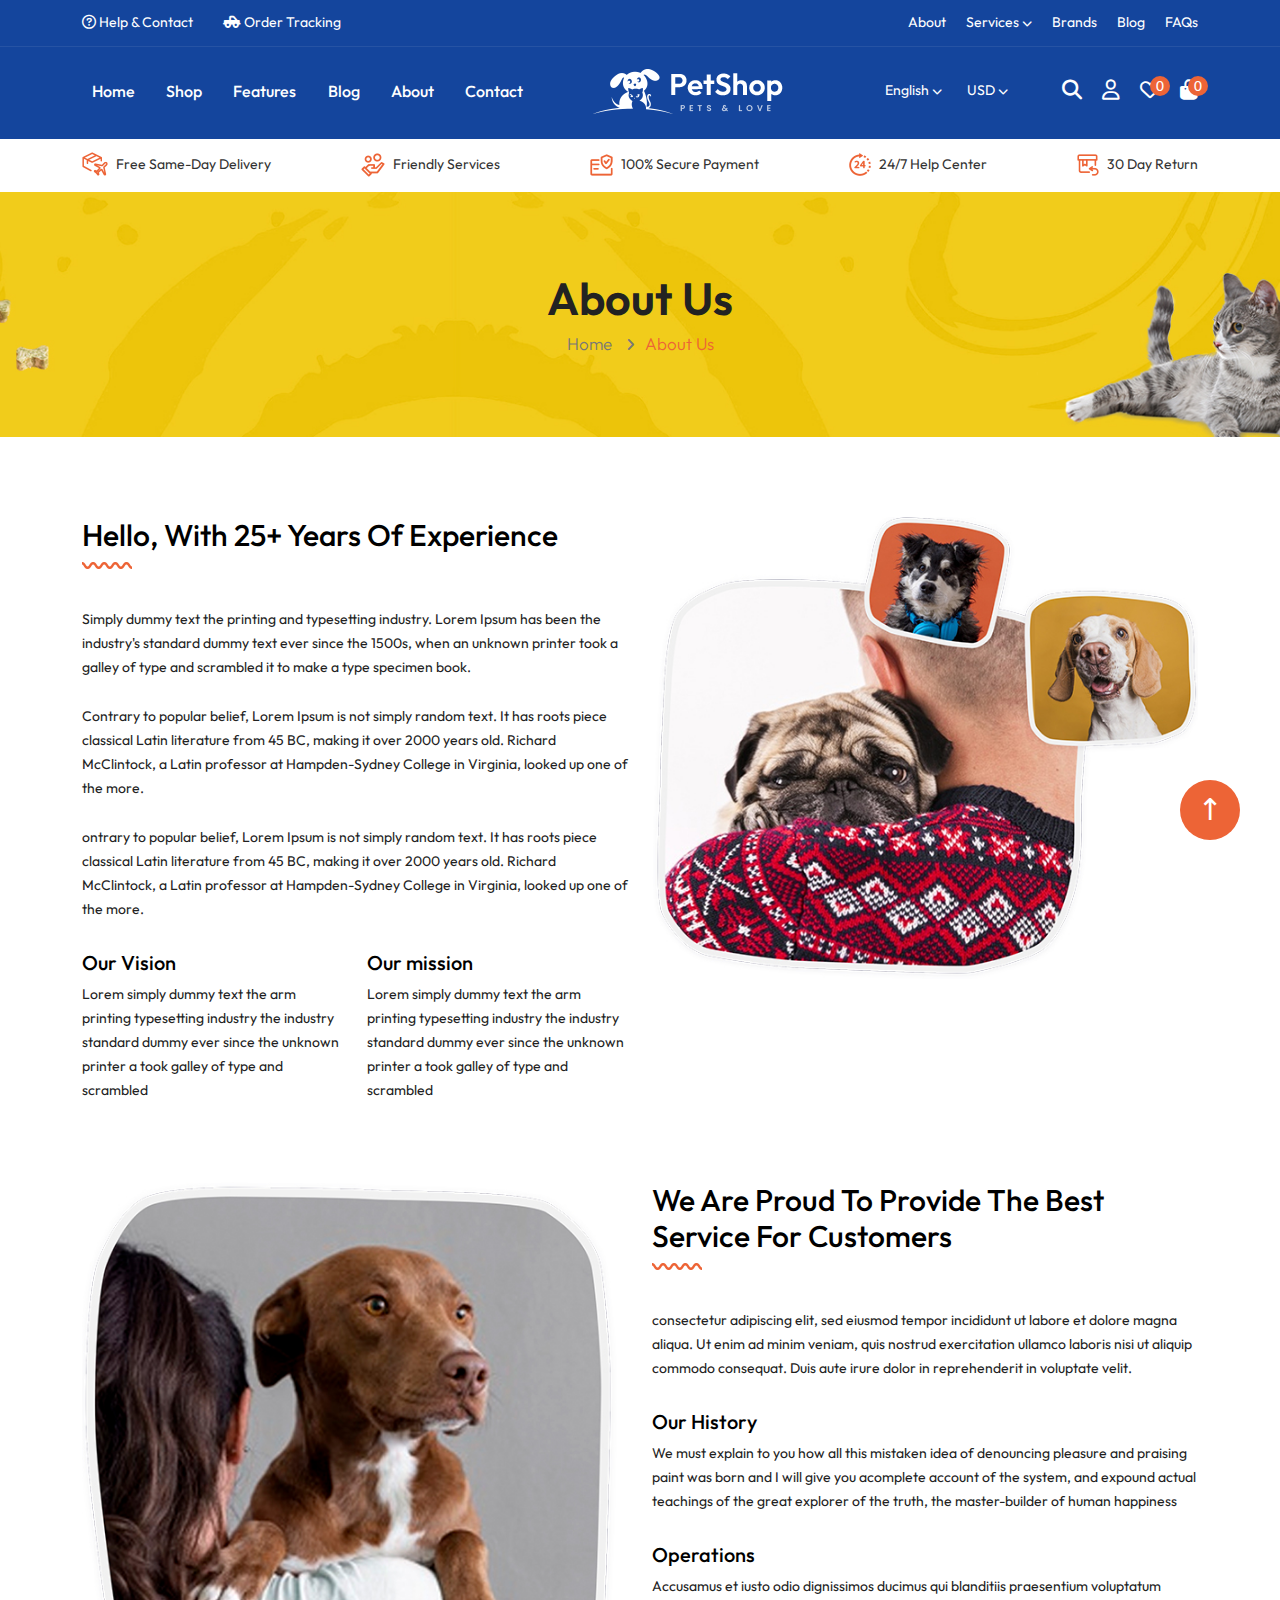
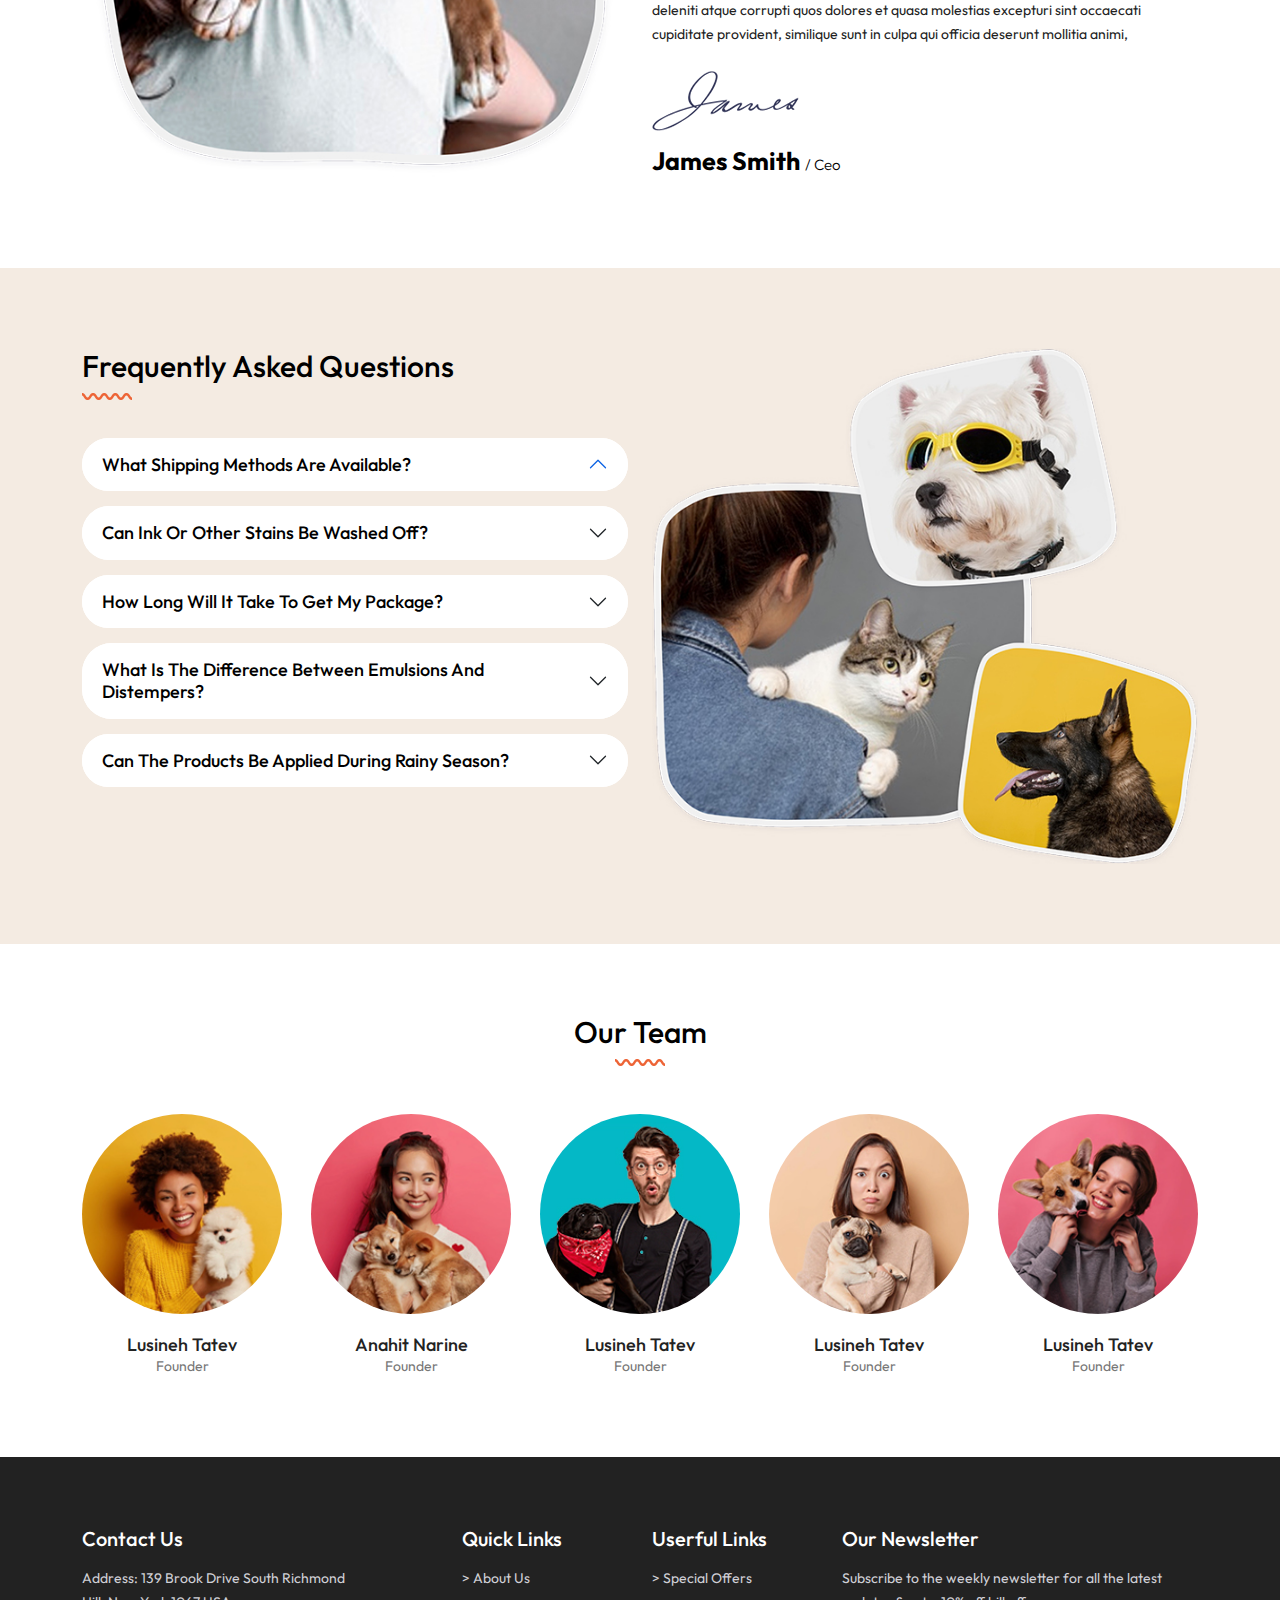
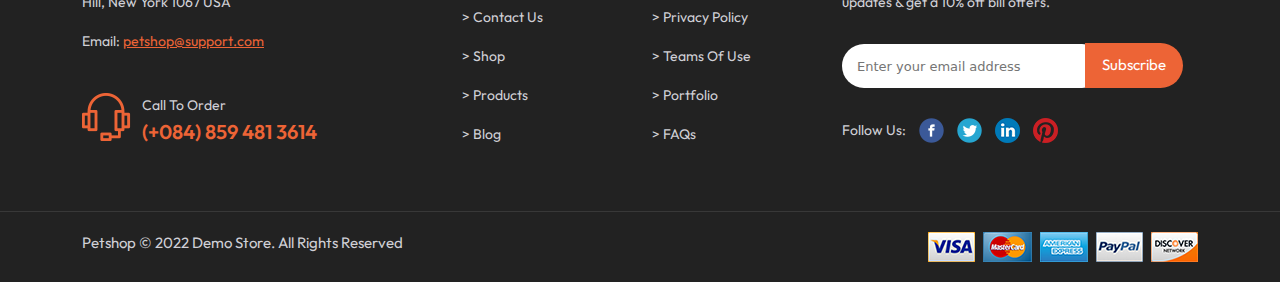
<file: aboutus.html>
<!DOCTYPE html>
<html lang="en">

<head>
    <meta charset="UTF-8">
    <meta http-equiv="X-UA-Compatible" content="IE=edge">
    <meta name="viewport" content="width=device-width, initial-scale=1.0">
    <title>About Us</title>
    <link href="https://fonts.googleapis.com/css2?family=Outfit:wght@100;200;300;400;500;600;700;800;900&display=swap"
        rel="stylesheet">
    <link rel="stylesheet" href="./assets/css/bootstrap.min.css">
    <link rel="stylesheet" href="./assets/css/slick.css">
    <link rel="stylesheet" href="./assets/css/all.min.css">
    <link rel="stylesheet" href="./assets/css/style.css">
    <link rel="stylesheet" href="./assets/css/responsive.css">
</head>

<body>
    <!-- -------------------- header area start --------------------- -->
    <header id="header" class="d-none d-lg-block">
        <div class="header-top">
            <div class="container">
                <div class="row">
                    <div class="col-lg-6">
                        <div class="htop-left">
                            <ul class="d-flex">
                                <li><a href="#"><i class="fa-regular fa-circle-question"></i> Help & Contact</a></li>

                                <li><a href="order_returns.html"><i class="fa-solid fa-truck-pickup"></i> Order Tracking</a></li>
                            </ul>
                        </div>
                    </div>
                    <div class="col-lg-6">
                        <div class="htop-right">
                            <ul class="d-flex justify-content-end">
                                <li><a href="#">About</a></li>
                                <li><a href="index.html">Services <i class="fa-solid fa-chevron-down"></i></a>
                                    <ul class="serv">
                                        <li><a href="#">Pet traning</a></li>
                                        <li><a href="#">trauma treatment</a></li>
                                        <li><a href="#">vaccination</a></li>
                                        <li><a href="#">home care</a></li>
                                        <li><a href="#">surgery</a></li>
                                    </ul>
                                </li>
                                <li><a href="partner.html">Brands</a></li>
                                <li><a href="blog.html">Blog</a></li>
                                <li><a href="faqs.html">FAQs</a></li>
                            </ul>
                        </div>
                    </div>
                </div>
            </div>
        </div>
        <div class="header-middle">
            <div class="container">
                <div class="row" style="align-items: center;">
                    <div class="col-lg-5">
                        <div class="hm-left">
                            <ul>
                                <li><a class="bdr" href="index.html">Home</a></li>
                                <li class="menu_item"><a class="bdr" href="shop.html">Shop</a>
                                    <ul class="mymenu">
                                        <li>
                                            <div class="row">
                                                <div class="mega-col d-flex" style="justify-content: space-between;">
                                                    <div class="mega-menu-item" style="width: 220px;">
                                                        <ul class="megul" style="display: flex; flex-direction: column;">
                                                            <h2>Food</h2>
                                                            <li><a href="#">Dry Food</a></li>
                                                            <li><a href="#">Veterinary Diets</a></li>
                                                            <li><a href="#">Minimally Processed Dog</a></li>
                                                            <li><a href="#">Grain Free Food</a></li>
                                                            <li><a href="#">Human-Grade Food</a></li>
                                                            <li><a href="#">Puppy Food</a></li>
                                                            <li><a href="#">Fresh & Frozen Food</a></li>
                                                            <li><a href="#"> Dog Food Toppers</a></li>
                                                        </ul>
                                                    </div>
                                                    <div class="mega-menu-item" style="width: 220px;">
                                                        <ul class="megul" style="display: flex; flex-direction: column;">
                                                            <h2>Accessories</h2>
                                                            <li><a href="#">Supplies</a></li>
                                                            <li><a href="#">Clothes</a></li>
                                                            <li><a href="#">Beds</a></li>
                                                            <li><a href="#">Bowls & Feeders</a></li>
                                                            <li><a href="#">Cameras & Trackers</a></li>
                                                            <li><a href="#">Collars & Harnesses</a></li>
                                                            <li><a href="#">Crates & Kennels</a></li>
                                                            <li><a href="#"> Grooming</a></li>
                                                        </ul>
                                                    </div>
                                                    <div class="mega-menu-item" style="width: 220px;">
                                                        <ul class="megul" style="display: flex; flex-direction: column;">
                                                            <h2>Health & Wellness</h2>
                                                            <li><a href="#">Vitamins</a></li>
                                                            <li><a href="#">Supplements</a></li>
                                                            <li><a href="#">Flea & Tick</a></li>
                                                            <li><a href="#">Calming Aids</a></li>
                                                            <li><a href="#">Dental Care</a></li>
                                                            <li><a href="#">Pharmacy</a></li>
                                                            <li><a href="#">DNA Kits</a></li>
                                                            <li><a href="#">Dog Obesity</a></li>
                                                        </ul>
                                                    </div>
                                                    <div class="mega-menu-item" style="width: 220px;">
                                                        <ul class="megul" style="display: flex; flex-direction: column;">
                                                            <h2>Popular Brands</h2>
                                                            <li><a href="#">Salerock</a></li>
                                                            <li><a href="#">Colorvia</a></li>
                                                            <li><a href="#">Velotoyou</a></li>
                                                            <li><a href="#">Mayacache</a></li>
                                                            <li><a href="#">Callism</a></li>
                                                            <li><a href="#">Heavypay</a></li>
                                                            <li><a href="#">Appsportal</a></li>
                                                            <li><a href="#">Pandacc</a></li>
                                                        </ul>
                                                    </div>
                                                    <div class="mega-menu-item" style="width: 340px;">
                                                        <a href="#"> <img src="./assets/images/menu.jpg" class="w-100"
                                                                style="height: 280px; object-fit: cover;" alt=""></a>
                                                    </div>
                                                </div>
                                            </div>
                                        </li>
                                    </ul>
                                </li>
                                <li class="megamenu-item"><a class="bdr" href="Features.html">Features</a>
                                    <ul class="megamenu">
                                        <li style="padding: 0;">
                                            <div class="row">
                                                <div class="megamenu-col d-flex"
                                                    style="justify-content: space-between;">
                                                    <div class="mgm-item">
                                                        <ul class="itmul">
                                                            <h2>Layouts</h2>
                                                            <li class="itmli"><a href="#">Home Demo 01</a></li>
                                                            <li><a href="#">RTL Demo</a></li>
                                                            <h2>Categories</h2>
                                                            <li><a href="#">Without Sidebar</a></li>
                                                            <li><a href="#">Left Sidebar</a></li>
                                                            <li><a href="#">Right Sidebar</a></li>
                                                        </ul>
                                                    </div>
                                                    <div class="mgm-item">
                                                        <ul class="itmul">
                                                            <h2>Product Pages</h2>
                                                            <li><a href="#">Without Sidebar</a></li>
                                                            <li><a href="#">Left Sidebar</a></li>
                                                            <li><a href="#">Right Sidebar</a></li>
                                                            <h2>Product Types</h2>
                                                            <li><a href="#">Simple Product</a></li>
                                                            <li><a href="#">Configurable Product</a></li>
                                                            <li><a href="#">Grouped Product</a></li>
                                                            <li><a href="#">Bundle Product</a></li>
                                                            <li><a href="#">Downloadable Product</a></li>
                                                        </ul>
                                                    </div>
                                                    <div class="mgm-item">
                                                        <ul class="itmul">
                                                            <h2>Blog Category Pages</h2>
                                                            <li><a href="#">Without Sidebar</a></li>
                                                            <li><a href="#">Left Sidebar</a></li>
                                                            <li><a href="#">Right Sidebar</a></li>
                                                            <h2>Blog Detail Pages</h2>
                                                            <li><a href="#">Without Sidebar</a></li>
                                                            <li><a href="#">Left Sidebar</a></li>
                                                            <li><a href="#">Right Sidebar</a></li>
                                                        </ul>
                                                    </div>
                                                    <div class="mgm-item">
                                                        <ul class="itmul">
                                                            <h2>Other Pages</h2>
                                                            <li><a href="#">About Us</a></li>
                                                            <li><a href="#">Contact Us</a></li>
                                                            <li><a href="#">FAQs</a></li>
                                                            <li><a href="#">Partner</a></li>
                                                            <li><a href="#">404 Page</a></li>
                                                            <li><a href="#">Brands - Manufactures</a></li>
                                                            <li><a href="#">Best Sellers</a></li>
                                                            <li><a href="#">New Arrivals</a></li>
                                                            <li><a href="#">Under Price $400</a></li>
                                                        </ul>
                                                    </div>
                                                </div>
                                            </div>
                                        </li>
                                    </ul>
                                </li>
                                <li><a class="bdr" href="blog.html">Blog</a></li>
                                <li><a class="bdr" href="aboutus.html">About</a></li>
                                <li><a class="bdr" href="contact.html">Contact</a></li>
                            </ul>
                        </div>
                    </div>
                    <div class="col-lg-3">
                        <div class="head-logo text-center"><a href="#"> <img src="./assets/images/logo-mobile.png" alt=""></a> </div>
                    </div>
                    <div class="col-lg-4">
                        <div class="hm-right">
                            <div class="row">
                                <div class="col-lg-6">
                                    <div class="hmr-left">
                                        <ul class="d-flex justify-content-end">
                                            <li>English <i class="fa-solid fa-chevron-down"></i>
                                            <ul class="language">
                                                <li>Arabic - RTL</li>
                                            </ul>
                                        </li>
                                            <li>USD <i class="fa-solid fa-chevron-down"></i>
                                                <ul class="money">
                                                    <li class="usd">EUR-Euro</li>
                                                </ul>
                                            </li>
                                        </ul>
                                    </div>
                                </div>
                                <div class="col-lg-6">
                                    <div class="hmr-right">
                                        <ul class="d-flex justify-content-end">
                                            <li><a href="#"><i class="fa-solid fa-magnifying-glass"></i></a>
                                                <ul class="inpo">
                                                    <li class="inform">
                                                        <form>
                                                            <input type="search" placeholder="Enter your Kyeword..">
                                                        </form>
                                                    </li>
                                                </ul>
                                            </li>
                                            <li><a href="#"><i class="fa-regular fa-user"></i></a>
                                                <ul class="sin">
                                                    <li class="reg-cust-show">sign in</li>
                                                    <li class="log-frm-show">register</li>
                                                </ul>
                                            </li>
                                            <li><a href="customerlogin.html"><i class="fa-regular fa-heart"></i> <span>0</span></a>
                                                <ul class="wis">
                                                    <li>Wishlist</li>
                                                </ul>
                                            </li>
                                            <li><a href="#"><i class="fa-solid fa-bag-shopping"></i> <span>0</span></a>
                                                <div class="cart-item">
                                                    <p>You have no item in your shopping cart.</p>
                                                </div>
                                            </li>
                                        </ul>
                                    </div>
                                </div>
                            </div>
                        </div>
                    </div>
                </div>
            </div>
        </div>
        <div class="header-bottom">
            <div class="container">
                <div class="row">
                    <div class="col-lg-12">
                        <ul>
                            <li><a href="#"> <img src="./assets/images/icon-1.png" alt="icon"> Free Same-Day Delivery</a></li>
                            <li><a href="#"> <img src="./assets/images/icon-2.png" alt="icon"> Friendly Services</a></li>
                            <li><a href="#"> <img src="./assets/images/icon-3.png" alt="icon"> 100% Secure Payment</a></li>
                            <li><a href="#"> <img src="./assets/images/icon-4.png" alt="icon"> 24/7 Help Center</a></li>
                            <li><a href="#"> <img src="./assets/images/icon-5.png" alt="icon"> 30 Day Return</a></li>
                        </ul>
                    </div>
                </div>
            </div>
        </div>
    </header>

    <!-- -------------------- header area end --------------------- -->

        

    <!-- ------------------- Responsive header area start --------------------->
    <div id="responsive-header" class="d-block d-lg-none">
        <div class="container">
            <div class="res-head-row">
                    <div class="res-head-icon">
                        <i class="fa-solid fa-bars mobile-nav-show"></i>
                    </div>
                    <div class="res-head-logo text-center">
                       <a href="index.html"> <img src="./assets/images/logo-mobile.png" alt="logo-mobile"></a>
                </div>
                    <div class="res-head-cart">
                        <i class="fa-solid fa-cart-plus res-shop-cart-show"></i>
                        <div class="res-cart-item">
                            <p>You have no item in your shopping cart.</p>
                            <i class="fa-solid fa-xmark rcart_hide"></i> 
                        </div>
                </div>
            </div>
            <div class="res-header-input">
                <input type="text" placeholder="Enter your kyeword...">
                <i class="fa-solid fa-magnifying-glass"></i>
            </div>
        </div>
    </div>
    <!-- ------------------- Responsive header area end --------------------->

    <!-- ------------------- Responsive navpage area start --------------------->
    <div class="mobile-navpage d-block d-lg-none">
        <div class="mnavpage-area">
            <div class="mobile-navpage-head">
                <div class="container">
                    <div class="row">
                        <div class="col-4">
                            <div class="mnavpage-avatar">
                                <img src="./assets/images/user.png" alt="user">
                            </div>
                        </div>
                        <div class="col-8" style="padding: 0;">
                            <div class="mnavpage-text">
                                <h4>Welcome!</h4>
                                <span><a class="reg-cust-show" href="#">Sign In</a> / <a class="log-frm-show" href="#">Register</a></span>
                                <i class="fa-solid fa-xmark mobile-nav-hide"></i>
                            </div>
                        </div>
                    </div>
                </div>
            </div>
          <div class="mobile-navpage-wrapper">
            <div class="container">
                <ul class="mobile-navpage-body">
                    <li><a href="index.html">Home</a></li>
                    <li class="mobile-dropdown-item"><a href="shop.html">shop</a><i class="fa-solid fa-angle-down ms-drop-show"></i> <i class="fa-solid fa-angle-up dropdown-icon-up"></i>
                    <div class="mobile-dropdown-shop">
                        <ul class="mo-megamenu">
                            <h5>Food</h5>
                            <li><a href="#">Dry Food</a></li>
                            <li><a href="#">Wet Food</a></li>
                            <li><a href="#">Veterinary Diets</a></li>
                            <li><a href="#">Minimally Processed Dog </a></li>
                            <li><a href="#">Grain Free Food</a></li>
                            <li><a href="#">Human-Grade Food</a></li>
                            <li><a href="#">Puppy Food</a></li>
                            <li><a href="#">Fresh & Frozen Food</a></li>
                            <li><a href="#">Dog Food Toppers</a></li>
                        </ul>
                        <ul class="mo-megamenu">
                            <h5>Accessories</h5>
                            <li><a href="#">Supplies</a></li>
                            <li><a href="#">Clothes</a></li>
                            <li><a href="#">Beds</a></li>
                            <li><a href="#">Bowls & Feeders</a></li>
                            <li><a href="#">Cameras & Trackers</a></li>
                            <li><a href="#">Collars & Harnesses</a></li>
                            <li><a href="#">Crates & Kennels</a></li>
                            <li><a href="#">Grooming</a></li>
                            <li><a href="#">Toys</a></li>
                        </ul>
                        <ul class="mo-megamenu">
                            <h5>Health & Wellness</h5>
                            <li><a href="#">Vitamins</a></li>
                            <li><a href="#">Supplements</a></li>
                            <li><a href="#">Flea & Tick</a></li>
                            <li><a href="#">Calming Aids</a></li>
                            <li><a href="#">Dental Care</a></li>
                            <li><a href="#">Pharmacy</a></li>
                            <li><a href="#">DNA Kits</a></li>
                            <li><a href="#">Dog Obesity</a></li>
                            <li><a href="#">Petco Health Pillars</a></li>
                        </ul>
                        <ul class="mo-megamenu">
                            <h5>Popular Brands</h5>
                            <li><a href="#">Salerock</a></li>
                            <li><a href="#">Colorvia</a></li>
                            <li><a href="#">Velotoyou</a></li>
                            <li><a href="#">Mayacache</a></li>
                            <li><a href="#">Callism</a></li>
                            <li><a href="#">Heavypay</a></li>
                            <li><a href="#">Appsportal</a></li>
                            <li><a href="#">Pandacc</a></li>
                            <li><a href="#">View All Brands</a></li>
                            <li><a href="#"><img src="./assets/images/menu.jpg" class="w-100 img-fluid" alt="menu"></a></li>
                        </ul>
                    </div>
                    </li>
                    <li class="mobile-dropdown-item-feature"><a href="Features.html">features</a><i class="fa-solid fa-angle-down mf-drop-show"></i><i class="fa-solid fa-angle-up mf-drop-hide"></i>
                        <div class="mobile-dropdown-feature">
                            <ul class="mo-megamenu">
                                <h5>Layouts</h5>
                                <li><a href="#">Home Demo 01</a></li>
                                <li><a href="#">RTL Demo</a></li>
                            </ul>
                            <ul class="mo-megamenu">
                                <h5>Categories</h5>
                                <li><a href="#">Without Sidebar</a></li>
                                <li><a href="#">Left Sidebar</a></li>
                                <li><a href="#">Right Sidebar</a></li>
                            </ul>
                            <ul class="mo-megamenu">
                                <h5>Product Pages</h5>
                                <li><a href="#">Without Sidebar</a></li>
                                <li><a href="#">Left Sidebar</a></li>
                                <li><a href="#">right Sidebar</a></li>
                            </ul>
                            <ul class="mo-megamenu">
                                <h5>Product Types</h5>
                                <li><a href="#">Simple Product</a></li>
                                <li><a href="#">Configurable Product</a></li>
                                <li><a href="#">Grouped Product</a></li>
                                <li><a href="#">Bundle Product</a></li>
                                <li><a href="#">Downloadable Product</a></li>
                            </ul>
                            <ul class="mo-megamenu">
                                <h5>Blog Category Pages</h5>
                                <li><a href="#">Without Sidebar</a></li>
                                <li><a href="#">Left Sidebar</a></li>
                                <li><a href="#">Right Sidebar</a></li>
                                <li><a href="#">Blog Detail Pages</a></li>
                                <li><a href="#">Without Sidebar</a></li>
                                <li><a href="#">Left Sidebar</a></li>
                                <li><a href="#">Right Sidebar</a></li>
                            </ul>
                            <ul class="mo-megamenu">
                                <h5>Other Pages</h5>
                                <li><a href="aboutus.html">About Us</a></li>
                                <li><a href="contact.html">Contact Us</a></li>
                                <li><a href="faqs.html">FAQs</a></li>
                                <li><a href="partner.html">Partner</a></li>
                                <li><a href="#">404 Page</a></li>
                                <li><a href="#">Brands - Manufactures</a></li>
                                <li><a href="best-seller.html">Best Sellers</a></li>
                                <li><a href="#">New Arrivals</a></li>
                                <li><a href="#">Best Sellers</a></li>
                            </ul>
                        </div>
                    </li>
                    <li><a href="blog.html">blog</a></li>
                    <li><a href="aboutus.html">about</a></li>
                    <li><a href="contact.html">contact</a></li>
                </ul>
               </div>
          </div>
        </div>
    </div>
    <!-- ------------------- Responsive navpage area end --------------------->

       
    <!-- -------------------- Resister customer modal area start --------------------- -->
    <div class="reg-cust-modal">
        <div class="container">
            <div class="reg-cust-inner">
                <div class="reg-cust-inner-title text-center">
                    <h3>Registered Customer</h3>
                </div>
                <div class="res-cust-form">
                    <label for="email">email</label> <br>
                    <input type="email">
                    <label for="email">password</label> <br>
                    <input type="password">
                    <button>SIGN IN</button>
                    <a href="#">Forgot your password?</a>
                    <p>Don't have an account?</p>
                    <div class="res-cust-sign">
                        <a class="log-cust-show" href="#">Sign up now</a>
                    </div>
                </div>
                <i class="fa-solid fa-xmark reg-cust-hide"></i>
            </div>
            <div class="log-cust-inner">
                <div class="log-cust-inner-title text-center">
                    <h3>Create New Account</h3>
                </div>
                <div class="log-cust-form">
                    <label for="email">first name</label> <br>
                    <input type="email">
                    <label for="email">last name</label> <br>
                    <input type="password">
                    <label for="email">email</label> <br>
                    <input type="email">
                    <label for="email">password</label> <br>
                    <input type="password">
                    <label for="email">confirm password</label> <br>
                    <input type="password">
                    <button>REGISTER</button>
                    <div class="log-cust-sign">
                        <a href="#" class="log-cust-hide">Go To Login</a>
                    </div>
                </div>
                <i class="fa-solid fa-xmark login-cust-hide"></i>
            </div>
        </div>
    </div>
    <!-- -------------------- Resister customer modal area end --------------------- -->

    <!-- -------------------- breadcumb area start --------------------- -->
    <section id="breadcum" style="background: url(./assets/images/bg-breadcrumbs.jpg) no-repeat center/cover; padding: 80px 0;">
        <div class="container">
            <div class="bread-text text-center">
                <h1>About Us</h1>
                <span><a href="index.html">Home</a> <i class="fa-solid fa-angle-right"></i>About Us </span>
            </div>
        </div>
    </section>
    <!-- -------------------- breadcumb area end --------------------- -->

    <!-- -------------------- About area start --------------------- -->
    <section id="aboutus">
        <div class="container">
            <div class="experience">
                <div class="row">
                    <div class="col-lg-6">
                        <div class="experience-text">
                            <div class="text-title">
                                <h2>Hello, With 25+ Years Of Experience</h2>
                                <img src="./assets/images/bg-title.png" alt="title">
                            </div>
                            <p>Simply dummy text the printing and typesetting industry. Lorem Ipsum has been the industry's standard dummy text ever since the 1500s, when an unknown printer took a galley of type and scrambled it to make a type specimen book.
                            <span>Contrary to popular belief, Lorem Ipsum is not simply random text. It has roots piece classical Latin literature from 45 BC, making it over 2000 years old. Richard McClintock, a Latin professor at Hampden-Sydney College in Virginia, looked up one of the more.</span> <span>ontrary to popular belief, Lorem Ipsum is not simply random text. It has roots piece classical Latin literature from 45 BC, making it over 2000 years old. Richard McClintock, a Latin professor at Hampden-Sydney College in Virginia, looked up one of the more.</span></p>
                            <div class="mission">
                                <div class="row">
                                    <div class="col-lg-6">
                                      <div class="sub-title">
                                        <h4>Our Vision</h4>
                                        <p>Lorem simply dummy text the arm printing typesetting industry the industry standard dummy ever since the unknown printer a took galley of type and scrambled</p>
                                      </div>  
                                    </div>
                                    <div class="col-lg-6">
                                        <div class="sub-title">
                                            <h4>Our mission</h4>
                                            <p>Lorem simply dummy text the arm printing typesetting industry the industry standard dummy ever since the unknown printer a took galley of type and scrambled</p>
                                          </div> 
                                    </div>
                                </div>
                            </div>
                        </div>
                    </div>
                    <div class="col-lg-6">
                        <div class="experience-img">
                            <img src="./assets/images/about-1.jpg" class="w-100 img-fluid" alt="about-1">
                        </div>
                    </div>
                </div>
            </div>
            <div class="customer-service">
                <div class="row">
                    <div class="col-lg-6">
                        <div class="services-img">
                            <img src="./assets/images/about-2.jpg" class="w-100 img-fluid" alt="about-2">
                        </div>
                    </div>
                    <div class="col-lg-6">
                        <div class="service-text">
                            <div class="text-title">
                                <h2>We Are Proud To Provide The Best Service For Customers </h2>
                                <img src="./assets/images/bg-title.png" alt="title">
                            </div>
                            <p>consectetur adipiscing elit, sed eiusmod tempor incididunt ut labore et dolore magna aliqua. Ut enim ad minim veniam, quis nostrud exercitation ullamco laboris nisi ut aliquip commodo consequat. Duis aute irure dolor in reprehenderit in voluptate velit.</p>
                            <div class="mission">
                                <div class="row">
                                    <div class="col-lg-12">
                                      <div class="sub-title">
                                        <h4>Our History</h4>
                                        <p>We must explain to you how all this mistaken idea of denouncing pleasure and praising paint was born and I will give you acomplete account of the system, and expound actual teachings of the great explorer of the truth, the master-builder of human happiness</p>
                                      </div>  
                                    </div>
                                    <div class="col-lg-12">
                                        <div class="sub-title">
                                            <h4>Operations</h4>
                                           <p>Accusamus et iusto odio dignissimos ducimus qui blanditiis praesentium voluptatum deleniti atque corrupti quos dolores et quasa molestias excepturi sint occaecati cupiditate provident, similique sunt in culpa qui officia deserunt mollitia animi,</p>
                                          </div> 
                                    </div>
                                </div>
                            </div>
                            <div class="signature">
                                <img src="./assets/images/sig.png" alt="sig">
                                <h4>James Smith <span>/ Ceo</span></h4>
                            </div>
                        </div>
                    </div>
                    
                </div>
            </div>
        </div>
        <div class="faq">
           <div class="container">
            <div class="row">
                <div class="col-lg-6">
                    <div class="faq-title">
                        <h4>Frequently Asked Questions</h4>
                        <img src="./assets/images/bg-title.png" alt="title">
                    </div>
                    <div class="faq-accordion">
                        <div class="accordion" id="accordionExample">
                            <div class="accordion-item">
                              <h2 class="accordion-header" id="headingOne">
                                <button class="accordion-button" type="button" data-bs-toggle="collapse" data-bs-target="#collapseOne" aria-expanded="true" aria-controls="collapseOne">
                                    What Shipping Methods Are Available? 
                                </button>
                              </h2>
                              <div id="collapseOne" class="accordion-collapse collapse" aria-labelledby="headingOne" data-bs-parent="#accordionExample">
                                <div class="accordion-body">
                                  <p>On the other hand, we are denounce with righteous arm indignation and dislike mena who are sonen beguiled and demoralized by the charms of pleasured of the moment, blinded by arm desire, that they cannot foresee the pain trouble.</p>
                                </div>
                              </div>
                            </div>
                            <div class="accordion-item">
                              <h2 class="accordion-header" id="headingTwo">
                                <button class="accordion-button collapsed" type="button" data-bs-toggle="collapse" data-bs-target="#collapseTwo" aria-expanded="false" aria-controls="collapseTwo">
                                    Can Ink Or Other Stains Be Washed Off? 
                                </button>
                              </h2>
                              <div id="collapseTwo" class="accordion-collapse collapse" aria-labelledby="headingTwo" data-bs-parent="#accordionExample">
                                <div class="accordion-body">
                                    <p>On the other hand, we are denounce with righteous arm indignation and dislike mena who are sonen beguiled and demoralized by the charms of pleasured of the moment, blinded by arm desire, that they cannot foresee the pain trouble.</p>
                                </div>
                              </div>
                            </div>
                            <div class="accordion-item">
                              <h2 class="accordion-header" id="headingThree">
                                <button class="accordion-button collapsed" type="button" data-bs-toggle="collapse" data-bs-target="#collapseThree" aria-expanded="false" aria-controls="collapseThree">
                                    How Long Will It Take To Get My Package? 
                                </button>
                              </h2>
                              <div id="collapseThree" class="accordion-collapse collapse" aria-labelledby="headingThree" data-bs-parent="#accordionExample">
                                <div class="accordion-body">
                                    <p>On the other hand, we are denounce with righteous arm indignation and dislike mena who are sonen beguiled and demoralized by the charms of pleasured of the moment, blinded by arm desire, that they cannot foresee the pain trouble.</p>
                                </div>
                              </div>
                            </div>
                            <div class="accordion-item">
                              <h2 class="accordion-header" id="headingFour">
                                <button class="accordion-button collapsed" type="button" data-bs-toggle="collapse" data-bs-target="#collapseFour" aria-expanded="false" aria-controls="collapseFour">
                                    What Is The Difference Between Emulsions And Distempers? 
                                </button>
                              </h2>
                              <div id="collapseFour" class="accordion-collapse collapse" aria-labelledby="headingFour" data-bs-parent="#accordionExample">
                                <div class="accordion-body">
                                    <p>On the other hand, we are denounce with righteous arm indignation and dislike mena who are sonen beguiled and demoralized by the charms of pleasured of the moment, blinded by arm desire, that they cannot foresee the pain trouble.</p>
                                </div>
                              </div>
                            </div>
                            <div class="accordion-item">
                              <h2 class="accordion-header" id="headingFive">
                                <button class="accordion-button collapsed" type="button" data-bs-toggle="collapse" data-bs-target="#collapseFive" aria-expanded="false" aria-controls="collapsefive">
                                    Can The Products Be Applied During Rainy Season? 
                                </button>
                              </h2>
                              <div id="collapseFive" class="accordion-collapse collapse" aria-labelledby="headingFive" data-bs-parent="#accordionExample">
                                <div class="accordion-body">
                                    <p>On the other hand, we are denounce with righteous arm indignation and dislike mena who are sonen beguiled and demoralized by the charms of pleasured of the moment, blinded by arm desire, that they cannot foresee the pain trouble.</p>
                                </div>
                              </div>
                            </div>
                          </div>
                    </div>
                </div>
                <div class="col-lg-6">
                    <div class="accordian-img">
                        <img src="./assets/images/about-3.jpg" class="w-100 img-fluid" alt="about">
                    </div>
                </div>
            </div>
           </div>
        </div>
        <div class="team">
            <div class="container">
                <div class="team-title text-center">
                    <h2>Our Team</h2>
                    <img src="./assets/images/bg-title.png" alt="title">
                </div>
                <div class="team-row d-flex" style="justify-content: space-between; margin-top: 40px;">
                    <div class="team-item">
                       <div class="team-img">
                        <img src="./assets/images/team-1.jpg" class="w-100 img-fluid" alt="team1">
                       </div>
                       <div class="team-text text-center">
                        <h5>Lusineh Tatev</h5>
                        <p>Founder</p>
                       </div>
                    </div>
                    <div class="team-item">
                       <div class="team-img">
                        <img src="./assets/images/team-2.jpg" class="w-100 img-fluid" alt="team2">
                       </div>
                       <div class="team-text text-center">
                        <h5>Anahit Narine</h5>
                        <p>Founder</p>
                       </div>
                    </div>
                    <div class="team-item">
                       <div class="team-img">
                        <img src="./assets/images/team-3.jpg" class="w-100 img-fluid" alt="team3">
                       </div>
                       <div class="team-text text-center">
                        <h5>Lusineh Tatev</h5>
                        <p>Founder</p>
                       </div>
                    </div>
                    <div class="team-item">
                       <div class="team-img">
                        <img src="./assets/images/team-4.jpg" class="w-100 img-fluid" alt="team4">
                       </div>
                       <div class="team-text text-center">
                        <h5>Lusineh Tatev</h5>
                        <p>Founder</p>
                       </div>
                    </div>
                    <div class="team-item">
                       <div class="team-img">
                        <img src="./assets/images/team-5.jpg" class="w-100 img-fluid" alt="team5">
                       </div>
                       <div class="team-text text-center">
                        <h5>Lusineh Tatev</h5>
                        <p>Founder</p>
                       </div>
                    </div>
                </div>
            </div>
        </div>
    </section>

    <!-- -------------------- About area end --------------------- -->

    <!-- -------------------- footer area start ---------------------- -->
    <footer id="footer">
        <div class="container">
            <div class="footer-top">
                <div class="row">
                    <div class="col-lg-4 col-md-6">
                        <div class="fot-topl">
                            <h4>Contact Us</h4>
                            <p>Address: 139 Brook Drive South Richmond Hill, New York 1067 USA</p>
                            <div class="email">
                                <span>Email: <a href="#">petshop@support.com</a></span>
                            </div>
                            <div class="call">
                                <p>Call To Order</p>
                                <a href="tel:(+084) 859 481 3614">(+084) 859 481 3614</a>
                            </div>
                        </div>
                    </div>
                    <div class="col-6 col-md-3 col-lg-2">
                        <div class="quick">
                            <h4>Quick Links</h4>
                            <ul>
                                <li><a href="aboutus.html"> > about us </a></li>
                                <li><a href="contact.html"> > contact us</a></li>
                                <li><a href="shop.html"> > shop </a></li>
                                <li><a href="shop.html"> > products </a></li>
                                <li><a href="blog.html"> > blog </a></li>
                            </ul>
                        </div>
                    </div>
                    <div class="col-6 col-md-3 col-lg-2">
                        <div class="quick">
                            <h4>Userful Links</h4>
                            <ul>
                                <li><a href="#"> > Special Offers </a></li>
                                <li><a href="Privecy.html"> > Privacy Policy </a></li>
                                <li><a href="Privecy.html"> > Teams of Use </a></li>
                                <li><a href="aboutus.html"> > Portfolio </a></li>
                                <li><a href="faqs.html"> > FAQs </a></li>
                            </ul>
                        </div>
                    </div>
                    <div class="col-lg-4">
                        <div class="fot-topr">
                            <h4>Our Newsletter</h4>
                            <p>Subscribe to the weekly newsletter for all the latest updates & get a 10% off bill
                                offers.</p>
                            <div class="input">
                                <form>
                                    <input type="text" placeholder="Enter your email address">
                                    <button>Subscribe</button>
                                </form>
                            </div>
                            <div class="social-icon">
                                <span>Follow Us:</span>
                                <a href="#">
                                    <img src="./assets/images/social-1.png" alt="social">
                                </a>
                                <a href="#">
                                    <img src="./assets/images/social-2.png" alt="social">
                                </a>
                                <a href="#">
                                    <img src="./assets/images/social-3.png" alt="social">
                                </a>
                                <a href="#">
                                    <img src="./assets/images/social-4.png" alt="social">
                                </a>
                            </div>
                        </div>
                    </div>
                </div>
            </div>
        </div>
        <div class="footer-btm">
            <div class="container">
                <div class="row">
                    <div class="col-lg-6">
                        <div class="fot-btml">
                            <p>Petshop © 2022 Demo Store. All Rights Reserved</p>
                        </div>
                    </div>
                    <div class="col-lg-6">
                        <div class="fot-btmr text-end">
                            <img src="./assets/images/payment.png" alt="payment">
                        </div>
                    </div>
                </div>
            </div>
        </div>
    </footer>
    <div class="bttb">
        <h3>↑</h3>
    </div>
    <!-- -------------------- footer area end ---------------------- -->




    <script src="./assets/js/jquery-1.12.4.min.js"></script>
    <script src="./assets/js/slick.min.js"></script>
    <script src="./assets/js/bootstrap.bundle.min.js"></script>
    <script src="./assets/js/script.js"></script>

</body>

</html>
</file>
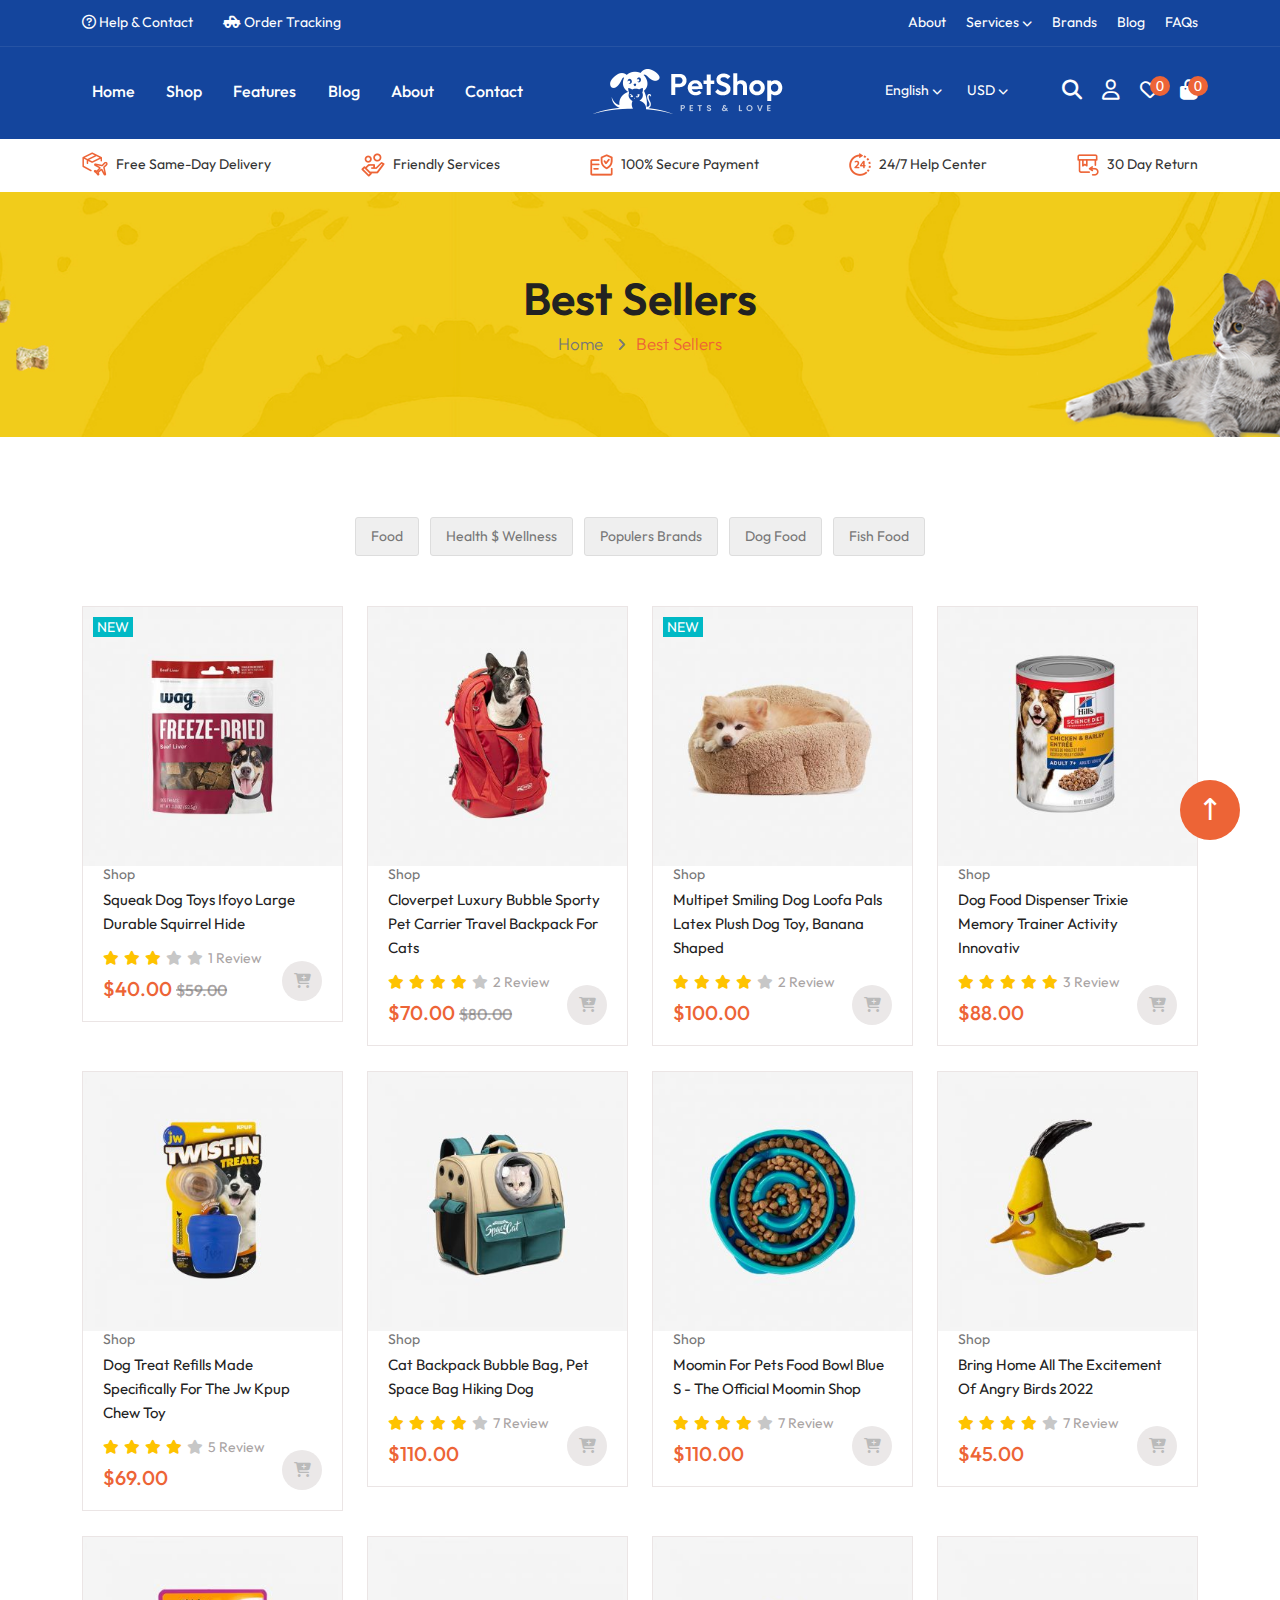
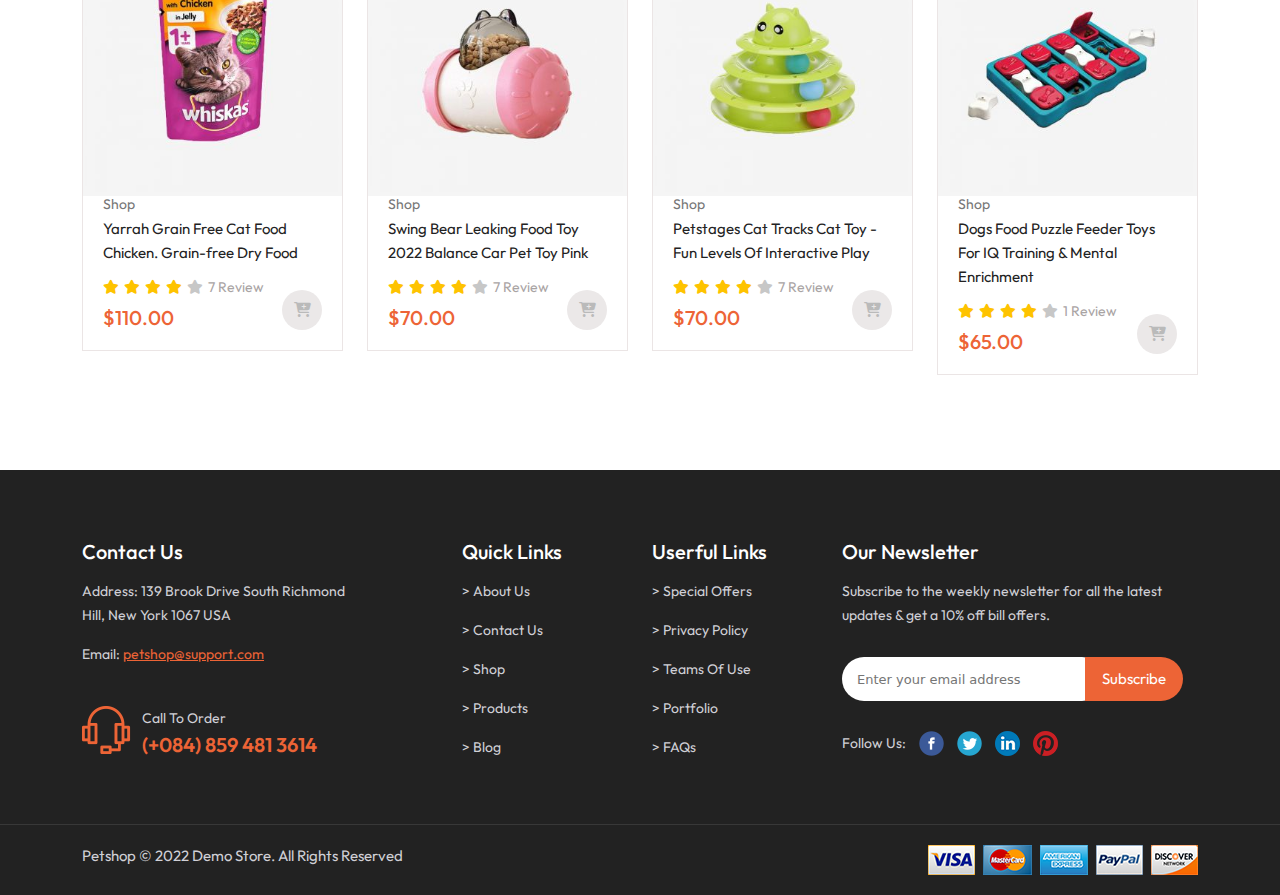
<file: best-seller.html>
<!DOCTYPE html>
<html lang="en">

<head>
    <meta charset="UTF-8">
    <meta http-equiv="X-UA-Compatible" content="IE=edge">
    <meta name="viewport" content="width=device-width, initial-scale=1.0">
    <title>Best Sellers
        
    </title>
    <link href="https://fonts.googleapis.com/css2?family=Outfit:wght@100;200;300;400;500;600;700;800;900&display=swap"
        rel="stylesheet">
    <link rel="stylesheet" href="./assets/css/bootstrap.min.css">
    <link rel="stylesheet" href="./assets/css/slick.css">
    <link rel="stylesheet" href="./assets/css/all.min.css">
    <link rel="stylesheet" href="./assets/css/style.css">
    <link rel="stylesheet" href="./assets/css/responsive.css">
</head>

<body>
    <!-- -------------------- header area start --------------------- -->
    <header id="header" class="d-none d-lg-block">
        <div class="header-top">
            <div class="container">
                <div class="row">
                    <div class="col-lg-6">
                        <div class="htop-left">
                            <ul class="d-flex">
                                <li><a href="#"><i class="fa-regular fa-circle-question"></i> Help & Contact</a></li>

                                <li><a href="order_returns.html"><i class="fa-solid fa-truck-pickup"></i> Order Tracking</a></li>
                            </ul>
                        </div>
                    </div>
                    <div class="col-lg-6">
                        <div class="htop-right">
                            <ul class="d-flex justify-content-end">
                                <li><a href="#">About</a></li>
                                <li><a href="index.html">Services <i class="fa-solid fa-chevron-down"></i></a>
                                    <ul class="serv">
                                        <li><a href="#">Pet traning</a></li>
                                        <li><a href="#">trauma treatment</a></li>
                                        <li><a href="#">vaccination</a></li>
                                        <li><a href="#">home care</a></li>
                                        <li><a href="#">surgery</a></li>
                                    </ul>
                                </li>
                                <li><a href="partner.html">Brands</a></li>
                                <li><a href="blog.html">Blog</a></li>
                                <li><a href="faqs.html">FAQs</a></li>
                            </ul>
                        </div>
                    </div>
                </div>
            </div>
        </div>
        <div class="header-middle">
            <div class="container">
                <div class="row" style="align-items: center;">
                    <div class="col-lg-5">
                        <div class="hm-left">
                            <ul>
                                <li><a class="bdr" href="index.html">Home</a></li>
                                <li class="menu_item"><a class="bdr" href="shop.html">Shop</a>
                                    <ul class="mymenu">
                                        <li>
                                            <div class="row">
                                                <div class="mega-col d-flex" style="justify-content: space-between;">
                                                    <div class="mega-menu-item" style="width: 220px;">
                                                        <ul class="megul" style="display: flex; flex-direction: column;">
                                                            <h2>Food</h2>
                                                            <li><a href="#">Dry Food</a></li>
                                                            <li><a href="#">Veterinary Diets</a></li>
                                                            <li><a href="#">Minimally Processed Dog</a></li>
                                                            <li><a href="#">Grain Free Food</a></li>
                                                            <li><a href="#">Human-Grade Food</a></li>
                                                            <li><a href="#">Puppy Food</a></li>
                                                            <li><a href="#">Fresh & Frozen Food</a></li>
                                                            <li><a href="#"> Dog Food Toppers</a></li>
                                                        </ul>
                                                    </div>
                                                    <div class="mega-menu-item" style="width: 220px;">
                                                        <ul class="megul" style="display: flex; flex-direction: column;">
                                                            <h2>Accessories</h2>
                                                            <li><a href="#">Supplies</a></li>
                                                            <li><a href="#">Clothes</a></li>
                                                            <li><a href="#">Beds</a></li>
                                                            <li><a href="#">Bowls & Feeders</a></li>
                                                            <li><a href="#">Cameras & Trackers</a></li>
                                                            <li><a href="#">Collars & Harnesses</a></li>
                                                            <li><a href="#">Crates & Kennels</a></li>
                                                            <li><a href="#"> Grooming</a></li>
                                                        </ul>
                                                    </div>
                                                    <div class="mega-menu-item" style="width: 220px;">
                                                        <ul class="megul" style="display: flex; flex-direction: column;">
                                                            <h2>Health & Wellness</h2>
                                                            <li><a href="#">Vitamins</a></li>
                                                            <li><a href="#">Supplements</a></li>
                                                            <li><a href="#">Flea & Tick</a></li>
                                                            <li><a href="#">Calming Aids</a></li>
                                                            <li><a href="#">Dental Care</a></li>
                                                            <li><a href="#">Pharmacy</a></li>
                                                            <li><a href="#">DNA Kits</a></li>
                                                            <li><a href="#">Dog Obesity</a></li>
                                                        </ul>
                                                    </div>
                                                    <div class="mega-menu-item" style="width: 220px;">
                                                        <ul class="megul" style="display: flex; flex-direction: column;">
                                                            <h2>Popular Brands</h2>
                                                            <li><a href="#">Salerock</a></li>
                                                            <li><a href="#">Colorvia</a></li>
                                                            <li><a href="#">Velotoyou</a></li>
                                                            <li><a href="#">Mayacache</a></li>
                                                            <li><a href="#">Callism</a></li>
                                                            <li><a href="#">Heavypay</a></li>
                                                            <li><a href="#">Appsportal</a></li>
                                                            <li><a href="#">Pandacc</a></li>
                                                        </ul>
                                                    </div>
                                                    <div class="mega-menu-item" style="width: 340px;">
                                                        <a href="#"> <img src="./assets/images/menu.jpg" class="w-100"
                                                                style="height: 280px; object-fit: cover;" alt=""></a>
                                                    </div>
                                                </div>
                                            </div>
                                        </li>
                                    </ul>
                                </li>
                                <li class="megamenu-item"><a class="bdr" href="Features.html">Features</a>
                                    <ul class="megamenu">
                                        <li style="padding: 0;">
                                            <div class="row">
                                                <div class="megamenu-col d-flex"
                                                    style="justify-content: space-between;">
                                                    <div class="mgm-item">
                                                        <ul class="itmul">
                                                            <h2>Layouts</h2>
                                                            <li class="itmli"><a href="#">Home Demo 01</a></li>
                                                            <li><a href="#">RTL Demo</a></li>
                                                            <h2>Categories</h2>
                                                            <li><a href="#">Without Sidebar</a></li>
                                                            <li><a href="#">Left Sidebar</a></li>
                                                            <li><a href="#">Right Sidebar</a></li>
                                                        </ul>
                                                    </div>
                                                    <div class="mgm-item">
                                                        <ul class="itmul">
                                                            <h2>Product Pages</h2>
                                                            <li><a href="#">Without Sidebar</a></li>
                                                            <li><a href="#">Left Sidebar</a></li>
                                                            <li><a href="#">Right Sidebar</a></li>
                                                            <h2>Product Types</h2>
                                                            <li><a href="#">Simple Product</a></li>
                                                            <li><a href="#">Configurable Product</a></li>
                                                            <li><a href="#">Grouped Product</a></li>
                                                            <li><a href="#">Bundle Product</a></li>
                                                            <li><a href="#">Downloadable Product</a></li>
                                                        </ul>
                                                    </div>
                                                    <div class="mgm-item">
                                                        <ul class="itmul">
                                                            <h2>Blog Category Pages</h2>
                                                            <li><a href="#">Without Sidebar</a></li>
                                                            <li><a href="#">Left Sidebar</a></li>
                                                            <li><a href="#">Right Sidebar</a></li>
                                                            <h2>Blog Detail Pages</h2>
                                                            <li><a href="#">Without Sidebar</a></li>
                                                            <li><a href="#">Left Sidebar</a></li>
                                                            <li><a href="#">Right Sidebar</a></li>
                                                        </ul>
                                                    </div>
                                                    <div class="mgm-item">
                                                        <ul class="itmul">
                                                            <h2>Other Pages</h2>
                                                            <li><a href="#">About Us</a></li>
                                                            <li><a href="#">Contact Us</a></li>
                                                            <li><a href="#">FAQs</a></li>
                                                            <li><a href="#">Partner</a></li>
                                                            <li><a href="#">404 Page</a></li>
                                                            <li><a href="#">Brands - Manufactures</a></li>
                                                            <li><a href="#">Best Sellers</a></li>
                                                            <li><a href="#">New Arrivals</a></li>
                                                            <li><a href="#">Under Price $400</a></li>
                                                        </ul>
                                                    </div>
                                                </div>
                                            </div>
                                        </li>
                                    </ul>
                                </li>
                                <li><a class="bdr" href="#">Blog</a></li>
                                <li><a class="bdr" href="#">About</a></li>
                                <li><a class="bdr" href="#">Contact</a></li>
                            </ul>
                        </div>
                    </div>
                    <div class="col-lg-3">
                        <div class="head-logo text-center"><a href="#"> <img src="./assets/images/logo-mobile.png" alt=""></a> </div>
                    </div>
                    <div class="col-lg-4">
                        <div class="hm-right">
                            <div class="row">
                                <div class="col-lg-6">
                                    <div class="hmr-left">
                                        <ul class="d-flex justify-content-end">
                                            <li>English <i class="fa-solid fa-chevron-down"></i>
                                            <ul class="language">
                                                <li>Arabic - RTL</li>
                                            </ul>
                                        </li>
                                            <li>USD <i class="fa-solid fa-chevron-down"></i>
                                                <ul class="money">
                                                    <li class="usd">EUR-Euro</li>
                                                </ul>
                                            </li>
                                        </ul>
                                    </div>
                                </div>
                                <div class="col-lg-6">
                                    <div class="hmr-right">
                                        <ul class="d-flex justify-content-end">
                                            <li><a href="#"><i class="fa-solid fa-magnifying-glass"></i></a>
                                                <ul class="inpo">
                                                    <li class="inform">
                                                        <form>
                                                            <input type="search" placeholder="Enter your Kyeword..">
                                                        </form>
                                                    </li>
                                                </ul>
                                            </li>
                                            <li><a href="#"><i class="fa-regular fa-user"></i></a>
                                                <ul class="sin">
                                                    <li class="reg-cust-show">sign in</li>
                                                    <li class="log-frm-show">register</li>
                                                </ul>
                                            </li>
                                            <li><a href="customerlogin.html"><i class="fa-regular fa-heart"></i> <span>0</span></a>
                                                <ul class="wis">
                                                    <li>Wishlist</li>
                                                </ul>
                                            </li>
                                            <li><a href="#"><i class="fa-solid fa-bag-shopping"></i> <span>0</span></a>
                                                <div class="cart-item">
                                                    <p>You have no item in your shopping cart.</p>
                                                </div>
                                            </li>
                                        </ul>
                                    </div>
                                </div>
                            </div>
                        </div>
                    </div>
                </div>
            </div>
        </div>
        <div class="header-bottom">
            <div class="container">
                <div class="row">
                    <div class="col-lg-12">
                        <ul>
                            <li><a href="#"> <img src="./assets/images/icon-1.png" alt="icon"> Free Same-Day Delivery</a></li>
                            <li><a href="#"> <img src="./assets/images/icon-2.png" alt="icon"> Friendly Services</a></li>
                            <li><a href="#"> <img src="./assets/images/icon-3.png" alt="icon"> 100% Secure Payment</a></li>
                            <li><a href="#"> <img src="./assets/images/icon-4.png" alt="icon"> 24/7 Help Center</a></li>
                            <li><a href="#"> <img src="./assets/images/icon-5.png" alt="icon"> 30 Day Return</a></li>
                        </ul>
                    </div>
                </div>
            </div>
        </div>
    </header>

    <!-- -------------------- header area end --------------------- -->     

    <!-- ------------------- Responsive header area start --------------------->
    <div id="responsive-header" class="d-block d-lg-none">
        <div class="container">
            <div class="res-head-row">
                    <div class="res-head-icon">
                        <i class="fa-solid fa-bars mobile-nav-show"></i>
                    </div>
                    <div class="res-head-logo text-center">
                       <a href="index.html"> <img src="./assets/images/logo-mobile.png" alt="logo-mobile"></a>
                </div>
                    <div class="res-head-cart">
                        <i class="fa-solid fa-cart-plus res-shop-cart-show"></i>
                        <div class="res-cart-item">
                            <p>You have no item in your shopping cart.</p>
                            <i class="fa-solid fa-xmark rcart_hide"></i> 
                        </div>
                </div>
            </div>
            <div class="res-header-input">
                <input type="text" placeholder="Enter your kyeword...">
                <i class="fa-solid fa-magnifying-glass"></i>
            </div>
        </div>
    </div>
    <!-- ------------------- Responsive header area end --------------------->

    <!-- ------------------- Responsive navpage area start --------------------->
    <div class="mobile-navpage d-block d-lg-none">
        <div class="mnavpage-area">
            <div class="mobile-navpage-head">
                <div class="container">
                    <div class="row">
                        <div class="col-4">
                            <div class="mnavpage-avatar">
                                <img src="./assets/images/user.png" alt="user">
                            </div>
                        </div>
                        <div class="col-8" style="padding: 0;">
                            <div class="mnavpage-text">
                                <h4>Welcome!</h4>
                                <span><a class="reg-cust-show" href="#">Sign In</a> / <a class="log-frm-show" href="#">Register</a></span>
                                <i class="fa-solid fa-xmark mobile-nav-hide"></i>
                            </div>
                        </div>
                    </div>
                </div>
            </div>
          <div class="mobile-navpage-wrapper">
            <div class="container">
                <ul class="mobile-navpage-body">
                    <li><a href="index.html">Home</a></li>
                    <li class="mobile-dropdown-item"><a href="shop.html">shop</a><i class="fa-solid fa-angle-down ms-drop-show"></i> <i class="fa-solid fa-angle-up dropdown-icon-up"></i>
                    <div class="mobile-dropdown-shop">
                        <ul class="mo-megamenu">
                            <h5>Food</h5>
                            <li><a href="#">Dry Food</a></li>
                            <li><a href="#">Wet Food</a></li>
                            <li><a href="#">Veterinary Diets</a></li>
                            <li><a href="#">Minimally Processed Dog </a></li>
                            <li><a href="#">Grain Free Food</a></li>
                            <li><a href="#">Human-Grade Food</a></li>
                            <li><a href="#">Puppy Food</a></li>
                            <li><a href="#">Fresh & Frozen Food</a></li>
                            <li><a href="#">Dog Food Toppers</a></li>
                        </ul>
                        <ul class="mo-megamenu">
                            <h5>Accessories</h5>
                            <li><a href="#">Supplies</a></li>
                            <li><a href="#">Clothes</a></li>
                            <li><a href="#">Beds</a></li>
                            <li><a href="#">Bowls & Feeders</a></li>
                            <li><a href="#">Cameras & Trackers</a></li>
                            <li><a href="#">Collars & Harnesses</a></li>
                            <li><a href="#">Crates & Kennels</a></li>
                            <li><a href="#">Grooming</a></li>
                            <li><a href="#">Toys</a></li>
                        </ul>
                        <ul class="mo-megamenu">
                            <h5>Health & Wellness</h5>
                            <li><a href="#">Vitamins</a></li>
                            <li><a href="#">Supplements</a></li>
                            <li><a href="#">Flea & Tick</a></li>
                            <li><a href="#">Calming Aids</a></li>
                            <li><a href="#">Dental Care</a></li>
                            <li><a href="#">Pharmacy</a></li>
                            <li><a href="#">DNA Kits</a></li>
                            <li><a href="#">Dog Obesity</a></li>
                            <li><a href="#">Petco Health Pillars</a></li>
                        </ul>
                        <ul class="mo-megamenu">
                            <h5>Popular Brands</h5>
                            <li><a href="#">Salerock</a></li>
                            <li><a href="#">Colorvia</a></li>
                            <li><a href="#">Velotoyou</a></li>
                            <li><a href="#">Mayacache</a></li>
                            <li><a href="#">Callism</a></li>
                            <li><a href="#">Heavypay</a></li>
                            <li><a href="#">Appsportal</a></li>
                            <li><a href="#">Pandacc</a></li>
                            <li><a href="#">View All Brands</a></li>
                            <li><a href="#"><img src="./assets/images/menu.jpg" class="w-100 img-fluid" alt="menu"></a></li>
                        </ul>
                    </div>
                    </li>
                    <li class="mobile-dropdown-item-feature"><a href="Features.html">features</a><i class="fa-solid fa-angle-down mf-drop-show"></i><i class="fa-solid fa-angle-up mf-drop-hide"></i>
                        <div class="mobile-dropdown-feature">
                            <ul class="mo-megamenu">
                                <h5>Layouts</h5>
                                <li><a href="#">Home Demo 01</a></li>
                                <li><a href="#">RTL Demo</a></li>
                            </ul>
                            <ul class="mo-megamenu">
                                <h5>Categories</h5>
                                <li><a href="#">Without Sidebar</a></li>
                                <li><a href="#">Left Sidebar</a></li>
                                <li><a href="#">Right Sidebar</a></li>
                            </ul>
                            <ul class="mo-megamenu">
                                <h5>Product Pages</h5>
                                <li><a href="#">Without Sidebar</a></li>
                                <li><a href="#">Left Sidebar</a></li>
                                <li><a href="#">right Sidebar</a></li>
                            </ul>
                            <ul class="mo-megamenu">
                                <h5>Product Types</h5>
                                <li><a href="#">Simple Product</a></li>
                                <li><a href="#">Configurable Product</a></li>
                                <li><a href="#">Grouped Product</a></li>
                                <li><a href="#">Bundle Product</a></li>
                                <li><a href="#">Downloadable Product</a></li>
                            </ul>
                            <ul class="mo-megamenu">
                                <h5>Blog Category Pages</h5>
                                <li><a href="#">Without Sidebar</a></li>
                                <li><a href="#">Left Sidebar</a></li>
                                <li><a href="#">Right Sidebar</a></li>
                                <li><a href="#">Blog Detail Pages</a></li>
                                <li><a href="#">Without Sidebar</a></li>
                                <li><a href="#">Left Sidebar</a></li>
                                <li><a href="#">Right Sidebar</a></li>
                            </ul>
                            <ul class="mo-megamenu">
                                <h5>Other Pages</h5>
                                <li><a href="aboutus.html">About Us</a></li>
                                <li><a href="contact.html">Contact Us</a></li>
                                <li><a href="faqs.html">FAQs</a></li>
                                <li><a href="partner.html">Partner</a></li>
                                <li><a href="#">404 Page</a></li>
                                <li><a href="#">Brands - Manufactures</a></li>
                                <li><a href="best-seller.html">Best Sellers</a></li>
                                <li><a href="#">New Arrivals</a></li>
                                <li><a href="#">Best Sellers</a></li>
                            </ul>
                        </div>
                    </li>
                    <li><a href="blog.html">blog</a></li>
                    <li><a href="aboutus.html">about</a></li>
                    <li><a href="contact.html">contact</a></li>
                </ul>
               </div>
          </div>
        </div>
    </div>
    <!-- ------------------- Responsive navpage area end --------------------->

        
    <!-- -------------------- Resister customer modal area start --------------------- -->
    <div class="reg-cust-modal">
        <div class="container">
            <div class="reg-cust-inner">
                <div class="reg-cust-inner-title text-center">
                    <h3>Registered Customer</h3>
                </div>
                <div class="res-cust-form">
                    <label for="email">email</label> <br>
                    <input type="email">
                    <label for="email">password</label> <br>
                    <input type="password">
                    <button>SIGN IN</button>
                    <a href="#">Forgot your password?</a>
                    <p>Don't have an account?</p>
                    <div class="res-cust-sign">
                        <a class="log-cust-show" href="#">Sign up now</a>
                    </div>
                </div>
                <i class="fa-solid fa-xmark reg-cust-hide"></i>
            </div>
            <div class="log-cust-inner">
                <div class="log-cust-inner-title text-center">
                    <h3>Create New Account</h3>
                </div>
                <div class="log-cust-form">
                    <label for="email">first name</label> <br>
                    <input type="email">
                    <label for="email">last name</label> <br>
                    <input type="password">
                    <label for="email">email</label> <br>
                    <input type="email">
                    <label for="email">password</label> <br>
                    <input type="password">
                    <label for="email">confirm password</label> <br>
                    <input type="password">
                    <button>REGISTER</button>
                    <div class="log-cust-sign">
                        <a href="#" class="log-cust-hide">Go To Login</a>
                    </div>
                </div>
                <i class="fa-solid fa-xmark login-cust-hide"></i>
            </div>
        </div>
    </div>
    <!-- -------------------- Resister customer modal area end --------------------- -->

    <!-- -------------------- breadcumb area start --------------------- -->
    <section id="breadcum" style="background: url(./assets/images/bg-breadcrumbs.jpg) no-repeat center/cover; padding: 80px 0;">
        <div class="container">
            <div class="bread-text text-center">
                <h1>Best Sellers</h1>
                <span><a href="index.html">Home</a> <i class="fa-solid fa-angle-right"></i>Best Sellers</span>
            </div>
        </div>
    </section>
    <!-- -------------------- breadcumb area end --------------------- -->

    <!-- -------------------- Guide and tips area start --------------------- -->
    
    <section id="best-seller">
        <div class="container">
            <div class="best-selliing-nav">
                    <button>Food</button>
                    <button>Health $ Wellness</button>
                    <button>Populers Brands</button>
                    <button>Dog Food</button>
                    <button>Fish Food</button>
            </div>
            <div class="selling-item-wrapper">
                <div class="selling-item">
                    <div class="row itmes-slider best-seller-item">
                            <div class="col-6 col-md-4 col-lg-3">
                                <div class="item-inner">
                                    <div class="item-img">
                                        <img src="./assets/images/sellingitem1.jpg" class="w-100 img-fluid" alt="sellingitem1">
                                        <div class="item-icon">
                                            <ul>
                                                <li><a href="#"><i class="fa-regular fa-heart"></i></a></li>
                                                <li><a href="#"><i class="fa-solid fa-code-compare"></i></a></li>
                                                <li><a href="#"><i class="fa-solid fa-magnifying-glass"></i></a></li>
                                            </ul>
                                        </div>
                                    </div>
                                    <div class="item-text">
                                        <h5>Shop</h5>
                                        <h6>Squeak Dog Toys Ifoyo Large Durable Squirrel Hide</h6>
                                        <div class="review">
                                            <i class="fa-solid fa-star"></i>
                                            <i class="fa-solid fa-star"></i>
                                            <i class="fa-solid fa-star"></i>
                                            <i class="fa-solid fa-star cfade"></i>
                                            <i class="fa-solid fa-star cfade"></i>
                                            <a href="#">1 Review</a>
                                        </div>
                                        <div class="item-price">
                                            <h4>$40.00 <span>$59.00</span></h4>
                                        </div>
                                    </div>
                                    <div class="item-cart">
                                        <a href="#"><i class="fa-solid fa-cart-plus"></i></a>
                                    </div>
                                    <div class="new">
                                        <p>NEW</p>
                                    </div>
                                </div>
                            </div>
                            <div class="col-6 col-md-4 col-lg-3">
                                <div class="item-inner mix Food Populerb">
                                    <div class="item-img">
                                        <img src="./assets/images/sellingitem2.jpg" class="w-100 img-fluid" alt="sellingitem2">
                                        <div class="item-icon">
                                            <ul>
                                                <li><a href="#"><i class="fa-regular fa-heart"></i></a></li>
                                                <li><a href="#"><i class="fa-solid fa-code-compare"></i></a></li>
                                                <li><a href="#"><i class="fa-solid fa-magnifying-glass"></i></a></li>
                                            </ul>
                                        </div>
                                    </div>
                                    <div class="item-text">
                                        <h5>Shop</h5>
                                        <h6>Cloverpet Luxury Bubble Sporty Pet Carrier Travel Backpack For Cats</h6>
                                        <div class="review">
                                            <i class="fa-solid fa-star"></i>
                                            <i class="fa-solid fa-star"></i>
                                            <i class="fa-solid fa-star"></i>
                                            <i class="fa-solid fa-star"></i>
                                            <i class="fa-solid fa-star cfade"></i>
                                            <a href="#">2 Review</a>
                                        </div>
                                        <div class="item-price">
                                            <h4>$70.00 <span>$80.00</span></h4>
                                        </div>
                                    </div>
                                    <div class="item-cart">
                                        <a href="#"><i class="fa-solid fa-cart-plus"></i></a>
                                    </div>
                                </div>
                            </div>
                            <div class="col-6 col-md-4 col-lg-3">
                                <div class="item-inner">
                                    <div class="item-img">
                                        <img src="./assets/images/sellingitem3.jpg" class="w-100 img-fluid" alt="sellingitem3">
                                        <div class="item-icon">
                                            <ul>
                                                <li><a href="#"><i class="fa-regular fa-heart"></i></a></li>
                                                <li><a href="#"><i class="fa-solid fa-code-compare"></i></a></li>
                                                <li><a href="#"><i class="fa-solid fa-magnifying-glass"></i></a></li>
                                            </ul>
                                        </div>
                                    </div>
                                    <div class="item-text">
                                        <h5>Shop</h5>
                                        <h6>Multipet Smiling Dog Loofa Pals Latex Plush Dog Toy, Banana Shaped</h6>
                                        <div class="review">
                                            <i class="fa-solid fa-star"></i>
                                            <i class="fa-solid fa-star"></i>
                                            <i class="fa-solid fa-star"></i>
                                            <i class="fa-solid fa-star"></i>
                                            <i class="fa-solid fa-star cfade"></i>
                                            <a href="#">2 Review</a>
                                        </div>
                                        <div class="item-price">
                                            <h4>$100.00</h4>
                                        </div>
                                    </div>
                                    <div class="item-cart">
                                        <a href="#"><i class="fa-solid fa-cart-plus"></i></a>
                                    </div>
                                    <div class="new">
                                        <p>NEW</p>
                                    </div>
                                </div>
                            </div>
                            <div class="col-6 col-md-4 col-lg-3">
                                <div class="item-inner">
                                    <div class="item-img">
                                        <img src="./assets/images/sellingitem4.jpg" class="w-100 img-fluid" alt="sellingitem4">
                                        <div class="item-icon">
                                            <ul>
                                                <li><a href="#"><i class="fa-regular fa-heart"></i></a></li>
                                                <li><a href="#"><i class="fa-solid fa-code-compare"></i></a></li>
                                                <li><a href="#"><i class="fa-solid fa-magnifying-glass"></i></a></li>
                                            </ul>
                                        </div>
                                    </div>
                                    <div class="item-text">
                                        <h5>Shop</h5>
                                        <h6>Dog Food Dispenser Trixie Memory Trainer Activity Innovativ</h6>
                                        <div class="review">
                                            <i class="fa-solid fa-star"></i>
                                            <i class="fa-solid fa-star"></i>
                                            <i class="fa-solid fa-star"></i>
                                            <i class="fa-solid fa-star"></i>
                                            <i class="fa-solid fa-star"></i>
                                            <a href="#">3 Review</a>
                                        </div>
                                        <div class="item-price">
                                            <h4>$88.00</h4>
                                        </div>
                                    </div>
                                    <div class="item-cart">
                                        <a href="#"><i class="fa-solid fa-cart-plus"></i></a>
                                    </div>
                                </div>
                            </div>
                            <div class="col-6 col-md-4 col-lg-3">
                                <div class="item-inner">
                                    <div class="item-img">
                                        <img src="./assets/images/sellingitem5.jpg" class="w-100 img-fluid" alt="sellingitem5">
                                        <div class="item-icon">
                                            <ul>
                                                <li><a href="#"><i class="fa-regular fa-heart"></i></a></li>
                                                <li><a href="#"><i class="fa-solid fa-code-compare"></i></a></li>
                                                <li><a href="#"><i class="fa-solid fa-magnifying-glass"></i></a></li>
                                            </ul>
                                        </div>
                                    </div>
                                    <div class="item-text">
                                        <h5>Shop</h5>
                                        <h6>Dog Treat Refills Made Specifically For The Jw Kpup Chew Toy</h6>
                                        <div class="review">
                                            <i class="fa-solid fa-star"></i>
                                            <i class="fa-solid fa-star"></i>
                                            <i class="fa-solid fa-star"></i>
                                            <i class="fa-solid fa-star"></i>
                                            <i class="fa-solid fa-star cfade"></i>
                                            <a href="#">5 Review</a>
                                        </div>
                                        <div class="item-price">
                                            <h4>$69.00</h4>
                                        </div>
                                    </div>
                                    <div class="item-cart">
                                        <a href="#"><i class="fa-solid fa-cart-plus"></i></a>
                                    </div>
                                </div>
                            </div>
                            <div class="col-6 col-md-4 col-lg-3">
                                <div class="item-inner">
                                    <div class="item-img">
                                        <img src="./assets/images/sellingitem6.jpg" class="w-100 img-fluid" alt="sellingitem6">
                                        <div class="item-icon">
                                            <ul>
                                                <li><a href="#"><i class="fa-regular fa-heart"></i></a></li>
                                                <li><a href="#"><i class="fa-solid fa-code-compare"></i></a></li>
                                                <li><a href="#"><i class="fa-solid fa-magnifying-glass"></i></a></li>
                                            </ul>
                                        </div>
                                    </div>
                                    <div class="item-text">
                                        <h5>Shop</h5>
                                        <h6>Cat Backpack Bubble Bag, Pet Space Bag Hiking Dog</h6>
                                        <div class="review">
                                            <i class="fa-solid fa-star"></i>
                                            <i class="fa-solid fa-star"></i>
                                            <i class="fa-solid fa-star"></i>
                                            <i class="fa-solid fa-star"></i>
                                            <i class="fa-solid fa-star cfade"></i>
                                            <a href="#">7 Review</a>
                                        </div>
                                        <div class="item-price">
                                            <h4>$110.00</h4>
                                        </div>
                                    </div>
                                    <div class="item-cart">
                                        <a href="#"><i class="fa-solid fa-cart-plus"></i></a>
                                    </div>
                                </div>
                            </div>
                            <div class="col-6 col-md-4 col-lg-3">
                                <div class="item-inner">
                                    <div class="item-img">
                                        <img src="./assets/images/sellingitem7.jpg" class="w-100 img-fluid" alt="sellingitem7">
                                        <div class="item-icon">
                                            <ul>
                                                <li><a href="#"><i class="fa-regular fa-heart"></i></a></li>
                                                <li><a href="#"><i class="fa-solid fa-code-compare"></i></a></li>
                                                <li><a href="#"><i class="fa-solid fa-magnifying-glass"></i></a></li>
                                            </ul>
                                        </div>
                                    </div>
                                    <div class="item-text">
                                        <h5>Shop</h5>
                                        <h6>Moomin For Pets Food Bowl Blue S - The Official Moomin Shop </h6>
                                        <div class="review">
                                            <i class="fa-solid fa-star"></i>
                                            <i class="fa-solid fa-star"></i>
                                            <i class="fa-solid fa-star"></i>
                                            <i class="fa-solid fa-star"></i>
                                            <i class="fa-solid fa-star cfade"></i>
                                            <a href="#">7 Review</a>
                                        </div>
                                        <div class="item-price">
                                            <h4>$110.00</h4>
                                        </div>
                                    </div>
                                    <div class="item-cart">
                                        <a href="#"><i class="fa-solid fa-cart-plus"></i></a>
                                    </div>
                                </div>
                            </div>
                            <div class="col-6 col-md-4 col-lg-3">
                                <div class="item-inner">
                                    <div class="item-img">
                                        <img src="./assets/images/sellingitem9.jpg" class="w-100 img-fluid" alt="sellingitem9">
                                        <div class="item-icon">
                                            <ul>
                                                <li><a href="#"><i class="fa-regular fa-heart"></i></a></li>
                                                <li><a href="#"><i class="fa-solid fa-code-compare"></i></a></li>
                                                <li><a href="#"><i class="fa-solid fa-magnifying-glass"></i></a></li>
                                            </ul>
                                        </div>
                                    </div>
                                    <div class="item-text">
                                        <h5>Shop</h5>
                                        <h6>Bring Home All The Excitement Of Angry Birds 2022 </h6>
                                        <div class="review">
                                            <i class="fa-solid fa-star"></i>
                                            <i class="fa-solid fa-star"></i>
                                            <i class="fa-solid fa-star"></i>
                                            <i class="fa-solid fa-star"></i>
                                            <i class="fa-solid fa-star cfade"></i>
                                            <a href="#">7 Review</a>
                                        </div>
                                        <div class="item-price">
                                            <h4>$45.00</h4>
                                        </div>
                                    </div>
                                    <div class="item-cart">
                                        <a href="#"><i class="fa-solid fa-cart-plus"></i></a>
                                    </div>
                                </div>
                            </div>
                            <div class="col-6 col-md-4 col-lg-3">
                                <div class="item-inner">
                                    <div class="item-img">
                                        <img src="./assets/images/sellingitem8.jpg" class="w-100 img-fluid" alt="sellingitem8">
                                        <div class="item-icon">
                                            <ul>
                                                <li><a href="#"><i class="fa-regular fa-heart"></i></a></li>
                                                <li><a href="#"><i class="fa-solid fa-code-compare"></i></a></li>
                                                <li><a href="#"><i class="fa-solid fa-magnifying-glass"></i></a></li>
                                            </ul>
                                        </div>
                                    </div>
                                    <div class="item-text">
                                        <h5>Shop</h5>
                                        <h6>Yarrah Grain Free Cat Food Chicken. Grain-free Dry Food </h6>
                                        <div class="review">
                                            <i class="fa-solid fa-star"></i>
                                            <i class="fa-solid fa-star"></i>
                                            <i class="fa-solid fa-star"></i>
                                            <i class="fa-solid fa-star"></i>
                                            <i class="fa-solid fa-star cfade"></i>
                                            <a href="#">7 Review</a>
                                        </div>
                                        <div class="item-price">
                                            <h4>$110.00</h4>
                                        </div>
                                    </div>
                                    <div class="item-cart">
                                        <a href="#"><i class="fa-solid fa-cart-plus"></i></a>
                                    </div>
                                </div>
                            </div>
                            <div class="col-6 col-md-4 col-lg-3">
                                <div class="item-inner">
                                    <div class="item-img">
                                        <img src="./assets/images/sellingitem10.jpg" class="w-100 img-fluid" alt="sellingitem10">
                                        <div class="item-icon">
                                            <ul>
                                                <li><a href="#"><i class="fa-regular fa-heart"></i></a></li>
                                                <li><a href="#"><i class="fa-solid fa-code-compare"></i></a></li>
                                                <li><a href="#"><i class="fa-solid fa-magnifying-glass"></i></a></li>
                                            </ul>
                                        </div>
                                    </div>
                                    <div class="item-text">
                                        <h5>Shop</h5>
                                        <h6>Swing Bear Leaking Food Toy 2022 Balance Car Pet Toy Pink</h6>
                                        <div class="review">
                                            <i class="fa-solid fa-star"></i>
                                            <i class="fa-solid fa-star"></i>
                                            <i class="fa-solid fa-star"></i>
                                            <i class="fa-solid fa-star"></i>
                                            <i class="fa-solid fa-star cfade"></i>
                                            <a href="#">7 Review</a>
                                        </div>
                                        <div class="item-price">
                                            <h4>$70.00</h4>
                                        </div>
                                    </div>
                                    <div class="item-cart">
                                        <a href="#"><i class="fa-solid fa-cart-plus"></i></a>
                                    </div>
                                </div>
                            </div>
                            <div class="col-6 col-md-4 col-lg-3">
                                <div class="item-inner">
                                    <div class="item-img">
                                        <img src="./assets/images/sellingitem11.jpg" class="w-100 img-fluid" alt="sellingitem11">
                                        <div class="item-icon">
                                            <ul>
                                                <li><a href="#"><i class="fa-regular fa-heart"></i></a></li>
                                                <li><a href="#"><i class="fa-solid fa-code-compare"></i></a></li>
                                                <li><a href="#"><i class="fa-solid fa-magnifying-glass"></i></a></li>
                                            </ul>
                                        </div>
                                    </div>
                                    <div class="item-text">
                                        <h5>Shop</h5>
                                        <h6>Petstages Cat Tracks Cat Toy - Fun Levels Of Interactive Play</h6>
                                        <div class="review">
                                            <i class="fa-solid fa-star"></i>
                                            <i class="fa-solid fa-star"></i>
                                            <i class="fa-solid fa-star"></i>
                                            <i class="fa-solid fa-star"></i>
                                            <i class="fa-solid fa-star cfade"></i>
                                            <a href="#">7 Review</a>
                                        </div>
                                        <div class="item-price">
                                            <h4>$70.00</h4>
                                        </div>
                                    </div>
                                    <div class="item-cart">
                                        <a href="#"><i class="fa-solid fa-cart-plus"></i></a>
                                    </div>
                                </div>
                            </div>
                            <div class="col-6 col-md-4 col-lg-3">
                                <div class="item-inner">
                                    <div class="item-img">
                                        <img src="./assets/images/sellingitem12.jpg" class="w-100 img-fluid" alt="sellingitem12">
                                        <div class="item-icon">
                                            <ul>
                                                <li><a href="#"><i class="fa-regular fa-heart"></i></a></li>
                                                <li><a href="#"><i class="fa-solid fa-code-compare"></i></a></li>
                                                <li><a href="#"><i class="fa-solid fa-magnifying-glass"></i></a></li>
                                            </ul>
                                        </div>
                                    </div>
                                    <div class="item-text">
                                        <h5>Shop</h5>
                                        <h6>Dogs Food Puzzle Feeder Toys For IQ Training & Mental Enrichment </h6>
                                        <div class="review">
                                            <i class="fa-solid fa-star"></i>
                                            <i class="fa-solid fa-star"></i>
                                            <i class="fa-solid fa-star"></i>
                                            <i class="fa-solid fa-star"></i>
                                            <i class="fa-solid fa-star cfade"></i>
                                            <a href="#">1 Review</a>
                                        </div>
                                        <div class="item-price">
                                            <h4>$65.00</h4>
                                        </div>
                                    </div>
                                    <div class="item-cart">
                                        <a href="#"><i class="fa-solid fa-cart-plus"></i></a>
                                    </div>
                                </div>
                            </div>
                    </div>
                </div>
            </div>
        </div>
    </section>

    <!-- -------------------- Guide and tips area end --------------------- -->

    <!-- -------------------- footer area start ---------------------- -->
    <footer id="footer">
        <div class="container">
            <div class="footer-top">
                <div class="row">
                    <div class="col-md-6 col-lg-4">
                        <div class="fot-topl">
                            <h4>Contact Us</h4>
                            <p>Address: 139 Brook Drive South Richmond Hill, New York 1067 USA</p>
                            <div class="email">
                                <span>Email: <a href="#">petshop@support.com</a></span>
                            </div>
                            <div class="call">
                                <p>Call To Order</p>
                                <a href="tel:(+084) 859 481 3614">(+084) 859 481 3614</a>
                            </div>
                        </div>
                    </div>
                    <div class="col-lg-2 col-md-3 col-6">
                        <div class="quick">
                            <h4>Quick Links</h4>
                            <ul>
                                <li><a href="aboutus.html"> > about us </a></li>
                                <li><a href="contact.html"> > contact us</a></li>
                                <li><a href="shop.html"> > shop </a></li>
                                <li><a href="shop.html"> > products </a></li>
                                <li><a href="blog.html"> > blog </a></li>
                            </ul>
                        </div>
                    </div>
                    <div class="col-lg-2 col-md-3 col-6">
                        <div class="quick">
                            <h4>Userful Links</h4>
                            <ul>
                                <li><a href="#"> > Special Offers </a></li>
                                <li><a href="Privecy.html"> > Privacy Policy </a></li>
                                <li><a href="Privecy.html"> > Teams of Use </a></li>
                                <li><a href="aboutus.html"> > Portfolio </a></li>
                                <li><a href="faqs.html"> > FAQs </a></li>
                            </ul>
                        </div>
                    </div>
                    <div class="col-lg-4">
                        <div class="fot-topr">
                            <h4>Our Newsletter</h4>
                            <p>Subscribe to the weekly newsletter for all the latest updates & get a 10% off bill
                                offers.</p>
                            <div class="input">
                                <form>
                                    <input type="text" placeholder="Enter your email address">
                                    <button>Subscribe</button>
                                </form>
                            </div>
                            <div class="social-icon">
                                <span>Follow Us:</span>
                                <a href="#">
                                    <img src="./assets/images/social-1.png" alt="social">
                                </a>
                                <a href="#">
                                    <img src="./assets/images/social-2.png" alt="social">
                                </a>
                                <a href="#">
                                    <img src="./assets/images/social-3.png" alt="social">
                                </a>
                                <a href="#">
                                    <img src="./assets/images/social-4.png" alt="social">
                                </a>
                            </div>
                        </div>
                    </div>
                </div>
            </div>
        </div>
        <div class="footer-btm">
            <div class="container">
                <div class="row">
                    <div class="col-lg-6">
                        <div class="fot-btml">
                            <p>Petshop © 2022 Demo Store. All Rights Reserved</p>
                        </div>
                    </div>
                    <div class="col-lg-6">
                        <div class="fot-btmr text-end">
                            <img src="./assets/images/payment.png" alt="payment">
                        </div>
                    </div>
                </div>
            </div>
        </div>
    </footer>
    <div class="bttb">
        <h3>↑</h3>
    </div>
    <!-- -------------------- footer area end ---------------------- -->




    <script src="./assets/js/jquery-1.12.4.min.js"></script>
    <script src="./assets/js/mixitup.min.js"></script>
    <script src="./assets/js/slick.min.js"></script>
    <script src="./assets/js/bootstrap.bundle.min.js"></script>
    <script src="./assets/js/script.js"></script>

</body>

</html>
</file>
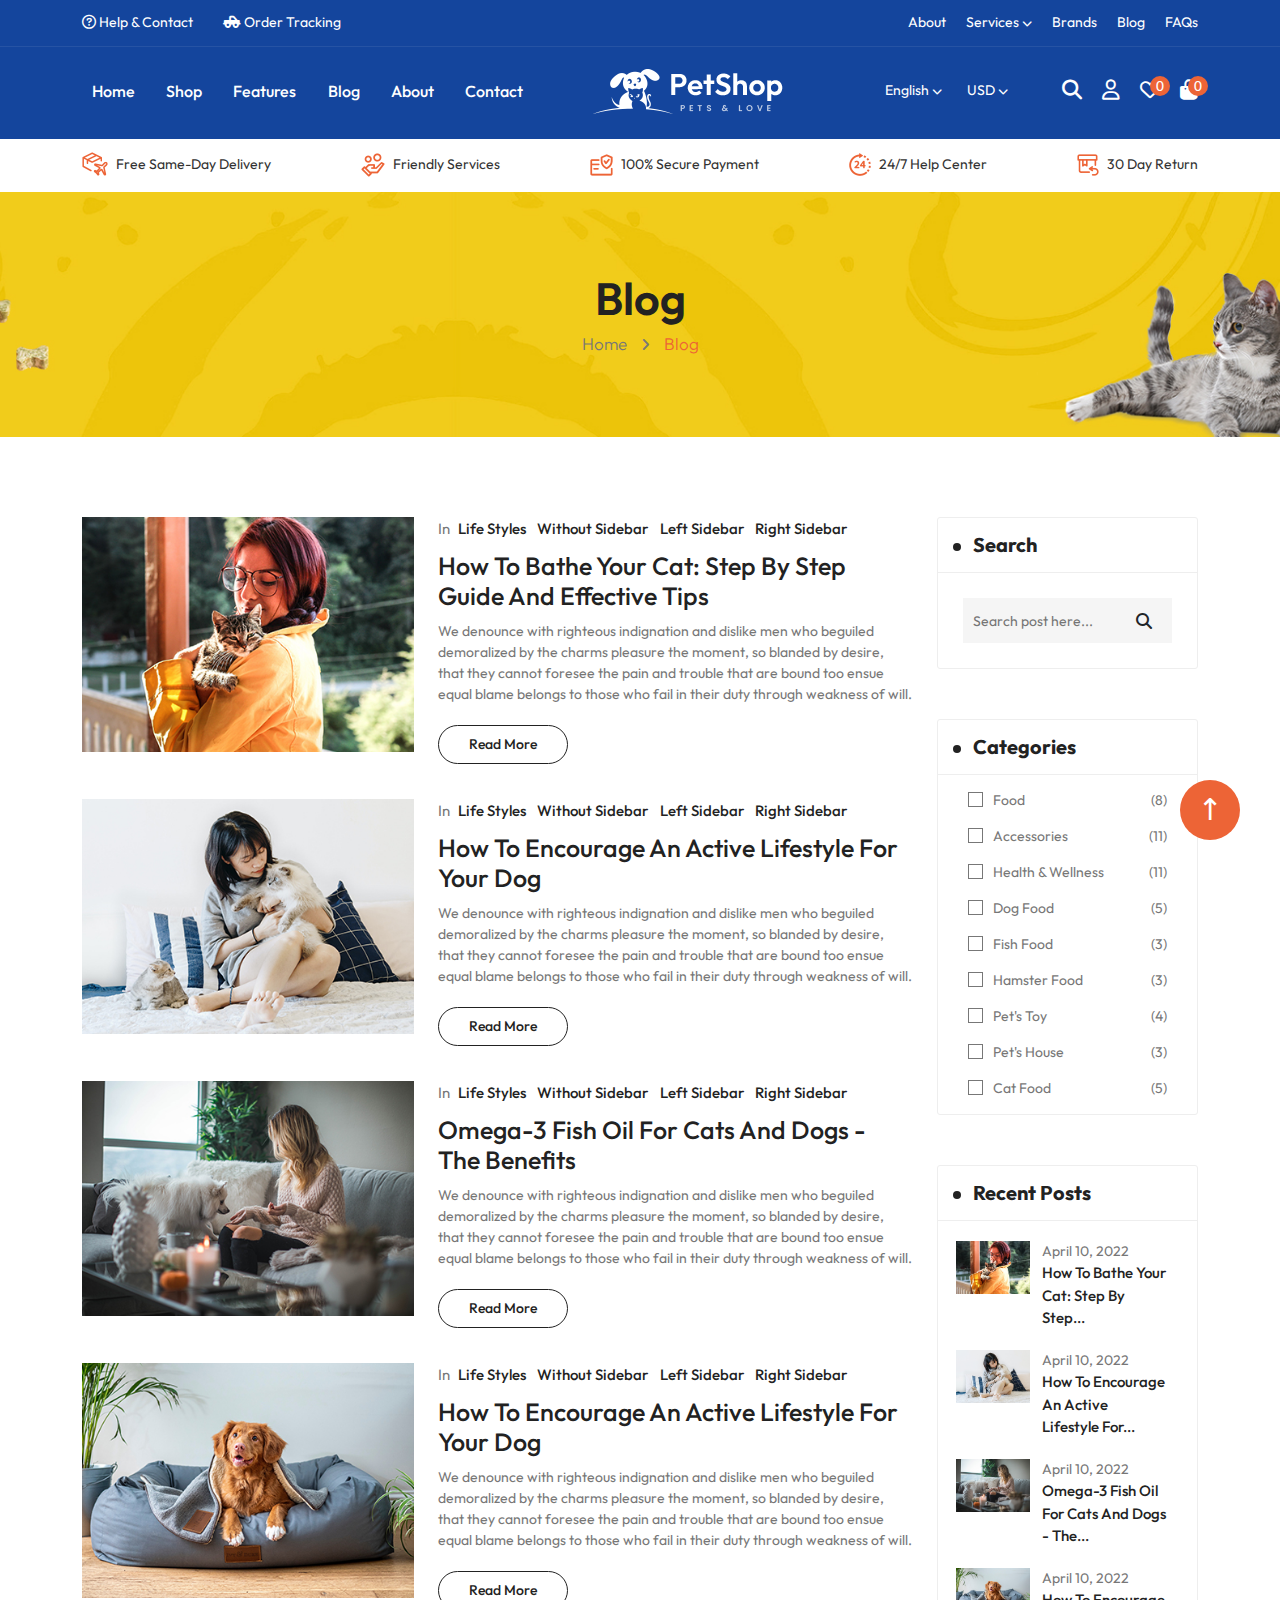
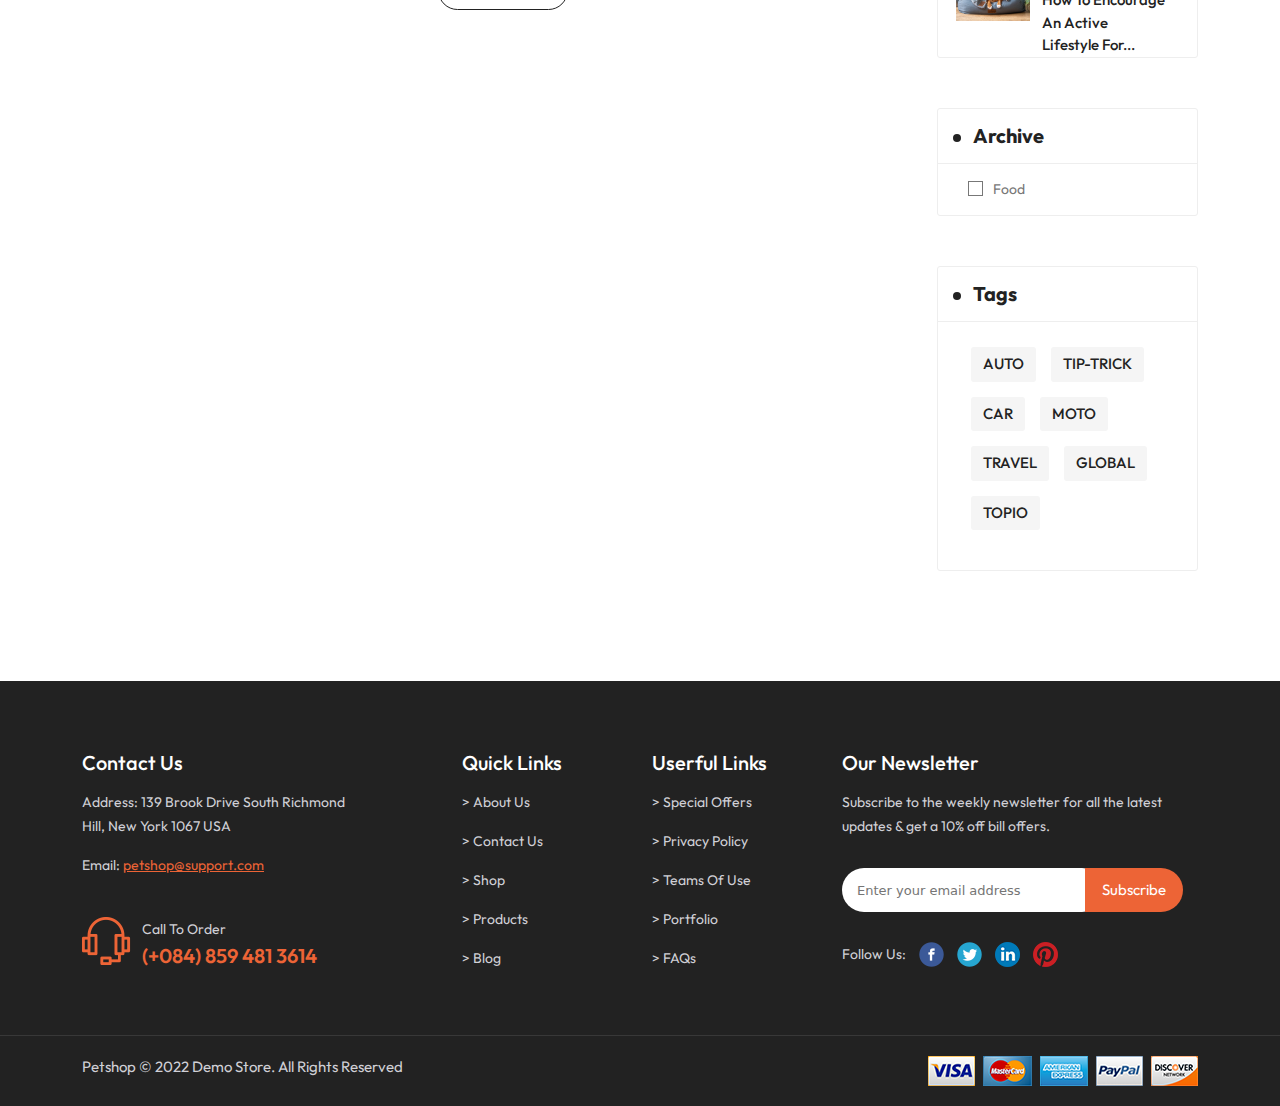
<file: blog.html>
<!DOCTYPE html>
<html lang="en">

<head>
    <meta charset="UTF-8">
    <meta http-equiv="X-UA-Compatible" content="IE=edge">
    <meta name="viewport" content="width=device-width, initial-scale=1.0">
    <title>Blog</title>
    <link href="https://fonts.googleapis.com/css2?family=Outfit:wght@100;200;300;400;500;600;700;800;900&display=swap"
        rel="stylesheet">
    <link rel="stylesheet" href="./assets/css/bootstrap.min.css">
    <link rel="stylesheet" href="./assets/css/slick.css">
    <link rel="stylesheet" href="./assets/css/all.min.css">
    <link rel="stylesheet" href="./assets/css/style.css">
    <link rel="stylesheet" href="./assets/css/responsive.css">
</head>

<body>
    <!-- -------------------- header area start --------------------- -->
    <header id="header" class="d-none d-lg-block">
        <div class="header-top">
            <div class="container">
                <div class="row">
                    <div class="col-lg-6">
                        <div class="htop-left">
                            <ul class="d-flex">
                                <li><a href="#"><i class="fa-regular fa-circle-question"></i> Help & Contact</a></li>

                                <li><a href="order_returns.html"><i class="fa-solid fa-truck-pickup"></i> Order Tracking</a></li>
                            </ul>
                        </div>
                    </div>
                    <div class="col-lg-6">
                        <div class="htop-right">
                            <ul class="d-flex justify-content-end">
                                <li><a href="aboutus.html">About</a></li>
                                <li><a href="index.html">Services <i class="fa-solid fa-chevron-down"></i></a>
                                    <ul class="serv">
                                        <li><a href="#">Pet traning</a></li>
                                        <li><a href="#">trauma treatment</a></li>
                                        <li><a href="#">vaccination</a></li>
                                        <li><a href="#">home care</a></li>
                                        <li><a href="#">surgery</a></li>
                                    </ul>
                                </li>
                                <li><a href="partner.html">Brands</a></li>
                                <li><a href="blog.html">Blog</a></li>
                                <li><a href="faqs.html">FAQs</a></li>
                            </ul>
                        </div>
                    </div>
                </div>
            </div>
        </div>
        <div class="header-middle">
            <div class="container">
                <div class="row" style="align-items: center;">
                    <div class="col-lg-5">
                        <div class="hm-left">
                            <ul>
                                <li><a class="bdr" href="index.html">Home</a></li>
                                <li class="menu_item"><a class="bdr" href="shop.html">Shop</a>
                                    <ul class="mymenu">
                                        <li>
                                            <div class="row">
                                                <div class="mega-col d-flex" style="justify-content: space-between;">
                                                    <div class="mega-menu-item" style="width: 220px;">
                                                        <ul class="megul" style="display: flex; flex-direction: column;">
                                                            <h2>Food</h2>
                                                            <li><a href="#">Dry Food</a></li>
                                                            <li><a href="#">Veterinary Diets</a></li>
                                                            <li><a href="#">Minimally Processed Dog</a></li>
                                                            <li><a href="#">Grain Free Food</a></li>
                                                            <li><a href="#">Human-Grade Food</a></li>
                                                            <li><a href="#">Puppy Food</a></li>
                                                            <li><a href="#">Fresh & Frozen Food</a></li>
                                                            <li><a href="#"> Dog Food Toppers</a></li>
                                                        </ul>
                                                    </div>
                                                    <div class="mega-menu-item" style="width: 220px;">
                                                        <ul class="megul" style="display: flex; flex-direction: column;">
                                                            <h2>Accessories</h2>
                                                            <li><a href="#">Supplies</a></li>
                                                            <li><a href="#">Clothes</a></li>
                                                            <li><a href="#">Beds</a></li>
                                                            <li><a href="#">Bowls & Feeders</a></li>
                                                            <li><a href="#">Cameras & Trackers</a></li>
                                                            <li><a href="#">Collars & Harnesses</a></li>
                                                            <li><a href="#">Crates & Kennels</a></li>
                                                            <li><a href="#"> Grooming</a></li>
                                                        </ul>
                                                    </div>
                                                    <div class="mega-menu-item" style="width: 220px;">
                                                        <ul class="megul" style="display: flex; flex-direction: column;">
                                                            <h2>Health & Wellness</h2>
                                                            <li><a href="#">Vitamins</a></li>
                                                            <li><a href="#">Supplements</a></li>
                                                            <li><a href="#">Flea & Tick</a></li>
                                                            <li><a href="#">Calming Aids</a></li>
                                                            <li><a href="#">Dental Care</a></li>
                                                            <li><a href="#">Pharmacy</a></li>
                                                            <li><a href="#">DNA Kits</a></li>
                                                            <li><a href="#">Dog Obesity</a></li>
                                                        </ul>
                                                    </div>
                                                    <div class="mega-menu-item" style="width: 220px;">
                                                        <ul class="megul" style="display: flex; flex-direction: column;">
                                                            <h2>Popular Brands</h2>
                                                            <li><a href="#">Salerock</a></li>
                                                            <li><a href="#">Colorvia</a></li>
                                                            <li><a href="#">Velotoyou</a></li>
                                                            <li><a href="#">Mayacache</a></li>
                                                            <li><a href="#">Callism</a></li>
                                                            <li><a href="#">Heavypay</a></li>
                                                            <li><a href="#">Appsportal</a></li>
                                                            <li><a href="#">Pandacc</a></li>
                                                        </ul>
                                                    </div>
                                                    <div class="mega-menu-item" style="width: 340px;">
                                                        <a href="#"> <img src="./assets/images/menu.jpg" class="w-100"
                                                                style="height: 280px; object-fit: cover;" alt=""></a>
                                                    </div>
                                                </div>
                                            </div>
                                        </li>
                                    </ul>
                                </li>
                                <li class="megamenu-item"><a class="bdr" href="Features.html">Features</a>
                                    <ul class="megamenu">
                                        <li style="padding: 0;">
                                            <div class="row">
                                                <div class="megamenu-col d-flex"
                                                    style="justify-content: space-between;">
                                                    <div class="mgm-item">
                                                        <ul class="itmul">
                                                            <h2>Layouts</h2>
                                                            <li class="itmli"><a href="#">Home Demo 01</a></li>
                                                            <li><a href="#">RTL Demo</a></li>
                                                            <h2>Categories</h2>
                                                            <li><a href="#">Without Sidebar</a></li>
                                                            <li><a href="#">Left Sidebar</a></li>
                                                            <li><a href="#">Right Sidebar</a></li>
                                                        </ul>
                                                    </div>
                                                    <div class="mgm-item">
                                                        <ul class="itmul">
                                                            <h2>Product Pages</h2>
                                                            <li><a href="#">Without Sidebar</a></li>
                                                            <li><a href="#">Left Sidebar</a></li>
                                                            <li><a href="#">Right Sidebar</a></li>
                                                            <h2>Product Types</h2>
                                                            <li><a href="#">Simple Product</a></li>
                                                            <li><a href="#">Configurable Product</a></li>
                                                            <li><a href="#">Grouped Product</a></li>
                                                            <li><a href="#">Bundle Product</a></li>
                                                            <li><a href="#">Downloadable Product</a></li>
                                                        </ul>
                                                    </div>
                                                    <div class="mgm-item">
                                                        <ul class="itmul">
                                                            <h2>Blog Category Pages</h2>
                                                            <li><a href="#">Without Sidebar</a></li>
                                                            <li><a href="#">Left Sidebar</a></li>
                                                            <li><a href="#">Right Sidebar</a></li>
                                                            <h2>Blog Detail Pages</h2>
                                                            <li><a href="#">Without Sidebar</a></li>
                                                            <li><a href="#">Left Sidebar</a></li>
                                                            <li><a href="#">Right Sidebar</a></li>
                                                        </ul>
                                                    </div>
                                                    <div class="mgm-item">
                                                        <ul class="itmul">
                                                            <h2>Other Pages</h2>
                                                            <li><a href="#">About Us</a></li>
                                                            <li><a href="#">Contact Us</a></li>
                                                            <li><a href="#">FAQs</a></li>
                                                            <li><a href="#">Partner</a></li>
                                                            <li><a href="#">404 Page</a></li>
                                                            <li><a href="#">Brands - Manufactures</a></li>
                                                            <li><a href="#">Best Sellers</a></li>
                                                            <li><a href="#">New Arrivals</a></li>
                                                            <li><a href="#">Under Price $400</a></li>
                                                        </ul>
                                                    </div>
                                                </div>
                                            </div>
                                        </li>
                                    </ul>
                                </li>
                                <li><a class="bdr" href="blog.html">Blog</a></li>
                                <li><a class="bdr" href="aboutus.html">About</a></li>
                                <li><a class="bdr" href="contact.html">Contact</a></li>
                            </ul>
                        </div>
                    </div>
                    <div class="col-lg-3">
                        <div class="head-logo text-center"><a href="#"> <img src="./assets/images/logo-mobile.png" alt=""></a> </div>
                    </div>
                    <div class="col-lg-4">
                        <div class="hm-right">
                            <div class="row">
                                <div class="col-lg-6">
                                    <div class="hmr-left">
                                        <ul class="d-flex justify-content-end">
                                            <li>English <i class="fa-solid fa-chevron-down"></i>
                                            <ul class="language">
                                                <li>Arabic - RTL</li>
                                            </ul>
                                        </li>
                                            <li>USD <i class="fa-solid fa-chevron-down"></i>
                                                <ul class="money">
                                                    <li class="usd">EUR-Euro</li>
                                                </ul>
                                            </li>
                                        </ul>
                                    </div>
                                </div>
                                <div class="col-lg-6">
                                    <div class="hmr-right">
                                        <ul class="d-flex justify-content-end">
                                            <li><a href="#"><i class="fa-solid fa-magnifying-glass"></i></a>
                                                <ul class="inpo">
                                                    <li class="inform">
                                                        <form>
                                                            <input type="search" placeholder="Enter your Kyeword..">
                                                        </form>
                                                    </li>
                                                </ul>
                                            </li>
                                            <li><a href="#"><i class="fa-regular fa-user"></i></a>
                                                <ul class="sin">
                                                    <li class="reg-cust-show">sign in</li>
                                                    <li class="log-frm-show">register</li>
                                                </ul>
                                            </li>
                                            <li><a href="customerlogin.html"><i class="fa-regular fa-heart"></i> <span>0</span></a>
                                                <ul class="wis">
                                                    <li>Wishlist</li>
                                                </ul>
                                            </li>
                                            <li><a href="#"><i class="fa-solid fa-bag-shopping"></i> <span>0</span></a>
                                                <div class="cart-item">
                                                    <p>You have no item in your shopping cart.</p>
                                                </div>
                                            </li>
                                        </ul>
                                    </div>
                                </div>
                            </div>
                        </div>
                    </div>
                </div>
            </div>
        </div>
        <div class="header-bottom">
            <div class="container">
                <div class="row">
                    <div class="col-lg-12">
                        <ul>
                            <li><a href="#"> <img src="./assets/images/icon-1.png" alt="icon"> Free Same-Day Delivery</a></li>
                            <li><a href="#"> <img src="./assets/images/icon-2.png" alt="icon"> Friendly Services</a></li>
                            <li><a href="#"> <img src="./assets/images/icon-3.png" alt="icon"> 100% Secure Payment</a></li>
                            <li><a href="#"> <img src="./assets/images/icon-4.png" alt="icon"> 24/7 Help Center</a></li>
                            <li><a href="#"> <img src="./assets/images/icon-5.png" alt="icon"> 30 Day Return</a></li>
                        </ul>
                    </div>
                </div>
            </div>
        </div>
    </header>

    <!-- -------------------- header area end --------------------- -->
        

    <!-- ------------------- Responsive header area start --------------------->
    <div id="responsive-header" class="d-block d-lg-none">
        <div class="container">
            <div class="res-head-row">
                    <div class="res-head-icon">
                        <i class="fa-solid fa-bars mobile-nav-show"></i>
                    </div>
                    <div class="res-head-logo text-center">
                       <a href="index.html"> <img src="./assets/images/logo-mobile.png" alt="logo-mobile"></a>
                </div>
                    <div class="res-head-cart">
                        <i class="fa-solid fa-cart-plus res-shop-cart-show"></i>
                        <div class="res-cart-item">
                            <p>You have no item in your shopping cart.</p>
                            <i class="fa-solid fa-xmark rcart_hide"></i> 
                        </div>
                </div>
            </div>
            <div class="res-header-input">
                <input type="text" placeholder="Enter your kyeword...">
                <i class="fa-solid fa-magnifying-glass"></i>
            </div>
        </div>
    </div>
    <!-- ------------------- Responsive header area end --------------------->

    <!-- ------------------- Responsive navpage area start --------------------->
    <div class="mobile-navpage d-block d-lg-none">
        <div class="mnavpage-area">
            <div class="mobile-navpage-head">
                <div class="container">
                    <div class="row">
                        <div class="col-4">
                            <div class="mnavpage-avatar">
                                <img src="./assets/images/user.png" alt="user">
                            </div>
                        </div>
                        <div class="col-8" style="padding: 0;">
                            <div class="mnavpage-text">
                                <h4>Welcome!</h4>
                                <span><a class="reg-cust-show" href="#">Sign In</a> / <a class="log-frm-show" href="#">Register</a></span>
                                <i class="fa-solid fa-xmark mobile-nav-hide"></i>
                            </div>
                        </div>
                    </div>
                </div>
            </div>
          <div class="mobile-navpage-wrapper">
            <div class="container">
                <ul class="mobile-navpage-body">
                    <li><a href="index.html">Home</a></li>
                    <li class="mobile-dropdown-item"><a href="shop.html">shop</a><i class="fa-solid fa-angle-down ms-drop-show"></i> <i class="fa-solid fa-angle-up dropdown-icon-up"></i>
                    <div class="mobile-dropdown-shop">
                        <ul class="mo-megamenu">
                            <h5>Food</h5>
                            <li><a href="#">Dry Food</a></li>
                            <li><a href="#">Wet Food</a></li>
                            <li><a href="#">Veterinary Diets</a></li>
                            <li><a href="#">Minimally Processed Dog </a></li>
                            <li><a href="#">Grain Free Food</a></li>
                            <li><a href="#">Human-Grade Food</a></li>
                            <li><a href="#">Puppy Food</a></li>
                            <li><a href="#">Fresh & Frozen Food</a></li>
                            <li><a href="#">Dog Food Toppers</a></li>
                        </ul>
                        <ul class="mo-megamenu">
                            <h5>Accessories</h5>
                            <li><a href="#">Supplies</a></li>
                            <li><a href="#">Clothes</a></li>
                            <li><a href="#">Beds</a></li>
                            <li><a href="#">Bowls & Feeders</a></li>
                            <li><a href="#">Cameras & Trackers</a></li>
                            <li><a href="#">Collars & Harnesses</a></li>
                            <li><a href="#">Crates & Kennels</a></li>
                            <li><a href="#">Grooming</a></li>
                            <li><a href="#">Toys</a></li>
                        </ul>
                        <ul class="mo-megamenu">
                            <h5>Health & Wellness</h5>
                            <li><a href="#">Vitamins</a></li>
                            <li><a href="#">Supplements</a></li>
                            <li><a href="#">Flea & Tick</a></li>
                            <li><a href="#">Calming Aids</a></li>
                            <li><a href="#">Dental Care</a></li>
                            <li><a href="#">Pharmacy</a></li>
                            <li><a href="#">DNA Kits</a></li>
                            <li><a href="#">Dog Obesity</a></li>
                            <li><a href="#">Petco Health Pillars</a></li>
                        </ul>
                        <ul class="mo-megamenu">
                            <h5>Popular Brands</h5>
                            <li><a href="#">Salerock</a></li>
                            <li><a href="#">Colorvia</a></li>
                            <li><a href="#">Velotoyou</a></li>
                            <li><a href="#">Mayacache</a></li>
                            <li><a href="#">Callism</a></li>
                            <li><a href="#">Heavypay</a></li>
                            <li><a href="#">Appsportal</a></li>
                            <li><a href="#">Pandacc</a></li>
                            <li><a href="#">View All Brands</a></li>
                            <li><a href="#"><img src="./assets/images/menu.jpg" class="w-100 img-fluid" alt="menu"></a></li>
                        </ul>
                    </div>
                    </li>
                    <li class="mobile-dropdown-item-feature"><a href="Features.html">features</a><i class="fa-solid fa-angle-down mf-drop-show"></i><i class="fa-solid fa-angle-up mf-drop-hide"></i>
                        <div class="mobile-dropdown-feature">
                            <ul class="mo-megamenu">
                                <h5>Layouts</h5>
                                <li><a href="#">Home Demo 01</a></li>
                                <li><a href="#">RTL Demo</a></li>
                            </ul>
                            <ul class="mo-megamenu">
                                <h5>Categories</h5>
                                <li><a href="#">Without Sidebar</a></li>
                                <li><a href="#">Left Sidebar</a></li>
                                <li><a href="#">Right Sidebar</a></li>
                            </ul>
                            <ul class="mo-megamenu">
                                <h5>Product Pages</h5>
                                <li><a href="#">Without Sidebar</a></li>
                                <li><a href="#">Left Sidebar</a></li>
                                <li><a href="#">right Sidebar</a></li>
                            </ul>
                            <ul class="mo-megamenu">
                                <h5>Product Types</h5>
                                <li><a href="#">Simple Product</a></li>
                                <li><a href="#">Configurable Product</a></li>
                                <li><a href="#">Grouped Product</a></li>
                                <li><a href="#">Bundle Product</a></li>
                                <li><a href="#">Downloadable Product</a></li>
                            </ul>
                            <ul class="mo-megamenu">
                                <h5>Blog Category Pages</h5>
                                <li><a href="#">Without Sidebar</a></li>
                                <li><a href="#">Left Sidebar</a></li>
                                <li><a href="#">Right Sidebar</a></li>
                                <li><a href="#">Blog Detail Pages</a></li>
                                <li><a href="#">Without Sidebar</a></li>
                                <li><a href="#">Left Sidebar</a></li>
                                <li><a href="#">Right Sidebar</a></li>
                            </ul>
                            <ul class="mo-megamenu">
                                <h5>Other Pages</h5>
                                <li><a href="aboutus.html">About Us</a></li>
                                <li><a href="contact.html">Contact Us</a></li>
                                <li><a href="faqs.html">FAQs</a></li>
                                <li><a href="partner.html">Partner</a></li>
                                <li><a href="#">404 Page</a></li>
                                <li><a href="#">Brands - Manufactures</a></li>
                                <li><a href="best-seller.html">Best Sellers</a></li>
                                <li><a href="#">New Arrivals</a></li>
                                <li><a href="#">Best Sellers</a></li>
                            </ul>
                        </div>
                    </li>
                    <li><a href="blog.html">blog</a></li>
                    <li><a href="aboutus.html">about</a></li>
                    <li><a href="contact.html">contact</a></li>
                </ul>
               </div>
          </div>
        </div>
    </div>
    <!-- ------------------- Responsive navpage area end --------------------->

        
    <!-- -------------------- Resister customer modal area start --------------------- -->
    <div class="reg-cust-modal">
        <div class="container">
            <div class="reg-cust-inner">
                <div class="reg-cust-inner-title text-center">
                    <h3>Registered Customer</h3>
                </div>
                <div class="res-cust-form">
                    <label for="email">email</label> <br>
                    <input type="email">
                    <label for="email">password</label> <br>
                    <input type="password">
                    <button>SIGN IN</button>
                    <a href="#">Forgot your password?</a>
                    <p>Don't have an account?</p>
                    <div class="res-cust-sign">
                        <a class="log-cust-show" href="#">Sign up now</a>
                    </div>
                </div>
                <i class="fa-solid fa-xmark reg-cust-hide"></i>
            </div>
            <div class="log-cust-inner">
                <div class="log-cust-inner-title text-center">
                    <h3>Create New Account</h3>
                </div>
                <div class="log-cust-form">
                    <label for="email">first name</label> <br>
                    <input type="email">
                    <label for="email">last name</label> <br>
                    <input type="password">
                    <label for="email">email</label> <br>
                    <input type="email">
                    <label for="email">password</label> <br>
                    <input type="password">
                    <label for="email">confirm password</label> <br>
                    <input type="password">
                    <button>REGISTER</button>
                    <div class="log-cust-sign">
                        <a href="#" class="log-cust-hide">Go To Login</a>
                    </div>
                </div>
                <i class="fa-solid fa-xmark login-cust-hide"></i>
            </div>
        </div>
    </div>
    <!-- -------------------- Resister customer modal area end --------------------- -->

    <!-- -------------------- breadcumb area start --------------------- -->
    <section id="breadcum" style="background: url(./assets/images/bg-breadcrumbs.jpg) no-repeat center/cover; padding: 80px 0;">
        <div class="container">
            <div class="bread-text text-center">
                <h1>Blog</h1>
                <span><a href="index.html">Home</a> <i class="fa-solid fa-angle-right"></i>  Blog </span>
            </div>
        </div>
    </section>
    <!-- -------------------- breadcumb area end --------------------- -->

    <!-- -------------------- Blog area start --------------------- -->
    <section id="blog">
        <div class="container">
            <div class="blog-row">
                <div class="row">
                    <div class="col-lg-9">
                        <div class="blog-item-wrapper">
                            <div class="blog-post">
                                <div class="row">
                                    <div class="col-sm-5 col-lg-5">
                                        <div class="blog-post-img">
                                            <a href="#"><img src="./assets/images/post-42.jpg" class="w-100 img-fluid" alt="post-42"></a>
                                        </div>
                                    </div>
                                    <div class="col-sm-7 col-lg-7">
                                        <div class="blog-post-text">
                                            <div class="blog-post-category">
                                                <span>in</span>
                                                <a href="#">Life Styles</a>
                                                <a href="#">Without Sidebar</a>
                                                <a href="#">Left Sidebar</a>
                                                <a href="#">Right Sidebar</a>
                                            </div>
                                            <div class="blog-post-title">
                                                <a href="#">How To Bathe Your Cat: Step By Step Guide And Effective Tips</a>
                                            </div>
                                            <div class="blog-post-description">
                                                <p>We denounce with righteous indignation and dislike men who beguiled demoralized by the charms pleasure the moment, so blanded by desire, that they cannot foresee the pain and trouble that are bound too ensue equal blame belongs to those who fail in their duty through weakness of will.</p>
                                            </div>
                                            <div class="blog-post-btn">
                                                <a href="Guide-tips.html">Read More</a>
                                            </div>
                                        </div>
                                    </div>
                                </div>
                            </div>
                            <div class="blog-post">
                                <div class="row">
                                    <div class="col-sm-5 col-lg-5">
                                        <div class="blog-post-img">
                                            <a href="#"><img src="./assets/images/post-32.jpg" class="w-100 img-fluid" alt="post-32"></a>
                                        </div>
                                    </div>
                                    <div class="col-sm-7 col-lg-7">
                                        <div class="blog-post-text">
                                            <div class="blog-post-category">
                                                <span>in</span>
                                                <a href="#">Life Styles</a>
                                                <a href="#">Without Sidebar</a>
                                                <a href="#">Left Sidebar</a>
                                                <a href="#">Right Sidebar</a>
                                            </div>
                                            <div class="blog-post-title">
                                                <a href="#">How To Encourage An Active Lifestyle For Your Dog</a>
                                            </div>
                                            <div class="blog-post-description">
                                                <p>We denounce with righteous indignation and dislike men who beguiled demoralized by the charms pleasure the moment, so blanded by desire, that they cannot foresee the pain and trouble that are bound too ensue equal blame belongs to those who fail in their duty through weakness of will.</p>
                                            </div>
                                            <div class="blog-post-btn">
                                                <a href="Guide-tips.html">Read More</a>
                                            </div>
                                        </div>
                                    </div>
                                </div>
                            </div>
                            <div class="blog-post">
                                <div class="row">
                                    <div class="col-sm-5 col-lg-5">
                                        <div class="blog-post-img">
                                            <a href="#"><img src="./assets/images/post-22.jpg" class="w-100 img-fluid" alt="post-22"></a>
                                        </div>
                                    </div>
                                    <div class="col-sm-7 col-lg-7">
                                        <div class="blog-post-text">
                                            <div class="blog-post-category">
                                                <span>in</span>
                                                <a href="#">Life Styles</a>
                                                <a href="#">Without Sidebar</a>
                                                <a href="#">Left Sidebar</a>
                                                <a href="#">Right Sidebar</a>
                                            </div>
                                            <div class="blog-post-title">
                                                <a href="#">Omega-3 Fish Oil For Cats And Dogs - The Benefits</a>
                                            </div>
                                            <div class="blog-post-description">
                                                <p>We denounce with righteous indignation and dislike men who beguiled demoralized by the charms pleasure the moment, so blanded by desire, that they cannot foresee the pain and trouble that are bound too ensue equal blame belongs to those who fail in their duty through weakness of will.</p>
                                            </div>
                                            <div class="blog-post-btn">
                                                <a href="Guide-tips.html">Read More</a>
                                            </div>
                                        </div>
                                    </div>
                                </div>
                            </div>
                            <div class="blog-post">
                                <div class="row">
                                    <div class="col-sm-5 col-lg-5">
                                        <div class="blog-post-img">
                                            <a href="#"><img src="./assets/images/post-12.jpg" class="w-100 img-fluid" alt="post-42"></a>
                                        </div>
                                    </div>
                                    <div class="col-sm-6 col-lg-7">
                                        <div class="blog-post-text">
                                            <div class="blog-post-category">
                                                <span>in</span>
                                                <a href="#">Life Styles</a>
                                                <a href="#">Without Sidebar</a>
                                                <a href="#">Left Sidebar</a>
                                                <a href="#">Right Sidebar</a>
                                            </div>
                                            <div class="blog-post-title">
                                                <a href="#">How To Encourage An Active Lifestyle For Your Dog</a>
                                            </div>
                                            <div class="blog-post-description">
                                                <p>We denounce with righteous indignation and dislike men who beguiled demoralized by the charms pleasure the moment, so blanded by desire, that they cannot foresee the pain and trouble that are bound too ensue equal blame belongs to those who fail in their duty through weakness of will.</p>
                                            </div>
                                            <div class="blog-post-btn">
                                                <a href="Guide-tips.html">Read More</a>
                                            </div>
                                        </div>
                                    </div>
                                </div>
                            </div>
                        </div>
                    </div>
                    <div class="col-lg-3">
                        <div class="blog-post-sidebar">
                            <div class="blog-sidebar-item">
                                <div class="blog-sidebar-title">
                                    <h4>Search</h4>
                                    </div>
                                <div class="search">
                                    <div class="search-input">
                                        <input type="text" placeholder="Search post here...">
                                        <i class="fa-solid fa-magnifying-glass"></i>
                                    </div>
                                </div>
                            </div>
                            <div class="blog-sidebar-item">
                                <div class="blog-sidebar-title">
                                    <h4>Categories</h4>
                                    </div>
                                <div class="blog-Category">
                                    <ul class="blog-cat-item">
                                        <li><a href="#"><p>food</p> <span>(8)</span></a></li>
                                        <li><a href="#"><p>accessories</p> <span>(11)</span></a></li>
                                        <li><a href="#"><p>health &amp; Wellness</p> <span>(11)</span></a></li>
                                        <li><a href="#"><p>dog Food</p> <span>(5)</span></a></li>
                                        <li><a href="#"><p>fish Food </p><span>(3)</span></a></li>
                                        <li><a href="#"><p>hamster Food</p> <span>(3)</span></a></li>
                                        <li><a href="#"><p>Pet's Toy</p> <span>(4)</span></a></li>
                                        <li><a href="#"><p>Pet's house</p><span>(3)</span></a></li>
                                        <li><a href="#"><p>cat Food </p><span>(5)</span></a></li>
                                    </ul>
                                </div>
                            </div>
                            <div class="blog-sidebar-item">
                                <div class="blog-sidebar-title">
                                    <h4>Recent Posts</h4>
                                    </div>
                                <div class="recentpost">
                                    <div class="recent-post-item">
                                        <div class="row">
                                            <div class="col-4 col-md-2 col-lg-4 re-post-col">
                                                <div class="recent-post-img">
                                                    <a href="#"><img src="./assets/images/post-42.jpg" class="w-100 img-fluid" alt="post-42"></a>
                                                </div>
                                            </div>
                                            <div class="col-8 col-md-10 col-lg-8">
                                                <div class="recent-post-text">
                                                    <p>April 10, 2022 </p>
                                                    <a href="#">How To Bathe Your Cat: Step By Step...</a>
                                                </div>
                                            </div>
                                        </div>
                                    </div>
                                    <div class="recent-post-item">
                                        <div class="row">
                                            <div class="col-4 col-md-2 col-lg-4 re-post-col">
                                                <div class="recent-post-img">
                                                    <a href="#"><img src="./assets/images/post-32.jpg" class="w-100 img-fluid" alt="post-32"></a>
                                                </div>
                                            </div>
                                            <div class="col-8 col-md-10 col-lg-8">
                                                <div class="recent-post-text">
                                                    <p>April 10, 2022 </p>
                                                    <a href="#">How To Encourage An Active Lifestyle For...</a>
                                                </div>
                                            </div>
                                        </div>
                                    </div>
                                    <div class="recent-post-item">
                                        <div class="row">
                                            <div class="col-4 col-md-2 col-lg-4 re-post-col">
                                                <div class="recent-post-img">
                                                    <a href="#"><img src="./assets/images/post-22.jpg" class="w-100 img-fluid" alt="post-22"></a>
                                                </div>
                                            </div>
                                            <div class="col-8 col-md-10 col-lg-8">
                                                <div class="recent-post-text">
                                                    <p>April 10, 2022 </p>
                                                    <a href="#">Omega-3 Fish Oil For Cats And Dogs - The...</a>
                                                </div>
                                            </div>
                                        </div>
                                    </div>
                                    <div class="recent-post-item">
                                        <div class="row">
                                            <div class="col-4 col-md-2 col-lg-4 re-post-col">
                                                <div class="recent-post-img">
                                                    <a href="#"><img src="./assets/images/post-12.jpg" class="w-100 img-fluid" alt="post-12"></a>
                                                </div>
                                            </div>
                                            <div class="col-8 col-md-10 col-lg-8">
                                                <div class="recent-post-text">
                                                    <p>April 10, 2022 </p>
                                                    <a href="#">How To Encourage An Active Lifestyle For...</a>
                                                </div>
                                            </div>
                                        </div>
                                    </div>
                                </div>
                            </div>
                            <div class="blog-sidebar-item">
                                <div class="blog-sidebar-title">
                                    <h4>Archive</h4>
                                    </div>
                                <div class="blog-Archive">
                                    <ul class="blog-arch-item">
                                        <li><a href="#"><p>food</p></a></li>
                                    </ul>
                                </div>
                            </div>
                            <div class="blog-sidebar-item">
                                <div class="blog-sidebar-title">
                                    <h4>Tags</h4>
                                    </div>
                                <div class="blog-Tag">
                                    <ul class="blog-Tag-item">
                                        <li><a href="#">auto</a></li>
                                        <li><a href="#">tip-trick</a></li>
                                        <li><a href="#">car</a></li>
                                        <li><a href="#">moto</a></li>
                                        <li><a href="#">travel</a></li>
                                        <li><a href="#">global</a></li>
                                        <li><a href="#">topio</a></li>
                                    </ul>
                                </div>
                            </div>
                        </div>
                    </div>
                </div>
            </div>
        </div>
    </section>
   
    <!-- -------------------- Blog area end --------------------- -->

    <!-- -------------------- footer area start ---------------------- -->
    <footer id="footer">
        <div class="container">
            <div class="footer-top">
                <div class="row">
                    <div class="col-md-6 col-lg-4">
                        <div class="fot-topl">
                            <h4>Contact Us</h4>
                            <p>Address: 139 Brook Drive South Richmond Hill, New York 1067 USA</p>
                            <div class="email">
                                <span>Email: <a href="#">petshop@support.com</a></span>
                            </div>
                            <div class="call">
                                <p>Call To Order</p>
                                <a href="tel:(+084) 859 481 3614">(+084) 859 481 3614</a>
                            </div>
                        </div>
                    </div>
                    <div class="col-6 col-md-3 col-lg-2">
                        <div class="quick">
                            <h4>Quick Links</h4>
                            <ul>
                                <li><a href="aboutus.html"> > about us </a></li>
                                <li><a href="contact.html"> > contact us</a></li>
                                <li><a href="shop.html"> > shop </a></li>
                                <li><a href="shop.html"> > products </a></li>
                                <li><a href="blog.html"> > blog </a></li>
                            </ul>
                        </div>
                    </div>
                    <div class="col-6 col-md-3 col-lg-2">
                        <div class="quick">
                            <h4>Userful Links</h4>
                            <ul>
                                <li><a href="#"> > Special Offers </a></li>
                                <li><a href="Privecy.html"> > Privacy Policy </a></li>
                                <li><a href="Privecy.html"> > Teams of Use </a></li>
                                <li><a href="aboutus.html"> > Portfolio </a></li>
                                <li><a href="faqs.html"> > FAQs </a></li>
                            </ul>
                        </div>
                    </div>
                    <div class="col-lg-4">
                        <div class="fot-topr">
                            <h4>Our Newsletter</h4>
                            <p>Subscribe to the weekly newsletter for all the latest updates & get a 10% off bill
                                offers.</p>
                            <div class="input">
                                <form>
                                    <input type="text" placeholder="Enter your email address">
                                    <button>Subscribe</button>
                                </form>
                            </div>
                            <div class="social-icon">
                                <span>Follow Us:</span>
                                <a href="#">
                                    <img src="./assets/images/social-1.png" alt="social">
                                </a>
                                <a href="#">
                                    <img src="./assets/images/social-2.png" alt="social">
                                </a>
                                <a href="#">
                                    <img src="./assets/images/social-3.png" alt="social">
                                </a>
                                <a href="#">
                                    <img src="./assets/images/social-4.png" alt="social">
                                </a>
                            </div>
                        </div>
                    </div>
                </div>
            </div>
        </div>
        <div class="footer-btm">
            <div class="container">
                <div class="row">
                    <div class="col-md-6 col-lg-6">
                        <div class="fot-btml">
                            <p>Petshop © 2022 Demo Store. All Rights Reserved</p>
                        </div>
                    </div>
                    <div class="col-md-6 col-lg-6">
                        <div class="fot-btmr text-end">
                            <img src="./assets/images/payment.png" alt="payment">
                        </div>
                    </div>
                </div>
            </div>
        </div>
    </footer>
    <div class="bttb">
        <h3>↑</h3>
    </div>
    <!-- -------------------- footer area end ---------------------- -->




    <script src="./assets/js/jquery-1.12.4.min.js"></script>
    <script src="./assets/js/slick.min.js"></script>
    <script src="./assets/js/bootstrap.bundle.min.js"></script>
    <script src="./assets/js/script.js"></script>
</body>

</html>
</file>
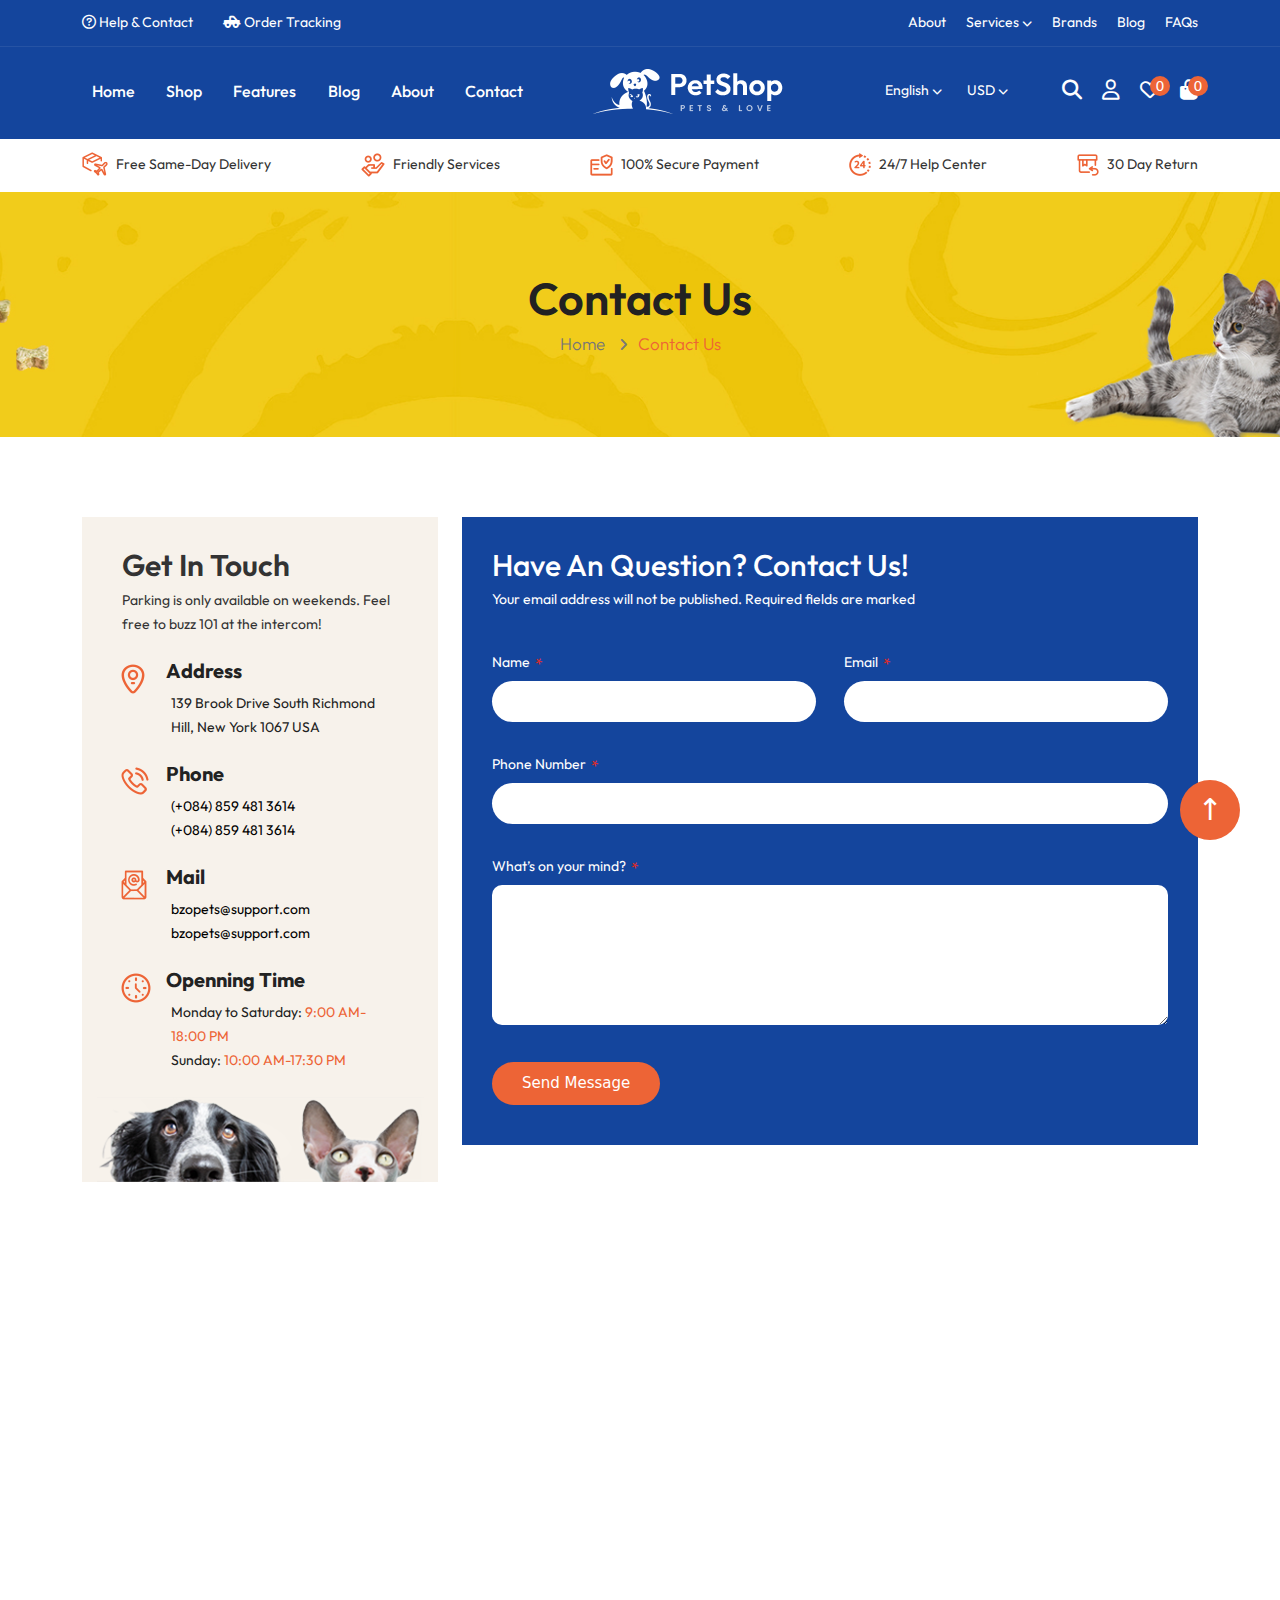
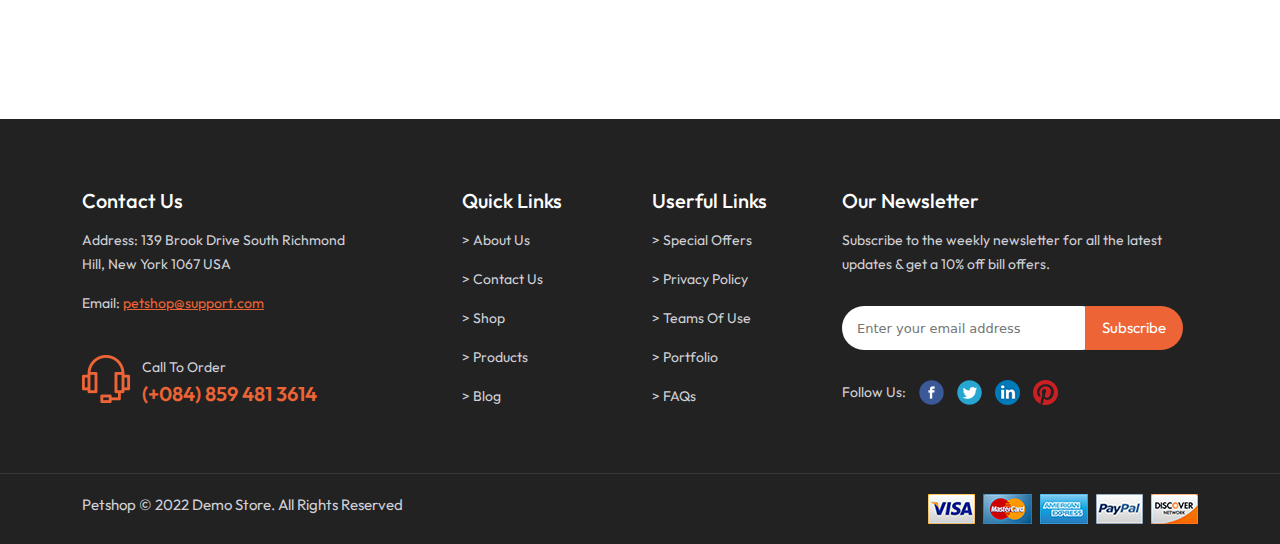
<file: contact.html>
<!DOCTYPE html>
<html lang="en">

<head>
    <meta charset="UTF-8">
    <meta http-equiv="X-UA-Compatible" content="IE=edge">
    <meta name="viewport" content="width=device-width, initial-scale=1.0">
    <title>Contact Us</title>
    <link href="https://fonts.googleapis.com/css2?family=Outfit:wght@100;200;300;400;500;600;700;800;900&display=swap"
        rel="stylesheet">
    <link rel="stylesheet" href="./assets/css/bootstrap.min.css">
    <link rel="stylesheet" href="./assets/css/slick.css">
    <link rel="stylesheet" href="./assets/css/all.min.css">
    <link rel="stylesheet" href="./assets/css/style.css">
    <link rel="stylesheet" href="./assets/css/responsive.css">
</head>

<body>
    <!-- -------------------- header area start --------------------- -->
    <header id="header" class="d-none d-lg-block">
        <div class="header-top">
            <div class="container">
                <div class="row">
                    <div class="col-lg-6">
                        <div class="htop-left">
                            <ul class="d-flex">
                                <li><a href="#"><i class="fa-regular fa-circle-question"></i> Help & Contact</a></li>

                                <li><a href="order_returns.html"><i class="fa-solid fa-truck-pickup"></i> Order Tracking</a></li>
                            </ul>
                        </div>
                    </div>
                    <div class="col-lg-6">
                        <div class="htop-right">
                            <ul class="d-flex justify-content-end">
                                <li><a href="aboutus.html">About</a></li>
                                <li><a href="index.html">Services <i class="fa-solid fa-chevron-down"></i></a>
                                    <ul class="serv">
                                        <li><a href="#">Pet traning</a></li>
                                        <li><a href="#">trauma treatment</a></li>
                                        <li><a href="#">vaccination</a></li>
                                        <li><a href="#">home care</a></li>
                                        <li><a href="#">surgery</a></li>
                                    </ul>
                                </li>
                                <li><a href="partner.html">Brands</a></li>
                                <li><a href="blog.html">Blog</a></li>
                                <li><a href="faqs.html">FAQs</a></li>
                            </ul>
                        </div>
                    </div>
                </div>
            </div>
        </div>
        <div class="header-middle">
            <div class="container">
                <div class="row" style="align-items: center;">
                    <div class="col-lg-5">
                        <div class="hm-left">
                            <ul>
                                <li><a class="bdr" href="index.html">Home</a></li>
                                <li class="menu_item"><a class="bdr" href="shop.html">Shop</a>
                                    <ul class="mymenu">
                                        <li>
                                            <div class="row">
                                                <div class="mega-col d-flex" style="justify-content: space-between;">
                                                    <div class="mega-menu-item" style="width: 220px;">
                                                        <ul class="megul" style="display: flex; flex-direction: column;">
                                                            <h2>Food</h2>
                                                            <li><a href="#">Dry Food</a></li>
                                                            <li><a href="#">Veterinary Diets</a></li>
                                                            <li><a href="#">Minimally Processed Dog</a></li>
                                                            <li><a href="#">Grain Free Food</a></li>
                                                            <li><a href="#">Human-Grade Food</a></li>
                                                            <li><a href="#">Puppy Food</a></li>
                                                            <li><a href="#">Fresh & Frozen Food</a></li>
                                                            <li><a href="#"> Dog Food Toppers</a></li>
                                                        </ul>
                                                    </div>
                                                    <div class="mega-menu-item" style="width: 220px;">
                                                        <ul class="megul" style="display: flex; flex-direction: column;">
                                                            <h2>Accessories</h2>
                                                            <li><a href="#">Supplies</a></li>
                                                            <li><a href="#">Clothes</a></li>
                                                            <li><a href="#">Beds</a></li>
                                                            <li><a href="#">Bowls & Feeders</a></li>
                                                            <li><a href="#">Cameras & Trackers</a></li>
                                                            <li><a href="#">Collars & Harnesses</a></li>
                                                            <li><a href="#">Crates & Kennels</a></li>
                                                            <li><a href="#"> Grooming</a></li>
                                                        </ul>
                                                    </div>
                                                    <div class="mega-menu-item" style="width: 220px;">
                                                        <ul class="megul" style="display: flex; flex-direction: column;">
                                                            <h2>Health & Wellness</h2>
                                                            <li><a href="#">Vitamins</a></li>
                                                            <li><a href="#">Supplements</a></li>
                                                            <li><a href="#">Flea & Tick</a></li>
                                                            <li><a href="#">Calming Aids</a></li>
                                                            <li><a href="#">Dental Care</a></li>
                                                            <li><a href="#">Pharmacy</a></li>
                                                            <li><a href="#">DNA Kits</a></li>
                                                            <li><a href="#">Dog Obesity</a></li>
                                                        </ul>
                                                    </div>
                                                    <div class="mega-menu-item" style="width: 220px;">
                                                        <ul class="megul" style="display: flex; flex-direction: column;">
                                                            <h2>Popular Brands</h2>
                                                            <li><a href="#">Salerock</a></li>
                                                            <li><a href="#">Colorvia</a></li>
                                                            <li><a href="#">Velotoyou</a></li>
                                                            <li><a href="#">Mayacache</a></li>
                                                            <li><a href="#">Callism</a></li>
                                                            <li><a href="#">Heavypay</a></li>
                                                            <li><a href="#">Appsportal</a></li>
                                                            <li><a href="#">Pandacc</a></li>
                                                        </ul>
                                                    </div>
                                                    <div class="mega-menu-item" style="width: 340px;">
                                                        <a href="#"> <img src="./assets/images/menu.jpg" class="w-100"
                                                                style="height: 280px; object-fit: cover;" alt=""></a>
                                                    </div>
                                                </div>
                                            </div>
                                        </li>
                                    </ul>
                                </li>
                                <li class="megamenu-item"><a class="bdr" href="Features.html">Features</a>
                                    <ul class="megamenu">
                                        <li style="padding: 0;">
                                            <div class="row">
                                                <div class="megamenu-col d-flex"
                                                    style="justify-content: space-between;">
                                                    <div class="mgm-item">
                                                        <ul class="itmul">
                                                            <h2>Layouts</h2>
                                                            <li class="itmli"><a href="#">Home Demo 01</a></li>
                                                            <li><a href="#">RTL Demo</a></li>
                                                            <h2>Categories</h2>
                                                            <li><a href="#">Without Sidebar</a></li>
                                                            <li><a href="#">Left Sidebar</a></li>
                                                            <li><a href="#">Right Sidebar</a></li>
                                                        </ul>
                                                    </div>
                                                    <div class="mgm-item">
                                                        <ul class="itmul">
                                                            <h2>Product Pages</h2>
                                                            <li><a href="#">Without Sidebar</a></li>
                                                            <li><a href="#">Left Sidebar</a></li>
                                                            <li><a href="#">Right Sidebar</a></li>
                                                            <h2>Product Types</h2>
                                                            <li><a href="#">Simple Product</a></li>
                                                            <li><a href="#">Configurable Product</a></li>
                                                            <li><a href="#">Grouped Product</a></li>
                                                            <li><a href="#">Bundle Product</a></li>
                                                            <li><a href="#">Downloadable Product</a></li>
                                                        </ul>
                                                    </div>
                                                    <div class="mgm-item">
                                                        <ul class="itmul">
                                                            <h2>Blog Category Pages</h2>
                                                            <li><a href="#">Without Sidebar</a></li>
                                                            <li><a href="#">Left Sidebar</a></li>
                                                            <li><a href="#">Right Sidebar</a></li>
                                                            <h2>Blog Detail Pages</h2>
                                                            <li><a href="#">Without Sidebar</a></li>
                                                            <li><a href="#">Left Sidebar</a></li>
                                                            <li><a href="#">Right Sidebar</a></li>
                                                        </ul>
                                                    </div>
                                                    <div class="mgm-item">
                                                        <ul class="itmul">
                                                            <h2>Other Pages</h2>
                                                            <li><a href="#">About Us</a></li>
                                                            <li><a href="#">Contact Us</a></li>
                                                            <li><a href="#">FAQs</a></li>
                                                            <li><a href="#">Partner</a></li>
                                                            <li><a href="#">404 Page</a></li>
                                                            <li><a href="#">Brands - Manufactures</a></li>
                                                            <li><a href="#">Best Sellers</a></li>
                                                            <li><a href="#">New Arrivals</a></li>
                                                            <li><a href="#">Under Price $400</a></li>
                                                        </ul>
                                                    </div>
                                                </div>
                                            </div>
                                        </li>
                                    </ul>
                                </li>
                                <li><a class="bdr" href="blog.html">Blog</a></li>
                                <li><a class="bdr" href="aboutus.html">About</a></li>
                                <li><a class="bdr" href="contact.html">Contact</a></li>
                            </ul>
                        </div>
                    </div>
                    <div class="col-lg-3">
                        <div class="head-logo text-center"><a href="#"> <img src="./assets/images/logo-mobile.png" alt=""></a> </div>
                    </div>
                    <div class="col-lg-4">
                        <div class="hm-right">
                            <div class="row">
                                <div class="col-lg-6">
                                    <div class="hmr-left">
                                        <ul class="d-flex justify-content-end">
                                            <li>English <i class="fa-solid fa-chevron-down"></i>
                                                <ul class="language">
                                                    <li>Arabic - RTL</li>
                                                </ul>
                                            </li>
                                            <li>USD <i class="fa-solid fa-chevron-down"></i>
                                                <ul class="money">
                                                    <li class="usd">EUR-Euro</li>
                                                </ul>
                                            </li>
                                        </ul>
                                    </div>
                                </div>
                                <div class="col-lg-6">
                                    <div class="hmr-right">
                                        <ul class="d-flex justify-content-end">
                                            <li><a href="#"><i class="fa-solid fa-magnifying-glass"></i></a>
                                                <ul class="inpo">
                                                    <li class="inform">
                                                        <form>
                                                            <input type="search" placeholder="Enter your Kyeword..">
                                                        </form>
                                                    </li>
                                                </ul>
                                            </li>
                                            <li><a href="#"><i class="fa-regular fa-user"></i></a>
                                                <ul class="sin">
                                                    <li class="reg-cust-show">sign in</li>
                                                    <li class="log-frm-show">register</li>
                                                </ul>
                                            </li>
                                            <li><a href="customerlogin.html"><i class="fa-regular fa-heart"></i> <span>0</span></a>
                                                <ul class="wis">
                                                    <li>Wishlist</li>
                                                </ul>
                                            </li>
                                            <li><a href="#"><i class="fa-solid fa-bag-shopping"></i> <span>0</span></a>
                                                <div class="cart-item">
                                                    <p>You have no item in your shopping cart.</p>
                                                </div>
                                            </li>
                                        </ul>
                                    </div>
                                </div>
                            </div>
                        </div>
                    </div>
                </div>
            </div>
        </div>
        <div class="header-bottom">
            <div class="container">
                <div class="row">
                    <div class="col-lg-12">
                        <ul>
                            <li><a href="#"> <img src="./assets/images/icon-1.png" alt="icon"> Free Same-Day Delivery</a></li>
                            <li><a href="#"> <img src="./assets/images/icon-2.png" alt="icon"> Friendly Services</a></li>
                            <li><a href="#"> <img src="./assets/images/icon-3.png" alt="icon"> 100% Secure Payment</a></li>
                            <li><a href="#"> <img src="./assets/images/icon-4.png" alt="icon"> 24/7 Help Center</a></li>
                            <li><a href="#"> <img src="./assets/images/icon-5.png" alt="icon"> 30 Day Return</a></li>
                        </ul>
                    </div>
                </div>
            </div>
        </div>
    </header>

    <!-- -------------------- header area end --------------------- -->

        

    <!-- ------------------- Responsive header area start --------------------->
    <div id="responsive-header" class="d-block d-lg-none">
        <div class="container">
            <div class="res-head-row">
                    <div class="res-head-icon">
                        <i class="fa-solid fa-bars mobile-nav-show"></i>
                    </div>
                    <div class="res-head-logo text-center">
                       <a href="index.html"> <img src="./assets/images/logo-mobile.png" alt="logo-mobile"></a>
                </div>
                    <div class="res-head-cart">
                        <i class="fa-solid fa-cart-plus res-shop-cart-show"></i>
                        <div class="res-cart-item">
                            <p>You have no item in your shopping cart.</p>
                            <i class="fa-solid fa-xmark rcart_hide"></i> 
                        </div>
                </div>
            </div>
            <div class="res-header-input">
                <input type="text" placeholder="Enter your kyeword...">
                <i class="fa-solid fa-magnifying-glass"></i>
            </div>
        </div>
    </div>
    <!-- ------------------- Responsive header area end --------------------->

    <!-- ------------------- Responsive navpage area start --------------------->
    <div class="mobile-navpage d-block d-lg-none">
        <div class="mnavpage-area">
            <div class="mobile-navpage-head">
                <div class="container">
                    <div class="row">
                        <div class="col-4">
                            <div class="mnavpage-avatar">
                                <img src="./assets/images/user.png" alt="user">
                            </div>
                        </div>
                        <div class="col-8" style="padding: 0;">
                            <div class="mnavpage-text">
                                <h4>Welcome!</h4>
                                <span><a class="reg-cust-show" href="#">Sign In</a> / <a class="log-frm-show" href="#">Register</a></span>
                                <i class="fa-solid fa-xmark mobile-nav-hide"></i>
                            </div>
                        </div>
                    </div>
                </div>
            </div>
          <div class="mobile-navpage-wrapper">
            <div class="container">
                <ul class="mobile-navpage-body">
                    <li><a href="index.html">Home</a></li>
                    <li class="mobile-dropdown-item"><a href="shop.html">shop</a><i class="fa-solid fa-angle-down ms-drop-show"></i> <i class="fa-solid fa-angle-up dropdown-icon-up"></i>
                    <div class="mobile-dropdown-shop">
                        <ul class="mo-megamenu">
                            <h5>Food</h5>
                            <li><a href="#">Dry Food</a></li>
                            <li><a href="#">Wet Food</a></li>
                            <li><a href="#">Veterinary Diets</a></li>
                            <li><a href="#">Minimally Processed Dog </a></li>
                            <li><a href="#">Grain Free Food</a></li>
                            <li><a href="#">Human-Grade Food</a></li>
                            <li><a href="#">Puppy Food</a></li>
                            <li><a href="#">Fresh & Frozen Food</a></li>
                            <li><a href="#">Dog Food Toppers</a></li>
                        </ul>
                        <ul class="mo-megamenu">
                            <h5>Accessories</h5>
                            <li><a href="#">Supplies</a></li>
                            <li><a href="#">Clothes</a></li>
                            <li><a href="#">Beds</a></li>
                            <li><a href="#">Bowls & Feeders</a></li>
                            <li><a href="#">Cameras & Trackers</a></li>
                            <li><a href="#">Collars & Harnesses</a></li>
                            <li><a href="#">Crates & Kennels</a></li>
                            <li><a href="#">Grooming</a></li>
                            <li><a href="#">Toys</a></li>
                        </ul>
                        <ul class="mo-megamenu">
                            <h5>Health & Wellness</h5>
                            <li><a href="#">Vitamins</a></li>
                            <li><a href="#">Supplements</a></li>
                            <li><a href="#">Flea & Tick</a></li>
                            <li><a href="#">Calming Aids</a></li>
                            <li><a href="#">Dental Care</a></li>
                            <li><a href="#">Pharmacy</a></li>
                            <li><a href="#">DNA Kits</a></li>
                            <li><a href="#">Dog Obesity</a></li>
                            <li><a href="#">Petco Health Pillars</a></li>
                        </ul>
                        <ul class="mo-megamenu">
                            <h5>Popular Brands</h5>
                            <li><a href="#">Salerock</a></li>
                            <li><a href="#">Colorvia</a></li>
                            <li><a href="#">Velotoyou</a></li>
                            <li><a href="#">Mayacache</a></li>
                            <li><a href="#">Callism</a></li>
                            <li><a href="#">Heavypay</a></li>
                            <li><a href="#">Appsportal</a></li>
                            <li><a href="#">Pandacc</a></li>
                            <li><a href="#">View All Brands</a></li>
                            <li><a href="#"><img src="./assets/images/menu.jpg" class="w-100 img-fluid" alt="menu"></a></li>
                        </ul>
                    </div>
                    </li>
                    <li class="mobile-dropdown-item-feature"><a href="Features.html">features</a><i class="fa-solid fa-angle-down mf-drop-show"></i><i class="fa-solid fa-angle-up mf-drop-hide"></i>
                        <div class="mobile-dropdown-feature">
                            <ul class="mo-megamenu">
                                <h5>Layouts</h5>
                                <li><a href="#">Home Demo 01</a></li>
                                <li><a href="#">RTL Demo</a></li>
                            </ul>
                            <ul class="mo-megamenu">
                                <h5>Categories</h5>
                                <li><a href="#">Without Sidebar</a></li>
                                <li><a href="#">Left Sidebar</a></li>
                                <li><a href="#">Right Sidebar</a></li>
                            </ul>
                            <ul class="mo-megamenu">
                                <h5>Product Pages</h5>
                                <li><a href="#">Without Sidebar</a></li>
                                <li><a href="#">Left Sidebar</a></li>
                                <li><a href="#">right Sidebar</a></li>
                            </ul>
                            <ul class="mo-megamenu">
                                <h5>Product Types</h5>
                                <li><a href="#">Simple Product</a></li>
                                <li><a href="#">Configurable Product</a></li>
                                <li><a href="#">Grouped Product</a></li>
                                <li><a href="#">Bundle Product</a></li>
                                <li><a href="#">Downloadable Product</a></li>
                            </ul>
                            <ul class="mo-megamenu">
                                <h5>Blog Category Pages</h5>
                                <li><a href="#">Without Sidebar</a></li>
                                <li><a href="#">Left Sidebar</a></li>
                                <li><a href="#">Right Sidebar</a></li>
                                <li><a href="#">Blog Detail Pages</a></li>
                                <li><a href="#">Without Sidebar</a></li>
                                <li><a href="#">Left Sidebar</a></li>
                                <li><a href="#">Right Sidebar</a></li>
                            </ul>
                            <ul class="mo-megamenu">
                                <h5>Other Pages</h5>
                                <li><a href="aboutus.html">About Us</a></li>
                                <li><a href="contact.html">Contact Us</a></li>
                                <li><a href="faqs.html">FAQs</a></li>
                                <li><a href="partner.html">Partner</a></li>
                                <li><a href="#">404 Page</a></li>
                                <li><a href="#">Brands - Manufactures</a></li>
                                <li><a href="best-seller.html">Best Sellers</a></li>
                                <li><a href="#">New Arrivals</a></li>
                                <li><a href="#">Best Sellers</a></li>
                            </ul>
                        </div>
                    </li>
                    <li><a href="blog.html">blog</a></li>
                    <li><a href="aboutus.html">about</a></li>
                    <li><a href="contact.html">contact</a></li>
                </ul>
               </div>
          </div>
        </div>
    </div>
    <!-- ------------------- Responsive navpage area end --------------------->

       
    <!-- -------------------- Resister customer modal area start --------------------- -->
    <div class="reg-cust-modal">
        <div class="container">
            <div class="reg-cust-inner">
                <div class="reg-cust-inner-title text-center">
                    <h3>Registered Customer</h3>
                </div>
                <div class="res-cust-form">
                    <label for="email">email</label> <br>
                    <input type="email">
                    <label for="email">password</label> <br>
                    <input type="password">
                    <button>SIGN IN</button>
                    <a href="#">Forgot your password?</a>
                    <p>Don't have an account?</p>
                    <div class="res-cust-sign">
                        <a class="log-cust-show" href="#">Sign up now</a>
                    </div>
                </div>
                <i class="fa-solid fa-xmark reg-cust-hide"></i>
            </div>
            <div class="log-cust-inner">
                <div class="log-cust-inner-title text-center">
                    <h3>Create New Account</h3>
                </div>
                <div class="log-cust-form">
                    <label for="email">first name</label> <br>
                    <input type="email">
                    <label for="email">last name</label> <br>
                    <input type="password">
                    <label for="email">email</label> <br>
                    <input type="email">
                    <label for="email">password</label> <br>
                    <input type="password">
                    <label for="email">confirm password</label> <br>
                    <input type="password">
                    <button>REGISTER</button>
                    <div class="log-cust-sign">
                        <a href="#" class="log-cust-hide">Go To Login</a>
                    </div>
                </div>
                <i class="fa-solid fa-xmark login-cust-hide"></i>
            </div>
        </div>
    </div>
    <!-- -------------------- Resister customer modal area end --------------------- -->

    <!-- -------------------- breadcumb area start --------------------- -->
    <section id="breadcum" style="background: url(./assets/images/bg-breadcrumbs.jpg) no-repeat center/cover; padding: 80px 0;">
        <div class="container">
            <div class="bread-text text-center">
                <h1>Contact Us</h1>
                <span><a href="index.html">Home</a> <i class="fa-solid fa-angle-right"></i>Contact Us</span>
            </div>
        </div>
    </section>
    <!-- -------------------- breadcumb area end --------------------- -->

    <!-- -------------------- contact area start --------------------- -->
    <section id="contact">
        <div class="container">
            <div class="contact-info">
                <div class="row">
                    <div class="col-lg-4">
                        <div class="contact-info-left">
                           <div class="left-info-head">
                            <h2>Get In Touch</h2>
                            <p>Parking is only available on weekends. Feel free to buzz 101 at the intercom!</p>
                           </div>
                           <ul class="contact-detail">
                            <li class="address">
                                <div class="info-title">Address</div>
                                <div class="info-des">139 Brook Drive South Richmond Hill, New York 1067 USA</div>
                            </li>
                    
                            <li class="phone">
                                <div class="info-title">Phone</div>
                                <div class="info-des">
                                    <a href="tel:(+084) 859 481 3614">(+084) 859 481 3614</a><br>
                                    <a href="tel:(+084) 859 481 3614">(+084) 859 481 3614</a>
                                </div>
                            </li>
                    
                            <li class="mail">
                                <div class="info-title">Mail</div>
                                <div class="info-des">
                                    <a href="mailto:bzopets@support.com">bzopets@support.com</a><br>
                                    <a href="mailto:bzopets@support.com">bzopets@support.com</a>
                                </div>
                            </li>
                    
                            <li class="time">
                                <div class="info-title">Openning Time</div>
                                <div class="info-des">
                                    Monday to Saturday: <span>9:00 AM-18:00 PM</span><br>
                                    Sunday: <span>10:00 AM-17:30 PM</span>
                                </div>
                            </li>
                        </ul>
                        </div>
                    </div>
                    <div class="col-lg-8">
                        <div class="contact-info-right">
                            <div class="right-info-title">
                                <h3>Have An Question? Contact Us!</h3>
                                <p>Your email address will not be published. Required fields are marked</p>
                            </div>
                            <div class="info-form">
                                <div class="identity d-flex" style="justify-content: space-between;">
                                    <div class="name">
                                        <label for="Name">Name</label>
                                        <br>
                                        <input type="text">
                                    </div>
                                    <div class="email">
                                        <label for="Email">Email</label>
                                        <br>
                                        <input type="email">
                                    </div>
                                </div>
                                <div class="phone">
                                    <label for="phone">Phone Number</label>
                                    <br>
                                    <input type="text">
                                </div>
                                <div class="comment">
                                    <label for="comment">What’s on your mind?</label>
                                    <br>
                                    <textarea></textarea>
                                </div>
                                <div class="contact-info-btn">
                                    <button type="submit">Send Message</button>
                                </div>
                            </div>
                        </div>
                    </div>
                </div>
            </div>
        </div>
        <div class="map">
            <iframe src="https://www.google.com/maps/embed?pb=!1m18!1m12!1m3!1d116834.0152285244!2d90.3368809081926!3d23.78077167846892!2m3!1f0!2f0!3f0!3m2!1i1024!2i768!4f13.1!3m3!1m2!1s0x3755b8b087026b81%3A0x8fa563bbdd5904c2!2sDhaka!5e0!3m2!1sen!2sbd!4v1679218676550!5m2!1sen!2sbd" width="600" height="450" style="border:0;" allowfullscreen="" loading="lazy" referrerpolicy="no-referrer-when-downgrade"></iframe>
        </div>
    </section>

    <!-- -------------------- contact area end --------------------- -->

    <!-- -------------------- footer area start ---------------------- -->
    <footer id="footer">
        <div class="container">
            <div class="footer-top">
                <div class="row">
                    <div class="col-md-6 col-lg-4">
                        <div class="fot-topl">
                            <h4>Contact Us</h4>
                            <p>Address: 139 Brook Drive South Richmond Hill, New York 1067 USA</p>
                            <div class="email">
                                <span>Email: <a href="#">petshop@support.com</a></span>
                            </div>
                            <div class="call">
                                <p>Call To Order</p>
                                <a href="tel:(+084) 859 481 3614">(+084) 859 481 3614</a>
                            </div>
                        </div>
                    </div>
                    <div class="col-6 col-md-3 col-lg-2">
                        <div class="quick">
                            <h4>Quick Links</h4>
                            <ul>
                                <li><a href="aboutus.html"> > about us </a></li>
                                <li><a href="contact.html"> > contact us</a></li>
                                <li><a href="shop.html"> > shop </a></li>
                                <li><a href="shop.html"> > products </a></li>
                                <li><a href="blog.html"> > blog </a></li>
                            </ul>
                        </div>
                    </div>
                    <div class="col-6 col-md-3 col-lg-2">
                        <div class="quick">
                            <h4>Userful Links</h4>
                            <ul>
                                <li><a href="#"> > Special Offers </a></li>
                                <li><a href="Privecy.html"> > Privacy Policy </a></li>
                                <li><a href="Privecy.html"> > Teams of Use </a></li>
                                <li><a href="aboutus.html"> > Portfolio </a></li>
                                <li><a href="faqs.html"> > FAQs </a></li>
                            </ul>
                        </div>
                    </div>
                    <div class="col-lg-4">
                        <div class="fot-topr">
                            <h4>Our Newsletter</h4>
                            <p>Subscribe to the weekly newsletter for all the latest updates & get a 10% off bill
                                offers.</p>
                            <div class="input">
                                <form>
                                    <input type="text" placeholder="Enter your email address">
                                    <button>Subscribe</button>
                                </form>
                            </div>
                            <div class="social-icon">
                                <span>Follow Us:</span>
                                <a href="#">
                                    <img src="./assets/images/social-1.png" alt="social">
                                </a>
                                <a href="#">
                                    <img src="./assets/images/social-2.png" alt="social">
                                </a>
                                <a href="#">
                                    <img src="./assets/images/social-3.png" alt="social">
                                </a>
                                <a href="#">
                                    <img src="./assets/images/social-4.png" alt="social">
                                </a>
                            </div>
                        </div>
                    </div>
                </div>
            </div>
        </div>
        <div class="footer-btm">
            <div class="container">
                <div class="row">
                    <div class="col-lg-6">
                        <div class="fot-btml">
                            <p>Petshop © 2022 Demo Store. All Rights Reserved</p>
                        </div>
                    </div>
                    <div class="col-lg-6">
                        <div class="fot-btmr text-end">
                            <img src="./assets/images/payment.png" alt="payment">
                        </div>
                    </div>
                </div>
            </div>
        </div>
    </footer>
    <div class="bttb">
        <h3>↑</h3>
    </div>
    <!-- -------------------- footer area end ---------------------- -->




    <script src="./assets/js/jquery-1.12.4.min.js"></script>
    <script src="./assets/js/slick.min.js"></script>
    <script src="./assets/js/bootstrap.bundle.min.js"></script>
    <script src="./assets/js/script.js"></script>

</body>

</html>
</file>
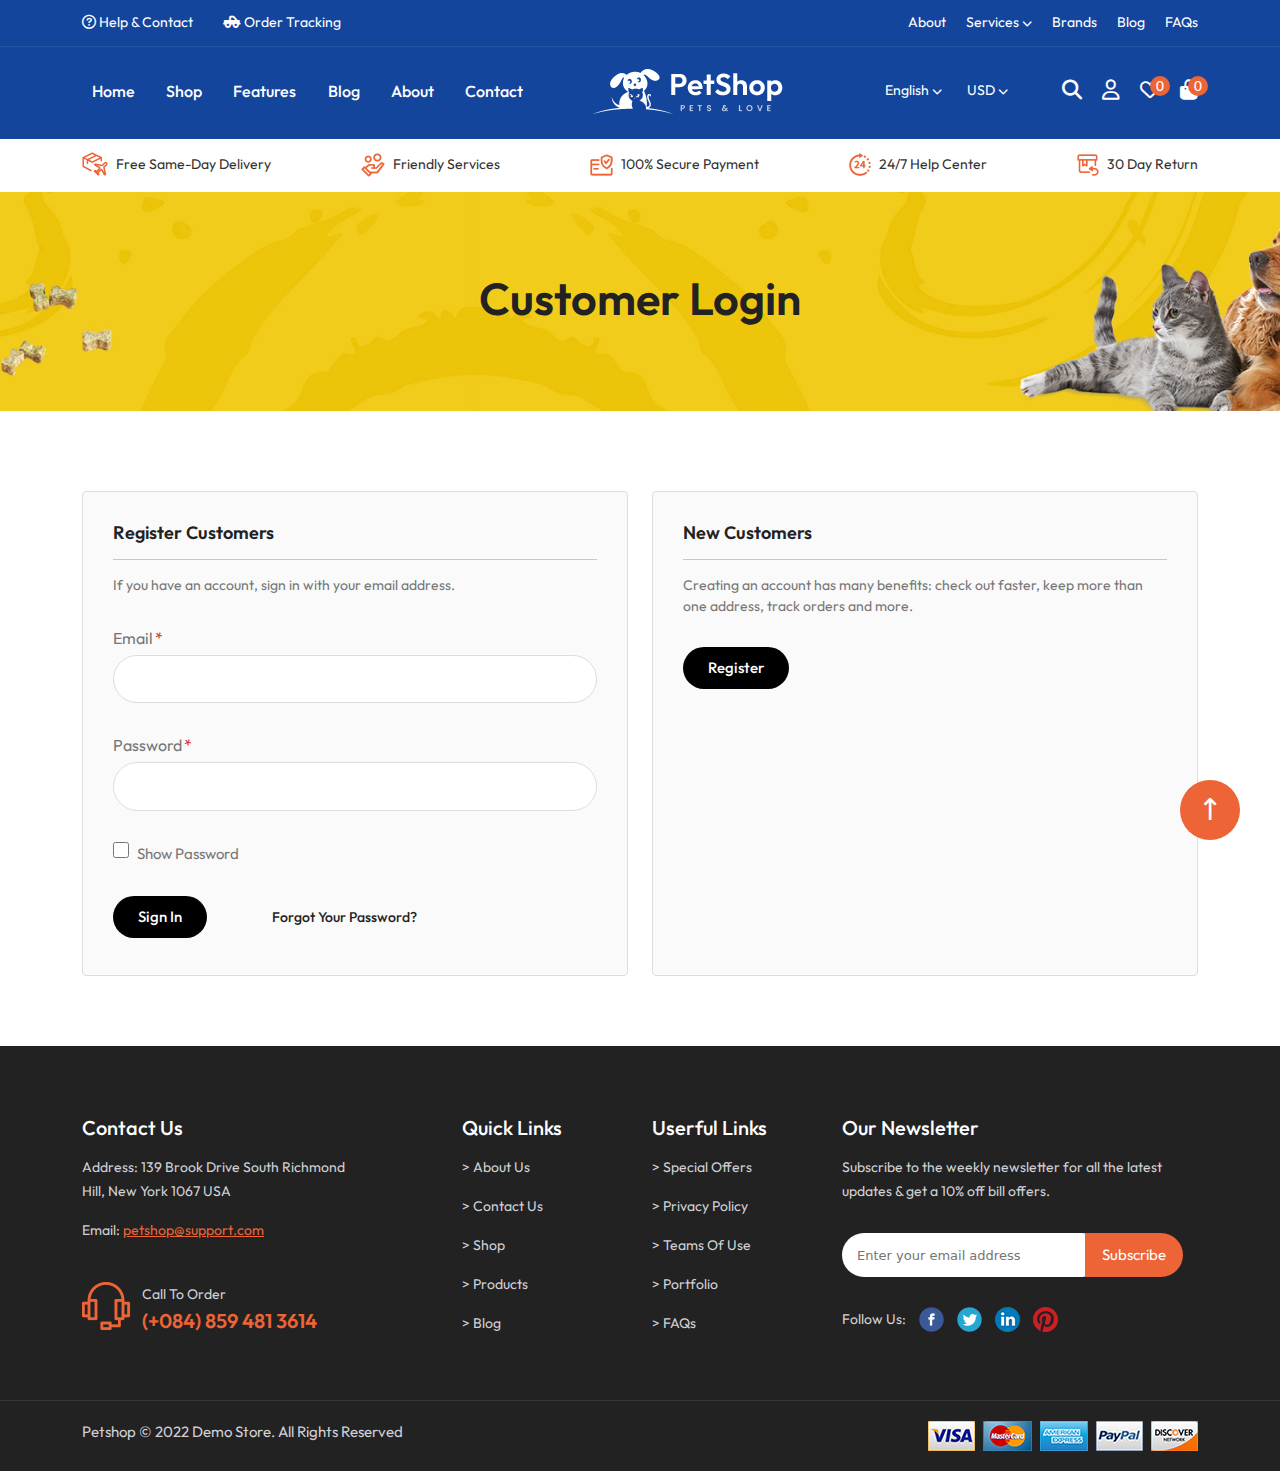
<file: customerlogin.html>
<!DOCTYPE html>
<html lang="en">

<head>
    <meta charset="UTF-8">
    <meta http-equiv="X-UA-Compatible" content="IE=edge">
    <meta name="viewport" content="width=device-width, initial-scale=1.0">
    <title>Customer Login</title>
    <link href="https://fonts.googleapis.com/css2?family=Outfit:wght@100;200;300;400;500;600;700;800;900&display=swap"
        rel="stylesheet">
    <link rel="stylesheet" href="./assets/css/bootstrap.min.css">
    <link rel="stylesheet" href="./assets/css/slick.css">
    <link rel="stylesheet" href="./assets/css/all.min.css">
    <link rel="stylesheet" href="./assets/css/style.css">
    <link rel="stylesheet" href="./assets/css/responsive.css">
</head>

<body>
    <!-- -------------------- header area start --------------------- -->
    <header id="header" class="d-none d-lg-block">
        <div class="header-top">
            <div class="container">
                <div class="row">
                    <div class="col-lg-6">
                        <div class="htop-left">
                            <ul class="d-flex">
                                <li><a href="contact.html"><i class="fa-regular fa-circle-question"></i> Help & Contact</a></li>

                                <li><a href="order_returns.html"><i class="fa-solid fa-truck-pickup"></i> Order Tracking</a></li>
                            </ul>
                        </div>
                    </div>
                    <div class="col-lg-6">
                        <div class="htop-right">
                            <ul class="d-flex justify-content-end">
                                <li><a href="aboutus.html">About</a></li>
                                <li><a href="index.html">Services <i class="fa-solid fa-chevron-down"></i></a>
                                    <ul class="serv">
                                        <li><a href="#">Pet traning</a></li>
                                        <li><a href="#">trauma treatment</a></li>
                                        <li><a href="#">vaccination</a></li>
                                        <li><a href="#">home care</a></li>
                                        <li><a href="#">surgery</a></li>
                                    </ul>
                                </li>
                                <li><a href="partner.html">Brands</a></li>
                                <li><a href="blog.html">Blog</a></li>
                                <li><a href="faqs.html">FAQs</a></li>
                            </ul>
                        </div>
                    </div>
                </div>
            </div>
        </div>
        <div class="header-middle">
            <div class="container">
                <div class="row" style="align-items: center;">
                    <div class="col-lg-5">
                        <div class="hm-left">
                            <ul>
                                <li><a class="bdr" href="index.html">Home</a></li>
                                <li class="menu_item"><a class="bdr" href="#">Shop</a>
                                    <ul class="mymenu">
                                        <li>
                                            <div class="row">
                                                <div class="mega-col d-flex" style="justify-content: space-between;">
                                                    <div class="mega-menu-item" style="width: 220px;">
                                                        <ul class="megul" style="display: flex; flex-direction: column;">
                                                            <h2>Food</h2>
                                                            <li><a href="#">Dry Food</a></li>
                                                            <li><a href="#">Veterinary Diets</a></li>
                                                            <li><a href="#">Minimally Processed Dog</a></li>
                                                            <li><a href="#">Grain Free Food</a></li>
                                                            <li><a href="#">Human-Grade Food</a></li>
                                                            <li><a href="#">Puppy Food</a></li>
                                                            <li><a href="#">Fresh & Frozen Food</a></li>
                                                            <li><a href="#"> Dog Food Toppers</a></li>
                                                        </ul>
                                                    </div>
                                                    <div class="mega-menu-item" style="width: 220px;">
                                                        <ul class="megul" style="display: flex; flex-direction: column;">
                                                            <h2>Accessories</h2>
                                                            <li><a href="#">Supplies</a></li>
                                                            <li><a href="#">Clothes</a></li>
                                                            <li><a href="#">Beds</a></li>
                                                            <li><a href="#">Bowls & Feeders</a></li>
                                                            <li><a href="#">Cameras & Trackers</a></li>
                                                            <li><a href="#">Collars & Harnesses</a></li>
                                                            <li><a href="#">Crates & Kennels</a></li>
                                                            <li><a href="#"> Grooming</a></li>
                                                        </ul>
                                                    </div>
                                                    <div class="mega-menu-item" style="width: 220px;">
                                                        <ul class="megul" style="display: flex; flex-direction: column;">
                                                            <h2>Health & Wellness</h2>
                                                            <li><a href="#">Vitamins</a></li>
                                                            <li><a href="#">Supplements</a></li>
                                                            <li><a href="#">Flea & Tick</a></li>
                                                            <li><a href="#">Calming Aids</a></li>
                                                            <li><a href="#">Dental Care</a></li>
                                                            <li><a href="#">Pharmacy</a></li>
                                                            <li><a href="#">DNA Kits</a></li>
                                                            <li><a href="#">Dog Obesity</a></li>
                                                        </ul>
                                                    </div>
                                                    <div class="mega-menu-item" style="width: 220px;">
                                                        <ul class="megul" style="display: flex; flex-direction: column;">
                                                            <h2>Popular Brands</h2>
                                                            <li><a href="#">Salerock</a></li>
                                                            <li><a href="#">Colorvia</a></li>
                                                            <li><a href="#">Velotoyou</a></li>
                                                            <li><a href="#">Mayacache</a></li>
                                                            <li><a href="#">Callism</a></li>
                                                            <li><a href="#">Heavypay</a></li>
                                                            <li><a href="#">Appsportal</a></li>
                                                            <li><a href="#">Pandacc</a></li>
                                                        </ul>
                                                    </div>
                                                    <div class="mega-menu-item" style="width: 340px;">
                                                        <a href="#"> <img src="./assets/images/menu.jpg" class="w-100"
                                                                style="height: 280px; object-fit: cover;" alt=""></a>
                                                    </div>
                                                </div>
                                            </div>
                                        </li>
                                    </ul>
                                </li>
                                <li class="megamenu-item"><a class="bdr" href="Features.html">Features</a>
                                    <ul class="megamenu">
                                        <li style="padding: 0;">
                                            <div class="row">
                                                <div class="megamenu-col d-flex"
                                                    style="justify-content: space-between;">
                                                    <div class="mgm-item">
                                                        <ul class="itmul">
                                                            <h2>Layouts</h2>
                                                            <li class="itmli"><a href="#">Home Demo 01</a></li>
                                                            <li><a href="#">RTL Demo</a></li>
                                                            <h2>Categories</h2>
                                                            <li><a href="#">Without Sidebar</a></li>
                                                            <li><a href="#">Left Sidebar</a></li>
                                                            <li><a href="#">Right Sidebar</a></li>
                                                        </ul>
                                                    </div>
                                                    <div class="mgm-item">
                                                        <ul class="itmul">
                                                            <h2>Product Pages</h2>
                                                            <li><a href="#">Without Sidebar</a></li>
                                                            <li><a href="#">Left Sidebar</a></li>
                                                            <li><a href="#">Right Sidebar</a></li>
                                                            <h2>Product Types</h2>
                                                            <li><a href="#">Simple Product</a></li>
                                                            <li><a href="#">Configurable Product</a></li>
                                                            <li><a href="#">Grouped Product</a></li>
                                                            <li><a href="#">Bundle Product</a></li>
                                                            <li><a href="#">Downloadable Product</a></li>
                                                        </ul>
                                                    </div>
                                                    <div class="mgm-item">
                                                        <ul class="itmul">
                                                            <h2>Blog Category Pages</h2>
                                                            <li><a href="#">Without Sidebar</a></li>
                                                            <li><a href="#">Left Sidebar</a></li>
                                                            <li><a href="#">Right Sidebar</a></li>
                                                            <h2>Blog Detail Pages</h2>
                                                            <li><a href="#">Without Sidebar</a></li>
                                                            <li><a href="#">Left Sidebar</a></li>
                                                            <li><a href="#">Right Sidebar</a></li>
                                                        </ul>
                                                    </div>
                                                    <div class="mgm-item">
                                                        <ul class="itmul">
                                                            <h2>Other Pages</h2>
                                                            <li><a href="#">About Us</a></li>
                                                            <li><a href="#">Contact Us</a></li>
                                                            <li><a href="#">FAQs</a></li>
                                                            <li><a href="#">Partner</a></li>
                                                            <li><a href="#">404 Page</a></li>
                                                            <li><a href="#">Brands - Manufactures</a></li>
                                                            <li><a href="#">Best Sellers</a></li>
                                                            <li><a href="#">New Arrivals</a></li>
                                                            <li><a href="#">Under Price $400</a></li>
                                                        </ul>
                                                    </div>
                                                </div>
                                            </div>
                                        </li>
                                    </ul>
                                </li>
                                <li><a class="bdr" href="blog.html">Blog</a></li>
                                <li><a class="bdr" href="aboutus.html">About</a></li>
                                <li><a class="bdr" href="contact.html">Contact</a></li>
                            </ul>
                        </div>
                    </div>
                    <div class="col-lg-3">
                        <div class="head-logo text-center"><a href="#"> <img src="./assets/images/logo-mobile.png" alt=""></a> </div>
                    </div>
                    <div class="col-lg-4">
                        <div class="hm-right">
                            <div class="row">
                                <div class="col-lg-6">
                                    <div class="hmr-left">
                                        <ul class="d-flex justify-content-end">
                                            <li>English <i class="fa-solid fa-chevron-down"></i>
                                                <ul class="language">
                                                    <li>Arabic - RTL</li>
                                                </ul>
                                            </li>
                                            <li>USD <i class="fa-solid fa-chevron-down"></i>
                                                <ul class="money">
                                                    <li class="usd">EUR-Euro</li>
                                                </ul>
                                            </li>
                                        </ul>
                                    </div>
                                </div>
                                <div class="col-lg-6">
                                    <div class="hmr-right">
                                        <ul class="d-flex justify-content-end">
                                            <li><a href="#"><i class="fa-solid fa-magnifying-glass"></i></a>
                                                <ul class="inpo">
                                                    <li class="inform">
                                                        <form>
                                                            <input type="search" placeholder="Enter your Kyeword..">
                                                        </form>
                                                    </li>
                                                </ul>
                                            </li>
                                            <li><a href="#"><i class="fa-regular fa-user"></i></a>
                                                <ul class="sin">
                                                    <li class="reg-cust-show">sign in</li>
                                                    <li class="log-frm-show">register</li>
                                                </ul>
                                            </li>
                                            <li><a href="customerlogin.html"><i class="fa-regular fa-heart"></i> <span>0</span></a>
                                                <ul class="wis">
                                                    <li>Wishlist</li>
                                                </ul>
                                            </li>
                                            <li><a href="#"><i class="fa-solid fa-bag-shopping"></i> <span>0</span></a>
                                                <div class="cart-item">
                                                    <p>You have no item in your shopping cart.</p>
                                                </div>
                                            </li>
                                        </ul>
                                    </div>
                                </div>
                            </div>
                        </div>
                    </div>
                </div>
            </div>
        </div>
        <div class="header-bottom">
            <div class="container">
                <div class="row">
                    <div class="col-lg-12">
                        <ul>
                            <li><a href="#"> <img src="./assets/images/icon-1.png" alt="icon"> Free Same-Day Delivery</a></li>
                            <li><a href="#"> <img src="./assets/images/icon-2.png" alt="icon"> Friendly Services</a></li>
                            <li><a href="#"> <img src="./assets/images/icon-3.png" alt="icon"> 100% Secure Payment</a></li>
                            <li><a href="#"> <img src="./assets/images/icon-4.png" alt="icon"> 24/7 Help Center</a></li>
                            <li><a href="#"> <img src="./assets/images/icon-5.png" alt="icon"> 30 Day Return</a></li>
                        </ul>
                    </div>
                </div>
            </div>
        </div>
    </header>

    <!-- -------------------- header area end --------------------- -->

        

    <!-- ------------------- Responsive header area start --------------------->
    <div id="responsive-header" class="d-block d-lg-none">
        <div class="container">
            <div class="res-head-row">
                    <div class="res-head-icon">
                        <i class="fa-solid fa-bars mobile-nav-show"></i>
                    </div>
                    <div class="res-head-logo text-center">
                       <a href="index.html"> <img src="./assets/images/logo-mobile.png" alt="logo-mobile"></a>
                </div>
                    <div class="res-head-cart">
                        <i class="fa-solid fa-cart-plus res-shop-cart-show"></i>
                        <div class="res-cart-item">
                            <p>You have no item in your shopping cart.</p>
                            <i class="fa-solid fa-xmark rcart_hide"></i> 
                        </div>
                </div>
            </div>
            <div class="res-header-input">
                <input type="text" placeholder="Enter your kyeword...">
                <i class="fa-solid fa-magnifying-glass"></i>
            </div>
        </div>
    </div>
    <!-- ------------------- Responsive header area end --------------------->

    <!-- ------------------- Responsive navpage area start --------------------->
    <div class="mobile-navpage d-block d-lg-none">
        <div class="mnavpage-area">
            <div class="mobile-navpage-head">
                <div class="container">
                    <div class="row">
                        <div class="col-4">
                            <div class="mnavpage-avatar">
                                <img src="./assets/images/user.png" alt="user">
                            </div>
                        </div>
                        <div class="col-8" style="padding: 0;">
                            <div class="mnavpage-text">
                                <h4>Welcome!</h4>
                                <span><a class="reg-cust-show" href="#">Sign In</a> / <a class="log-frm-show" href="#">Register</a></span>
                                <i class="fa-solid fa-xmark mobile-nav-hide"></i>
                            </div>
                        </div>
                    </div>
                </div>
            </div>
          <div class="mobile-navpage-wrapper">
            <div class="container">
                <ul class="mobile-navpage-body">
                    <li><a href="index.html">Home</a></li>
                    <li class="mobile-dropdown-item"><a href="shop.html">shop</a><i class="fa-solid fa-angle-down ms-drop-show"></i> <i class="fa-solid fa-angle-up dropdown-icon-up"></i>
                    <div class="mobile-dropdown-shop">
                        <ul class="mo-megamenu">
                            <h5>Food</h5>
                            <li><a href="#">Dry Food</a></li>
                            <li><a href="#">Wet Food</a></li>
                            <li><a href="#">Veterinary Diets</a></li>
                            <li><a href="#">Minimally Processed Dog </a></li>
                            <li><a href="#">Grain Free Food</a></li>
                            <li><a href="#">Human-Grade Food</a></li>
                            <li><a href="#">Puppy Food</a></li>
                            <li><a href="#">Fresh & Frozen Food</a></li>
                            <li><a href="#">Dog Food Toppers</a></li>
                        </ul>
                        <ul class="mo-megamenu">
                            <h5>Accessories</h5>
                            <li><a href="#">Supplies</a></li>
                            <li><a href="#">Clothes</a></li>
                            <li><a href="#">Beds</a></li>
                            <li><a href="#">Bowls & Feeders</a></li>
                            <li><a href="#">Cameras & Trackers</a></li>
                            <li><a href="#">Collars & Harnesses</a></li>
                            <li><a href="#">Crates & Kennels</a></li>
                            <li><a href="#">Grooming</a></li>
                            <li><a href="#">Toys</a></li>
                        </ul>
                        <ul class="mo-megamenu">
                            <h5>Health & Wellness</h5>
                            <li><a href="#">Vitamins</a></li>
                            <li><a href="#">Supplements</a></li>
                            <li><a href="#">Flea & Tick</a></li>
                            <li><a href="#">Calming Aids</a></li>
                            <li><a href="#">Dental Care</a></li>
                            <li><a href="#">Pharmacy</a></li>
                            <li><a href="#">DNA Kits</a></li>
                            <li><a href="#">Dog Obesity</a></li>
                            <li><a href="#">Petco Health Pillars</a></li>
                        </ul>
                        <ul class="mo-megamenu">
                            <h5>Popular Brands</h5>
                            <li><a href="#">Salerock</a></li>
                            <li><a href="#">Colorvia</a></li>
                            <li><a href="#">Velotoyou</a></li>
                            <li><a href="#">Mayacache</a></li>
                            <li><a href="#">Callism</a></li>
                            <li><a href="#">Heavypay</a></li>
                            <li><a href="#">Appsportal</a></li>
                            <li><a href="#">Pandacc</a></li>
                            <li><a href="#">View All Brands</a></li>
                            <li><a href="#"><img src="./assets/images/menu.jpg" class="w-100 img-fluid" alt="menu"></a></li>
                        </ul>
                    </div>
                    </li>
                    <li class="mobile-dropdown-item-feature"><a href="Features.html">features</a><i class="fa-solid fa-angle-down mf-drop-show"></i><i class="fa-solid fa-angle-up mf-drop-hide"></i>
                        <div class="mobile-dropdown-feature">
                            <ul class="mo-megamenu">
                                <h5>Layouts</h5>
                                <li><a href="#">Home Demo 01</a></li>
                                <li><a href="#">RTL Demo</a></li>
                            </ul>
                            <ul class="mo-megamenu">
                                <h5>Categories</h5>
                                <li><a href="#">Without Sidebar</a></li>
                                <li><a href="#">Left Sidebar</a></li>
                                <li><a href="#">Right Sidebar</a></li>
                            </ul>
                            <ul class="mo-megamenu">
                                <h5>Product Pages</h5>
                                <li><a href="#">Without Sidebar</a></li>
                                <li><a href="#">Left Sidebar</a></li>
                                <li><a href="#">right Sidebar</a></li>
                            </ul>
                            <ul class="mo-megamenu">
                                <h5>Product Types</h5>
                                <li><a href="#">Simple Product</a></li>
                                <li><a href="#">Configurable Product</a></li>
                                <li><a href="#">Grouped Product</a></li>
                                <li><a href="#">Bundle Product</a></li>
                                <li><a href="#">Downloadable Product</a></li>
                            </ul>
                            <ul class="mo-megamenu">
                                <h5>Blog Category Pages</h5>
                                <li><a href="#">Without Sidebar</a></li>
                                <li><a href="#">Left Sidebar</a></li>
                                <li><a href="#">Right Sidebar</a></li>
                                <li><a href="#">Blog Detail Pages</a></li>
                                <li><a href="#">Without Sidebar</a></li>
                                <li><a href="#">Left Sidebar</a></li>
                                <li><a href="#">Right Sidebar</a></li>
                            </ul>
                            <ul class="mo-megamenu">
                                <h5>Other Pages</h5>
                                <li><a href="aboutus.html">About Us</a></li>
                                <li><a href="contact.html">Contact Us</a></li>
                                <li><a href="faqs.html">FAQs</a></li>
                                <li><a href="partner.html">Partner</a></li>
                                <li><a href="#">404 Page</a></li>
                                <li><a href="#">Brands - Manufactures</a></li>
                                <li><a href="best-seller.html">Best Sellers</a></li>
                                <li><a href="#">New Arrivals</a></li>
                                <li><a href="#">Best Sellers</a></li>
                            </ul>
                        </div>
                    </li>
                    <li><a href="blog.html">blog</a></li>
                    <li><a href="aboutus.html">about</a></li>
                    <li><a href="contact.html">contact</a></li>
                </ul>
               </div>
          </div>
        </div>
    </div>
    <!-- ------------------- Responsive navpage area end --------------------->

       
    <!-- -------------------- Resister customer modal area start --------------------- -->
    <div class="reg-cust-modal">
        <div class="container">
            <div class="reg-cust-inner">
                <div class="reg-cust-inner-title text-center">
                    <h3>Registered Customer</h3>
                </div>
                <div class="res-cust-form">
                    <label for="email">email</label> <br>
                    <input type="email">
                    <label for="email">password</label> <br>
                    <input type="password">
                    <button>SIGN IN</button>
                    <a href="#">Forgot your password?</a>
                    <p>Don't have an account?</p>
                    <div class="res-cust-sign">
                        <a class="log-cust-show" href="#">Sign up now</a>
                    </div>
                </div>
                <i class="fa-solid fa-xmark reg-cust-hide"></i>
            </div>
            <div class="log-cust-inner">
                <div class="log-cust-inner-title text-center">
                    <h3>Create New Account</h3>
                </div>
                <div class="log-cust-form">
                    <label for="email">first name</label> <br>
                    <input type="email">
                    <label for="email">last name</label> <br>
                    <input type="password">
                    <label for="email">email</label> <br>
                    <input type="email">
                    <label for="email">password</label> <br>
                    <input type="password">
                    <label for="email">confirm password</label> <br>
                    <input type="password">
                    <button>REGISTER</button>
                    <div class="log-cust-sign">
                        <a href="#" class="log-cust-hide">Go To Login</a>
                    </div>
                </div>
                <i class="fa-solid fa-xmark login-cust-hide"></i>
            </div>
        </div>
    </div>
    <!-- -------------------- Resister customer modal area end --------------------- -->

    <!-- -------------------- breadcumb area start --------------------- -->
    <section id="breadcum" style="background: url(./assets/images/bg-breadcrumbs.jpg) no-repeat center/cover; padding: 80px 0;">
        <div class="container">
            <div class="bread-text text-center">
                <h1>Customer Login</h1>
            </div>
        </div>
    </section>
    <!-- -------------------- breadcumb area end --------------------- -->

    <!-- -------------------- Customer login area start --------------------- -->
    <section id="customer-login">
        <div class="container">
            <div class="login-content">
                <div class="row">
                    <div class="col-lg-6">
                        <div class="register-customer">
                            <div class="register-title">
                                <h4>Register Customers</h4>
                            </div>
                            <div class="field-note">
                                <p>If you have an account, sign in with your email address.</p>
                            </div>
                            <div class="login-information">
                                <div class="email">
                                    <label for="Email">Email</label>
                                    <br>
                                    <input type="email">
                                </div>
                                <div class="password">
                                    <label for="Email">Password</label>
                                    <br>
                                    <input type="password">
                                </div>
                                <div class="show-pass">
                                    <span> <input type="checkbox"> Show Password</span>
                                </div>
                                <div class="submit-btn">
                                    <button>Sign In</button>
                                    <a href="#">Forgot Your Password?
                                    </a>
                                </div>
                            </div>
                        </div>
                    </div>
                    <div class="col-lg-6">
                        <div class="new-customer">
                            <div class="register-title">
                                <h4>New Customers</h4>
                            </div>
                            <div class="field-note">
                                <p>Creating an account has many benefits: check out faster, keep more than one address, track orders and more.</p>
                            </div>
                            <button>Register</button>
                        </div>
                    </div>
                </div>
            </div>
        </div>
    </section>
    <!-- -------------------- Customer login area end --------------------- -->
    
    <!-- -------------------- footer area start ---------------------- -->
    <footer id="footer">
        <div class="container">
            <div class="footer-top">
                <div class="row">
                    <div class="col-md-6 col-lg-4">
                        <div class="fot-topl">
                            <h4>Contact Us</h4>
                            <p>Address: 139 Brook Drive South Richmond Hill, New York 1067 USA</p>
                            <div class="email">
                                <span>Email: <a href="#">petshop@support.com</a></span>
                            </div>
                            <div class="call">
                                <p>Call To Order</p>
                                <a href="tel:(+084) 859 481 3614">(+084) 859 481 3614</a>
                            </div>
                        </div>
                    </div>
                    <div class="col-6 col-md-3 col-lg-2">
                        <div class="quick">
                            <h4>Quick Links</h4>
                            <ul>
                                <li><a href="aboutus.html"> > about us </a></li>
                                <li><a href="contact.html"> > contact us</a></li>
                                <li><a href="shop.html"> > shop </a></li>
                                <li><a href="shop.html"> > products </a></li>
                                <li><a href="blog.html"> > blog </a></li>
                            </ul>
                        </div>
                    </div>
                    <div class="col-6 col-md-3 col-lg-2">
                        <div class="quick">
                            <h4>Userful Links</h4>
                            <ul>
                                <li><a href="#"> > Special Offers </a></li>
                                <li><a href="Privecy.html"> > Privacy Policy </a></li>
                                <li><a href="Privecy.html"> > Teams of Use </a></li>
                                <li><a href="aboutus.html"> > Portfolio </a></li>
                                <li><a href="faqs.html"> > FAQs </a></li>
                            </ul>
                        </div>
                    </div>
                    <div class="col-lg-4">
                        <div class="fot-topr">
                            <h4>Our Newsletter</h4>
                            <p>Subscribe to the weekly newsletter for all the latest updates & get a 10% off bill
                                offers.</p>
                            <div class="input">
                                <form>
                                    <input type="text" placeholder="Enter your email address">
                                    <button>Subscribe</button>
                                </form>
                            </div>
                            <div class="social-icon">
                                <span>Follow Us:</span>
                                <a href="#">
                                    <img src="./assets/images/social-1.png" alt="social">
                                </a>
                                <a href="#">
                                    <img src="./assets/images/social-2.png" alt="social">
                                </a>
                                <a href="#">
                                    <img src="./assets/images/social-3.png" alt="social">
                                </a>
                                <a href="#">
                                    <img src="./assets/images/social-4.png" alt="social">
                                </a>
                            </div>
                        </div>
                    </div>
                </div>
            </div>
        </div>
        <div class="footer-btm">
            <div class="container">
                <div class="row">
                    <div class="col-lg-6">
                        <div class="fot-btml">
                            <p>Petshop © 2022 Demo Store. All Rights Reserved</p>
                        </div>
                    </div>
                    <div class="col-lg-6">
                        <div class="fot-btmr text-end">
                            <img src="./assets/images/payment.png" alt="payment">
                        </div>
                    </div>
                </div>
            </div>
        </div>
    </footer>
    <div class="bttb">
        <h3>↑</h3>
    </div>
    <!-- -------------------- footer area end ---------------------- -->




    <script src="./assets/js/jquery-1.12.4.min.js"></script>
    <script src="./assets/js/slick.min.js"></script>
    <script src="./assets/js/bootstrap.bundle.min.js"></script>
    <script src="./assets/js/script.js"></script>

</body>

</html>
</file>
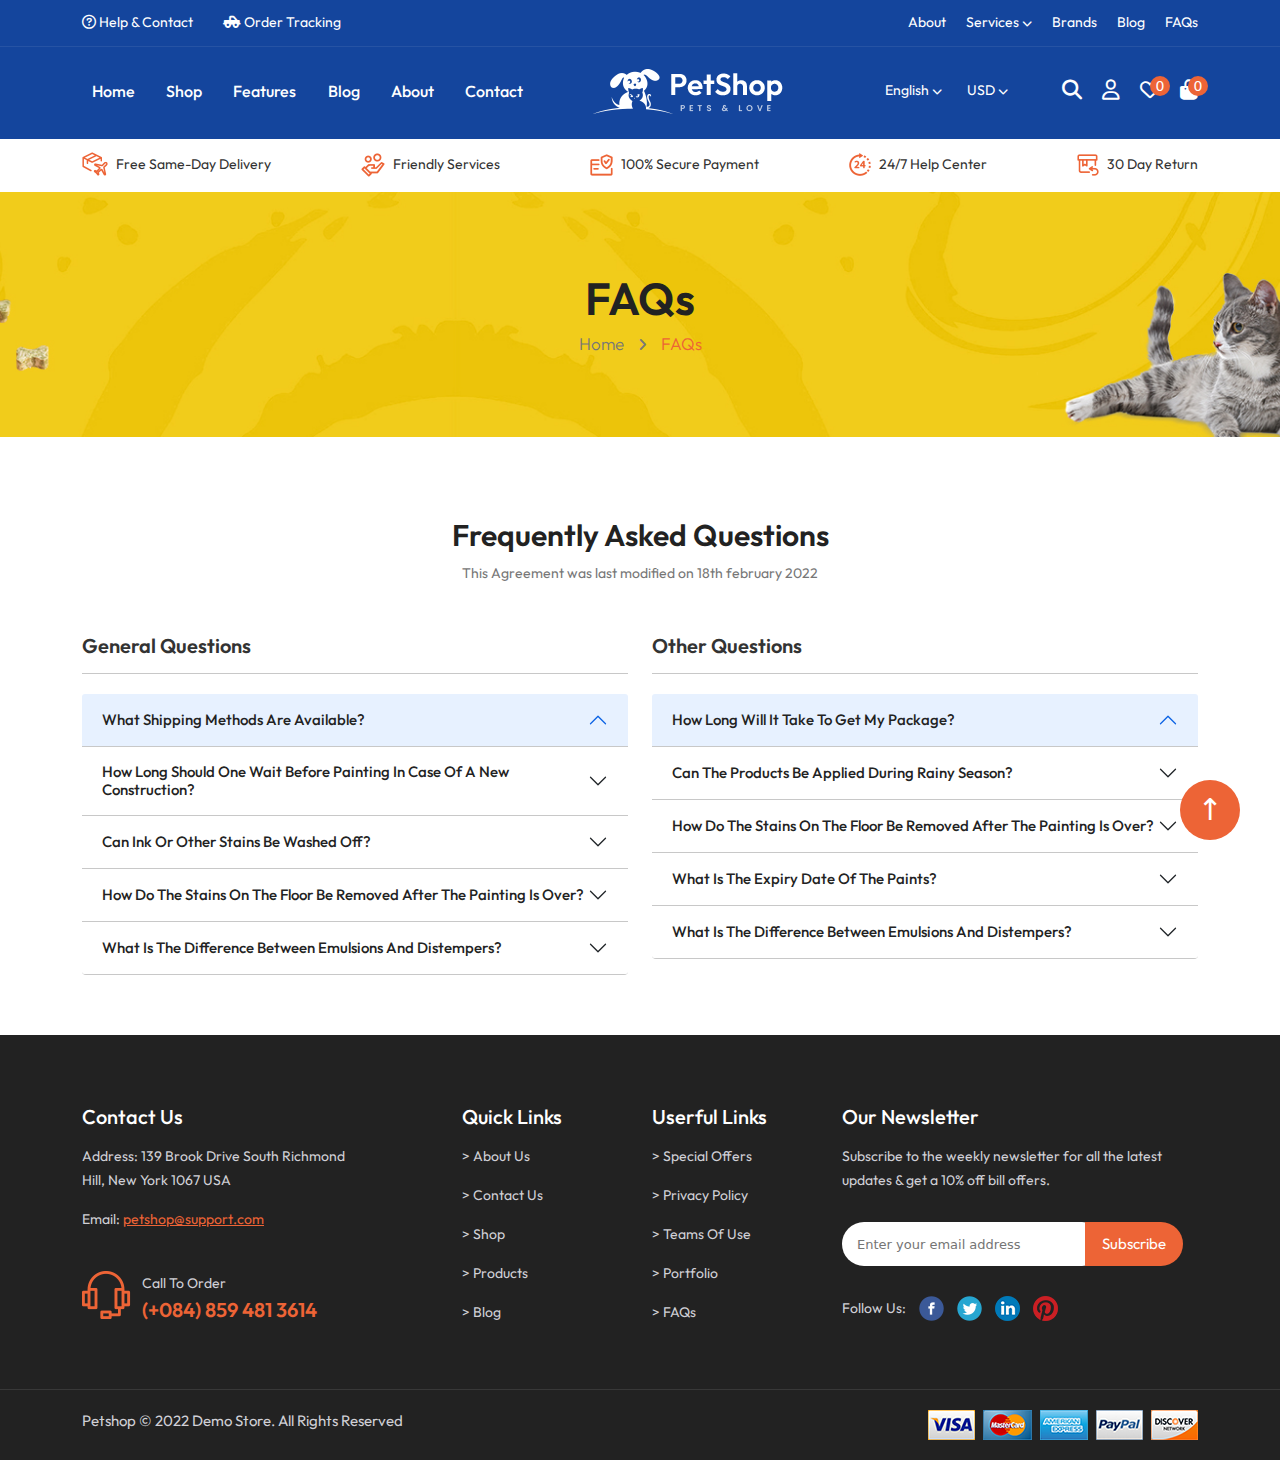
<file: faqs.html>
<!DOCTYPE html>
<html lang="en">

<head>
    <meta charset="UTF-8">
    <meta http-equiv="X-UA-Compatible" content="IE=edge">
    <meta name="viewport" content="width=device-width, initial-scale=1.0">
    <title>FAQs</title>
    <link href="https://fonts.googleapis.com/css2?family=Outfit:wght@100;200;300;400;500;600;700;800;900&display=swap"
        rel="stylesheet">
    <link rel="stylesheet" href="./assets/css/bootstrap.min.css">
    <link rel="stylesheet" href="./assets/css/slick.css">
    <link rel="stylesheet" href="./assets/css/all.min.css">
    <link rel="stylesheet" href="./assets/css/style.css">
    <link rel="stylesheet" href="./assets/css/responsive.css">
</head>

<body>
    <!-- -------------------- header area start --------------------- -->
    <header id="header" class="d-none d-lg-block">
        <div class="header-top">
            <div class="container">
                <div class="row">
                    <div class="col-lg-6">
                        <div class="htop-left">
                            <ul class="d-flex">
                                <li><a href="contact.html"><i class="fa-regular fa-circle-question"></i> Help & Contact</a></li>

                                <li><a href="order_returns.html"><i class="fa-solid fa-truck-pickup"></i> Order Tracking</a></li>
                            </ul>
                        </div>
                    </div>
                    <div class="col-lg-6">
                        <div class="htop-right">
                            <ul class="d-flex justify-content-end">
                                <li><a href="aboutus.html">About</a></li>
                                <li><a href="index.html">Services <i class="fa-solid fa-chevron-down"></i></a>
                                    <ul class="serv">
                                        <li><a href="#">Pet traning</a></li>
                                        <li><a href="#">trauma treatment</a></li>
                                        <li><a href="#">vaccination</a></li>
                                        <li><a href="#">home care</a></li>
                                        <li><a href="#">surgery</a></li>
                                    </ul>
                                </li>
                                <li><a href="partner.html">Brands</a></li>
                                <li><a href="blog.html">Blog</a></li>
                                <li><a href="faqs.html">FAQs</a></li>
                            </ul>
                        </div>
                    </div>
                </div>
            </div>
        </div>
        <div class="header-middle">
            <div class="container">
                <div class="row" style="align-items: center;">
                    <div class="col-lg-5">
                        <div class="hm-left">
                            <ul>
                                <li><a class="bdr" href="index.html">Home</a></li>
                                <li class="menu_item"><a class="bdr" href="#">Shop</a>
                                    <ul class="mymenu">
                                        <li>
                                            <div class="row">
                                                <div class="mega-col d-flex" style="justify-content: space-between;">
                                                    <div class="mega-menu-item" style="width: 220px;">
                                                        <ul class="megul" style="display: flex; flex-direction: column;">
                                                            <h2>Food</h2>
                                                            <li><a href="#">Dry Food</a></li>
                                                            <li><a href="#">Veterinary Diets</a></li>
                                                            <li><a href="#">Minimally Processed Dog</a></li>
                                                            <li><a href="#">Grain Free Food</a></li>
                                                            <li><a href="#">Human-Grade Food</a></li>
                                                            <li><a href="#">Puppy Food</a></li>
                                                            <li><a href="#">Fresh & Frozen Food</a></li>
                                                            <li><a href="#"> Dog Food Toppers</a></li>
                                                        </ul>
                                                    </div>
                                                    <div class="mega-menu-item" style="width: 220px;">
                                                        <ul class="megul" style="display: flex; flex-direction: column;">
                                                            <h2>Accessories</h2>
                                                            <li><a href="#">Supplies</a></li>
                                                            <li><a href="#">Clothes</a></li>
                                                            <li><a href="#">Beds</a></li>
                                                            <li><a href="#">Bowls & Feeders</a></li>
                                                            <li><a href="#">Cameras & Trackers</a></li>
                                                            <li><a href="#">Collars & Harnesses</a></li>
                                                            <li><a href="#">Crates & Kennels</a></li>
                                                            <li><a href="#"> Grooming</a></li>
                                                        </ul>
                                                    </div>
                                                    <div class="mega-menu-item" style="width: 220px;">
                                                        <ul class="megul" style="display: flex; flex-direction: column;">
                                                            <h2>Health & Wellness</h2>
                                                            <li><a href="#">Vitamins</a></li>
                                                            <li><a href="#">Supplements</a></li>
                                                            <li><a href="#">Flea & Tick</a></li>
                                                            <li><a href="#">Calming Aids</a></li>
                                                            <li><a href="#">Dental Care</a></li>
                                                            <li><a href="#">Pharmacy</a></li>
                                                            <li><a href="#">DNA Kits</a></li>
                                                            <li><a href="#">Dog Obesity</a></li>
                                                        </ul>
                                                    </div>
                                                    <div class="mega-menu-item" style="width: 220px;">
                                                        <ul class="megul" style="display: flex; flex-direction: column;">
                                                            <h2>Popular Brands</h2>
                                                            <li><a href="#">Salerock</a></li>
                                                            <li><a href="#">Colorvia</a></li>
                                                            <li><a href="#">Velotoyou</a></li>
                                                            <li><a href="#">Mayacache</a></li>
                                                            <li><a href="#">Callism</a></li>
                                                            <li><a href="#">Heavypay</a></li>
                                                            <li><a href="#">Appsportal</a></li>
                                                            <li><a href="#">Pandacc</a></li>
                                                        </ul>
                                                    </div>
                                                    <div class="mega-menu-item" style="width: 340px;">
                                                        <a href="#"> <img src="./assets/images/menu.jpg" class="w-100"
                                                                style="height: 280px; object-fit: cover;" alt=""></a>
                                                    </div>
                                                </div>
                                            </div>
                                        </li>
                                    </ul>
                                </li>
                                <li class="megamenu-item"><a class="bdr" href="Features.html">Features</a>
                                    <ul class="megamenu">
                                        <li style="padding: 0;">
                                            <div class="row">
                                                <div class="megamenu-col d-flex"
                                                    style="justify-content: space-between;">
                                                    <div class="mgm-item">
                                                        <ul class="itmul">
                                                            <h2>Layouts</h2>
                                                            <li class="itmli"><a href="#">Home Demo 01</a></li>
                                                            <li><a href="#">RTL Demo</a></li>
                                                            <h2>Categories</h2>
                                                            <li><a href="#">Without Sidebar</a></li>
                                                            <li><a href="#">Left Sidebar</a></li>
                                                            <li><a href="#">Right Sidebar</a></li>
                                                        </ul>
                                                    </div>
                                                    <div class="mgm-item">
                                                        <ul class="itmul">
                                                            <h2>Product Pages</h2>
                                                            <li><a href="#">Without Sidebar</a></li>
                                                            <li><a href="#">Left Sidebar</a></li>
                                                            <li><a href="#">Right Sidebar</a></li>
                                                            <h2>Product Types</h2>
                                                            <li><a href="#">Simple Product</a></li>
                                                            <li><a href="#">Configurable Product</a></li>
                                                            <li><a href="#">Grouped Product</a></li>
                                                            <li><a href="#">Bundle Product</a></li>
                                                            <li><a href="#">Downloadable Product</a></li>
                                                        </ul>
                                                    </div>
                                                    <div class="mgm-item">
                                                        <ul class="itmul">
                                                            <h2>Blog Category Pages</h2>
                                                            <li><a href="#">Without Sidebar</a></li>
                                                            <li><a href="#">Left Sidebar</a></li>
                                                            <li><a href="#">Right Sidebar</a></li>
                                                            <h2>Blog Detail Pages</h2>
                                                            <li><a href="#">Without Sidebar</a></li>
                                                            <li><a href="#">Left Sidebar</a></li>
                                                            <li><a href="#">Right Sidebar</a></li>
                                                        </ul>
                                                    </div>
                                                    <div class="mgm-item">
                                                        <ul class="itmul">
                                                            <h2>Other Pages</h2>
                                                            <li><a href="#">About Us</a></li>
                                                            <li><a href="#">Contact Us</a></li>
                                                            <li><a href="#">FAQs</a></li>
                                                            <li><a href="#">Partner</a></li>
                                                            <li><a href="#">404 Page</a></li>
                                                            <li><a href="#">Brands - Manufactures</a></li>
                                                            <li><a href="#">Best Sellers</a></li>
                                                            <li><a href="#">New Arrivals</a></li>
                                                            <li><a href="#">Under Price $400</a></li>
                                                        </ul>
                                                    </div>
                                                </div>
                                            </div>
                                        </li>
                                    </ul>
                                </li>
                                <li><a class="bdr" href="blog.html">Blog</a></li>
                                <li><a class="bdr" href="aboutus.html">About</a></li>
                                <li><a class="bdr" href="contact.html">Contact</a></li>
                            </ul>
                        </div>
                    </div>
                    <div class="col-lg-3">
                        <div class="head-logo text-center"><a href="#"> <img src="./assets/images/logo-mobile.png" alt=""></a> </div>
                    </div>
                    <div class="col-lg-4">
                        <div class="hm-right">
                            <div class="row">
                                <div class="col-lg-6">
                                    <div class="hmr-left">
                                        <ul class="d-flex justify-content-end">
                                            <li>English <i class="fa-solid fa-chevron-down"></i>
                                                <ul class="language">
                                                    <li>Arabic - RTL</li>
                                                </ul>
                                            </li>
                                            <li>USD <i class="fa-solid fa-chevron-down"></i>
                                                <ul class="money">
                                                    <li class="usd">EUR-Euro</li>
                                                </ul>
                                            </li>
                                        </ul>
                                    </div>
                                </div>
                                <div class="col-lg-6">
                                    <div class="hmr-right">
                                        <ul class="d-flex justify-content-end">
                                            <li><a href="#"><i class="fa-solid fa-magnifying-glass"></i></a>
                                                <ul class="inpo">
                                                    <li class="inform">
                                                        <form>
                                                            <input type="search" placeholder="Enter your Kyeword..">
                                                        </form>
                                                    </li>
                                                </ul>
                                            </li>
                                            <li><a href="#"><i class="fa-regular fa-user"></i></a>
                                                <ul class="sin">
                                                    <li class="reg-cust-show">sign in</li>
                                                    <li class="log-frm-show">register</li>
                                                </ul>
                                            </li>
                                            <li><a href="customerlogin.html"><i class="fa-regular fa-heart"></i> <span>0</span></a>
                                                <ul class="wis">
                                                    <li>Wishlist</li>
                                                </ul>
                                            </li>
                                            <li><a href="#"><i class="fa-solid fa-bag-shopping"></i> <span>0</span></a>
                                                <div class="cart-item">
                                                    <p>You have no item in your shopping cart.</p>
                                                </div>
                                            </li>
                                        </ul>
                                    </div>
                                </div>
                            </div>
                        </div>
                    </div>
                </div>
            </div>
        </div>
        <div class="header-bottom">
            <div class="container">
                <div class="row">
                    <div class="col-lg-12">
                        <ul>
                            <li><a href="#"> <img src="./assets/images/icon-1.png" alt="icon"> Free Same-Day Delivery</a></li>
                            <li><a href="#"> <img src="./assets/images/icon-2.png" alt="icon"> Friendly Services</a></li>
                            <li><a href="#"> <img src="./assets/images/icon-3.png" alt="icon"> 100% Secure Payment</a></li>
                            <li><a href="#"> <img src="./assets/images/icon-4.png" alt="icon"> 24/7 Help Center</a></li>
                            <li><a href="#"> <img src="./assets/images/icon-5.png" alt="icon"> 30 Day Return</a></li>
                        </ul>
                    </div>
                </div>
            </div>
        </div>
    </header>

    <!-- -------------------- header area end --------------------- -->

        

    <!-- ------------------- Responsive header area start --------------------->
    <div id="responsive-header" class="d-block d-lg-none">
        <div class="container">
            <div class="res-head-row">
                    <div class="res-head-icon">
                        <i class="fa-solid fa-bars mobile-nav-show"></i>
                    </div>
                    <div class="res-head-logo text-center">
                       <a href="index.html"> <img src="./assets/images/logo-mobile.png" alt="logo-mobile"></a>
                </div>
                    <div class="res-head-cart">
                        <i class="fa-solid fa-cart-plus res-shop-cart-show"></i>
                        <div class="res-cart-item">
                            <p>You have no item in your shopping cart.</p>
                            <i class="fa-solid fa-xmark rcart_hide"></i> 
                        </div>
                </div>
            </div>
            <div class="res-header-input">
                <input type="text" placeholder="Enter your kyeword...">
                <i class="fa-solid fa-magnifying-glass"></i>
            </div>
        </div>
    </div>
    <!-- ------------------- Responsive header area end --------------------->

    <!-- ------------------- Responsive navpage area start --------------------->
    <div class="mobile-navpage d-block d-lg-none">
        <div class="mnavpage-area">
            <div class="mobile-navpage-head">
                <div class="container">
                    <div class="row">
                        <div class="col-4">
                            <div class="mnavpage-avatar">
                                <img src="./assets/images/user.png" alt="user">
                            </div>
                        </div>
                        <div class="col-8" style="padding: 0;">
                            <div class="mnavpage-text">
                                <h4>Welcome!</h4>
                                <span><a class="reg-cust-show" href="#">Sign In</a> / <a class="log-frm-show" href="#">Register</a></span>
                                <i class="fa-solid fa-xmark mobile-nav-hide"></i>
                            </div>
                        </div>
                    </div>
                </div>
            </div>
          <div class="mobile-navpage-wrapper">
            <div class="container">
                <ul class="mobile-navpage-body">
                    <li><a href="index.html">Home</a></li>
                    <li class="mobile-dropdown-item"><a href="shop.html">shop</a><i class="fa-solid fa-angle-down ms-drop-show"></i> <i class="fa-solid fa-angle-up dropdown-icon-up"></i>
                    <div class="mobile-dropdown-shop">
                        <ul class="mo-megamenu">
                            <h5>Food</h5>
                            <li><a href="#">Dry Food</a></li>
                            <li><a href="#">Wet Food</a></li>
                            <li><a href="#">Veterinary Diets</a></li>
                            <li><a href="#">Minimally Processed Dog </a></li>
                            <li><a href="#">Grain Free Food</a></li>
                            <li><a href="#">Human-Grade Food</a></li>
                            <li><a href="#">Puppy Food</a></li>
                            <li><a href="#">Fresh & Frozen Food</a></li>
                            <li><a href="#">Dog Food Toppers</a></li>
                        </ul>
                        <ul class="mo-megamenu">
                            <h5>Accessories</h5>
                            <li><a href="#">Supplies</a></li>
                            <li><a href="#">Clothes</a></li>
                            <li><a href="#">Beds</a></li>
                            <li><a href="#">Bowls & Feeders</a></li>
                            <li><a href="#">Cameras & Trackers</a></li>
                            <li><a href="#">Collars & Harnesses</a></li>
                            <li><a href="#">Crates & Kennels</a></li>
                            <li><a href="#">Grooming</a></li>
                            <li><a href="#">Toys</a></li>
                        </ul>
                        <ul class="mo-megamenu">
                            <h5>Health & Wellness</h5>
                            <li><a href="#">Vitamins</a></li>
                            <li><a href="#">Supplements</a></li>
                            <li><a href="#">Flea & Tick</a></li>
                            <li><a href="#">Calming Aids</a></li>
                            <li><a href="#">Dental Care</a></li>
                            <li><a href="#">Pharmacy</a></li>
                            <li><a href="#">DNA Kits</a></li>
                            <li><a href="#">Dog Obesity</a></li>
                            <li><a href="#">Petco Health Pillars</a></li>
                        </ul>
                        <ul class="mo-megamenu">
                            <h5>Popular Brands</h5>
                            <li><a href="#">Salerock</a></li>
                            <li><a href="#">Colorvia</a></li>
                            <li><a href="#">Velotoyou</a></li>
                            <li><a href="#">Mayacache</a></li>
                            <li><a href="#">Callism</a></li>
                            <li><a href="#">Heavypay</a></li>
                            <li><a href="#">Appsportal</a></li>
                            <li><a href="#">Pandacc</a></li>
                            <li><a href="#">View All Brands</a></li>
                            <li><a href="#"><img src="./assets/images/menu.jpg" class="w-100 img-fluid" alt="menu"></a></li>
                        </ul>
                    </div>
                    </li>
                    <li class="mobile-dropdown-item-feature"><a href="Features.html">features</a><i class="fa-solid fa-angle-down mf-drop-show"></i><i class="fa-solid fa-angle-up mf-drop-hide"></i>
                        <div class="mobile-dropdown-feature">
                            <ul class="mo-megamenu">
                                <h5>Layouts</h5>
                                <li><a href="#">Home Demo 01</a></li>
                                <li><a href="#">RTL Demo</a></li>
                            </ul>
                            <ul class="mo-megamenu">
                                <h5>Categories</h5>
                                <li><a href="#">Without Sidebar</a></li>
                                <li><a href="#">Left Sidebar</a></li>
                                <li><a href="#">Right Sidebar</a></li>
                            </ul>
                            <ul class="mo-megamenu">
                                <h5>Product Pages</h5>
                                <li><a href="#">Without Sidebar</a></li>
                                <li><a href="#">Left Sidebar</a></li>
                                <li><a href="#">right Sidebar</a></li>
                            </ul>
                            <ul class="mo-megamenu">
                                <h5>Product Types</h5>
                                <li><a href="#">Simple Product</a></li>
                                <li><a href="#">Configurable Product</a></li>
                                <li><a href="#">Grouped Product</a></li>
                                <li><a href="#">Bundle Product</a></li>
                                <li><a href="#">Downloadable Product</a></li>
                            </ul>
                            <ul class="mo-megamenu">
                                <h5>Blog Category Pages</h5>
                                <li><a href="#">Without Sidebar</a></li>
                                <li><a href="#">Left Sidebar</a></li>
                                <li><a href="#">Right Sidebar</a></li>
                                <li><a href="#">Blog Detail Pages</a></li>
                                <li><a href="#">Without Sidebar</a></li>
                                <li><a href="#">Left Sidebar</a></li>
                                <li><a href="#">Right Sidebar</a></li>
                            </ul>
                            <ul class="mo-megamenu">
                                <h5>Other Pages</h5>
                                <li><a href="aboutus.html">About Us</a></li>
                                <li><a href="contact.html">Contact Us</a></li>
                                <li><a href="faqs.html">FAQs</a></li>
                                <li><a href="partner.html">Partner</a></li>
                                <li><a href="#">404 Page</a></li>
                                <li><a href="#">Brands - Manufactures</a></li>
                                <li><a href="best-seller.html">Best Sellers</a></li>
                                <li><a href="#">New Arrivals</a></li>
                                <li><a href="#">Best Sellers</a></li>
                            </ul>
                        </div>
                    </li>
                    <li><a href="blog.html">blog</a></li>
                    <li><a href="aboutus.html">about</a></li>
                    <li><a href="contact.html">contact</a></li>
                </ul>
               </div>
          </div>
        </div>
    </div>
    <!-- ------------------- Responsive navpage area end --------------------->

        <!-- -------------------- Resister customer modal area start --------------------- -->
        <div class="reg-cust-modal">
            <div class="container">
                <div class="reg-cust-inner">
                    <div class="reg-cust-inner-title text-center">
                        <h3>Registered Customer</h3>
                    </div>
                    <div class="res-cust-form">
                        <label for="email">email</label> <br>
                        <input type="email">
                        <label for="email">password</label> <br>
                        <input type="password">
                        <button>SIGN IN</button>
                        <a href="#">Forgot your password?</a>
                        <p>Don't have an account?</p>
                        <div class="res-cust-sign">
                            <a class="log-cust-show" href="#">Sign up now</a>
                        </div>
                    </div>
                    <i class="fa-solid fa-xmark reg-cust-hide"></i>
                </div>
                <div class="log-cust-inner">
                    <div class="log-cust-inner-title text-center">
                        <h3>Create New Account</h3>
                    </div>
                    <div class="log-cust-form">
                        <label for="email">first name</label> <br>
                        <input type="email">
                        <label for="email">last name</label> <br>
                        <input type="password">
                        <label for="email">email</label> <br>
                        <input type="email">
                        <label for="email">password</label> <br>
                        <input type="password">
                        <label for="email">confirm password</label> <br>
                        <input type="password">
                        <button>REGISTER</button>
                        <div class="log-cust-sign">
                            <a href="#" class="log-cust-hide">Go To Login</a>
                        </div>
                    </div>
                    <i class="fa-solid fa-xmark login-cust-hide"></i>
                </div>
            </div>
        </div>
        <!-- -------------------- Resister customer modal area end --------------------- -->

    <!-- -------------------- breadcumb area start --------------------- -->
    <section id="breadcum" style="background: url(./assets/images/bg-breadcrumbs.jpg) no-repeat center/cover; padding: 80px 0;">
        <div class="container">
            <div class="bread-text text-center">
                <h1>FAQs</h1>
                <span><a href="index.html">Home</a> <i class="fa-solid fa-angle-right"></i> FAQs</span>
            </div>
        </div>
    </section>
    <!-- -------------------- breadcumb area end --------------------- -->

    <section id="faqs">
        <div class="container">
            <div class="faq-title text-center">
                <h2>Frequently Asked Questions</h2>
                <p>This Agreement was last modified on 18th february 2022</p>
            </div>
            <div class="row">
                <div class="col-lg-6">
                    <div class="faq-accordion">
                        <div class="faq-accordion-title">
                            <h5>General Questions</h5>
                        </div>
                        <div class="accordion" id="accordionExample">
                            <div class="accordion-item">
                              <h2 class="accordion-header" id="headingOne">
                                <button class="accordion-button" type="button" data-bs-toggle="collapse" data-bs-target="#collapseOne" aria-expanded="true" aria-controls="collapseOne">
                                    What Shipping Methods Are Available? 
                                </button>
                              </h2>
                              <div id="collapseOne" class="accordion-collapse collapse" aria-labelledby="headingOne" data-bs-parent="#accordionExample">
                                <div class="accordion-body">
                                 <p>Sed ut perspiciatis unde omnis iste natus error sit voluptatem accusantium dolorema laudantium, totam anaperiam, eaque ipsa quae illo inventore veritatis quasi architecto beatae vitae dicta sunt explicabo. Nemo enim ipsam voluptatem quian an voluptas sit aspernatur aut odit aut fugit, sed quia consequuntur.</p>
                                </div>
                              </div>
                            </div>
                            <div class="accordion-item">
                              <h2 class="accordion-header" id="headingTwo">
                                <button class="accordion-button collapsed" type="button" data-bs-toggle="collapse" data-bs-target="#collapseTwo" aria-expanded="false" aria-controls="collapseTwo">
                                    How Long Should One Wait Before Painting In Case Of A New Construction? 
                                </button>
                              </h2>
                              <div id="collapseTwo" class="accordion-collapse collapse" aria-labelledby="headingTwo" data-bs-parent="#accordionExample">
                                <div class="accordion-body">
                                    <p>Sed ut perspiciatis unde omnis iste natus error sit voluptatem accusantium dolorema laudantium, totam anaperiam, eaque ipsa quae illo inventore veritatis quasi architecto beatae vitae dicta sunt explicabo. Nemo enim ipsam voluptatem quian an voluptas sit aspernatur aut odit aut fugit, sed quia consequuntur.</p>
                                </div>
                              </div>
                            </div>
                            <div class="accordion-item">
                              <h2 class="accordion-header" id="headingThree">
                                <button class="accordion-button collapsed" type="button" data-bs-toggle="collapse" data-bs-target="#collapseThree" aria-expanded="false" aria-controls="collapseThree">
                                    Can Ink Or Other Stains Be Washed Off? 
                                </button>
                              </h2>
                              <div id="collapseThree" class="accordion-collapse collapse" aria-labelledby="headingThree" data-bs-parent="#accordionExample">
                                <div class="accordion-body">
                                    <p>Sed ut perspiciatis unde omnis iste natus error sit voluptatem accusantium dolorema laudantium, totam anaperiam, eaque ipsa quae illo inventore veritatis quasi architecto beatae vitae dicta sunt explicabo. Nemo enim ipsam voluptatem quian an voluptas sit aspernatur aut odit aut fugit, sed quia consequuntur.</p>
                                </div>
                              </div>
                            </div>
                            <div class="accordion-item">
                              <h2 class="accordion-header" id="headingFour">
                                <button class="accordion-button collapsed" type="button" data-bs-toggle="collapse" data-bs-target="#collapseFour" aria-expanded="false" aria-controls="collapseFour">
                                    How Do The Stains On The Floor Be Removed After The Painting Is Over? 
                                </button>
                              </h2>
                              <div id="collapseFour" class="accordion-collapse collapse" aria-labelledby="headingFour" data-bs-parent="#accordionExample">
                                <div class="accordion-body">
                                  <p>Sed ut perspiciatis unde omnis iste natus error sit voluptatem accusantium dolorema laudantium, totam anaperiam, eaque ipsa quae illo inventore veritatis quasi architecto beatae vitae dicta sunt explicabo. Nemo enim ipsam voluptatem quian an voluptas sit aspernatur aut odit aut fugit, sed quia consequuntur.</p>
                                </div>
                              </div>
                            </div>
                            <div class="accordion-item">
                              <h2 class="accordion-header" id="headingFive">
                                <button class="accordion-button collapsed" type="button" data-bs-toggle="collapse" data-bs-target="#collapseFive" aria-expanded="false" aria-controls="collapseFive">
                                    What Is The Difference Between Emulsions And Distempers? 
                                </button>
                              </h2>
                              <div id="collapseFive" class="accordion-collapse collapse" aria-labelledby="headingFive" data-bs-parent="#accordionExample">
                                <div class="accordion-body">
                                    Sed ut perspiciatis unde omnis iste natus error sit voluptatem accusantium dolorema laudantium, totam anaperiam, eaque ipsa quae illo inventore veritatis quasi architecto beatae vitae dicta sunt explicabo. Nemo enim ipsam voluptatem quian an voluptas sit aspernatur aut odit aut fugit, sed quia consequuntur.
                                </div>
                              </div>
                            </div>
                          </div>
                    </div>
                </div>
                <div class="col-lg-6">
                    <div class="faq-accordion">
                        <div class="faq-accordion-title">
                            <h5> Other Questions</h5>
                        </div>
                        <div class="accordion" id="accordionExample">
                            <div class="accordion-item">
                              <h2 class="accordion-header" id="headingSix">
                                <button class="accordion-button" type="button" data-bs-toggle="collapse" data-bs-target="#collapseSix" aria-expanded="true" aria-controls="collapseSix">
                                    How Long Will It Take To Get My Package? 
                                </button>
                              </h2>
                              <div id="collapseSix" class="accordion-collapse collapse" aria-labelledby="headingSix" data-bs-parent="#accordionExample">
                                <div class="accordion-body">
                                 <p>Sed ut perspiciatis unde omnis iste natus error sit voluptatem accusantium dolorema laudantium, totam anaperiam, eaque ipsa quae illo inventore veritatis quasi architecto beatae vitae dicta sunt explicabo. Nemo enim ipsam voluptatem quian an voluptas sit aspernatur aut odit aut fugit, sed quia consequuntur.</p>
                                </div>
                              </div>
                            </div>
                            <div class="accordion-item">
                              <h2 class="accordion-header" id="headingSeven">
                                <button class="accordion-button collapsed" type="button" data-bs-toggle="collapse" data-bs-target="#collapseSeven" aria-expanded="false" aria-controls="collapseSeven">
                                    Can The Products Be Applied During Rainy Season? 
                                </button>
                              </h2>
                              <div id="collapseSeven" class="accordion-collapse collapse" aria-labelledby="headingSeven" data-bs-parent="#accordionExample">
                                <div class="accordion-body">
                                    <p>Sed ut perspiciatis unde omnis iste natus error sit voluptatem accusantium dolorema laudantium, totam anaperiam, eaque ipsa quae illo inventore veritatis quasi architecto beatae vitae dicta sunt explicabo. Nemo enim ipsam voluptatem quian an voluptas sit aspernatur aut odit aut fugit, sed quia consequuntur.</p>
                                </div>
                              </div>
                            </div>
                            <div class="accordion-item">
                              <h2 class="accordion-header" id="headingEight">
                                <button class="accordion-button collapsed" type="button" data-bs-toggle="collapse" data-bs-target="#collapseEight" aria-expanded="false" aria-controls="collapseEight">
                                    How Do The Stains On The Floor Be Removed After The Painting Is Over? 
                                </button>
                              </h2>
                              <div id="collapseEight" class="accordion-collapse collapse" aria-labelledby="headingEight" data-bs-parent="#accordionExample">
                                <div class="accordion-body">
                                    <p>Sed ut perspiciatis unde omnis iste natus error sit voluptatem accusantium dolorema laudantium, totam anaperiam, eaque ipsa quae illo inventore veritatis quasi architecto beatae vitae dicta sunt explicabo. Nemo enim ipsam voluptatem quian an voluptas sit aspernatur aut odit aut fugit, sed quia consequuntur.</p>
                                </div>
                              </div>
                            </div>
                            <div class="accordion-item">
                              <h2 class="accordion-header" id="headingNine">
                                <button class="accordion-button collapsed" type="button" data-bs-toggle="collapse" data-bs-target="#collapseNine" aria-expanded="false" aria-controls="collapseNine">
                                    What Is The Expiry Date Of The Paints?
                                </button>
                              </h2>
                              <div id="collapseNine" class="accordion-collapse collapse" aria-labelledby="headingNine" data-bs-parent="#accordionExample">
                                <div class="accordion-body">
                                  <p>Sed ut perspiciatis unde omnis iste natus error sit voluptatem accusantium dolorema laudantium, totam anaperiam, eaque ipsa quae illo inventore veritatis quasi architecto beatae vitae dicta sunt explicabo. Nemo enim ipsam voluptatem quian an voluptas sit aspernatur aut odit aut fugit, sed quia consequuntur.</p>
                                </div>
                              </div>
                            </div>
                            <div class="accordion-item">
                              <h2 class="accordion-header" id="headingTen">
                                <button class="accordion-button collapsed" type="button" data-bs-toggle="collapse" data-bs-target="#collapseTen" aria-expanded="false" aria-controls="collapseTen">
                                    What Is The Difference Between Emulsions And Distempers? 
                                </button>
                              </h2>
                              <div id="collapseTen" class="accordion-collapse collapse" aria-labelledby="headingTen" data-bs-parent="#accordionExample">
                                <div class="accordion-body">
                                    Sed ut perspiciatis unde omnis iste natus error sit voluptatem accusantium dolorema laudantium, totam anaperiam, eaque ipsa quae illo inventore veritatis quasi architecto beatae vitae dicta sunt explicabo. Nemo enim ipsam voluptatem quian an voluptas sit aspernatur aut odit aut fugit, sed quia consequuntur.
                                </div>
                              </div>
                            </div>
                          </div>
                    </div>
                </div>
           
            </div>
        </div>
    </section>

    <!-- -------------------- footer area start ---------------------- -->
    <footer id="footer">
        <div class="container">
            <div class="footer-top">
                <div class="row">
                    <div class="col-lg-4 col-md-6">
                        <div class="fot-topl">
                            <h4>Contact Us</h4>
                            <p>Address: 139 Brook Drive South Richmond Hill, New York 1067 USA</p>
                            <div class="email">
                                <span>Email: <a href="#">petshop@support.com</a></span>
                            </div>
                            <div class="call">
                                <p>Call To Order</p>
                                <a href="tel:(+084) 859 481 3614">(+084) 859 481 3614</a>
                            </div>
                        </div>
                    </div>
                    <div class="col-6 col-md-3 col-lg-2">
                        <div class="quick">
                            <h4>Quick Links</h4>
                            <ul>
                                <li><a href="aboutus.html"> > about us </a></li>
                                <li><a href="contact.html"> > contact us</a></li>
                                <li><a href="shop.html"> > shop </a></li>
                                <li><a href="shop.html"> > products </a></li>
                                <li><a href="blog.html"> > blog </a></li>
                            </ul>
                        </div>
                    </div>
                    <div class="col-6 col-md-3 col-lg-2">
                        <div class="quick">
                            <h4>Userful Links</h4>
                            <ul>
                                <li><a href="#"> > Special Offers </a></li>
                                <li><a href="Privecy.html"> > Privacy Policy </a></li>
                                <li><a href="Privecy.html"> > Teams of Use </a></li>
                                <li><a href="aboutus.html"> > Portfolio </a></li>
                                <li><a href="faqs.html"> > FAQs </a></li>
                            </ul>
                        </div>
                    </div>
                    <div class="col-lg-4">
                        <div class="fot-topr">
                            <h4>Our Newsletter</h4>
                            <p>Subscribe to the weekly newsletter for all the latest updates & get a 10% off bill
                                offers.</p>
                            <div class="input">
                                <form>
                                    <input type="text" placeholder="Enter your email address">
                                    <button>Subscribe</button>
                                </form>
                            </div>
                            <div class="social-icon">
                                <span>Follow Us:</span>
                                <a href="#">
                                    <img src="./assets/images/social-1.png" alt="social">
                                </a>
                                <a href="#">
                                    <img src="./assets/images/social-2.png" alt="social">
                                </a>
                                <a href="#">
                                    <img src="./assets/images/social-3.png" alt="social">
                                </a>
                                <a href="#">
                                    <img src="./assets/images/social-4.png" alt="social">
                                </a>
                            </div>
                        </div>
                    </div>
                </div>
            </div>
        </div>
        <div class="footer-btm">
            <div class="container">
                <div class="row">
                    <div class="col-lg-6">
                        <div class="fot-btml">
                            <p>Petshop © 2022 Demo Store. All Rights Reserved</p>
                        </div>
                    </div>
                    <div class="col-lg-6">
                        <div class="fot-btmr text-end">
                            <img src="./assets/images/payment.png" alt="payment">
                        </div>
                    </div>
                </div>
            </div>
        </div>
    </footer>
    <div class="bttb">
        <h3>↑</h3>
    </div>
    <!-- -------------------- footer area end ---------------------- -->




    <script src="./assets/js/jquery-1.12.4.min.js"></script>
    <script src="./assets/js/slick.min.js"></script>
    <script src="./assets/js/bootstrap.bundle.min.js"></script>
    <script src="./assets/js/script.js"></script>

</body>

</html>
</file>
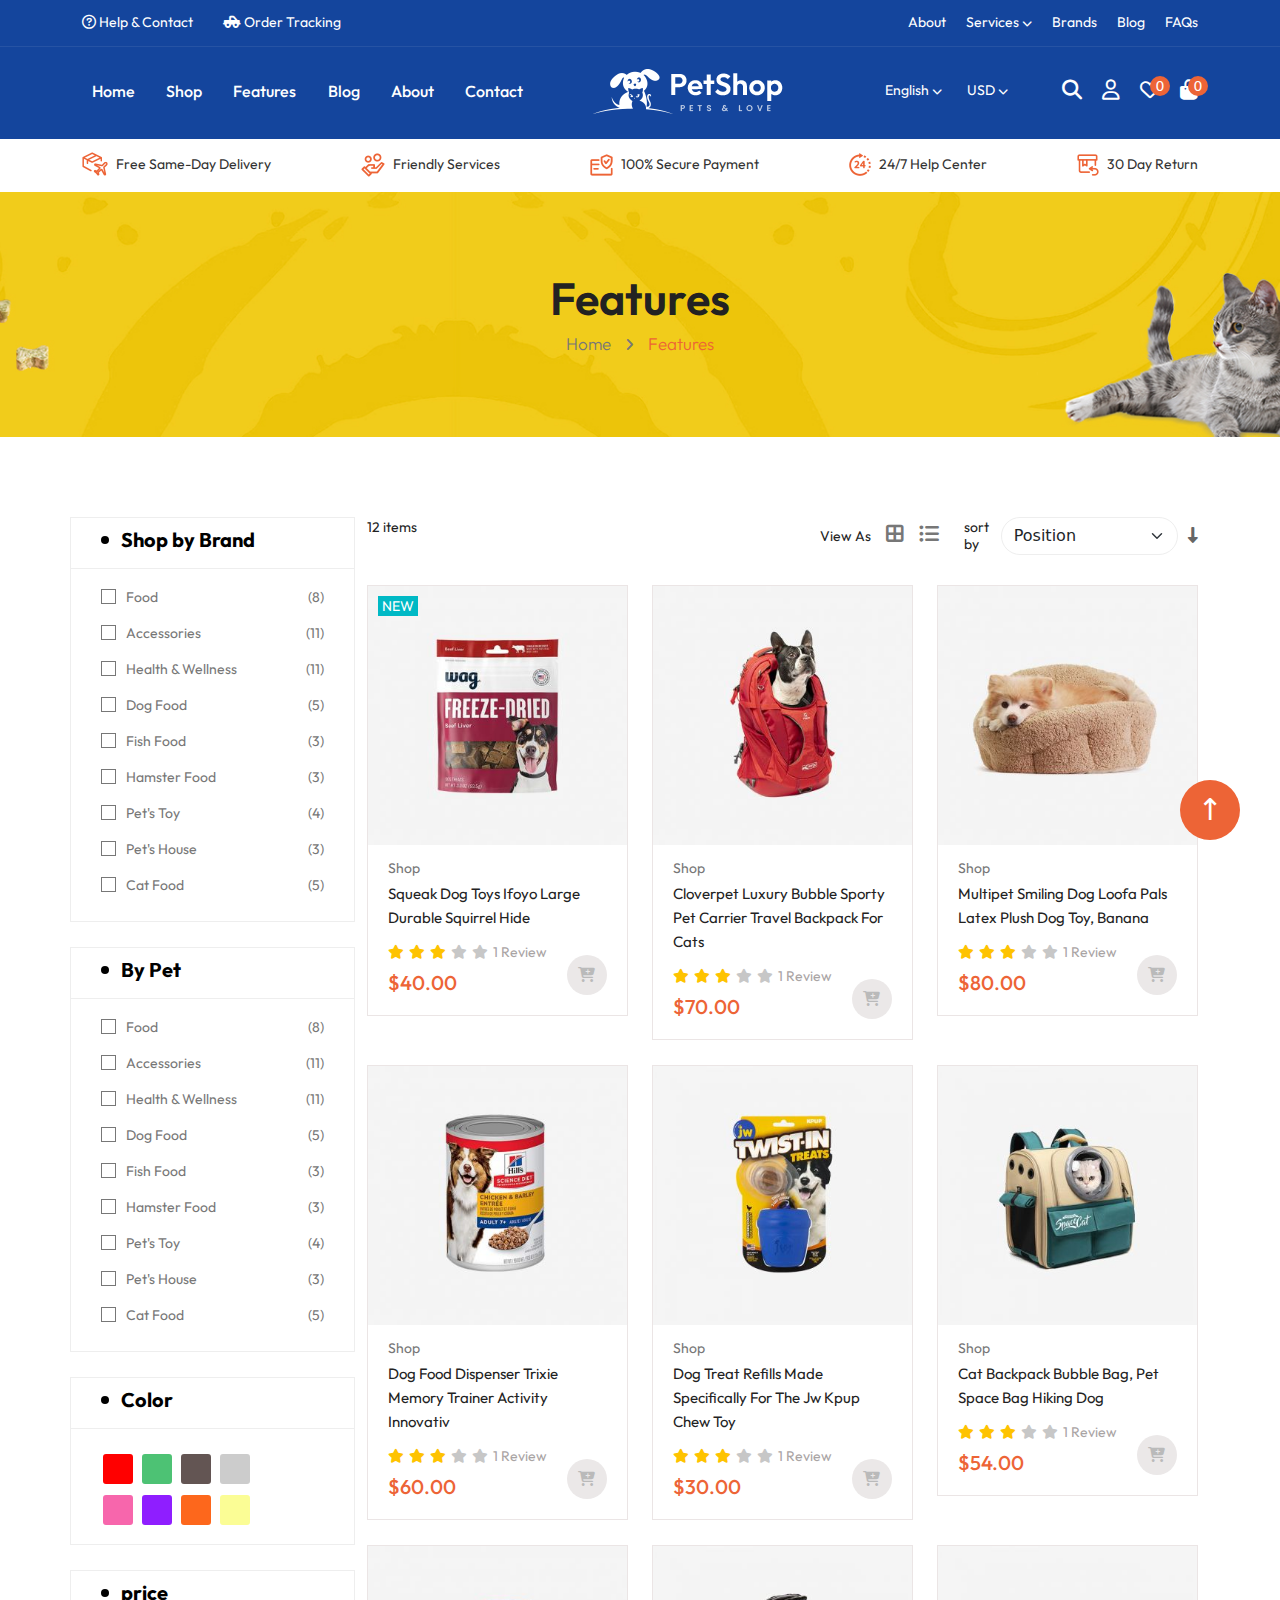
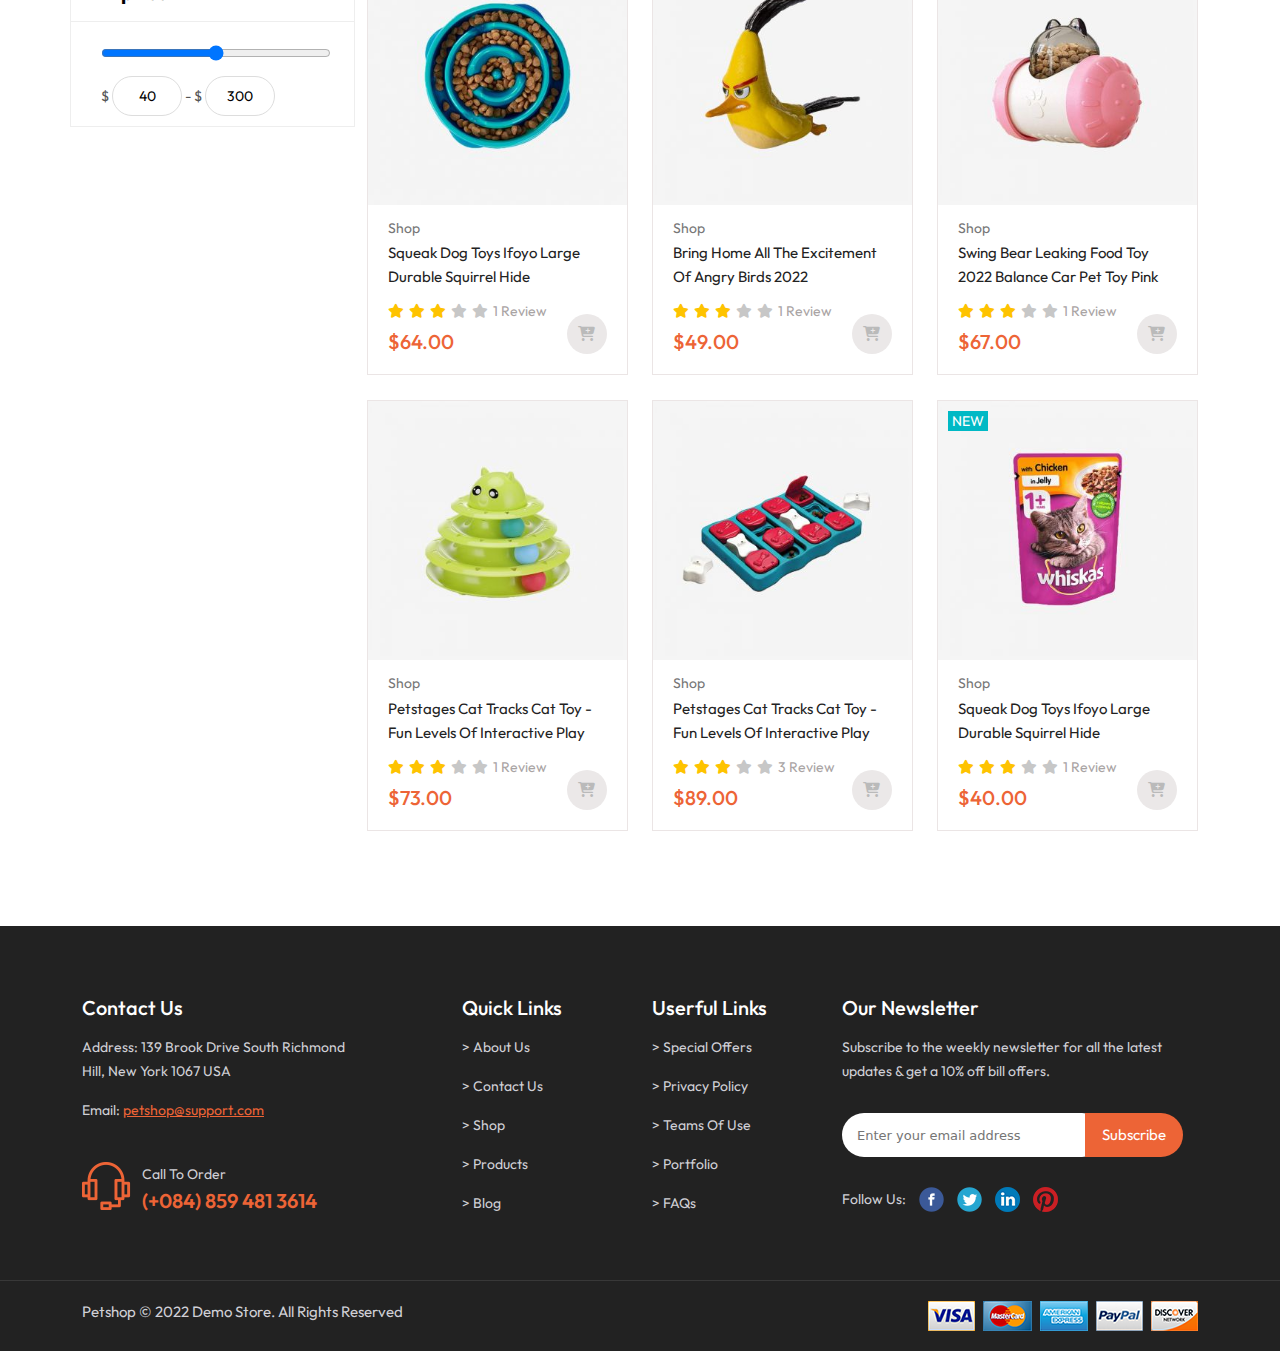
<file: Features.html>
<!DOCTYPE html>
<html lang="en">

<head>
    <meta charset="UTF-8">
    <meta http-equiv="X-UA-Compatible" content="IE=edge">
    <meta name="viewport" content="width=device-width, initial-scale=1.0">
    <title>Features</title>
    <link href="https://fonts.googleapis.com/css2?family=Outfit:wght@100;200;300;400;500;600;700;800;900&display=swap"
        rel="stylesheet">
    <link rel="stylesheet" href="./assets/css/bootstrap.min.css">
    <link rel="stylesheet" href="./assets/css/slick.css">
    <link rel="stylesheet" href="./assets/css/all.min.css">
    <link rel="stylesheet" href="./assets/css/style.css">
    <link rel="stylesheet" href="./assets/css/responsive.css">
</head>

<body>
    <!-- -------------------- header area start --------------------- -->
    <header id="header" class="d-none d-lg-block">
        <div class="header-top">
            <div class="container">
                <div class="row">
                    <div class="col-lg-6">
                        <div class="htop-left">
                            <ul class="d-flex">
                                <li><a href="contact.html"><i class="fa-regular fa-circle-question"></i> Help & Contact</a></li>

                                <li><a href="order_returns.html"><i class="fa-solid fa-truck-pickup"></i> Order Tracking</a></li>
                            </ul>
                        </div>
                    </div>
                    <div class="col-lg-6">
                        <div class="htop-right">
                            <ul class="d-flex justify-content-end">
                                <li><a href="aboutus.html">About</a></li>
                                <li><a href="index.html">Services <i class="fa-solid fa-chevron-down"></i></a>
                                    <ul class="serv">
                                        <li><a href="index.html">Pet traning</a></li>
                                        <li><a href="index.html">trauma treatment</a></li>
                                        <li><a href="index.html">vaccination</a></li>
                                        <li><a href="index.html">home care</a></li>
                                        <li><a href="index.html">surgery</a></li>
                                    </ul>
                                </li>
                                <li><a href="partner.html">Brands</a></li>
                                <li><a href="blog.html">Blog</a></li>
                                <li><a href="faqs.html">FAQs</a></li>
                            </ul>
                        </div>
                    </div>
                </div>
            </div>
        </div>
        <div class="header-middle">
            <div class="container">
                <div class="row" style="align-items: center;">
                    <div class="col-lg-5">
                        <div class="hm-left">
                            <ul>
                                <li><a class="bdr" href="index.html">Home</a></li>
                                <li class="menu_item"><a class="bdr" href="shop.html">Shop</a>
                                    <ul class="mymenu">
                                        <li>
                                            <div class="row">
                                                <div class="mega-col d-flex" style="justify-content: space-between;">
                                                    <div class="mega-menu-item" style="width: 220px;">
                                                        <ul class="megul" style="display: flex; flex-direction: column;">
                                                            <h2>Food</h2>
                                                            <li><a href="#">Dry Food</a></li>
                                                            <li><a href="#">Veterinary Diets</a></li>
                                                            <li><a href="#">Minimally Processed Dog</a></li>
                                                            <li><a href="#">Grain Free Food</a></li>
                                                            <li><a href="#">Human-Grade Food</a></li>
                                                            <li><a href="#">Puppy Food</a></li>
                                                            <li><a href="#">Fresh & Frozen Food</a></li>
                                                            <li><a href="#"> Dog Food Toppers</a></li>
                                                        </ul>
                                                    </div>
                                                    <div class="mega-menu-item" style="width: 220px;">
                                                        <ul class="megul" style="display: flex; flex-direction: column;">
                                                            <h2>Accessories</h2>
                                                            <li><a href="#">Supplies</a></li>
                                                            <li><a href="#">Clothes</a></li>
                                                            <li><a href="#">Beds</a></li>
                                                            <li><a href="#">Bowls & Feeders</a></li>
                                                            <li><a href="#">Cameras & Trackers</a></li>
                                                            <li><a href="#">Collars & Harnesses</a></li>
                                                            <li><a href="#">Crates & Kennels</a></li>
                                                            <li><a href="#"> Grooming</a></li>
                                                        </ul>
                                                    </div>
                                                    <div class="mega-menu-item" style="width: 220px;">
                                                        <ul class="megul" style="display: flex; flex-direction: column;">
                                                            <h2>Health & Wellness</h2>
                                                            <li><a href="#">Vitamins</a></li>
                                                            <li><a href="#">Supplements</a></li>
                                                            <li><a href="#">Flea & Tick</a></li>
                                                            <li><a href="#">Calming Aids</a></li>
                                                            <li><a href="#">Dental Care</a></li>
                                                            <li><a href="#">Pharmacy</a></li>
                                                            <li><a href="#">DNA Kits</a></li>
                                                            <li><a href="#">Dog Obesity</a></li>
                                                        </ul>
                                                    </div>
                                                    <div class="mega-menu-item" style="width: 220px;">
                                                        <ul class="megul" style="display: flex; flex-direction: column;">
                                                            <h2>Popular Brands</h2>
                                                            <li><a href="#">Salerock</a></li>
                                                            <li><a href="#">Colorvia</a></li>
                                                            <li><a href="#">Velotoyou</a></li>
                                                            <li><a href="#">Mayacache</a></li>
                                                            <li><a href="#">Callism</a></li>
                                                            <li><a href="#">Heavypay</a></li>
                                                            <li><a href="#">Appsportal</a></li>
                                                            <li><a href="#">Pandacc</a></li>
                                                        </ul>
                                                    </div>
                                                    <div class="mega-menu-item" style="width: 340px;">
                                                        <a href="#"> <img src="./assets/images/menu.jpg" class="w-100"
                                                                style="height: 280px; object-fit: cover;" alt=""></a>
                                                    </div>
                                                </div>
                                            </div>
                                        </li>
                                    </ul>
                                </li>
                                <li class="megamenu-item"><a class="bdr" href="#">Features</a>
                                    <ul class="megamenu">
                                        <li style="padding: 0;">
                                            <div class="row">
                                                <div class="megamenu-col d-flex"
                                                    style="justify-content: space-between;">
                                                    <div class="mgm-item">
                                                        <ul class="itmul">
                                                            <h2>Layouts</h2>
                                                            <li class="itmli"><a href="#">Home Demo 01</a></li>
                                                            <li><a href="#">RTL Demo</a></li>
                                                            <h2>Categories</h2>
                                                            <li><a href="#">Without Sidebar</a></li>
                                                            <li><a href="#">Left Sidebar</a></li>
                                                            <li><a href="#">Right Sidebar</a></li>
                                                        </ul>
                                                    </div>
                                                    <div class="mgm-item">
                                                        <ul class="itmul">
                                                            <h2>Product Pages</h2>
                                                            <li><a href="#">Without Sidebar</a></li>
                                                            <li><a href="#">Left Sidebar</a></li>
                                                            <li><a href="#">Right Sidebar</a></li>
                                                            <h2>Product Types</h2>
                                                            <li><a href="#">Simple Product</a></li>
                                                            <li><a href="#">Configurable Product</a></li>
                                                            <li><a href="#">Grouped Product</a></li>
                                                            <li><a href="#">Bundle Product</a></li>
                                                            <li><a href="#">Downloadable Product</a></li>
                                                        </ul>
                                                    </div>
                                                    <div class="mgm-item">
                                                        <ul class="itmul">
                                                            <h2>Blog Category Pages</h2>
                                                            <li><a href="#">Without Sidebar</a></li>
                                                            <li><a href="#">Left Sidebar</a></li>
                                                            <li><a href="#">Right Sidebar</a></li>
                                                            <h2>Blog Detail Pages</h2>
                                                            <li><a href="#">Without Sidebar</a></li>
                                                            <li><a href="#">Left Sidebar</a></li>
                                                            <li><a href="#">Right Sidebar</a></li>
                                                        </ul>
                                                    </div>
                                                    <div class="mgm-item">
                                                        <ul class="itmul">
                                                            <h2>Other Pages</h2>
                                                            <li><a href="#">About Us</a></li>
                                                            <li><a href="#">Contact Us</a></li>
                                                            <li><a href="#">FAQs</a></li>
                                                            <li><a href="#">Partner</a></li>
                                                            <li><a href="#">404 Page</a></li>
                                                            <li><a href="#">Brands - Manufactures</a></li>
                                                            <li><a href="#">Best Sellers</a></li>
                                                            <li><a href="#">New Arrivals</a></li>
                                                            <li><a href="#">Under Price $400</a></li>
                                                        </ul>
                                                    </div>
                                                </div>
                                            </div>
                                        </li>
                                    </ul>
                                </li>
                                <li><a class="bdr" href="blog.html">Blog</a></li>
                                <li><a class="bdr" href="aboutus.html">About</a></li>
                                <li><a class="bdr" href="contact.html">Contact</a></li>
                            </ul>
                        </div>
                    </div>
                    <div class="col-lg-3">
                        <div class="head-logo text-center"><a href="#"> <img src="./assets/images/logo-mobile.png" alt=""></a> </div>
                    </div>
                    <div class="col-lg-4">
                        <div class="hm-right">
                            <div class="row">
                                <div class="col-lg-6">
                                    <div class="hmr-left">
                                        <ul class="d-flex justify-content-end">
                                            <li>English <i class="fa-solid fa-chevron-down"></i>
                                                <ul class="language">
                                                    <li>Arabic - RTL</li>
                                                </ul>
                                            </li>
                                            <li>USD <i class="fa-solid fa-chevron-down"></i>
                                                <ul class="money">
                                                    <li class="usd">EUR-Euro</li>
                                                </ul>
                                            </li>
                                        </ul>
                                    </div>
                                </div>
                                <div class="col-lg-6">
                                    <div class="hmr-right">
                                        <ul class="d-flex justify-content-end">
                                            <li><a href="#"><i class="fa-solid fa-magnifying-glass"></i></a>
                                                <ul class="inpo">
                                                    <li class="inform">
                                                        <form>
                                                            <input type="search" placeholder="Enter your Kyeword..">
                                                        </form>
                                                    </li>
                                                </ul>
                                            </li>
                                            <li><a href="#"><i class="fa-regular fa-user"></i></a>
                                                <ul class="sin">
                                                    <li class="reg-cust-show">sign in</li>
                                                    <li class="log-frm-show">register</li>
                                                </ul>
                                            </li>
                                            <li><a href="customerlogin.html"><i class="fa-regular fa-heart"></i> <span>0</span></a>
                                                <ul class="wis">
                                                    <li>Wishlist</li>
                                                </ul>
                                            </li>
                                            <li><a href="#"><i class="fa-solid fa-bag-shopping"></i> <span>0</span></a>
                                                <div class="cart-item">
                                                    <p>You have no item in your shopping cart.</p>
                                                </div>
                                            </li>
                                        </ul>
                                    </div>
                                </div>
                            </div>
                        </div>
                    </div>
                </div>
            </div>
        </div>
        <div class="header-bottom">
            <div class="container">
                <div class="row">
                    <div class="col-lg-12">
                        <ul>
                            <li><a href="#"> <img src="./assets/images/icon-1.png" alt="icon"> Free Same-Day Delivery</a></li>
                            <li><a href="#"> <img src="./assets/images/icon-2.png" alt="icon"> Friendly Services</a></li>
                            <li><a href="#"> <img src="./assets/images/icon-3.png" alt="icon"> 100% Secure Payment</a></li>
                            <li><a href="#"> <img src="./assets/images/icon-4.png" alt="icon"> 24/7 Help Center</a></li>
                            <li><a href="#"> <img src="./assets/images/icon-5.png" alt="icon"> 30 Day Return</a></li>
                        </ul>
                    </div>
                </div>
            </div>
        </div>
    </header>

    <!-- -------------------- header area end --------------------- -->

        

    <!-- ------------------- Responsive header area start --------------------->
    <div id="responsive-header" class="d-block d-lg-none">
        <div class="container">
            <div class="res-head-row">
                    <div class="res-head-icon">
                        <i class="fa-solid fa-bars mobile-nav-show"></i>
                    </div>
                    <div class="res-head-logo text-center">
                       <a href="index.html"> <img src="./assets/images/logo-mobile.png" alt="logo-mobile"></a>
                </div>
                    <div class="res-head-cart">
                        <i class="fa-solid fa-cart-plus res-shop-cart-show"></i>
                        <div class="res-cart-item">
                            <p>You have no item in your shopping cart.</p>
                            <i class="fa-solid fa-xmark rcart_hide"></i> 
                        </div>
                </div>
            </div>
            <div class="res-header-input">
                <input type="text" placeholder="Enter your kyeword...">
                <i class="fa-solid fa-magnifying-glass"></i>
            </div>
        </div>
    </div>
    <!-- ------------------- Responsive header area end --------------------->

    <!-- ------------------- Responsive navpage area start --------------------->
    <div class="mobile-navpage d-block d-lg-none">
        <div class="mnavpage-area">
            <div class="mobile-navpage-head">
                <div class="container">
                    <div class="row">
                        <div class="col-4">
                            <div class="mnavpage-avatar">
                                <img src="./assets/images/user.png" alt="user">
                            </div>
                        </div>
                        <div class="col-8" style="padding: 0;">
                            <div class="mnavpage-text">
                                <h4>Welcome!</h4>
                                <span><a class="reg-cust-show" href="#">Sign In</a> / <a class="log-frm-show" href="#">Register</a></span>
                                <i class="fa-solid fa-xmark mobile-nav-hide"></i>
                            </div>
                        </div>
                    </div>
                </div>
            </div>
          <div class="mobile-navpage-wrapper">
            <div class="container">
                <ul class="mobile-navpage-body">
                    <li><a href="index.html">Home</a></li>
                    <li class="mobile-dropdown-item"><a href="shop.html">shop</a><i class="fa-solid fa-angle-down ms-drop-show"></i> <i class="fa-solid fa-angle-up dropdown-icon-up"></i>
                    <div class="mobile-dropdown-shop">
                        <ul class="mo-megamenu">
                            <h5>Food</h5>
                            <li><a href="#">Dry Food</a></li>
                            <li><a href="#">Wet Food</a></li>
                            <li><a href="#">Veterinary Diets</a></li>
                            <li><a href="#">Minimally Processed Dog </a></li>
                            <li><a href="#">Grain Free Food</a></li>
                            <li><a href="#">Human-Grade Food</a></li>
                            <li><a href="#">Puppy Food</a></li>
                            <li><a href="#">Fresh & Frozen Food</a></li>
                            <li><a href="#">Dog Food Toppers</a></li>
                        </ul>
                        <ul class="mo-megamenu">
                            <h5>Accessories</h5>
                            <li><a href="#">Supplies</a></li>
                            <li><a href="#">Clothes</a></li>
                            <li><a href="#">Beds</a></li>
                            <li><a href="#">Bowls & Feeders</a></li>
                            <li><a href="#">Cameras & Trackers</a></li>
                            <li><a href="#">Collars & Harnesses</a></li>
                            <li><a href="#">Crates & Kennels</a></li>
                            <li><a href="#">Grooming</a></li>
                            <li><a href="#">Toys</a></li>
                        </ul>
                        <ul class="mo-megamenu">
                            <h5>Health & Wellness</h5>
                            <li><a href="#">Vitamins</a></li>
                            <li><a href="#">Supplements</a></li>
                            <li><a href="#">Flea & Tick</a></li>
                            <li><a href="#">Calming Aids</a></li>
                            <li><a href="#">Dental Care</a></li>
                            <li><a href="#">Pharmacy</a></li>
                            <li><a href="#">DNA Kits</a></li>
                            <li><a href="#">Dog Obesity</a></li>
                            <li><a href="#">Petco Health Pillars</a></li>
                        </ul>
                        <ul class="mo-megamenu">
                            <h5>Popular Brands</h5>
                            <li><a href="#">Salerock</a></li>
                            <li><a href="#">Colorvia</a></li>
                            <li><a href="#">Velotoyou</a></li>
                            <li><a href="#">Mayacache</a></li>
                            <li><a href="#">Callism</a></li>
                            <li><a href="#">Heavypay</a></li>
                            <li><a href="#">Appsportal</a></li>
                            <li><a href="#">Pandacc</a></li>
                            <li><a href="#">View All Brands</a></li>
                            <li><a href="#"><img src="./assets/images/menu.jpg" class="w-100 img-fluid" alt="menu"></a></li>
                        </ul>
                    </div>
                    </li>
                    <li class="mobile-dropdown-item-feature"><a href="Features.html">features</a><i class="fa-solid fa-angle-down mf-drop-show"></i><i class="fa-solid fa-angle-up mf-drop-hide"></i>
                        <div class="mobile-dropdown-feature">
                            <ul class="mo-megamenu">
                                <h5>Layouts</h5>
                                <li><a href="#">Home Demo 01</a></li>
                                <li><a href="#">RTL Demo</a></li>
                            </ul>
                            <ul class="mo-megamenu">
                                <h5>Categories</h5>
                                <li><a href="#">Without Sidebar</a></li>
                                <li><a href="#">Left Sidebar</a></li>
                                <li><a href="#">Right Sidebar</a></li>
                            </ul>
                            <ul class="mo-megamenu">
                                <h5>Product Pages</h5>
                                <li><a href="#">Without Sidebar</a></li>
                                <li><a href="#">Left Sidebar</a></li>
                                <li><a href="#">right Sidebar</a></li>
                            </ul>
                            <ul class="mo-megamenu">
                                <h5>Product Types</h5>
                                <li><a href="#">Simple Product</a></li>
                                <li><a href="#">Configurable Product</a></li>
                                <li><a href="#">Grouped Product</a></li>
                                <li><a href="#">Bundle Product</a></li>
                                <li><a href="#">Downloadable Product</a></li>
                            </ul>
                            <ul class="mo-megamenu">
                                <h5>Blog Category Pages</h5>
                                <li><a href="#">Without Sidebar</a></li>
                                <li><a href="#">Left Sidebar</a></li>
                                <li><a href="#">Right Sidebar</a></li>
                                <li><a href="#">Blog Detail Pages</a></li>
                                <li><a href="#">Without Sidebar</a></li>
                                <li><a href="#">Left Sidebar</a></li>
                                <li><a href="#">Right Sidebar</a></li>
                            </ul>
                            <ul class="mo-megamenu">
                                <h5>Other Pages</h5>
                                <li><a href="aboutus.html">About Us</a></li>
                                <li><a href="contact.html">Contact Us</a></li>
                                <li><a href="faqs.html">FAQs</a></li>
                                <li><a href="partner.html">Partner</a></li>
                                <li><a href="#">404 Page</a></li>
                                <li><a href="#">Brands - Manufactures</a></li>
                                <li><a href="best-seller.html">Best Sellers</a></li>
                                <li><a href="#">New Arrivals</a></li>
                                <li><a href="#">Best Sellers</a></li>
                            </ul>
                        </div>
                    </li>
                    <li><a href="blog.html">blog</a></li>
                    <li><a href="aboutus.html">about</a></li>
                    <li><a href="contact.html">contact</a></li>
                </ul>
               </div>
          </div>
        </div>
    </div>
    <!-- ------------------- Responsive navpage area end --------------------->

        <!-- -------------------- Resister customer modal area start --------------------- -->
        <div class="reg-cust-modal">
            <div class="container">
                <div class="reg-cust-inner">
                    <div class="reg-cust-inner-title text-center">
                        <h3>Registered Customer</h3>
                    </div>
                    <div class="res-cust-form">
                        <label for="email">email</label> <br>
                        <input type="email">
                        <label for="email">password</label> <br>
                        <input type="password">
                        <button>SIGN IN</button>
                        <a href="#">Forgot your password?</a>
                        <p>Don't have an account?</p>
                        <div class="res-cust-sign">
                            <a class="log-cust-show" href="#">Sign up now</a>
                        </div>
                    </div>
                    <i class="fa-solid fa-xmark reg-cust-hide"></i>
                </div>
                <div class="log-cust-inner">
                    <div class="log-cust-inner-title text-center">
                        <h3>Create New Account</h3>
                    </div>
                    <div class="log-cust-form">
                        <label for="email">first name</label> <br>
                        <input type="email">
                        <label for="email">last name</label> <br>
                        <input type="password">
                        <label for="email">email</label> <br>
                        <input type="email">
                        <label for="email">password</label> <br>
                        <input type="password">
                        <label for="email">confirm password</label> <br>
                        <input type="password">
                        <button>REGISTER</button>
                        <div class="log-cust-sign">
                            <a href="#" class="log-cust-hide">Go To Login</a>
                        </div>
                    </div>
                    <i class="fa-solid fa-xmark login-cust-hide"></i>
                </div>
            </div>
        </div>
        <!-- -------------------- Resister customer modal area end --------------------- -->

    <!-- -------------------- breadcumb area start --------------------- -->
    <section id="breadcum" style="background: url(./assets/images/bg-breadcrumbs.jpg) no-repeat center/cover; padding: 80px 0;">
        <div class="container">
            <div class="bread-text text-center">
                <h1>Features</h1>
                <span><a href="index.html">Home</a> <i class="fa-solid fa-angle-right"></i> Features</span>
            </div>
        </div>
    </section>
    <!-- -------------------- breadcumb area end --------------------- -->

    <section id="Features">
        <div class="container">
            <div class="Features-area">
                <div class="row">
                    <div class="col-lg-3">
                       <div class="res-feature-area-left">
                        <div class="farea-left">
                            <div class="feat-icon d-block d-lg-none">
                                <i class="fa-solid fa-xmark lfeat-area-rmv"></i>
                            </div>
                            <div class="row">
                             <div class="sbb">
                                 <div class="sbb-head">
                                  <h2>Shop by Brand</h2>
                                 </div>
                                  <ul class="sbb-item">
                                      <li><a href="#"><p>food</p> <span>(8)</span></a></li>
                                      <li><a href="#"><p>accessories</p> <span>(11)</span></a></li>
                                      <li><a href="#"><p>health & Wellness</p> <span>(11)</span></a></li>
                                      <li><a href="#"><p>dog Food</p> <span>(5)</span></a></li>
                                      <li><a href="#"><p>fish Food </p><span>(3)</span></a></li>
                                      <li><a href="#"><p>hamster Food</p> <span>(3)</span></a></li>
                                      <li><a href="#"><p>Pet's Toy</p> <span>(4)</span></a></li>
                                      <li><a href="#"><p>Pet's house</p><span>(3)</span></a></li>
                                      <li><a href="#"><p>cat Food </p><span>(5)</span></a></li>
                                  </ul>
                              </div>
                             <div class="pet">
                                 <div class="pet-head">
                                  <h2>By Pet</h2>
                                 </div>
                                  <ul class="pet-item">
                                      <li><a href="#"><p>food</p> <span>(8)</span></a></li>
                                      <li><a href="#"><p>accessories</p> <span>(11)</span></a></li>
                                      <li><a href="#"><p>health & Wellness</p> <span>(11)</span></a></li>
                                      <li><a href="#"><p>dog Food</p> <span>(5)</span></a></li>
                                      <li><a href="#"><p>fish Food </p><span>(3)</span></a></li>
                                      <li><a href="#"><p>hamster Food</p> <span>(3)</span></a></li>
                                      <li><a href="#"><p>Pet's Toy</p> <span>(4)</span></a></li>
                                      <li><a href="#"><p>Pet's house</p><span>(3)</span></a></li>
                                      <li><a href="#"><p>cat Food </p><span>(5)</span></a></li>
                                  </ul>
                              </div>
                             <div class="color">
                                 <div class="color-head">
                                  <h2>Color</h2>
                                 </div>
                                 <div class="color-item">
                                     <span class="red"></span>
                                     <span class="green"></span>
                                     <span class="coclate"></span>
                                     <span class="ash"></span>
                                     <span class="pink"></span>
                                     <span class="blue"></span>
                                     <span class="orange"></span>
                                     <span class="yellow"></span>
                                 </div>
                              </div>
                             <div class="price">
                                 <div class="price-head">
                                  <h2>price</h2>
                                 </div>
                                 <div class="price-range">
                                   <div class="bar">
                                     <input type="range">
                                   </div>
                                   <div class="pinput">
                                     <span>$ <input value="40" type="text"> - </span>
                                     <span>$ <input value="300" type="text"></span>
                                   </div>
                                 </div>
                              </div>
                            </div>
                         </div>
                       </div>
                    </div>
                    <div class="col-lg-9">
                        <div class="farea-right">
                            <div class="fright-head">
                                <div class="row">
                                    <div class="col-4 col-lg-2">
                                        <div class="srhl">
                                            <p class="d-none d-lg-block">12 items</p>
                                            <a class="d-block d-lg-none lfeat-area-show" href="#"><i class="fa-solid fa-filter"></i></a>
                                        </div>
                                    </div>
                                    <div class="col-8 col-lg-10">
                                        <div class="srhr d-flex" style="justify-content: flex-end; align-items: center;">
                                          <div class="view d-none d-lg-block">
                                            <p>view as</p>
                                          </div>
                                          <div class="feat-view-icon d-none d-lg-block d-flex">
                                            <i id="rmvfeatureslist" class="fa-solid fa-border-all"></i>
                                            <i id="featureslist" class="fa-solid fa-list-ul"></i>
                                          </div>
                                          <div class="sort d-flex" style="align-items: center;">
                                            <h6>sort by</h6>
                                            <select class="form-select sorts" aria-label="Default select example">
                                                <option selected>Position</option>
                                                <option value="1">Position</option>
                                                <option value="2">Price</option>
                                                <option value="3">product Name</option>
                                              </select>
                                              <a href="#"><i class="fa-solid fa-down-long"></i></a>
                                          </div>
                                        </div>
                                    </div>
                                </div>
                            </div>
                            <div class="features-item">
                                <div class="row">
                                    <div class="col-6 col-md-4 col-lg-4">
                                        <div class="list-item-inner">
                                            <div class="item-img">
                                                <img src="./assets/images/sellingitem1.jpg" class="w-100 img-fluid" alt="sellingitem1">
                                                <div class="item-icon">
                                                    <ul>
                                                        <li><a href="#"><i class="fa-regular fa-heart"></i></a></li>
                                                        <li><a href="#"><i class="fa-solid fa-code-compare"></i></a></li>
                                                        <li><a href="#"><i class="fa-solid fa-magnifying-glass"></i></a></li>
                                                    </ul>
                                                </div>
                                            </div>
                                            <div class="item-text">
                                                <h5>Shop</h5>
                                                <h6>Squeak Dog Toys Ifoyo Large Durable Squirrel Hide</h6>
                                                <div class="review">
                                                    <i class="fa-solid fa-star"></i>
                                                    <i class="fa-solid fa-star"></i>
                                                    <i class="fa-solid fa-star"></i>
                                                    <i class="fa-solid fa-star cfade"></i>
                                                    <i class="fa-solid fa-star cfade"></i>
                                                    <a href="#">1 Review</a>
                                                </div>
                                                <div class="item-price">
                                                    <h4>$40.00</h4>
                                                </div>
                                            </div>
                                            <div class="item-cart">
                                                <a href="#"><i class="fa-solid fa-cart-plus"></i></a>
                                            </div>
                                            <div class="new">
                                                <p>NEW</p>
                                            </div>
                                        </div>
                                    </div>
                                    <div class="col-6 col-md-4 col-lg-4">
                                        <div class="list-item-inner">
                                            <div class="item-img">
                                                <img src="./assets/images/sellingitem2.jpg" class="w-100 img-fluid" alt="sellingitem2">
                                                <div class="item-icon">
                                                    <ul>
                                                        <li><a href="#"><i class="fa-regular fa-heart"></i></a></li>
                                                        <li><a href="#"><i class="fa-solid fa-code-compare"></i></a></li>
                                                        <li><a href="#"><i class="fa-solid fa-magnifying-glass"></i></a></li>
                                                    </ul>
                                                </div>
                                            </div>
                                            <div class="item-text">
                                                <h5>Shop</h5>
                                                <h6>Cloverpet Luxury Bubble Sporty Pet Carrier Travel Backpack For Cats</h6>
                                                <div class="review">
                                                    <i class="fa-solid fa-star"></i>
                                                    <i class="fa-solid fa-star"></i>
                                                    <i class="fa-solid fa-star"></i>
                                                    <i class="fa-solid fa-star cfade"></i>
                                                    <i class="fa-solid fa-star cfade"></i>
                                                    <a href="#">1 Review</a>
                                                </div>
                                                <div class="item-price">
                                                    <h4>$70.00</h4>
                                                </div>
                                            </div>
                                            <div class="item-cart">
                                                <a href="#"><i class="fa-solid fa-cart-plus"></i></a>
                                            </div>
                                        </div>
                                    </div>
                                    <div class="col-6 col-md-4 col-lg-4">
                                        <div class="list-item-inner">
                                            <div class="item-img">
                                                <img src="./assets/images/sellingitem3.jpg" class="w-100 img-fluid" alt="sellingitem3">
                                                <div class="item-icon">
                                                    <ul>
                                                        <li><a href="#"><i class="fa-regular fa-heart"></i></a></li>
                                                        <li><a href="#"><i class="fa-solid fa-code-compare"></i></a></li>
                                                        <li><a href="#"><i class="fa-solid fa-magnifying-glass"></i></a></li>
                                                    </ul>
                                                </div>
                                            </div>
                                            <div class="item-text">
                                                <h5>Shop</h5>
                                                <h6>Multipet Smiling Dog Loofa Pals Latex Plush Dog Toy, Banana</h6>
                                                <div class="review">
                                                    <i class="fa-solid fa-star"></i>
                                                    <i class="fa-solid fa-star"></i>
                                                    <i class="fa-solid fa-star"></i>
                                                    <i class="fa-solid fa-star cfade"></i>
                                                    <i class="fa-solid fa-star cfade"></i>
                                                    <a href="#">1 Review</a>
                                                </div>
                                                <div class="item-price">
                                                    <h4>$80.00</h4>
                                                </div>
                                            </div>
                                            <div class="item-cart">
                                                <a href="#"><i class="fa-solid fa-cart-plus"></i></a>
                                            </div>
                                           
                                        </div>
                                    </div>
                                    <div class="col-6 col-md-4 col-lg-4">
                                        <div class="list-item-inner">
                                            <div class="item-img">
                                                <img src="./assets/images/sellingitem4.jpg" class="w-100 img-fluid" alt="sellingitem4">
                                                <div class="item-icon">
                                                    <ul>
                                                        <li><a href="#"><i class="fa-regular fa-heart"></i></a></li>
                                                        <li><a href="#"><i class="fa-solid fa-code-compare"></i></a></li>
                                                        <li><a href="#"><i class="fa-solid fa-magnifying-glass"></i></a></li>
                                                    </ul>
                                                </div>
                                            </div>
                                            <div class="item-text">
                                                <h5>Shop</h5>
                                                <h6>Dog Food Dispenser Trixie Memory Trainer Activity Innovativ</h6>
                                                <div class="review">
                                                    <i class="fa-solid fa-star"></i>
                                                    <i class="fa-solid fa-star"></i>
                                                    <i class="fa-solid fa-star"></i>
                                                    <i class="fa-solid fa-star cfade"></i>
                                                    <i class="fa-solid fa-star cfade"></i>
                                                    <a href="#">1 Review</a>
                                                </div>
                                                <div class="item-price">
                                                    <h4>$60.00</h4>
                                                </div>
                                            </div>
                                            <div class="item-cart">
                                                <a href="#"><i class="fa-solid fa-cart-plus"></i></a>
                                            </div>
                                        </div>
                                    </div>
                                    <div class="col-6 col-md-4 col-lg-4">
                                        <div class="list-item-inner">
                                            <div class="item-img">
                                                <img src="./assets/images/sellingitem5.jpg" class="w-100 img-fluid" alt="sellingitem5">
                                                <div class="item-icon">
                                                    <ul>
                                                        <li><a href="#"><i class="fa-regular fa-heart"></i></a></li>
                                                        <li><a href="#"><i class="fa-solid fa-code-compare"></i></a></li>
                                                        <li><a href="#"><i class="fa-solid fa-magnifying-glass"></i></a></li>
                                                    </ul>
                                                </div>
                                            </div>
                                            <div class="item-text">
                                                <h5>Shop</h5>
                                                <h6>Dog Treat Refills Made Specifically For The Jw Kpup Chew Toy</h6>
                                                <div class="review">
                                                    <i class="fa-solid fa-star"></i>
                                                    <i class="fa-solid fa-star"></i>
                                                    <i class="fa-solid fa-star"></i>
                                                    <i class="fa-solid fa-star cfade"></i>
                                                    <i class="fa-solid fa-star cfade"></i>
                                                    <a href="#">1 Review</a>
                                                </div>
                                                <div class="item-price">
                                                    <h4>$30.00</h4>
                                                </div>
                                            </div>
                                            <div class="item-cart">
                                                <a href="#"><i class="fa-solid fa-cart-plus"></i></a>
                                            </div>
                                         
                                        </div>
                                    </div>
                                    <div class="col-6 col-md-4 col-lg-4">
                                        <div class="list-item-inner">
                                            <div class="item-img">
                                                <img src="./assets/images/sellingitem6.jpg" class="w-100 img-fluid" alt="sellingitem6">
                                                <div class="item-icon">
                                                    <ul>
                                                        <li><a href="#"><i class="fa-regular fa-heart"></i></a></li>
                                                        <li><a href="#"><i class="fa-solid fa-code-compare"></i></a></li>
                                                        <li><a href="#"><i class="fa-solid fa-magnifying-glass"></i></a></li>
                                                    </ul>
                                                </div>
                                            </div>
                                            <div class="item-text">
                                                <h5>Shop</h5>
                                                <h6>Cat Backpack Bubble Bag, Pet Space Bag Hiking Dog</h6>
                                                <div class="review">
                                                    <i class="fa-solid fa-star"></i>
                                                    <i class="fa-solid fa-star"></i>
                                                    <i class="fa-solid fa-star"></i>
                                                    <i class="fa-solid fa-star cfade"></i>
                                                    <i class="fa-solid fa-star cfade"></i>
                                                    <a href="#">1 Review</a>
                                                </div>
                                                <div class="item-price">
                                                    <h4>$54.00</h4>
                                                </div>
                                            </div>
                                            <div class="item-cart">
                                                <a href="#"><i class="fa-solid fa-cart-plus"></i></a>
                                            </div>
                                          
                                        </div>
                                    </div>
                                    <div class="col-6 col-md-4 col-lg-4">
                                        <div class="list-item-inner">
                                            <div class="item-img">
                                                <img src="./assets/images/sellingitem7.jpg" class="w-100 img-fluid" alt="sellingitem7">
                                                <div class="item-icon">
                                                    <ul>
                                                        <li><a href="#"><i class="fa-regular fa-heart"></i></a></li>
                                                        <li><a href="#"><i class="fa-solid fa-code-compare"></i></a></li>
                                                        <li><a href="#"><i class="fa-solid fa-magnifying-glass"></i></a></li>
                                                    </ul>
                                                </div>
                                            </div>
                                            <div class="item-text">
                                                <h5>Shop</h5>
                                                <h6>Squeak Dog Toys Ifoyo Large Durable Squirrel Hide</h6>
                                                <div class="review">
                                                    <i class="fa-solid fa-star"></i>
                                                    <i class="fa-solid fa-star"></i>
                                                    <i class="fa-solid fa-star"></i>
                                                    <i class="fa-solid fa-star cfade"></i>
                                                    <i class="fa-solid fa-star cfade"></i>
                                                    <a href="#">1 Review</a>
                                                </div>
                                                <div class="item-price">
                                                    <h4>$64.00</h4>
                                                </div>
                                            </div>
                                            <div class="item-cart">
                                                <a href="#"><i class="fa-solid fa-cart-plus"></i></a>
                                            </div>
                                           
                                        </div>
                                    </div>
                                    <div class="col-6 col-md-4 col-lg-4">
                                        <div class="list-item-inner">
                                            <div class="item-img">
                                                <img src="./assets/images/sellingitem9.jpg" class="w-100 img-fluid" alt="sellingitem9">
                                                <div class="item-icon">
                                                    <ul>
                                                        <li><a href="#"><i class="fa-regular fa-heart"></i></a></li>
                                                        <li><a href="#"><i class="fa-solid fa-code-compare"></i></a></li>
                                                        <li><a href="#"><i class="fa-solid fa-magnifying-glass"></i></a></li>
                                                    </ul>
                                                </div>
                                            </div>
                                            <div class="item-text">
                                                <h5>Shop</h5>
                                                <h6>Bring Home All The Excitement Of Angry Birds 2022 </h6>
                                                <div class="review">
                                                    <i class="fa-solid fa-star"></i>
                                                    <i class="fa-solid fa-star"></i>
                                                    <i class="fa-solid fa-star"></i>
                                                    <i class="fa-solid fa-star cfade"></i>
                                                    <i class="fa-solid fa-star cfade"></i>
                                                    <a href="#">1 Review</a>
                                                </div>
                                                <div class="item-price">
                                                    <h4>$49.00</h4>
                                                </div>
                                            </div>
                                            <div class="item-cart">
                                                <a href="#"><i class="fa-solid fa-cart-plus"></i></a>
                                            </div>
                                    
                                        </div>
                                    </div>
                                    <div class="col-6 col-md-4 col-lg-4">
                                        <div class="list-item-inner">
                                            <div class="item-img">
                                                <img src="./assets/images/sellingitem10.jpg" class="w-100 img-fluid" alt="sellingitem10">
                                                <div class="item-icon">
                                                    <ul>
                                                        <li><a href="#"><i class="fa-regular fa-heart"></i></a></li>
                                                        <li><a href="#"><i class="fa-solid fa-code-compare"></i></a></li>
                                                        <li><a href="#"><i class="fa-solid fa-magnifying-glass"></i></a></li>
                                                    </ul>
                                                </div>
                                            </div>
                                            <div class="item-text">
                                                <h5>Shop</h5>
                                                <h6>Swing Bear Leaking Food Toy 2022 Balance Car Pet Toy Pink</h6>
                                                <div class="review">
                                                    <i class="fa-solid fa-star"></i>
                                                    <i class="fa-solid fa-star"></i>
                                                    <i class="fa-solid fa-star"></i>
                                                    <i class="fa-solid fa-star cfade"></i>
                                                    <i class="fa-solid fa-star cfade"></i>
                                                    <a href="#">1 Review</a>
                                                </div>
                                                <div class="item-price">
                                                    <h4>$67.00</h4>
                                                </div>
                                            </div>
                                            <div class="item-cart">
                                                <a href="#"><i class="fa-solid fa-cart-plus"></i></a>
                                            </div>
                                        </div>
                                    </div>
                                    <div class="col-6 col-md-4 col-lg-4">
                                        <div class="list-item-inner">
                                            <div class="item-img">
                                                <img src="./assets/images/sellingitem11.jpg" class="w-100 img-fluid" alt="sellingitem11">
                                                <div class="item-icon">
                                                    <ul>
                                                        <li><a href="#"><i class="fa-regular fa-heart"></i></a></li>
                                                        <li><a href="#"><i class="fa-solid fa-code-compare"></i></a></li>
                                                        <li><a href="#"><i class="fa-solid fa-magnifying-glass"></i></a></li>
                                                    </ul>
                                                </div>
                                            </div>
                                            <div class="item-text">
                                                <h5>Shop</h5>
                                                <h6>Petstages Cat Tracks Cat Toy - Fun Levels Of Interactive Play</h6>
                                                <div class="review">
                                                    <i class="fa-solid fa-star"></i>
                                                    <i class="fa-solid fa-star"></i>
                                                    <i class="fa-solid fa-star"></i>
                                                    <i class="fa-solid fa-star cfade"></i>
                                                    <i class="fa-solid fa-star cfade"></i>
                                                    <a href="#">1 Review</a>
                                                </div>
                                                <div class="item-price">
                                                    <h4>$73.00</h4>
                                                </div>
                                            </div>
                                            <div class="item-cart">
                                                <a href="#"><i class="fa-solid fa-cart-plus"></i></a>
                                            </div>
                                            
                                        </div>
                                    </div>
                                    <div class="col-6 col-md-4 col-lg-4">
                                        <div class="list-item-inner">
                                            <div class="item-img">
                                                <img src="./assets/images/sellingitem12.jpg" class="w-100 img-fluid" alt="sellingitem8">
                                                <div class="item-icon">
                                                    <ul>
                                                        <li><a href="#"><i class="fa-regular fa-heart"></i></a></li>
                                                        <li><a href="#"><i class="fa-solid fa-code-compare"></i></a></li>
                                                        <li><a href="#"><i class="fa-solid fa-magnifying-glass"></i></a></li>
                                                    </ul>
                                                </div>
                                            </div>
                                            <div class="item-text">
                                                <h5>Shop</h5>
                                                <h6>Petstages Cat Tracks Cat Toy - Fun Levels Of Interactive Play</h6>
                                                <div class="review">
                                                    <i class="fa-solid fa-star"></i>
                                                    <i class="fa-solid fa-star"></i>
                                                    <i class="fa-solid fa-star"></i>
                                                    <i class="fa-solid fa-star cfade"></i>
                                                    <i class="fa-solid fa-star cfade"></i>
                                                    <a href="#">3 Review</a>
                                                </div>
                                                <div class="item-price">
                                                    <h4>$89.00</h4>
                                                </div>
                                            </div>
                                            <div class="item-cart">
                                                <a href="#"><i class="fa-solid fa-cart-plus"></i></a>
                                            </div>
                                            
                                        </div>
                                    </div>
                                    <div class="col-6 col-md-4 col-lg-4">
                                        <div class="list-item-inner">
                                            <div class="item-img">
                                                <img src="./assets/images/sellingitem8.jpg" class="w-100 img-fluid" alt="sellingitem8">
                                                <div class="item-icon">
                                                    <ul>
                                                        <li><a href="#"><i class="fa-regular fa-heart"></i></a></li>
                                                        <li><a href="#"><i class="fa-solid fa-code-compare"></i></a></li>
                                                        <li><a href="#"><i class="fa-solid fa-magnifying-glass"></i></a></li>
                                                    </ul>
                                                </div>
                                            </div>
                                            <div class="item-text">
                                                <h5>Shop</h5>
                                                <h6>Squeak Dog Toys Ifoyo Large Durable Squirrel Hide</h6>
                                                <div class="review">
                                                    <i class="fa-solid fa-star"></i>
                                                    <i class="fa-solid fa-star"></i>
                                                    <i class="fa-solid fa-star"></i>
                                                    <i class="fa-solid fa-star cfade"></i>
                                                    <i class="fa-solid fa-star cfade"></i>
                                                    <a href="#">1 Review</a>
                                                </div>
                                                <div class="item-price">
                                                    <h4>$40.00</h4>
                                                </div>
                                            </div>
                                            <div class="item-cart">
                                                <a href="#"><i class="fa-solid fa-cart-plus"></i></a>
                                            </div>
                                            <div class="new">
                                                <p>NEW</p>
                                            </div>
                                        </div>
                                    </div>                      
                                </div>
                                
                            </div>
                            <div class="features-item-wrapper">
                                <div class="row features-product" style="align-items: center; border: 1px solid #eee; border-radius: 3px; padding: 10px 0; margin-bottom: 25px;">
                                    <div class="col-lg-4">
                                        <div class="features-item-img">
                                            <a href="#"><img src="./assets/images/sellingitem8.jpg" class="w-100 img-fluid" alt="sellingitem8"></a>
                                            <div class="new">
                                                <P>new</P>
                                            </div>
                                        </div>
                                    </div>
                                    <div class="col-lg-5">
                                        <div class="features-item-text">
                                            <div class="product-cat">
                                                <a href="#">Shop</a>
                                            </div>
                                            <div class="product-name">
                                                <a href="#">Yarrah Grain Free Cat Food Chicken. Grain-free Dry Food</a>
                                            </div>
                                            <div class="review-price">
                                                <i class="fa-solid fa-star"></i>
                                                <i class="fa-solid fa-star"></i>
                                                <i class="fa-solid fa-star"></i>
                                                <i class="fa-solid fa-star cfade"></i>
                                                <i class="fa-solid fa-star cfade"></i>
                                                <a href="#">1 Review</a>
                                                <p>$300.00</p>
                                            </div>
                                            <div class="product-description">
                                               <p>Replace your boring monochromatic tail lights with these bolt-on custom tail lights to give your vehicle an exclusive look like nothing else on the road. They stand out for...</p>
                                            </div>
                                        </div>
                                    </div>
                                    <div class="col-lg-3">
                                        <div class="product-cart-area text-center">
                                            <button>Add to Cart</button>
                                            <div class="wishlist-compare text-center">
                                                <a href="#"><i class="fa-regular fa-heart"></i> wishlist</a>
                                                <a href="#"><i class="fa-solid fa-code-compare"></i>Compare</a>
                                            </div>
                                        </div>
                                    </div>
                                </div>     
                                <div class="row features-product" style="align-items: center; border: 1px solid #eee; border-radius: 3px; padding: 10px 0; margin-bottom: 25px;">
                                    <div class="col-lg-4">
                                        <div class="features-item-img">
                                            <a href="#"><img src="./assets/images/sellingitem9.jpg" class="w-100 img-fluid" alt="sellingitem9"></a>
                                           
                                        </div>
                                    </div>
                                    <div class="col-lg-5">
                                        <div class="features-item-text">
                                            <div class="product-cat">
                                                <a href="#">Shop</a>
                                            </div>
                                            <div class="product-name">
                                                <a href="#">Bring Home All The Excitement Of Angry Birds 2022 </a>
                                            </div>
                                            <div class="review-price">
                                                <i class="fa-solid fa-star"></i>
                                                <i class="fa-solid fa-star"></i>
                                                <i class="fa-solid fa-star"></i>
                                                <i class="fa-solid fa-star cfade"></i>
                                                <i class="fa-solid fa-star cfade"></i>
                                                <a href="#">1 Review</a>
                                                <p>$45.00</p>
                                            </div>
                                            <div class="product-description">
                                               <p>Replace your boring monochromatic tail lights with these bolt-on custom tail lights to give your vehicle an exclusive look like nothing else on the road. They stand out for...</p>
                                            </div>
                                        </div>
                                    </div>
                                    <div class="col-lg-3">
                                        <div class="product-cart-area text-center">
                                            <button>Add to Cart</button>
                                            <div class="wishlist-compare text-center">
                                                <a href="#"><i class="fa-regular fa-heart"></i> wishlist</a>
                                                <a href="#"><i class="fa-solid fa-code-compare"></i>Compare</a>
                                            </div>
                                        </div>
                                    </div>
                                </div>     
                                <div class="row features-product" style="align-items: center; border: 1px solid #eee; border-radius: 3px; padding: 10px 0; margin-bottom: 25px;">
                                    <div class="col-lg-4">
                                        <div class="features-item-img">
                                            <a href="#"><img src="./assets/images/sellingitem10.jpg" class="w-100 img-fluid" alt="sellingitem10"></a>
                                            
                                        </div>
                                    </div>
                                    <div class="col-lg-5">
                                        <div class="features-item-text">
                                            <div class="product-cat">
                                                <a href="#">Shop</a>
                                            </div>
                                            <div class="product-name">
                                                <a href="#">Swing Bear Leaking Food Toy 2022 Balance Car Pet Toy Pink </a>
                                            </div>
                                            <div class="review-price">
                                                <i class="fa-solid fa-star"></i>
                                                <i class="fa-solid fa-star"></i>
                                                <i class="fa-solid fa-star"></i>
                                                <i class="fa-solid fa-star "></i>
                                                <i class="fa-solid fa-star "></i>
                                                <a href="#">4 Review</a>
                                                <p>$59.00</p>
                                            </div>
                                            <div class="product-description">
                                               <p>Replace your boring monochromatic tail lights with these bolt-on custom tail lights to give your vehicle an exclusive look like nothing else on the road. They stand out for...</p>
                                            </div>
                                        </div>
                                    </div>
                                    <div class="col-lg-3">
                                        <div class="product-cart-area text-center">
                                            <button>Add to Cart</button>
                                            <div class="wishlist-compare text-center">
                                                <a href="#"><i class="fa-regular fa-heart"></i> wishlist</a>
                                                <a href="#"><i class="fa-solid fa-code-compare"></i>Compare</a>
                                            </div>
                                        </div>
                                    </div>
                                </div>     
                                <div class="row features-product" style="align-items: center; border: 1px solid #eee; border-radius: 3px; padding: 10px 0; margin-bottom: 25px;">
                                    <div class="col-lg-4">
                                        <div class="features-item-img">
                                            <a href="#"><img src="./assets/images/sellingitem11.jpg" class="w-100 img-fluid" alt="sellingitem11"></a>
                                            
                                        </div>
                                    </div>
                                    <div class="col-lg-5">
                                        <div class="features-item-text">
                                            <div class="product-cat">
                                                <a href="#">Shop</a>
                                            </div>
                                            <div class="product-name">
                                                <a href="#"> Shop
                                                    Petstages Cat Tracks Cat Toy - Fun Levels Of Interactive Play</a>
                                            </div>
                                            <div class="review-price">
                                                <i class="fa-solid fa-star"></i>
                                                <i class="fa-solid fa-star"></i>
                                                <i class="fa-solid fa-star"></i>
                                                <i class="fa-solid fa-star cfade"></i>
                                                <i class="fa-solid fa-star cfade"></i>
                                                <a href="#">1 Review</a>
                                                <p>$80.00</p>
                                            </div>
                                            <div class="product-description">
                                               <p>Replace your boring monochromatic tail lights with these bolt-on custom tail lights to give your vehicle an exclusive look like nothing else on the road. They stand out for...</p>
                                            </div>
                                        </div>
                                    </div>
                                    <div class="col-lg-3">
                                        <div class="product-cart-area text-center">
                                            <button>Add to Cart</button>
                                            <div class="wishlist-compare text-center">
                                                <a href="#"><i class="fa-regular fa-heart"></i> wishlist</a>
                                                <a href="#"><i class="fa-solid fa-code-compare"></i>Compare</a>
                                            </div>
                                        </div>
                                    </div>
                                </div>     
                                <div class="row features-product" style="align-items: center; border: 1px solid #eee; border-radius: 3px; padding: 10px 0;
                                margin-bottom: 25px;">
                                    <div class="col-lg-4">
                                        <div class="features-item-img">
                                            <a href="#"><img src="./assets/images/sellingitem6.jpg" class="w-100 img-fluid" alt="sellingitem6"></a>
                                           
                                        </div>
                                    </div>
                                    <div class="col-lg-5">
                                        <div class="features-item-text">
                                            <div class="product-cat">
                                                <a href="#">Shop</a>
                                            </div>
                                            <div class="product-name">
                                                <a href="#">Cat Backpack Bubble Bag, Pet Space Bag Hiking Dog</a>
                                            </div>
                                            <div class="review-price">
                                                <i class="fa-solid fa-star"></i>
                                                <i class="fa-solid fa-star"></i>
                                                <i class="fa-solid fa-star"></i>
                                                <i class="fa-solid fa-star "></i>
                                                <i class="fa-solid fa-star "></i>
                                                <a href="#">5 Review</a>
                                                <p>$110.00</p>
                                            </div>
                                            <div class="product-description">
                                               <p>Replace your boring monochromatic tail lights with these bolt-on custom tail lights to give your vehicle an exclusive look like nothing else on the road. They stand out for...</p>
                                            </div>
                                        </div>
                                    </div>
                                    <div class="col-lg-3">
                                        <div class="product-cart-area text-center">
                                            <button>Add to Cart</button>
                                            <div class="wishlist-compare text-center">
                                                <a href="#"><i class="fa-regular fa-heart"></i> wishlist</a>
                                                <a href="#"><i class="fa-solid fa-code-compare"></i>Compare</a>
                                            </div>
                                        </div>
                                    </div>
                                </div>     
                                <div class="row features-product" style="align-items: center; border: 1px solid #eee; border-radius: 3px; padding: 10px 0; margin-bottom: 25px;">
                                    <div class="col-lg-4">
                                        <div class="features-item-img">
                                            <a href="#"><img src="./assets/images/sellingitem5.jpg" class="w-100 img-fluid" alt="sellingitem5"></a>
                                            
                                        </div>
                                    </div>
                                    <div class="col-lg-5">
                                        <div class="features-item-text">
                                            <div class="product-cat">
                                                <a href="#">Shop</a>
                                            </div>
                                            <div class="product-name">
                                                <a href="#">Dog Treat Refills Made Specifically For The Jw Kpup Chew Toy </a>
                                            </div>
                                            <div class="review-price">
                                                <i class="fa-solid fa-star"></i>
                                                <i class="fa-solid fa-star"></i>
                                                <i class="fa-solid fa-star"></i>
                                                <i class="fa-solid fa-star cfade"></i>
                                                <i class="fa-solid fa-star cfade"></i>
                                                <a href="#">1 Review</a>
                                                <p>$69.00</p>
                                            </div>
                                            <div class="product-description">
                                               <p>Replace your boring monochromatic tail lights with these bolt-on custom tail lights to give your vehicle an exclusive look like nothing else on the road. They stand out for...</p>
                                            </div>
                                        </div>
                                    </div>
                                    <div class="col-lg-3">
                                        <div class="product-cart-area text-center">
                                            <button>Add to Cart</button>
                                            <div class="wishlist-compare text-center">
                                                <a href="#"><i class="fa-regular fa-heart"></i> wishlist</a>
                                                <a href="#"><i class="fa-solid fa-code-compare"></i>Compare</a>
                                            </div>
                                        </div>
                                    </div>
                                </div>     
                                <div class="row features-product" style="align-items: center; border: 1px solid #eee; border-radius: 3px; padding: 10px 0; margin-bottom: 25px;">
                                    <div class="col-lg-4">
                                        <div class="features-item-img">
                                            <a href="#"><img src="./assets/images/sellingitem5.jpg" class="w-100 img-fluid" alt="sellingitem5"></a>
                                            
                                        </div>
                                    </div>
                                    <div class="col-lg-5">
                                        <div class="features-item-text">
                                            <div class="product-cat">
                                                <a href="#">Shop</a>
                                            </div>
                                            <div class="product-name">
                                                <a href="#">Dog Food Dispenser Trixie Memory Trainer Activity Innovativ </a>
                                            </div>
                                            <div class="review-price">
                                                <i class="fa-solid fa-star"></i>
                                                <i class="fa-solid fa-star"></i>
                                                <i class="fa-solid fa-star"></i>
                                                <i class="fa-solid fa-star"></i>
                                                <i class="fa-solid fa-star cfade"></i>
                                                <a href="#">3 Review</a>
                                                <p>$78.00</p>
                                            </div>
                                            <div class="product-description">
                                               <p>Replace your boring monochromatic tail lights with these bolt-on custom tail lights to give your vehicle an exclusive look like nothing else on the road. They stand out for...</p>
                                            </div>
                                        </div>
                                    </div>
                                    <div class="col-lg-3">
                                        <div class="product-cart-area text-center">
                                            <button>Add to Cart</button>
                                            <div class="wishlist-compare text-center">
                                                <a href="#"><i class="fa-regular fa-heart"></i> wishlist</a>
                                                <a href="#"><i class="fa-solid fa-code-compare"></i>Compare</a>
                                            </div>
                                        </div>
                                    </div>
                                </div>     
                                <div class="row features-product" style="align-items: center; border: 1px solid #eee; border-radius: 3px; padding: 10px 0; margin-bottom: 25px;">
                                    <div class="col-lg-4">
                                        <div class="features-item-img">
                                            <a href="#"><img src="./assets/images/sellingitem3.jpg" class="w-100 img-fluid" alt="sellingitem3"></a>
                                            <div class="new">
                                                <P>new</P>
                                            </div>
                                        </div>
                                    </div>
                                    <div class="col-lg-5">
                                        <div class="features-item-text">
                                            <div class="product-cat">
                                                <a href="#">Shop</a>
                                            </div>
                                            <div class="product-name">
                                                <a href="#">Multipet Smiling Dog Loofa Pals Latex Plush Dog Toy, Banana Shaped</a>
                                            </div>
                                            <div class="review-price">
                                                <i class="fa-solid fa-star"></i>
                                                <i class="fa-solid fa-star"></i>
                                                <i class="fa-solid fa-star"></i>
                                                <i class="fa-solid fa-star "></i>
                                                <i class="fa-solid fa-star "></i>
                                                <a href="#">7 Review</a>
                                                <p>$105.00</p>
                                            </div>
                                            <div class="product-description">
                                               <p>Replace your boring monochromatic tail lights with these bolt-on custom tail lights to give your vehicle an exclusive look like nothing else on the road. They stand out for...</p>
                                            </div>
                                        </div>
                                    </div>
                                    <div class="col-lg-3">
                                        <div class="product-cart-area text-center">
                                            <button>Add to Cart</button>
                                            <div class="wishlist-compare text-center">
                                                <a href="#"><i class="fa-regular fa-heart"></i> wishlist</a>
                                                <a href="#"><i class="fa-solid fa-code-compare"></i>Compare</a>
                                            </div>
                                        </div>
                                    </div>
                                </div>     
                                <div class="row features-product" style="align-items: center; border: 1px solid #eee; border-radius: 3px; padding: 10px 0; margin-bottom: 25px;">
                                    <div class="col-lg-4">
                                        <div class="features-item-img">
                                            <a href="#"><img src="./assets/images/sellingitem2.jpg" class="w-100 img-fluid" alt="sellingitem2"></a>
                                        
                                        </div>
                                    </div>
                                    <div class="col-lg-5">
                                        <div class="features-item-text">
                                            <div class="product-cat">
                                                <a href="#">Shop</a>
                                            </div>
                                            <div class="product-name">
                                                <a href="#">Cloverpet Luxury Bubble Sporty Pet Carrier Travel Backpack For Cats </a>
                                            </div>
                                            <div class="review-price">
                                                <i class="fa-solid fa-star"></i>
                                                <i class="fa-solid fa-star"></i>
                                                <i class="fa-solid fa-star"></i>
                                                <i class="fa-solid fa-star"></i>
                                                <i class="fa-solid fa-star cfade"></i>
                                                <a href="#">1 Review</a>
                                                <p>$75.00</p>
                                            </div>
                                            <div class="product-description">
                                               <p>Replace your boring monochromatic tail lights with these bolt-on custom tail lights to give your vehicle an exclusive look like nothing else on the road. They stand out for...</p>
                                            </div>
                                        </div>
                                    </div>
                                    <div class="col-lg-3">
                                        <div class="product-cart-area text-center">
                                            <button>Add to Cart</button>
                                            <div class="wishlist-compare text-center">
                                                <a href="#"><i class="fa-regular fa-heart"></i> wishlist</a>
                                                <a href="#"><i class="fa-solid fa-code-compare"></i>Compare</a>
                                            </div>
                                        </div>
                                    </div>
                                </div>     
                                <div class="row features-product" style="align-items: center; border: 1px solid #eee; border-radius: 3px; padding: 10px 0; margin-bottom: 25px;">
                                    <div class="col-lg-4">
                                        <div class="features-item-img">
                                            <a href="#"><img src="./assets/images/sellingitem1.jpg" class="w-100 img-fluid" alt="sellingitem1"></a>
                                           
                                        </div>
                                    </div>
                                    <div class="col-lg-5">
                                        <div class="features-item-text">
                                            <div class="product-cat">
                                                <a href="#">Shop</a>
                                            </div>
                                            <div class="product-name">
                                                <a href="#">Squeak Dog Toys Ifoyo Large Durable Squirrel Hide </a>
                                            </div>
                                            <div class="review-price">
                                                <i class="fa-solid fa-star"></i>
                                                <i class="fa-solid fa-star"></i>
                                                <i class="fa-solid fa-star"></i>
                                                <i class="fa-solid fa-star cfade"></i>
                                                <i class="fa-solid fa-star cfade"></i>
                                                <a href="#">1 Review</a>
                                                <p>$40.00</p>
                                            </div>
                                            <div class="product-description">
                                               <p>Replace your boring monochromatic tail lights with these bolt-on custom tail lights to give your vehicle an exclusive look like nothing else on the road. They stand out for...</p>
                                            </div>
                                        </div>
                                    </div>
                                    <div class="col-lg-3">
                                        <div class="product-cart-area text-center">
                                            <button>Add to Cart</button>
                                            <div class="wishlist-compare text-center">
                                                <a href="#"><i class="fa-regular fa-heart"></i> wishlist</a>
                                                <a href="#"><i class="fa-solid fa-code-compare"></i>Compare</a>
                                            </div>
                                        </div>
                                    </div>
                                </div>     
                                <div class="row features-product" style="align-items: center; border: 1px solid #eee; border-radius: 3px; padding: 10px 0;">
                                    <div class="col-lg-4">
                                        <div class="shop-item-img">
                                            <a href="#"><img src="./assets/images/sellingitem12.jpg" class="w-100 img-fluid" alt="sellingitem12"></a>
                                            
                                        </div>
                                    </div>
                                    <div class="col-lg-5">
                                        <div class="features-item-text">
                                            <div class="product-cat">
                                                <a href="#">Shop</a>
                                            </div>
                                            <div class="product-name">
                                                <a href="#">Dogs Food Puzzle Feeder Toys For IQ Training & Mental Enrichment </a>
                                            </div>
                                            <div class="review-price">
                                                <i class="fa-solid fa-star"></i>
                                                <i class="fa-solid fa-star"></i>
                                                <i class="fa-solid fa-star"></i>
                                                <i class="fa-solid fa-star "></i>
                                                <i class="fa-solid fa-star "></i>
                                                <a href="#">1 Review</a>
                                                <p>$65.00</p>
                                            </div>
                                            <div class="product-description">
                                               <p>Replace your boring monochromatic tail lights with these bolt-on custom tail lights to give your vehicle an exclusive look like nothing else on the road. They stand out for...</p>
                                            </div>
                                        </div>
                                    </div>
                                    <div class="col-lg-3">
                                        <div class="product-cart-area text-center">
                                            <button>Add to Cart</button>
                                            <div class="wishlist-compare text-center">
                                                <a href="#"><i class="fa-regular fa-heart"></i> wishlist</a>
                                                <a href="#"><i class="fa-solid fa-code-compare"></i>Compare</a>
                                            </div>
                                        </div>
                                    </div>
                                </div>     
                                <div class="row features-product" style="align-items: center; border: 1px solid #eee; border-radius: 3px; padding: 10px 0;">
                                    <div class="col-lg-4">
                                        <div class="features-item-img">
                                            <a href="#"><img src="./assets/images/sellingitem7.jpg" class="w-100 img-fluid" alt="sellingitem7"></a>
                                            <div class="new">
                                                <P>new</P>
                                            </div>
                                        </div>
                                    </div>
                                    <div class="col-lg-5">
                                        <div class="features-item-text">
                                            <div class="product-cat">
                                                <a href="#">Shop</a>
                                            </div>
                                            <div class="product-name">
                                                <a href="#">Moomin For Pets Food Bowl Blue S - The Official Moomin Shop </a>
                                            </div>
                                            <div class="review-price">
                                                <i class="fa-solid fa-star"></i>
                                                <i class="fa-solid fa-star"></i>
                                                <i class="fa-solid fa-star"></i>
                                                <i class="fa-solid fa-star "></i>
                                                <i class="fa-solid fa-star "></i>
                                                <a href="#">1 Review</a>
                                                <p>$150.00</p>
                                            </div>
                                            <div class="product-description">
                                               <p>Replace your boring monochromatic tail lights with these bolt-on custom tail lights to give your vehicle an exclusive look like nothing else on the road. They stand out for...</p>
                                            </div>
                                        </div>
                                    </div>
                                    <div class="col-lg-3">
                                        <div class="product-cart-area text-center">
                                            <button>Add to Cart</button>
                                            <div class="wishlist-compare text-center">
                                                <a href="#"><i class="fa-regular fa-heart"></i> wishlist</a>
                                                <a href="#"><i class="fa-solid fa-code-compare"></i>Compare</a>
                                            </div>
                                        </div>
                                    </div>
                                </div>     
                            </div>
                        </div>
                    </div>
                </div>
            </div>
        </div>
    </section>

    <!-- -------------------- footer area start ---------------------- -->
    <footer id="footer">
        <div class="container">
            <div class="footer-top">
                <div class="row">
                    <div class="col-md-6 col-lg-4">
                        <div class="fot-topl">
                            <h4>Contact Us</h4>
                            <p>Address: 139 Brook Drive South Richmond Hill, New York 1067 USA</p>
                            <div class="email">
                                <span>Email: <a href="#">petshop@support.com</a></span>
                            </div>
                            <div class="call">
                                <p>Call To Order</p>
                                <a href="tel:(+084) 859 481 3614">(+084) 859 481 3614</a>
                            </div>
                        </div>
                    </div>
                    <div class="col-6 col-md-3 col-lg-2">
                        <div class="quick">
                            <h4>Quick Links</h4>
                            <ul>
                                <li><a href="aboutus.html"> > about us </a></li>
                                <li><a href="contact.html"> > contact us</a></li>
                                <li><a href="shop.html"> > shop </a></li>
                                <li><a href="shop.html"> > products </a></li>
                                <li><a href="blog.html"> > blog </a></li>
                            </ul>
                        </div>
                    </div>
                    <div class="col-6 col-md-3 col-lg-2">
                        <div class="quick">
                            <h4>Userful Links</h4>
                            <ul>
                                <li><a href="#"> > Special Offers </a></li>
                                <li><a href="Privecy.html"> > Privacy Policy </a></li>
                                <li><a href="Privecy.html"> > Teams of Use </a></li>
                                <li><a href="aboutus.html"> > Portfolio </a></li>
                                <li><a href="faqs.html"> > FAQs </a></li>
                            </ul>
                        </div>
                    </div>
                    <div class="col-lg-4">
                        <div class="fot-topr">
                            <h4>Our Newsletter</h4>
                            <p>Subscribe to the weekly newsletter for all the latest updates & get a 10% off bill
                                offers.</p>
                            <div class="input">
                                <form>
                                    <input type="text" placeholder="Enter your email address">
                                    <button>Subscribe</button>
                                </form>
                            </div>
                            <div class="social-icon">
                                <span>Follow Us:</span>
                                <a href="#">
                                    <img src="./assets/images/social-1.png" alt="social">
                                </a>
                                <a href="#">
                                    <img src="./assets/images/social-2.png" alt="social">
                                </a>
                                <a href="#">
                                    <img src="./assets/images/social-3.png" alt="social">
                                </a>
                                <a href="#">
                                    <img src="./assets/images/social-4.png" alt="social">
                                </a>
                            </div>
                        </div>
                    </div>
                </div>
            </div>
        </div>
        <div class="footer-btm">
            <div class="container">
                <div class="row">
                    <div class="col-lg-6">
                        <div class="fot-btml">
                            <p>Petshop © 2022 Demo Store. All Rights Reserved</p>
                        </div>
                    </div>
                    <div class="col-lg-6">
                        <div class="fot-btmr text-end">
                            <img src="./assets/images/payment.png" alt="payment">
                        </div>
                    </div>
                </div>
            </div>
        </div>
    </footer>


    <div class="bttb">
        <h3>↑</h3>
    </div>
    <!-- -------------------- footer area end ---------------------- -->




    <script src="./assets/js/jquery-1.12.4.min.js"></script>
    <script src="./assets/js/slick.min.js"></script>
    <script src="./assets/js/bootstrap.bundle.min.js"></script>
    <script src="./assets/js/script.js"></script>

</body>

</html>
</file>
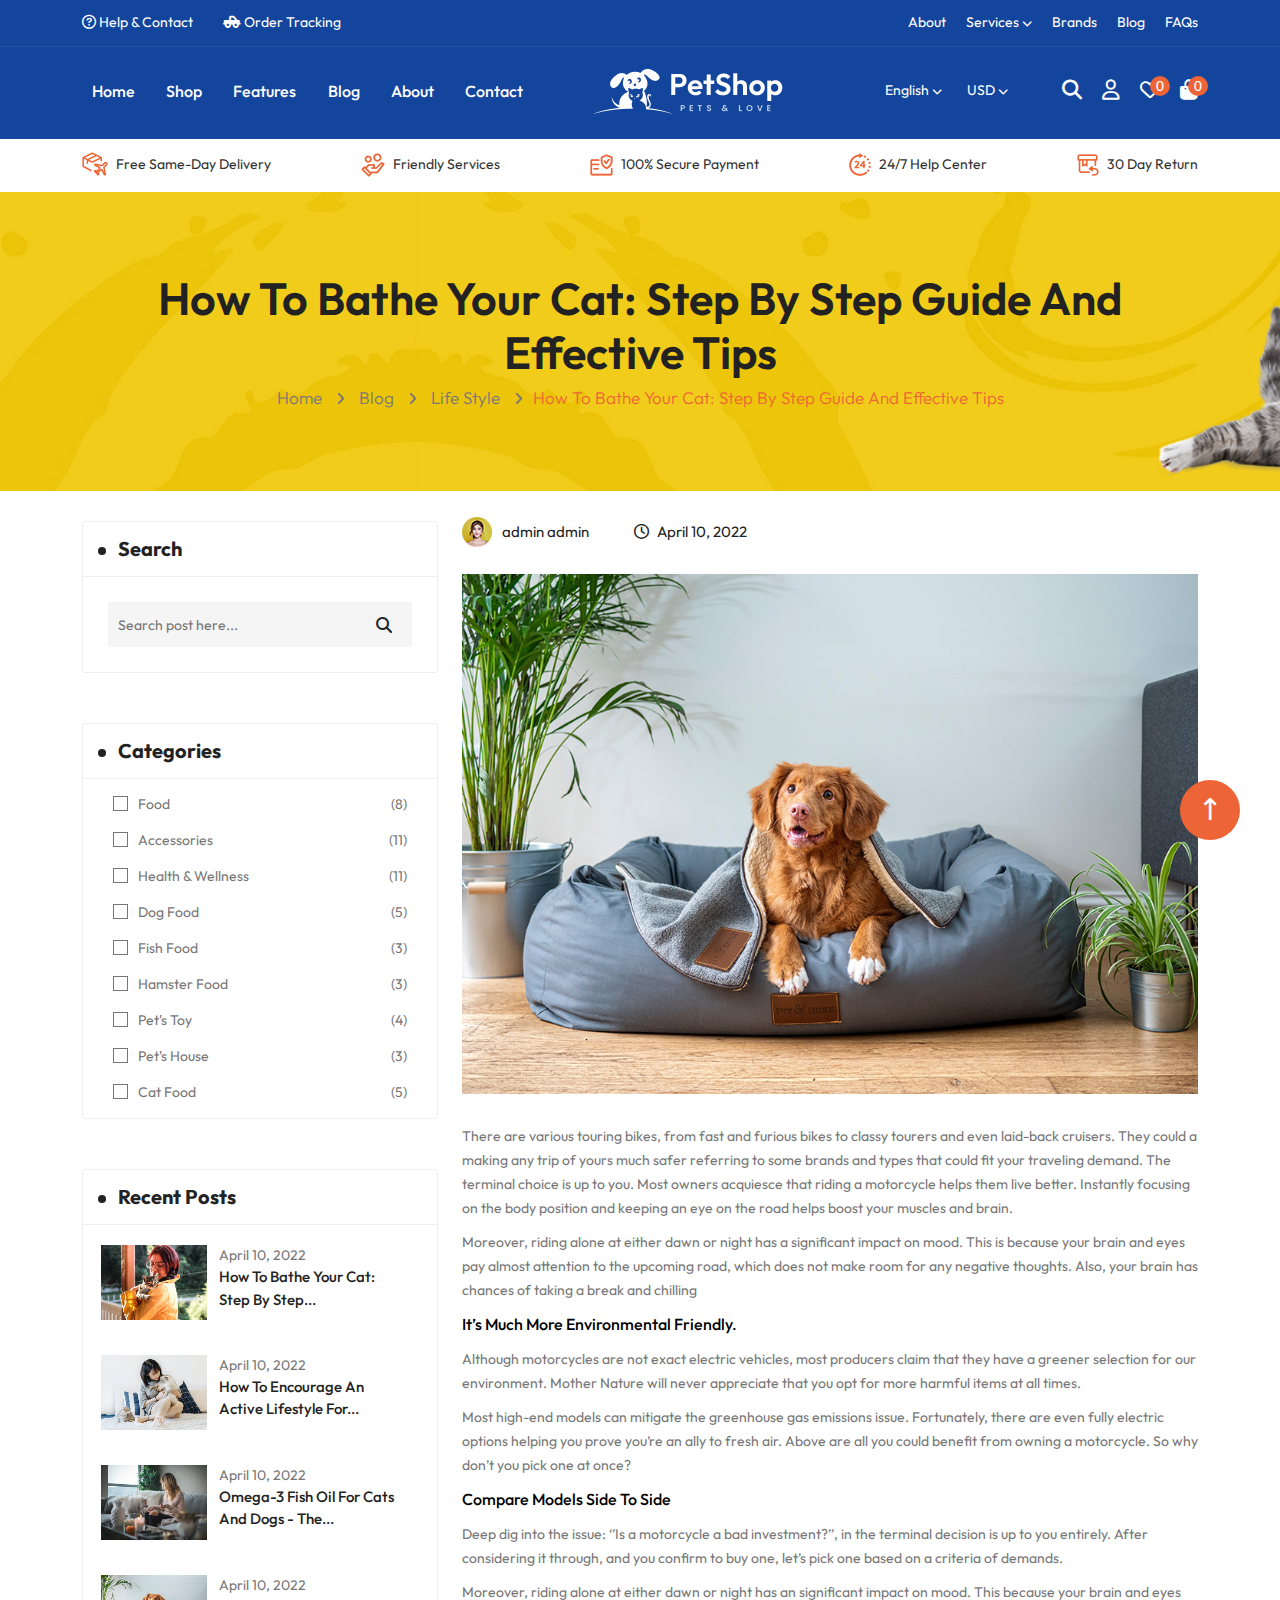
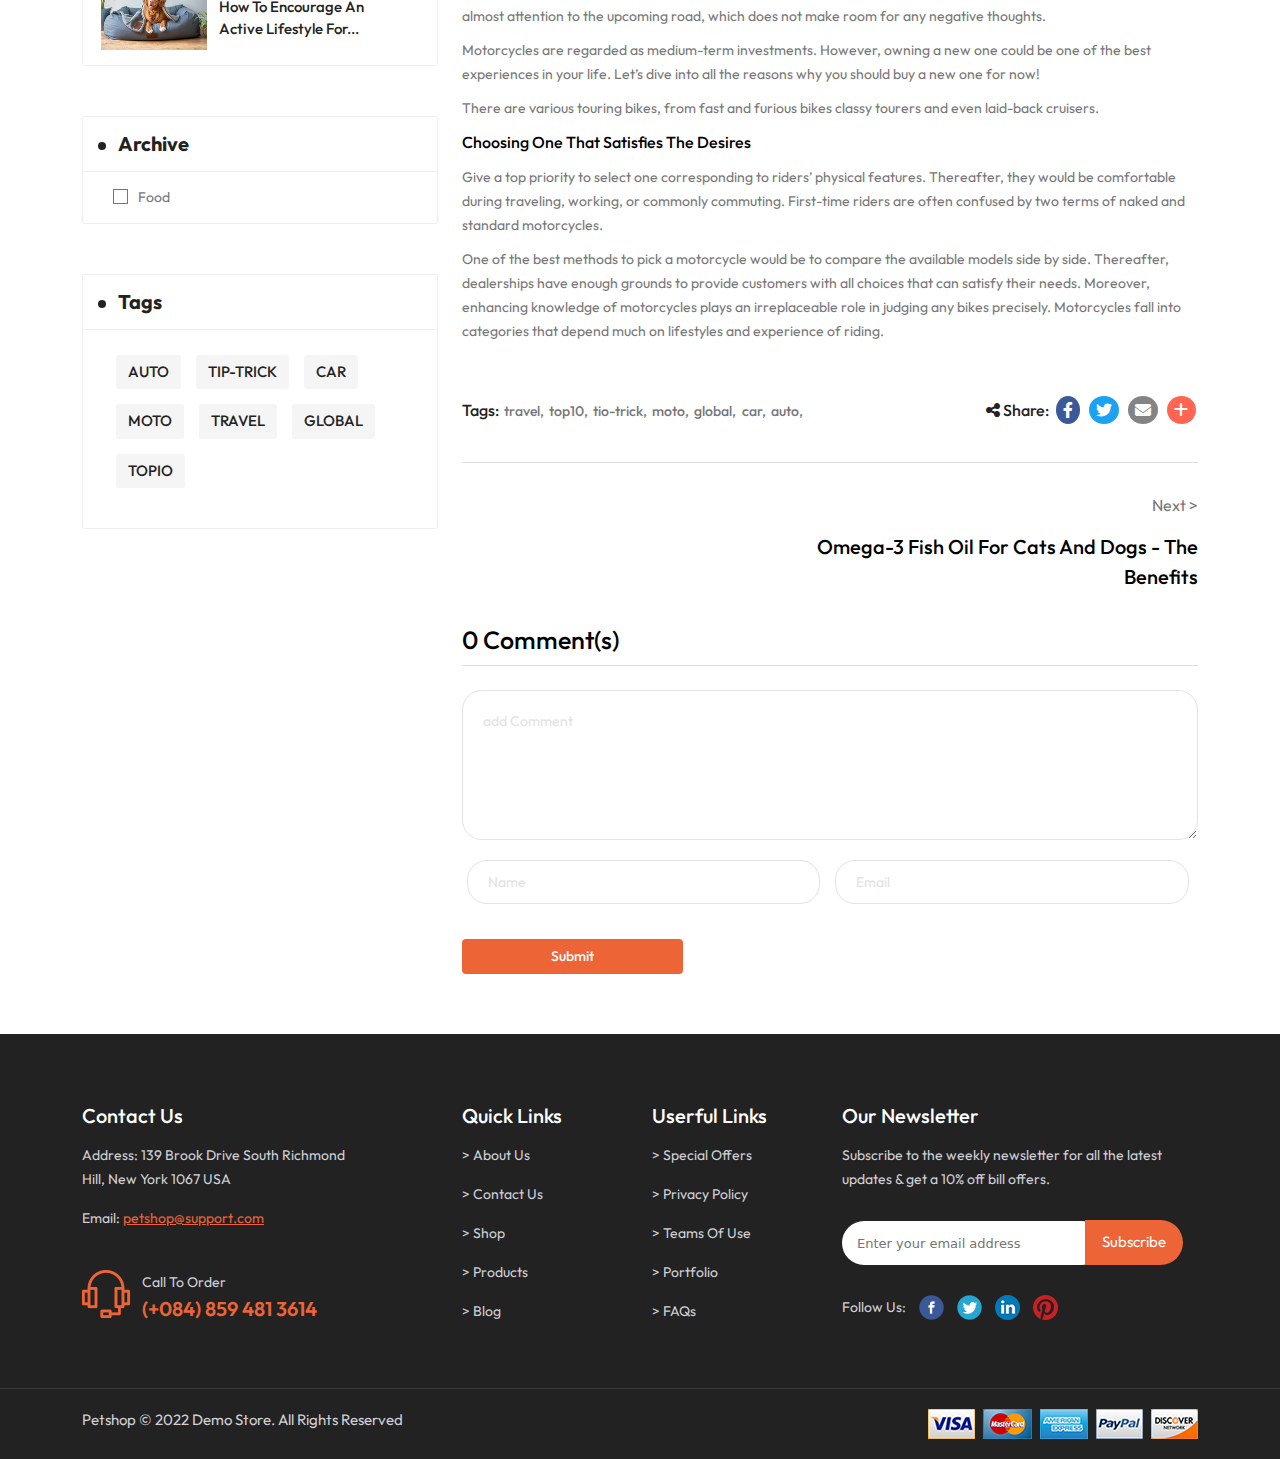
<file: Guide-tips.html>
<!DOCTYPE html>
<html lang="en">

<head>
    <meta charset="UTF-8">
    <meta http-equiv="X-UA-Compatible" content="IE=edge">
    <meta name="viewport" content="width=device-width, initial-scale=1.0">
    <title>Guide and Tips</title>
    <link href="https://fonts.googleapis.com/css2?family=Outfit:wght@100;200;300;400;500;600;700;800;900&display=swap"
        rel="stylesheet">
    <link rel="stylesheet" href="./assets/css/bootstrap.min.css">
    <link rel="stylesheet" href="./assets/css/slick.css">
    <link rel="stylesheet" href="./assets/css/all.min.css">
    <link rel="stylesheet" href="./assets/css/style.css">
    <link rel="stylesheet" href="./assets/css/responsive.css">
</head>

<body>
    <!-- -------------------- header area start --------------------- -->
    <header id="header" class="d-none d-lg-block">
        <div class="header-top">
            <div class="container">
                <div class="row">
                    <div class="col-lg-6">
                        <div class="htop-left">
                            <ul class="d-flex">
                                <li><a href="#"><i class="fa-regular fa-circle-question"></i> Help & Contact</a></li>

                                <li><a href="order_returns.html"><i class="fa-solid fa-truck-pickup"></i> Order Tracking</a></li>
                            </ul>
                        </div>
                    </div>
                    <div class="col-lg-6">
                        <div class="htop-right">
                            <ul class="d-flex justify-content-end">
                                <li><a href="#">About</a></li>
                                <li><a href="index.html">Services <i class="fa-solid fa-chevron-down"></i></a>
                                    <ul class="serv">
                                        <li><a href="#">Pet traning</a></li>
                                        <li><a href="#">trauma treatment</a></li>
                                        <li><a href="#">vaccination</a></li>
                                        <li><a href="#">home care</a></li>
                                        <li><a href="#">surgery</a></li>
                                    </ul>
                                </li>
                                <li><a href="partner.html">Brands</a></li>
                                <li><a href="blog.html">Blog</a></li>
                                <li><a href="faqs.html">FAQs</a></li>
                            </ul>
                        </div>
                    </div>
                </div>
            </div>
        </div>
        <div class="header-middle">
            <div class="container">
                <div class="row" style="align-items: center;">
                    <div class="col-lg-5">
                        <div class="hm-left">
                            <ul>
                                <li><a class="bdr" href="index.html">Home</a></li>
                                <li class="menu_item"><a class="bdr" href="shop.html">Shop</a>
                                    <ul class="mymenu">
                                        <li>
                                            <div class="row">
                                                <div class="mega-col d-flex" style="justify-content: space-between;">
                                                    <div class="mega-menu-item" style="width: 220px;">
                                                        <ul class="megul" style="display: flex; flex-direction: column;">
                                                            <h2>Food</h2>
                                                            <li><a href="#">Dry Food</a></li>
                                                            <li><a href="#">Veterinary Diets</a></li>
                                                            <li><a href="#">Minimally Processed Dog</a></li>
                                                            <li><a href="#">Grain Free Food</a></li>
                                                            <li><a href="#">Human-Grade Food</a></li>
                                                            <li><a href="#">Puppy Food</a></li>
                                                            <li><a href="#">Fresh & Frozen Food</a></li>
                                                            <li><a href="#"> Dog Food Toppers</a></li>
                                                        </ul>
                                                    </div>
                                                    <div class="mega-menu-item" style="width: 220px;">
                                                        <ul class="megul" style="display: flex; flex-direction: column;">
                                                            <h2>Accessories</h2>
                                                            <li><a href="#">Supplies</a></li>
                                                            <li><a href="#">Clothes</a></li>
                                                            <li><a href="#">Beds</a></li>
                                                            <li><a href="#">Bowls & Feeders</a></li>
                                                            <li><a href="#">Cameras & Trackers</a></li>
                                                            <li><a href="#">Collars & Harnesses</a></li>
                                                            <li><a href="#">Crates & Kennels</a></li>
                                                            <li><a href="#"> Grooming</a></li>
                                                        </ul>
                                                    </div>
                                                    <div class="mega-menu-item" style="width: 220px;">
                                                        <ul class="megul" style="display: flex; flex-direction: column;">
                                                            <h2>Health & Wellness</h2>
                                                            <li><a href="#">Vitamins</a></li>
                                                            <li><a href="#">Supplements</a></li>
                                                            <li><a href="#">Flea & Tick</a></li>
                                                            <li><a href="#">Calming Aids</a></li>
                                                            <li><a href="#">Dental Care</a></li>
                                                            <li><a href="#">Pharmacy</a></li>
                                                            <li><a href="#">DNA Kits</a></li>
                                                            <li><a href="#">Dog Obesity</a></li>
                                                        </ul>
                                                    </div>
                                                    <div class="mega-menu-item" style="width: 220px;">
                                                        <ul class="megul" style="display: flex; flex-direction: column;">
                                                            <h2>Popular Brands</h2>
                                                            <li><a href="#">Salerock</a></li>
                                                            <li><a href="#">Colorvia</a></li>
                                                            <li><a href="#">Velotoyou</a></li>
                                                            <li><a href="#">Mayacache</a></li>
                                                            <li><a href="#">Callism</a></li>
                                                            <li><a href="#">Heavypay</a></li>
                                                            <li><a href="#">Appsportal</a></li>
                                                            <li><a href="#">Pandacc</a></li>
                                                        </ul>
                                                    </div>
                                                    <div class="mega-menu-item" style="width: 340px;">
                                                        <a href="#"> <img src="./assets/images/menu.jpg" class="w-100"
                                                                style="height: 280px; object-fit: cover;" alt=""></a>
                                                    </div>
                                                </div>
                                            </div>
                                        </li>
                                    </ul>
                                </li>
                                <li class="megamenu-item"><a class="bdr" href="Features.html">Features</a>
                                    <ul class="megamenu">
                                        <li style="padding: 0;">
                                            <div class="row">
                                                <div class="megamenu-col d-flex"
                                                    style="justify-content: space-between;">
                                                    <div class="mgm-item">
                                                        <ul class="itmul">
                                                            <h2>Layouts</h2>
                                                            <li class="itmli"><a href="#">Home Demo 01</a></li>
                                                            <li><a href="#">RTL Demo</a></li>
                                                            <h2>Categories</h2>
                                                            <li><a href="#">Without Sidebar</a></li>
                                                            <li><a href="#">Left Sidebar</a></li>
                                                            <li><a href="#">Right Sidebar</a></li>
                                                        </ul>
                                                    </div>
                                                    <div class="mgm-item">
                                                        <ul class="itmul">
                                                            <h2>Product Pages</h2>
                                                            <li><a href="#">Without Sidebar</a></li>
                                                            <li><a href="#">Left Sidebar</a></li>
                                                            <li><a href="#">Right Sidebar</a></li>
                                                            <h2>Product Types</h2>
                                                            <li><a href="#">Simple Product</a></li>
                                                            <li><a href="#">Configurable Product</a></li>
                                                            <li><a href="#">Grouped Product</a></li>
                                                            <li><a href="#">Bundle Product</a></li>
                                                            <li><a href="#">Downloadable Product</a></li>
                                                        </ul>
                                                    </div>
                                                    <div class="mgm-item">
                                                        <ul class="itmul">
                                                            <h2>Blog Category Pages</h2>
                                                            <li><a href="#">Without Sidebar</a></li>
                                                            <li><a href="#">Left Sidebar</a></li>
                                                            <li><a href="#">Right Sidebar</a></li>
                                                            <h2>Blog Detail Pages</h2>
                                                            <li><a href="#">Without Sidebar</a></li>
                                                            <li><a href="#">Left Sidebar</a></li>
                                                            <li><a href="#">Right Sidebar</a></li>
                                                        </ul>
                                                    </div>
                                                    <div class="mgm-item">
                                                        <ul class="itmul">
                                                            <h2>Other Pages</h2>
                                                            <li><a href="#">About Us</a></li>
                                                            <li><a href="#">Contact Us</a></li>
                                                            <li><a href="#">FAQs</a></li>
                                                            <li><a href="#">Partner</a></li>
                                                            <li><a href="#">404 Page</a></li>
                                                            <li><a href="#">Brands - Manufactures</a></li>
                                                            <li><a href="#">Best Sellers</a></li>
                                                            <li><a href="#">New Arrivals</a></li>
                                                            <li><a href="#">Under Price $400</a></li>
                                                        </ul>
                                                    </div>
                                                </div>
                                            </div>
                                        </li>
                                    </ul>
                                </li>
                                <li><a class="bdr" href="#">Blog</a></li>
                                <li><a class="bdr" href="#">About</a></li>
                                <li><a class="bdr" href="#">Contact</a></li>
                            </ul>
                        </div>
                    </div>
                    <div class="col-lg-3">
                        <div class="head-logo text-center"><a href="#"> <img src="./assets/images/logo-mobile.png" alt=""></a> </div>
                    </div>
                    <div class="col-lg-4">
                        <div class="hm-right">
                            <div class="row">
                                <div class="col-lg-6">
                                    <div class="hmr-left">
                                        <ul class="d-flex justify-content-end">
                                            <li>English <i class="fa-solid fa-chevron-down"></i>
                                            <ul class="language">
                                                <li>Arabic - RTL</li>
                                            </ul>
                                        </li>
                                            <li>USD <i class="fa-solid fa-chevron-down"></i>
                                                <ul class="money">
                                                    <li class="usd">EUR-Euro</li>
                                                </ul>
                                            </li>
                                        </ul>
                                    </div>
                                </div>
                                <div class="col-lg-6">
                                    <div class="hmr-right">
                                        <ul class="d-flex justify-content-end">
                                            <li><a href="#"><i class="fa-solid fa-magnifying-glass"></i></a>
                                                <ul class="inpo">
                                                    <li class="inform">
                                                        <form>
                                                            <input type="search" placeholder="Enter your Kyeword..">
                                                        </form>
                                                    </li>
                                                </ul>
                                            </li>
                                            <li><a href="#"><i class="fa-regular fa-user"></i></a>
                                                <ul class="sin">
                                                    <li class="reg-cust-show">sign in</li>
                                                    <li class="log-frm-show">register</li>
                                                </ul>
                                            </li>
                                            <li><a href="customerlogin.html"><i class="fa-regular fa-heart"></i> <span>0</span></a>
                                                <ul class="wis">
                                                    <li>Wishlist</li>
                                                </ul>
                                            </li>
                                            <li><a href="#"><i class="fa-solid fa-bag-shopping"></i> <span>0</span></a>
                                                <div class="cart-item">
                                                    <p>You have no item in your shopping cart.</p>
                                                </div>
                                            </li>
                                        </ul>
                                    </div>
                                </div>
                            </div>
                        </div>
                    </div>
                </div>
            </div>
        </div>
        <div class="header-bottom">
            <div class="container">
                <div class="row">
                    <div class="col-lg-12">
                        <ul>
                            <li><a href="#"> <img src="./assets/images/icon-1.png" alt="icon"> Free Same-Day Delivery</a></li>
                            <li><a href="#"> <img src="./assets/images/icon-2.png" alt="icon"> Friendly Services</a></li>
                            <li><a href="#"> <img src="./assets/images/icon-3.png" alt="icon"> 100% Secure Payment</a></li>
                            <li><a href="#"> <img src="./assets/images/icon-4.png" alt="icon"> 24/7 Help Center</a></li>
                            <li><a href="#"> <img src="./assets/images/icon-5.png" alt="icon"> 30 Day Return</a></li>
                        </ul>
                    </div>
                </div>
            </div>
        </div>
    </header>

    <!-- -------------------- header area end --------------------- -->

        

    <!-- ------------------- Responsive header area start --------------------->
    <div id="responsive-header" class="d-block d-lg-none">
        <div class="container">
            <div class="res-head-row">
                    <div class="res-head-icon">
                        <i class="fa-solid fa-bars mobile-nav-show"></i>
                    </div>
                    <div class="res-head-logo text-center">
                       <a href="index.html"> <img src="./assets/images/logo-mobile.png" alt="logo-mobile"></a>
                </div>
                    <div class="res-head-cart">
                        <i class="fa-solid fa-cart-plus res-shop-cart-show"></i>
                        <div class="res-cart-item">
                            <p>You have no item in your shopping cart.</p>
                            <i class="fa-solid fa-xmark rcart_hide"></i> 
                        </div>
                </div>
            </div>
            <div class="res-header-input">
                <input type="text" placeholder="Enter your kyeword...">
                <i class="fa-solid fa-magnifying-glass"></i>
            </div>
        </div>
    </div>
    <!-- ------------------- Responsive header area end --------------------->

    <!-- ------------------- Responsive navpage area start --------------------->
    <div class="mobile-navpage d-block d-lg-none">
        <div class="mnavpage-area">
            <div class="mobile-navpage-head">
                <div class="container">
                    <div class="row">
                        <div class="col-4">
                            <div class="mnavpage-avatar">
                                <img src="./assets/images/user.png" alt="user">
                            </div>
                        </div>
                        <div class="col-8" style="padding: 0;">
                            <div class="mnavpage-text">
                                <h4>Welcome!</h4>
                                <span><a class="reg-cust-show" href="#">Sign In</a> / <a class="log-frm-show" href="#">Register</a></span>
                                <i class="fa-solid fa-xmark mobile-nav-hide"></i>
                            </div>
                        </div>
                    </div>
                </div>
            </div>
          <div class="mobile-navpage-wrapper">
            <div class="container">
                <ul class="mobile-navpage-body">
                    <li><a href="index.html">Home</a></li>
                    <li class="mobile-dropdown-item"><a href="shop.html">shop</a><i class="fa-solid fa-angle-down ms-drop-show"></i> <i class="fa-solid fa-angle-up dropdown-icon-up"></i>
                    <div class="mobile-dropdown-shop">
                        <ul class="mo-megamenu">
                            <h5>Food</h5>
                            <li><a href="#">Dry Food</a></li>
                            <li><a href="#">Wet Food</a></li>
                            <li><a href="#">Veterinary Diets</a></li>
                            <li><a href="#">Minimally Processed Dog </a></li>
                            <li><a href="#">Grain Free Food</a></li>
                            <li><a href="#">Human-Grade Food</a></li>
                            <li><a href="#">Puppy Food</a></li>
                            <li><a href="#">Fresh & Frozen Food</a></li>
                            <li><a href="#">Dog Food Toppers</a></li>
                        </ul>
                        <ul class="mo-megamenu">
                            <h5>Accessories</h5>
                            <li><a href="#">Supplies</a></li>
                            <li><a href="#">Clothes</a></li>
                            <li><a href="#">Beds</a></li>
                            <li><a href="#">Bowls & Feeders</a></li>
                            <li><a href="#">Cameras & Trackers</a></li>
                            <li><a href="#">Collars & Harnesses</a></li>
                            <li><a href="#">Crates & Kennels</a></li>
                            <li><a href="#">Grooming</a></li>
                            <li><a href="#">Toys</a></li>
                        </ul>
                        <ul class="mo-megamenu">
                            <h5>Health & Wellness</h5>
                            <li><a href="#">Vitamins</a></li>
                            <li><a href="#">Supplements</a></li>
                            <li><a href="#">Flea & Tick</a></li>
                            <li><a href="#">Calming Aids</a></li>
                            <li><a href="#">Dental Care</a></li>
                            <li><a href="#">Pharmacy</a></li>
                            <li><a href="#">DNA Kits</a></li>
                            <li><a href="#">Dog Obesity</a></li>
                            <li><a href="#">Petco Health Pillars</a></li>
                        </ul>
                        <ul class="mo-megamenu">
                            <h5>Popular Brands</h5>
                            <li><a href="#">Salerock</a></li>
                            <li><a href="#">Colorvia</a></li>
                            <li><a href="#">Velotoyou</a></li>
                            <li><a href="#">Mayacache</a></li>
                            <li><a href="#">Callism</a></li>
                            <li><a href="#">Heavypay</a></li>
                            <li><a href="#">Appsportal</a></li>
                            <li><a href="#">Pandacc</a></li>
                            <li><a href="#">View All Brands</a></li>
                            <li><a href="#"><img src="./assets/images/menu.jpg" class="w-100 img-fluid" alt="menu"></a></li>
                        </ul>
                    </div>
                    </li>
                    <li class="mobile-dropdown-item-feature"><a href="Features.html">features</a><i class="fa-solid fa-angle-down mf-drop-show"></i><i class="fa-solid fa-angle-up mf-drop-hide"></i>
                        <div class="mobile-dropdown-feature">
                            <ul class="mo-megamenu">
                                <h5>Layouts</h5>
                                <li><a href="#">Home Demo 01</a></li>
                                <li><a href="#">RTL Demo</a></li>
                            </ul>
                            <ul class="mo-megamenu">
                                <h5>Categories</h5>
                                <li><a href="#">Without Sidebar</a></li>
                                <li><a href="#">Left Sidebar</a></li>
                                <li><a href="#">Right Sidebar</a></li>
                            </ul>
                            <ul class="mo-megamenu">
                                <h5>Product Pages</h5>
                                <li><a href="#">Without Sidebar</a></li>
                                <li><a href="#">Left Sidebar</a></li>
                                <li><a href="#">right Sidebar</a></li>
                            </ul>
                            <ul class="mo-megamenu">
                                <h5>Product Types</h5>
                                <li><a href="#">Simple Product</a></li>
                                <li><a href="#">Configurable Product</a></li>
                                <li><a href="#">Grouped Product</a></li>
                                <li><a href="#">Bundle Product</a></li>
                                <li><a href="#">Downloadable Product</a></li>
                            </ul>
                            <ul class="mo-megamenu">
                                <h5>Blog Category Pages</h5>
                                <li><a href="#">Without Sidebar</a></li>
                                <li><a href="#">Left Sidebar</a></li>
                                <li><a href="#">Right Sidebar</a></li>
                                <li><a href="#">Blog Detail Pages</a></li>
                                <li><a href="#">Without Sidebar</a></li>
                                <li><a href="#">Left Sidebar</a></li>
                                <li><a href="#">Right Sidebar</a></li>
                            </ul>
                            <ul class="mo-megamenu">
                                <h5>Other Pages</h5>
                                <li><a href="aboutus.html">About Us</a></li>
                                <li><a href="contact.html">Contact Us</a></li>
                                <li><a href="faqs.html">FAQs</a></li>
                                <li><a href="partner.html">Partner</a></li>
                                <li><a href="#">404 Page</a></li>
                                <li><a href="#">Brands - Manufactures</a></li>
                                <li><a href="best-seller.html">Best Sellers</a></li>
                                <li><a href="#">New Arrivals</a></li>
                                <li><a href="#">Best Sellers</a></li>
                            </ul>
                        </div>
                    </li>
                    <li><a href="blog.html">blog</a></li>
                    <li><a href="aboutus.html">about</a></li>
                    <li><a href="contact.html">contact</a></li>
                </ul>
               </div>
          </div>
        </div>
    </div>
    <!-- ------------------- Responsive navpage area end --------------------->

        <!-- -------------------- Resister customer modal area start --------------------- -->
        <div class="reg-cust-modal">
            <div class="container">
                <div class="reg-cust-inner">
                    <div class="reg-cust-inner-title text-center">
                        <h3>Registered Customer</h3>
                    </div>
                    <div class="res-cust-form">
                        <label for="email">email</label> <br>
                        <input type="email">
                        <label for="email">password</label> <br>
                        <input type="password">
                        <button>SIGN IN</button>
                        <a href="#">Forgot your password?</a>
                        <p>Don't have an account?</p>
                        <div class="res-cust-sign">
                            <a class="log-cust-show" href="#">Sign up now</a>
                        </div>
                    </div>
                    <i class="fa-solid fa-xmark reg-cust-hide"></i>
                </div>
                <div class="log-cust-inner">
                    <div class="log-cust-inner-title text-center">
                        <h3>Create New Account</h3>
                    </div>
                    <div class="log-cust-form">
                        <label for="email">first name</label> <br>
                        <input type="email">
                        <label for="email">last name</label> <br>
                        <input type="password">
                        <label for="email">email</label> <br>
                        <input type="email">
                        <label for="email">password</label> <br>
                        <input type="password">
                        <label for="email">confirm password</label> <br>
                        <input type="password">
                        <button>REGISTER</button>
                        <div class="log-cust-sign">
                            <a href="#" class="log-cust-hide">Go To Login</a>
                        </div>
                    </div>
                    <i class="fa-solid fa-xmark login-cust-hide"></i>
                </div>
            </div>
        </div>
        <!-- -------------------- Resister customer modal area end --------------------- -->
    

    <!-- -------------------- breadcumb area start --------------------- -->
    <section id="breadcum" class="guide-bread" style="background: url(./assets/images/bg-breadcrumbs.jpg) no-repeat center/cover; padding: 80px 0;">
        <div class="container">
            <div class="bread-text guide-bread-text text-center">
                <h1>How To Bathe Your Cat: Step By Step Guide And Effective Tips</h1>
                <span><a href="index.html">Home</a> <i class="fa-solid fa-angle-right"></i> <a href="blog.html">Blog</a> <i class="fa-solid fa-angle-right"></i> <a href="blog.html">Life Style</a> <i class="fa-solid fa-angle-right"></i>How To Bathe Your Cat: Step By Step Guide And Effective Tips</span>
            </div>
        </div>
    </section>
    <!-- -------------------- breadcumb area end --------------------- -->

    <!-- -------------------- Guide and tips area start --------------------- -->
    <section id="Duide-tip">
        <div class="container">
            <div class="row">
                <div class="col-lg-4">
                    <div class="blog-post-sidebar">
                        <div class="blog-sidebar-item">
                            <div class="blog-sidebar-title">
                                <h4>Search</h4>
                                </div>
                            <div class="search">
                                <div class="search-input">
                                    <input type="text" placeholder="Search post here...">
                                    <i class="fa-solid fa-magnifying-glass"></i>
                                </div>
                            </div>
                        </div>
                        <div class="blog-sidebar-item">
                            <div class="blog-sidebar-title">
                                <h4>Categories</h4>
                                </div>
                            <div class="blog-Category">
                                <ul class="blog-cat-item">
                                    <li><a href="#"><p>food</p> <span>(8)</span></a></li>
                                    <li><a href="#"><p>accessories</p> <span>(11)</span></a></li>
                                    <li><a href="#"><p>health &amp; Wellness</p> <span>(11)</span></a></li>
                                    <li><a href="#"><p>dog Food</p> <span>(5)</span></a></li>
                                    <li><a href="#"><p>fish Food </p><span>(3)</span></a></li>
                                    <li><a href="#"><p>hamster Food</p> <span>(3)</span></a></li>
                                    <li><a href="#"><p>Pet's Toy</p> <span>(4)</span></a></li>
                                    <li><a href="#"><p>Pet's house</p><span>(3)</span></a></li>
                                    <li><a href="#"><p>cat Food </p><span>(5)</span></a></li>
                                </ul>
                            </div>
                        </div>
                        <div class="blog-sidebar-item">
                            <div class="blog-sidebar-title">
                                <h4>Recent Posts</h4>
                                </div>
                            <div class="recentpost">
                                <div class="recent-post-item">
                                    <div class="row">
                                        <div class="col-4 col-sm-2 col-lg-4 re-post-col">
                                            <div class="recent-post-img">
                                                <a href="#"><img src="./assets/images/post-42.jpg" class="w-100 img-fluid" alt="post-42"></a>
                                            </div>
                                        </div>
                                        <div class="col-8 col-sm-10 col-lg-8">
                                            <div class="recent-post-text">
                                                <p>April 10, 2022 </p>
                                                <a href="#">How To Bathe Your Cat: Step By Step...</a>
                                            </div>
                                        </div>
                                    </div>
                                </div>
                                <div class="recent-post-item">
                                    <div class="row">
                                        <div class="col-4 col-sm-2 col-lg-4 re-post-col">
                                            <div class="recent-post-img">
                                                <a href="#"><img src="./assets/images/post-32.jpg" class="w-100 img-fluid" alt="post-32"></a>
                                            </div>
                                        </div>
                                        <div class="col-8 col-sm-10 col-lg-8">
                                            <div class="recent-post-text">
                                                <p>April 10, 2022 </p>
                                                <a href="#">How To Encourage An Active Lifestyle For...</a>
                                            </div>
                                        </div>
                                    </div>
                                </div>
                                <div class="recent-post-item">
                                    <div class="row">
                                        <div class="col-4 col-sm-2 col-lg-4 re-post-col">
                                            <div class="recent-post-img">
                                                <a href="#"><img src="./assets/images/post-22.jpg" class="w-100 img-fluid" alt="post-22"></a>
                                            </div>
                                        </div>
                                        <div class="col-8 col-sm-10 col-lg-8">
                                            <div class="recent-post-text">
                                                <p>April 10, 2022 </p>
                                                <a href="#">Omega-3 Fish Oil For Cats And Dogs - The...</a>
                                            </div>
                                        </div>
                                    </div>
                                </div>
                                <div class="recent-post-item">
                                    <div class="row">
                                        <div class="col-4 col-sm-2 col-lg-4 re-post-col">
                                            <div class="recent-post-img">
                                                <a href="#"><img src="./assets/images/post-12.jpg" class="w-100 img-fluid" alt="post-12"></a>
                                            </div>
                                        </div>
                                        <div class="col-8 col-sm-10 col-lg-8">
                                            <div class="recent-post-text">
                                                <p>April 10, 2022 </p>
                                                <a href="#">How To Encourage An Active Lifestyle For...</a>
                                            </div>
                                        </div>
                                    </div>
                                </div>
                            </div>
                        </div>
                        <div class="blog-sidebar-item">
                            <div class="blog-sidebar-title">
                                <h4>Archive</h4>
                                </div>
                            <div class="blog-Archive">
                                <ul class="blog-arch-item">
                                    <li><a href="#"><p>food</p></a></li>
                                </ul>
                            </div>
                        </div>
                        <div class="blog-sidebar-item">
                            <div class="blog-sidebar-title">
                                <h4>Tags</h4>
                                </div>
                            <div class="blog-Tag">
                                <ul class="blog-Tag-item">
                                    <li><a href="#">auto</a></li>
                                    <li><a href="#">tip-trick</a></li>
                                    <li><a href="#">car</a></li>
                                    <li><a href="#">moto</a></li>
                                    <li><a href="#">travel</a></li>
                                    <li><a href="#">global</a></li>
                                    <li><a href="#">topio</a></li>
                                </ul>
                            </div>
                        </div>
                    </div>
                </div>
                <div class="col-lg-8">
                    <div class="guide-top-info d-flex" style="align-items: center;">
                        <a href="#">admin admin</a>
                        <span><i class="fa-regular fa-clock"></i> April 10, 2022</span>
                    </div>
                   <div class="guide-body">
                    <div class="guide-img">
                        <img src="./assets/images/blog-detail.jpg" class="w-100 img-fluid" alt="detail">
                    </div>
                    <div class="guide-text">
                        <p>There are various touring bikes, from fast and furious bikes to classy tourers and even laid-back cruisers. They could a making any trip of yours much safer referring to some brands and types that could fit your traveling demand. The terminal choice is up to you. Most owners acquiesce that riding a motorcycle helps them live better. Instantly focusing on the body position and keeping an eye on the road helps boost your muscles and brain.</p>
                        <p>Moreover, riding alone at either dawn or night has a significant impact on mood. This is because your brain and eyes pay almost attention to the upcoming road, which does not make room for any negative thoughts. Also, your brain has chances of taking a break and chilling</p>
                        <span>It’s Much More Environmental Friendly.</span>
                        <p>Although motorcycles are not exact electric vehicles, most producers claim that they have a greener selection for our environment. Mother Nature will never appreciate that you opt for more harmful items at all times.</p>
                        <p>Most high-end models can mitigate the greenhouse gas emissions issue. Fortunately, there are even fully electric options helping you prove you’re an ally to fresh air. Above are all you could benefit from owning a motorcycle. So why don’t you pick one at once?</p>
                        <span>Compare Models Side To Side</span>
                        <p>Deep dig into the issue: ‘’Is a motorcycle a bad investment?’’, in the terminal decision is up to you entirely. After considering it through, and you confirm to buy one, let’s pick one based on a criteria of demands.</p>
                        <p>Moreover, riding alone at either dawn or night has an significant impact on mood. This because your brain and eyes almost attention to the upcoming road, which does not make room for any negative thoughts.</p>
                        <p>Motorcycles are regarded as medium-term investments. However, owning a new one could be one of the best experiences in your life. Let’s dive into all the reasons why you should buy a new one for now!</p>
                        <p>There are various touring bikes, from fast and furious bikes classy tourers and even laid-back cruisers.</p>
                        <span>Choosing One That Satisfies The Desires</span>
                        <p>Give a top priority to select one corresponding to riders’ physical features. Thereafter, they would be comfortable during traveling, working, or commonly commuting. First-time riders are often confused by two terms of naked and standard motorcycles.</p>
                        <p>One of the best methods to pick a motorcycle would be to compare the available models side by side. Thereafter, dealerships have enough grounds to provide customers with all choices that can satisfy their needs. Moreover, enhancing knowledge of motorcycles plays an irreplaceable role in judging any bikes precisely. Motorcycles fall into categories that depend much on lifestyles and experience of riding.</p>
                        <div class="guide-text-btm">
                            <div class="row" style="align-items: center;">
                                <div class="col-lg-6">
                                    <div class="guide-btm-tag">
                                        <span>Tags:</span>
                                        <a href="#">travel,</a>
                                        <a href="#">top10,</a>
                                        <a href="#">tio-trick,</a>
                                        <a href="#">moto,</a>
                                        <a href="#">global,</a>
                                        <a href="#">car,</a>
                                        <a href="#">auto,</a>
                                    </div>
                                </div>
                                <div class="col-lg-6">
                                   <div class="guide-share text-end">
                                    <p> <i class="fa-solid fa-share-nodes"></i> Share:</p>
                                    <span class="facebook"><i class="fa-brands fa-facebook-f"></i></span>
                                    <span class="twitter"><i class="fa-brands fa-twitter"></i></span>
                                    <span class="email"><i class="fa-solid fa-envelope"></i></span>
                                    <span class="plus"><i class="fa-solid fa-plus"></i></span>
                                   </div> 
                                </div>
                            </div>
                        </div>
                    </div>
                    <div class="post-btm-comment">
                        <div class="post-comment-title text-end">
                            <p>Next ></p>
                            <a href="#">Omega-3 Fish Oil For Cats And Dogs - The <br> Benefits</a>
                        </div>
                        <div class="post-comment-input">
                            <label for="">0 Comment(s)</label><br>
                            <textarea placeholder="add Comment"></textarea>
                            <input type="text" placeholder="Name">
                            <input type="email" placeholder="Email">
                            <button>Submit</button>
                        </div>
                    </div>
                   </div>
                </div>
            </div>
        </div>
    </section>

    <!-- -------------------- Guide and tips area end --------------------- -->

    <!-- -------------------- footer area start ---------------------- -->
    <footer id="footer">
        <div class="container">
            <div class="footer-top">
                <div class="row">
                    <div class="col-md-6 col-lg-4">
                        <div class="fot-topl">
                            <h4>Contact Us</h4>
                            <p>Address: 139 Brook Drive South Richmond Hill, New York 1067 USA</p>
                            <div class="email">
                                <span>Email: <a href="#">petshop@support.com</a></span>
                            </div>
                            <div class="call">
                                <p>Call To Order</p>
                                <a href="tel:(+084) 859 481 3614">(+084) 859 481 3614</a>
                            </div>
                        </div>
                    </div>
                    <div class="col-6 col-md-3 col-lg-2">
                        <div class="quick">
                            <h4>Quick Links</h4>
                            <ul>
                                <li><a href="aboutus.html"> > about us </a></li>
                                <li><a href="contact.html"> > contact us</a></li>
                                <li><a href="shop.html"> > shop </a></li>
                                <li><a href="shop.html"> > products </a></li>
                                <li><a href="blog.html"> > blog </a></li>
                            </ul>
                        </div>
                    </div>
                    <div class="col-6 col-md-3 col-lg-2">
                        <div class="quick">
                            <h4>Userful Links</h4>
                            <ul>
                                <li><a href="#"> > Special Offers </a></li>
                                <li><a href="Privecy.html"> > Privacy Policy </a></li>
                                <li><a href="Privecy.html"> > Teams of Use </a></li>
                                <li><a href="aboutus.html"> > Portfolio </a></li>
                                <li><a href="faqs.html"> > FAQs </a></li>
                            </ul>
                        </div>
                    </div>
                    <div class="col-lg-4">
                        <div class="fot-topr">
                            <h4>Our Newsletter</h4>
                            <p>Subscribe to the weekly newsletter for all the latest updates & get a 10% off bill
                                offers.</p>
                            <div class="input">
                                <form>
                                    <input type="text" placeholder="Enter your email address">
                                    <button>Subscribe</button>
                                </form>
                            </div>
                            <div class="social-icon">
                                <span>Follow Us:</span>
                                <a href="#">
                                    <img src="./assets/images/social-1.png" alt="social">
                                </a>
                                <a href="#">
                                    <img src="./assets/images/social-2.png" alt="social">
                                </a>
                                <a href="#">
                                    <img src="./assets/images/social-3.png" alt="social">
                                </a>
                                <a href="#">
                                    <img src="./assets/images/social-4.png" alt="social">
                                </a>
                            </div>
                        </div>
                    </div>
                </div>
            </div>
        </div>
        <div class="footer-btm">
            <div class="container">
                <div class="row">
                    <div class="col-lg-6">
                        <div class="fot-btml">
                            <p>Petshop © 2022 Demo Store. All Rights Reserved</p>
                        </div>
                    </div>
                    <div class="col-lg-6">
                        <div class="fot-btmr text-end">
                            <img src="./assets/images/payment.png" alt="payment">
                        </div>
                    </div>
                </div>
            </div>
        </div>
    </footer>
    <div class="bttb">
        <h3>↑</h3>
    </div>
    <!-- -------------------- footer area end ---------------------- -->




    <script src="./assets/js/jquery-1.12.4.min.js"></script>
    <script src="./assets/js/slick.min.js"></script>
    <script src="./assets/js/bootstrap.bundle.min.js"></script>
    <script src="./assets/js/script.js"></script>

</body>

</html>
</file>
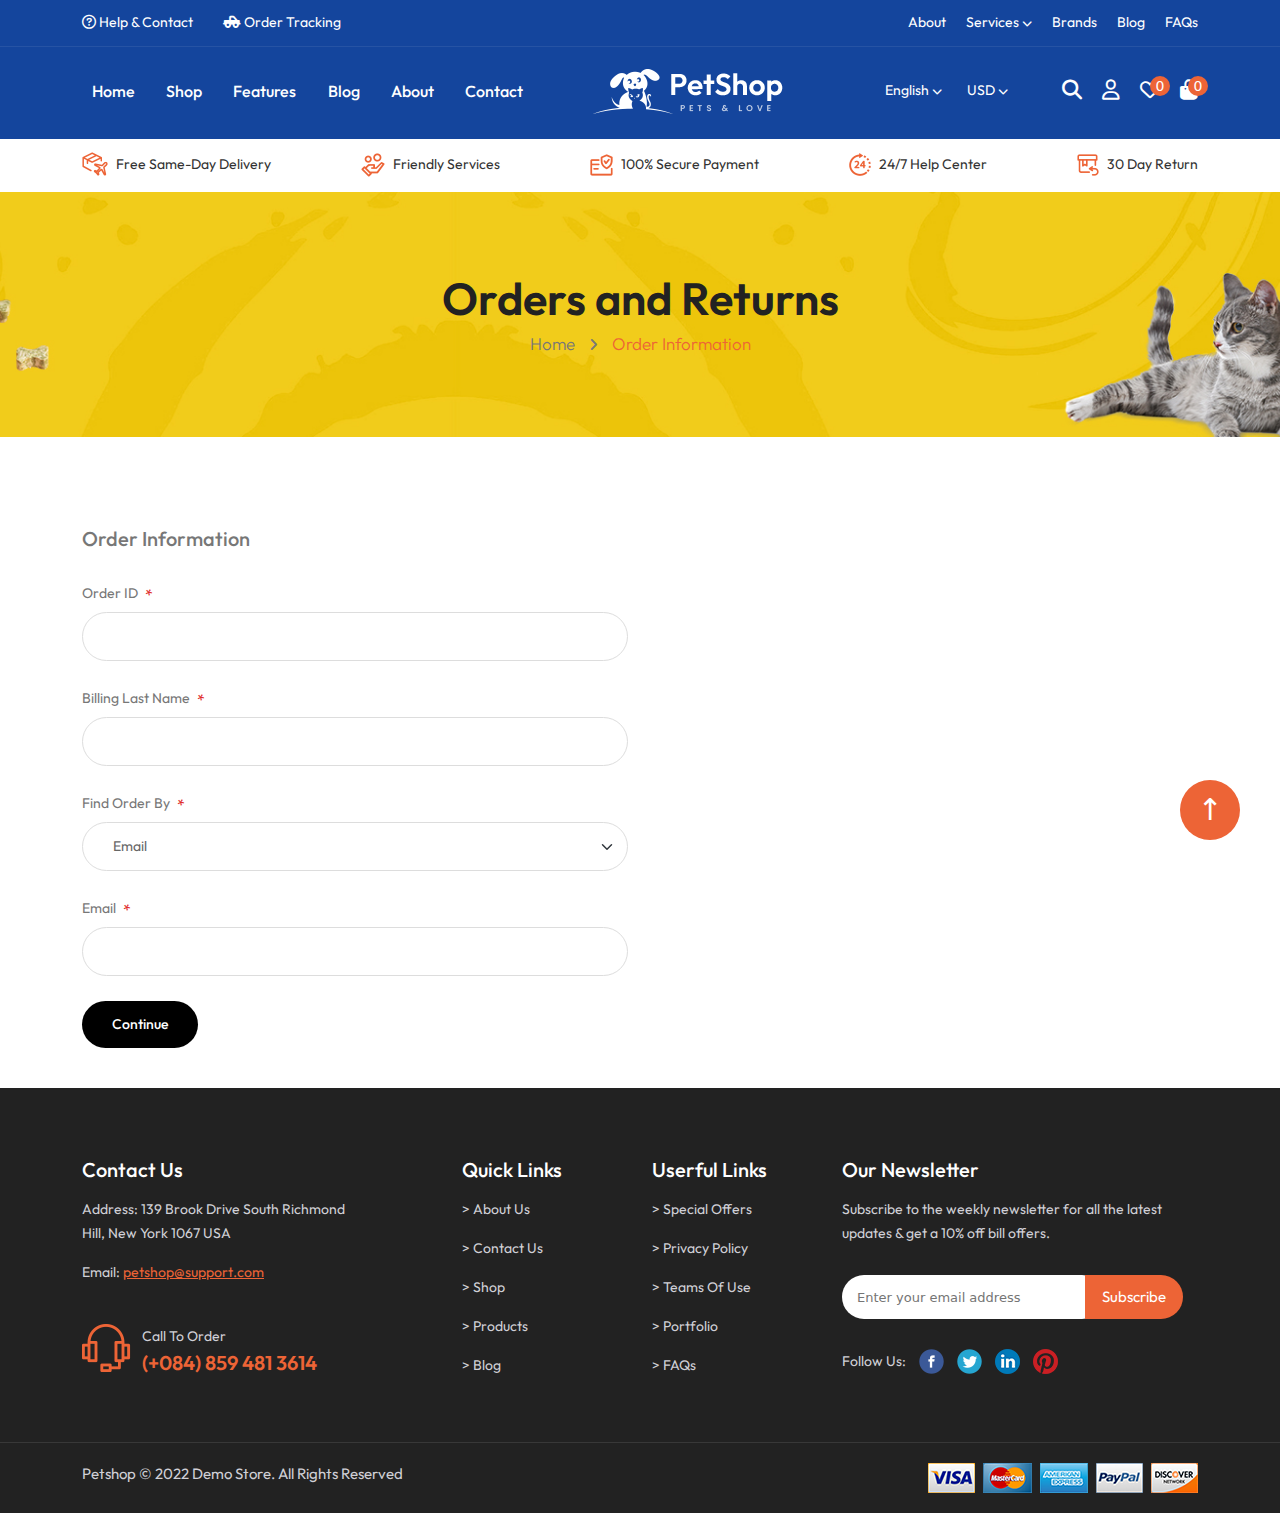
<file: order_returns.html>
<!DOCTYPE html>
<html lang="en">

<head>
    <meta charset="UTF-8">
    <meta http-equiv="X-UA-Compatible" content="IE=edge">
    <meta name="viewport" content="width=device-width, initial-scale=1.0">
    <title>Order and Returns</title>
    <link href="https://fonts.googleapis.com/css2?family=Outfit:wght@100;200;300;400;500;600;700;800;900&display=swap"
        rel="stylesheet">
    <link rel="stylesheet" href="./assets/css/bootstrap.min.css">
    <link rel="stylesheet" href="./assets/css/slick.css">
    <link rel="stylesheet" href="./assets/css/all.min.css">
    <link rel="stylesheet" href="./assets/css/style.css">
    <link rel="stylesheet" href="./assets/css/responsive.css">
</head>

<body>
    <!-- -------------------- header area start --------------------- -->
    <header id="header" class="d-none d-lg-block">
        <div class="header-top">
            <div class="container">
                <div class="row">
                    <div class="col-lg-6">
                        <div class="htop-left">
                            <ul class="d-flex">
                                <li><a href="contact.html"><i class="fa-regular fa-circle-question"></i> Help & Contact</a></li>

                                <li><a href="order_returns.html"><i class="fa-solid fa-truck-pickup"></i> Order Tracking</a></li>
                            </ul>
                        </div>
                    </div>
                    <div class="col-lg-6">
                        <div class="htop-right">
                            <ul class="d-flex justify-content-end">
                                <li><a href="aboutus.html">About</a></li>
                                <li><a href="index.html">Services <i class="fa-solid fa-chevron-down"></i></a>
                                    <ul class="serv">
                                        <li><a href="#">Pet traning</a></li>
                                        <li><a href="#">trauma treatment</a></li>
                                        <li><a href="#">vaccination</a></li>
                                        <li><a href="#">home care</a></li>
                                        <li><a href="#">surgery</a></li>
                                    </ul>
                                </li>
                                <li><a href="partner.html">Brands</a></li>
                                <li><a href="blog.html">Blog</a></li>
                                <li><a href="faqs.html">FAQs</a></li>
                            </ul>
                        </div>
                    </div>
                </div>
            </div>
        </div>
        <div class="header-middle">
            <div class="container">
                <div class="row" style="align-items: center;">
                    <div class="col-lg-5">
                        <div class="hm-left">
                            <ul>
                                <li><a class="bdr" href="index.html">Home</a></li>
                                <li class="menu_item"><a class="bdr" href="shop.html">Shop</a>
                                    <ul class="mymenu">
                                        <li>
                                            <div class="row">
                                                <div class="mega-col d-flex" style="justify-content: space-between;">
                                                    <div class="mega-menu-item" style="width: 220px;">
                                                        <ul class="megul" style="display: flex; flex-direction: column;">
                                                            <h2>Food</h2>
                                                            <li><a href="#">Dry Food</a></li>
                                                            <li><a href="#">Veterinary Diets</a></li>
                                                            <li><a href="#">Minimally Processed Dog</a></li>
                                                            <li><a href="#">Grain Free Food</a></li>
                                                            <li><a href="#">Human-Grade Food</a></li>
                                                            <li><a href="#">Puppy Food</a></li>
                                                            <li><a href="#">Fresh & Frozen Food</a></li>
                                                            <li><a href="#"> Dog Food Toppers</a></li>
                                                        </ul>
                                                    </div>
                                                    <div class="mega-menu-item" style="width: 220px;">
                                                        <ul class="megul" style="display: flex; flex-direction: column;">
                                                            <h2>Accessories</h2>
                                                            <li><a href="#">Supplies</a></li>
                                                            <li><a href="#">Clothes</a></li>
                                                            <li><a href="#">Beds</a></li>
                                                            <li><a href="#">Bowls & Feeders</a></li>
                                                            <li><a href="#">Cameras & Trackers</a></li>
                                                            <li><a href="#">Collars & Harnesses</a></li>
                                                            <li><a href="#">Crates & Kennels</a></li>
                                                            <li><a href="#"> Grooming</a></li>
                                                        </ul>
                                                    </div>
                                                    <div class="mega-menu-item" style="width: 220px;">
                                                        <ul class="megul" style="display: flex; flex-direction: column;">
                                                            <h2>Health & Wellness</h2>
                                                            <li><a href="#">Vitamins</a></li>
                                                            <li><a href="#">Supplements</a></li>
                                                            <li><a href="#">Flea & Tick</a></li>
                                                            <li><a href="#">Calming Aids</a></li>
                                                            <li><a href="#">Dental Care</a></li>
                                                            <li><a href="#">Pharmacy</a></li>
                                                            <li><a href="#">DNA Kits</a></li>
                                                            <li><a href="#">Dog Obesity</a></li>
                                                        </ul>
                                                    </div>
                                                    <div class="mega-menu-item" style="width: 220px;">
                                                        <ul class="megul" style="display: flex; flex-direction: column;">
                                                            <h2>Popular Brands</h2>
                                                            <li><a href="#">Salerock</a></li>
                                                            <li><a href="#">Colorvia</a></li>
                                                            <li><a href="#">Velotoyou</a></li>
                                                            <li><a href="#">Mayacache</a></li>
                                                            <li><a href="#">Callism</a></li>
                                                            <li><a href="#">Heavypay</a></li>
                                                            <li><a href="#">Appsportal</a></li>
                                                            <li><a href="#">Pandacc</a></li>
                                                        </ul>
                                                    </div>
                                                    <div class="mega-menu-item" style="width: 340px;">
                                                        <a href="#"> <img src="./assets/images/menu.jpg" class="w-100"
                                                                style="height: 280px; object-fit: cover;" alt=""></a>
                                                    </div>
                                                </div>
                                            </div>
                                        </li>
                                    </ul>
                                </li>
                                <li class="megamenu-item"><a class="bdr" href="Features.html">Features</a>
                                    <ul class="megamenu">
                                        <li style="padding: 0;">
                                            <div class="row">
                                                <div class="megamenu-col d-flex"
                                                    style="justify-content: space-between;">
                                                    <div class="mgm-item">
                                                        <ul class="itmul">
                                                            <h2>Layouts</h2>
                                                            <li class="itmli"><a href="#">Home Demo 01</a></li>
                                                            <li><a href="#">RTL Demo</a></li>
                                                            <h2>Categories</h2>
                                                            <li><a href="#">Without Sidebar</a></li>
                                                            <li><a href="#">Left Sidebar</a></li>
                                                            <li><a href="#">Right Sidebar</a></li>
                                                        </ul>
                                                    </div>
                                                    <div class="mgm-item">
                                                        <ul class="itmul">
                                                            <h2>Product Pages</h2>
                                                            <li><a href="#">Without Sidebar</a></li>
                                                            <li><a href="#">Left Sidebar</a></li>
                                                            <li><a href="#">Right Sidebar</a></li>
                                                            <h2>Product Types</h2>
                                                            <li><a href="#">Simple Product</a></li>
                                                            <li><a href="#">Configurable Product</a></li>
                                                            <li><a href="#">Grouped Product</a></li>
                                                            <li><a href="#">Bundle Product</a></li>
                                                            <li><a href="#">Downloadable Product</a></li>
                                                        </ul>
                                                    </div>
                                                    <div class="mgm-item">
                                                        <ul class="itmul">
                                                            <h2>Blog Category Pages</h2>
                                                            <li><a href="#">Without Sidebar</a></li>
                                                            <li><a href="#">Left Sidebar</a></li>
                                                            <li><a href="#">Right Sidebar</a></li>
                                                            <h2>Blog Detail Pages</h2>
                                                            <li><a href="#">Without Sidebar</a></li>
                                                            <li><a href="#">Left Sidebar</a></li>
                                                            <li><a href="#">Right Sidebar</a></li>
                                                        </ul>
                                                    </div>
                                                    <div class="mgm-item">
                                                        <ul class="itmul">
                                                            <h2>Other Pages</h2>
                                                            <li><a href="#">About Us</a></li>
                                                            <li><a href="#">Contact Us</a></li>
                                                            <li><a href="#">FAQs</a></li>
                                                            <li><a href="#">Partner</a></li>
                                                            <li><a href="#">404 Page</a></li>
                                                            <li><a href="#">Brands - Manufactures</a></li>
                                                            <li><a href="#">Best Sellers</a></li>
                                                            <li><a href="#">New Arrivals</a></li>
                                                            <li><a href="#">Under Price $400</a></li>
                                                        </ul>
                                                    </div>
                                                </div>
                                            </div>
                                        </li>
                                    </ul>
                                </li>
                                <li><a class="bdr" href="blog.html">Blog</a></li>
                                <li><a class="bdr" href="aboutus.html">About</a></li>
                                <li><a class="bdr" href="contact.html">Contact</a></li>
                            </ul>
                        </div>
                    </div>
                    <div class="col-lg-3">
                        <div class="head-logo text-center"><a href="#"> <img src="./assets/images/logo-mobile.png" alt=""></a> </div>
                    </div>
                    <div class="col-lg-4">
                        <div class="hm-right">
                            <div class="row">
                                <div class="col-lg-6">
                                    <div class="hmr-left">
                                        <ul class="d-flex justify-content-end">
                                            <li>English <i class="fa-solid fa-chevron-down"></i>
                                                <ul class="language">
                                                    <li>Arabic - RTL</li>
                                                </ul>
                                            </li>
                                            <li>USD <i class="fa-solid fa-chevron-down"></i>
                                                <ul class="money">
                                                    <li class="usd">EUR-Euro</li>
                                                </ul>
                                            </li>
                                        </ul>
                                    </div>
                                </div>
                                <div class="col-lg-6">
                                    <div class="hmr-right">
                                        <ul class="d-flex justify-content-end">
                                            <li><a href="#"><i class="fa-solid fa-magnifying-glass"></i></a>
                                                <ul class="inpo">
                                                    <li class="inform">
                                                        <form>
                                                            <input type="search" placeholder="Enter your Kyeword..">
                                                        </form>
                                                    </li>
                                                </ul>
                                            </li>
                                            <li><a href="#"><i class="fa-regular fa-user"></i></a>
                                                <ul class="sin">
                                                    <li class="reg-cust-show">sign in</li>
                                                    <li class="log-frm-show">register</li>
                                                </ul>
                                            </li>
                                            <li><a href="customerlogin.html"><i class="fa-regular fa-heart"></i> <span>0</span></a>
                                                <ul class="wis">
                                                    <li>Wishlist</li>
                                                </ul>
                                            </li>
                                            <li><a href="#"><i class="fa-solid fa-bag-shopping"></i> <span>0</span></a>
                                                <div class="cart-item">
                                                    <p>You have no item in your shopping cart.</p>
                                                </div>
                                            </li>
                                        </ul>
                                    </div>
                                </div>
                            </div>
                        </div>
                    </div>
                </div>
            </div>
        </div>
        <div class="header-bottom">
            <div class="container">
                <div class="row">
                    <div class="col-lg-12">
                        <ul>
                            <li><a href="#"> <img src="./assets/images/icon-1.png" alt="icon"> Free Same-Day Delivery</a></li>
                            <li><a href="#"> <img src="./assets/images/icon-2.png" alt="icon"> Friendly Services</a></li>
                            <li><a href="#"> <img src="./assets/images/icon-3.png" alt="icon"> 100% Secure Payment</a></li>
                            <li><a href="#"> <img src="./assets/images/icon-4.png" alt="icon"> 24/7 Help Center</a></li>
                            <li><a href="#"> <img src="./assets/images/icon-5.png" alt="icon"> 30 Day Return</a></li>
                        </ul>
                    </div>
                </div>
            </div>
        </div>
    </header>

    <!-- -------------------- header area end --------------------- -->

        

    <!-- ------------------- Responsive header area start --------------------->
    <div id="responsive-header" class="d-block d-lg-none">
        <div class="container">
            <div class="res-head-row">
                    <div class="res-head-icon">
                        <i class="fa-solid fa-bars mobile-nav-show"></i>
                    </div>
                    <div class="res-head-logo text-center">
                       <a href="index.html"> <img src="./assets/images/logo-mobile.png" alt="logo-mobile"></a>
                </div>
                    <div class="res-head-cart">
                        <i class="fa-solid fa-cart-plus res-shop-cart-show"></i>
                        <div class="res-cart-item">
                            <p>You have no item in your shopping cart.</p>
                            <i class="fa-solid fa-xmark rcart_hide"></i> 
                        </div>
                </div>
            </div>
            <div class="res-header-input">
                <input type="text" placeholder="Enter your kyeword...">
                <i class="fa-solid fa-magnifying-glass"></i>
            </div>
        </div>
    </div>
    <!-- ------------------- Responsive header area end --------------------->

    <!-- ------------------- Responsive navpage area start --------------------->
    <div class="mobile-navpage d-block d-lg-none">
        <div class="mnavpage-area">
            <div class="mobile-navpage-head">
                <div class="container">
                    <div class="row">
                        <div class="col-4">
                            <div class="mnavpage-avatar">
                                <img src="./assets/images/user.png" alt="user">
                            </div>
                        </div>
                        <div class="col-8" style="padding: 0;">
                            <div class="mnavpage-text">
                                <h4>Welcome!</h4>
                                <span><a class="reg-cust-show" href="#">Sign In</a> / <a class="log-frm-show" href="#">Register</a></span>
                                <i class="fa-solid fa-xmark mobile-nav-hide"></i>
                            </div>
                        </div>
                    </div>
                </div>
            </div>
          <div class="mobile-navpage-wrapper">
            <div class="container">
                <ul class="mobile-navpage-body">
                    <li><a href="index.html">Home</a></li>
                    <li class="mobile-dropdown-item"><a href="shop.html">shop</a><i class="fa-solid fa-angle-down ms-drop-show"></i> <i class="fa-solid fa-angle-up dropdown-icon-up"></i>
                    <div class="mobile-dropdown-shop">
                        <ul class="mo-megamenu">
                            <h5>Food</h5>
                            <li><a href="#">Dry Food</a></li>
                            <li><a href="#">Wet Food</a></li>
                            <li><a href="#">Veterinary Diets</a></li>
                            <li><a href="#">Minimally Processed Dog </a></li>
                            <li><a href="#">Grain Free Food</a></li>
                            <li><a href="#">Human-Grade Food</a></li>
                            <li><a href="#">Puppy Food</a></li>
                            <li><a href="#">Fresh & Frozen Food</a></li>
                            <li><a href="#">Dog Food Toppers</a></li>
                        </ul>
                        <ul class="mo-megamenu">
                            <h5>Accessories</h5>
                            <li><a href="#">Supplies</a></li>
                            <li><a href="#">Clothes</a></li>
                            <li><a href="#">Beds</a></li>
                            <li><a href="#">Bowls & Feeders</a></li>
                            <li><a href="#">Cameras & Trackers</a></li>
                            <li><a href="#">Collars & Harnesses</a></li>
                            <li><a href="#">Crates & Kennels</a></li>
                            <li><a href="#">Grooming</a></li>
                            <li><a href="#">Toys</a></li>
                        </ul>
                        <ul class="mo-megamenu">
                            <h5>Health & Wellness</h5>
                            <li><a href="#">Vitamins</a></li>
                            <li><a href="#">Supplements</a></li>
                            <li><a href="#">Flea & Tick</a></li>
                            <li><a href="#">Calming Aids</a></li>
                            <li><a href="#">Dental Care</a></li>
                            <li><a href="#">Pharmacy</a></li>
                            <li><a href="#">DNA Kits</a></li>
                            <li><a href="#">Dog Obesity</a></li>
                            <li><a href="#">Petco Health Pillars</a></li>
                        </ul>
                        <ul class="mo-megamenu">
                            <h5>Popular Brands</h5>
                            <li><a href="#">Salerock</a></li>
                            <li><a href="#">Colorvia</a></li>
                            <li><a href="#">Velotoyou</a></li>
                            <li><a href="#">Mayacache</a></li>
                            <li><a href="#">Callism</a></li>
                            <li><a href="#">Heavypay</a></li>
                            <li><a href="#">Appsportal</a></li>
                            <li><a href="#">Pandacc</a></li>
                            <li><a href="#">View All Brands</a></li>
                            <li><a href="#"><img src="./assets/images/menu.jpg" class="w-100 img-fluid" alt="menu"></a></li>
                        </ul>
                    </div>
                    </li>
                    <li class="mobile-dropdown-item-feature"><a href="Features.html">features</a><i class="fa-solid fa-angle-down mf-drop-show"></i><i class="fa-solid fa-angle-up mf-drop-hide"></i>
                        <div class="mobile-dropdown-feature">
                            <ul class="mo-megamenu">
                                <h5>Layouts</h5>
                                <li><a href="#">Home Demo 01</a></li>
                                <li><a href="#">RTL Demo</a></li>
                            </ul>
                            <ul class="mo-megamenu">
                                <h5>Categories</h5>
                                <li><a href="#">Without Sidebar</a></li>
                                <li><a href="#">Left Sidebar</a></li>
                                <li><a href="#">Right Sidebar</a></li>
                            </ul>
                            <ul class="mo-megamenu">
                                <h5>Product Pages</h5>
                                <li><a href="#">Without Sidebar</a></li>
                                <li><a href="#">Left Sidebar</a></li>
                                <li><a href="#">right Sidebar</a></li>
                            </ul>
                            <ul class="mo-megamenu">
                                <h5>Product Types</h5>
                                <li><a href="#">Simple Product</a></li>
                                <li><a href="#">Configurable Product</a></li>
                                <li><a href="#">Grouped Product</a></li>
                                <li><a href="#">Bundle Product</a></li>
                                <li><a href="#">Downloadable Product</a></li>
                            </ul>
                            <ul class="mo-megamenu">
                                <h5>Blog Category Pages</h5>
                                <li><a href="#">Without Sidebar</a></li>
                                <li><a href="#">Left Sidebar</a></li>
                                <li><a href="#">Right Sidebar</a></li>
                                <li><a href="#">Blog Detail Pages</a></li>
                                <li><a href="#">Without Sidebar</a></li>
                                <li><a href="#">Left Sidebar</a></li>
                                <li><a href="#">Right Sidebar</a></li>
                            </ul>
                            <ul class="mo-megamenu">
                                <h5>Other Pages</h5>
                                <li><a href="aboutus.html">About Us</a></li>
                                <li><a href="contact.html">Contact Us</a></li>
                                <li><a href="faqs.html">FAQs</a></li>
                                <li><a href="partner.html">Partner</a></li>
                                <li><a href="#">404 Page</a></li>
                                <li><a href="#">Brands - Manufactures</a></li>
                                <li><a href="best-seller.html">Best Sellers</a></li>
                                <li><a href="#">New Arrivals</a></li>
                                <li><a href="#">Best Sellers</a></li>
                            </ul>
                        </div>
                    </li>
                    <li><a href="blog.html">blog</a></li>
                    <li><a href="aboutus.html">about</a></li>
                    <li><a href="contact.html">contact</a></li>
                </ul>
               </div>
          </div>
        </div>
    </div>
    <!-- ------------------- Responsive navpage area end --------------------->

        <!-- -------------------- Resister customer modal area start --------------------- -->
        <div class="reg-cust-modal">
            <div class="container">
                <div class="reg-cust-inner">
                    <div class="reg-cust-inner-title text-center">
                        <h3>Registered Customer</h3>
                    </div>
                    <div class="res-cust-form">
                        <label for="email">email</label> <br>
                        <input type="email">
                        <label for="email">password</label> <br>
                        <input type="password">
                        <button>SIGN IN</button>
                        <a href="#">Forgot your password?</a>
                        <p>Don't have an account?</p>
                        <div class="res-cust-sign">
                            <a class="log-cust-show" href="#">Sign up now</a>
                        </div>
                    </div>
                    <i class="fa-solid fa-xmark reg-cust-hide"></i>
                </div>
                <div class="log-cust-inner">
                    <div class="log-cust-inner-title text-center">
                        <h3>Create New Account</h3>
                    </div>
                    <div class="log-cust-form">
                        <label for="email">first name</label> <br>
                        <input type="email">
                        <label for="email">last name</label> <br>
                        <input type="password">
                        <label for="email">email</label> <br>
                        <input type="email">
                        <label for="email">password</label> <br>
                        <input type="password">
                        <label for="email">confirm password</label> <br>
                        <input type="password">
                        <button>REGISTER</button>
                        <div class="log-cust-sign">
                            <a href="#" class="log-cust-hide">Go To Login</a>
                        </div>
                    </div>
                    <i class="fa-solid fa-xmark login-cust-hide"></i>
                </div>
            </div>
        </div>
        <!-- -------------------- Resister customer modal area end --------------------- -->
   
    <!-- -------------------- breadcumb area start --------------------- -->
    <section id="breadcum" style="background: url(./assets/images/bg-breadcrumbs.jpg) no-repeat center/cover; padding: 80px 0;">
        <div class="container">
            <div class="bread-text text-center">
                <h1>Orders and Returns</h1>
                <span><a href="index.html">Home</a> <i class="fa-solid fa-angle-right"></i>  Order Information </span>
            </div>
        </div>
    </section>
    <!-- -------------------- breadcumb area end --------------------- -->

    <!-- -------------------- order info area start --------------------- -->
    <section id="order-info">
        <div class="container">
            <div class="row">
                <div class="col-lg-6">
                    <div class="order-info-area">
                        <div class="info-head">
                            <h2>Order Information</h2>
                        </div>
                        <div class="info-inner orderid">
                            <label for="">Order ID</label>
                            <br>
                            <input type="text">
                        </div>
                        <div class="info-inner billing">
                            <label for="">billing Last Name</label>
                            <br>
                            <input type="text">
                        </div>
                        <div class="info-inner Find-order">
                            <label for="">Find Order By</label>
                            <br>
                            <select class="form-select" aria-label="Default select example">
                                <option selected>Email</option>
                                <option value="1">ZIP Code</option>
                              </select>
                        </div>
                        <div class="info-inner email">
                            <label for="">Email</label>
                            <br>
                            <input type="email">
                        </div>
                        <div class="submit-btn">
                            <button>Continue</button>
                        </div>
                    </div>
                </div>
            </div>
        </div>
    </section>
    <!-- -------------------- order info area end --------------------- -->

    <!-- -------------------- footer area start ---------------------- -->
    <footer id="footer">
        <div class="container">
            <div class="footer-top">
                <div class="row">
                    <div class="col-md-6 col-lg-4">
                        <div class="fot-topl">
                            <h4>Contact Us</h4>
                            <p>Address: 139 Brook Drive South Richmond Hill, New York 1067 USA</p>
                            <div class="email">
                                <span>Email: <a href="#">petshop@support.com</a></span>
                            </div>
                            <div class="call">
                                <p>Call To Order</p>
                                <a href="tel:(+084) 859 481 3614">(+084) 859 481 3614</a>
                            </div>
                        </div>
                    </div>
                    <div class="col-6 col-md-3 col-lg-2">
                        <div class="quick">
                            <h4>Quick Links</h4>
                            <ul>
                                <li><a href="aboutus.html"> > about us </a></li>
                                <li><a href="contact.html"> > contact us</a></li>
                                <li><a href="shop.html"> > shop </a></li>
                                <li><a href="shop.html"> > products </a></li>
                                <li><a href="blog.html"> > blog </a></li>
                            </ul>
                        </div>
                    </div>
                    <div class="col-6 col-md-3 col-lg-2">
                        <div class="quick">
                            <h4>Userful Links</h4>
                            <ul>
                                <li><a href="#"> > Special Offers </a></li>
                                <li><a href="Privecy.html"> > Privacy Policy </a></li>
                                <li><a href="Privecy.html"> > Teams of Use </a></li>
                                <li><a href="aboutus.html"> > Portfolio </a></li>
                                <li><a href="faqs.html"> > FAQs </a></li>
                            </ul>
                        </div>
                    </div>
                    <div class="col-lg-4">
                        <div class="fot-topr">
                            <h4>Our Newsletter</h4>
                            <p>Subscribe to the weekly newsletter for all the latest updates & get a 10% off bill
                                offers.</p>
                            <div class="input">
                                <form>
                                    <input type="text" placeholder="Enter your email address">
                                    <button>Subscribe</button>
                                </form>
                            </div>
                            <div class="social-icon">
                                <span>Follow Us:</span>
                                <a href="#">
                                    <img src="./assets/images/social-1.png" alt="social">
                                </a>
                                <a href="#">
                                    <img src="./assets/images/social-2.png" alt="social">
                                </a>
                                <a href="#">
                                    <img src="./assets/images/social-3.png" alt="social">
                                </a>
                                <a href="#">
                                    <img src="./assets/images/social-4.png" alt="social">
                                </a>
                            </div>
                        </div>
                    </div>
                </div>
            </div>
        </div>
        <div class="footer-btm">
            <div class="container">
                <div class="row">
                    <div class="col-lg-6">
                        <div class="fot-btml">
                            <p>Petshop © 2022 Demo Store. All Rights Reserved</p>
                        </div>
                    </div>
                    <div class="col-lg-6">
                        <div class="fot-btmr text-end">
                            <img src="./assets/images/payment.png" alt="payment">
                        </div>
                    </div>
                </div>
            </div>
        </div>
    </footer>
    <div class="bttb">
        <h3>↑</h3>
    </div>
    <!-- -------------------- footer area end ---------------------- -->




    <script src="./assets/js/jquery-1.12.4.min.js"></script>
    <script src="./assets/js/slick.min.js"></script>
    <script src="./assets/js/bootstrap.bundle.min.js"></script>
    <script src="./assets/js/script.js"></script>

</body>

</html>
</file>
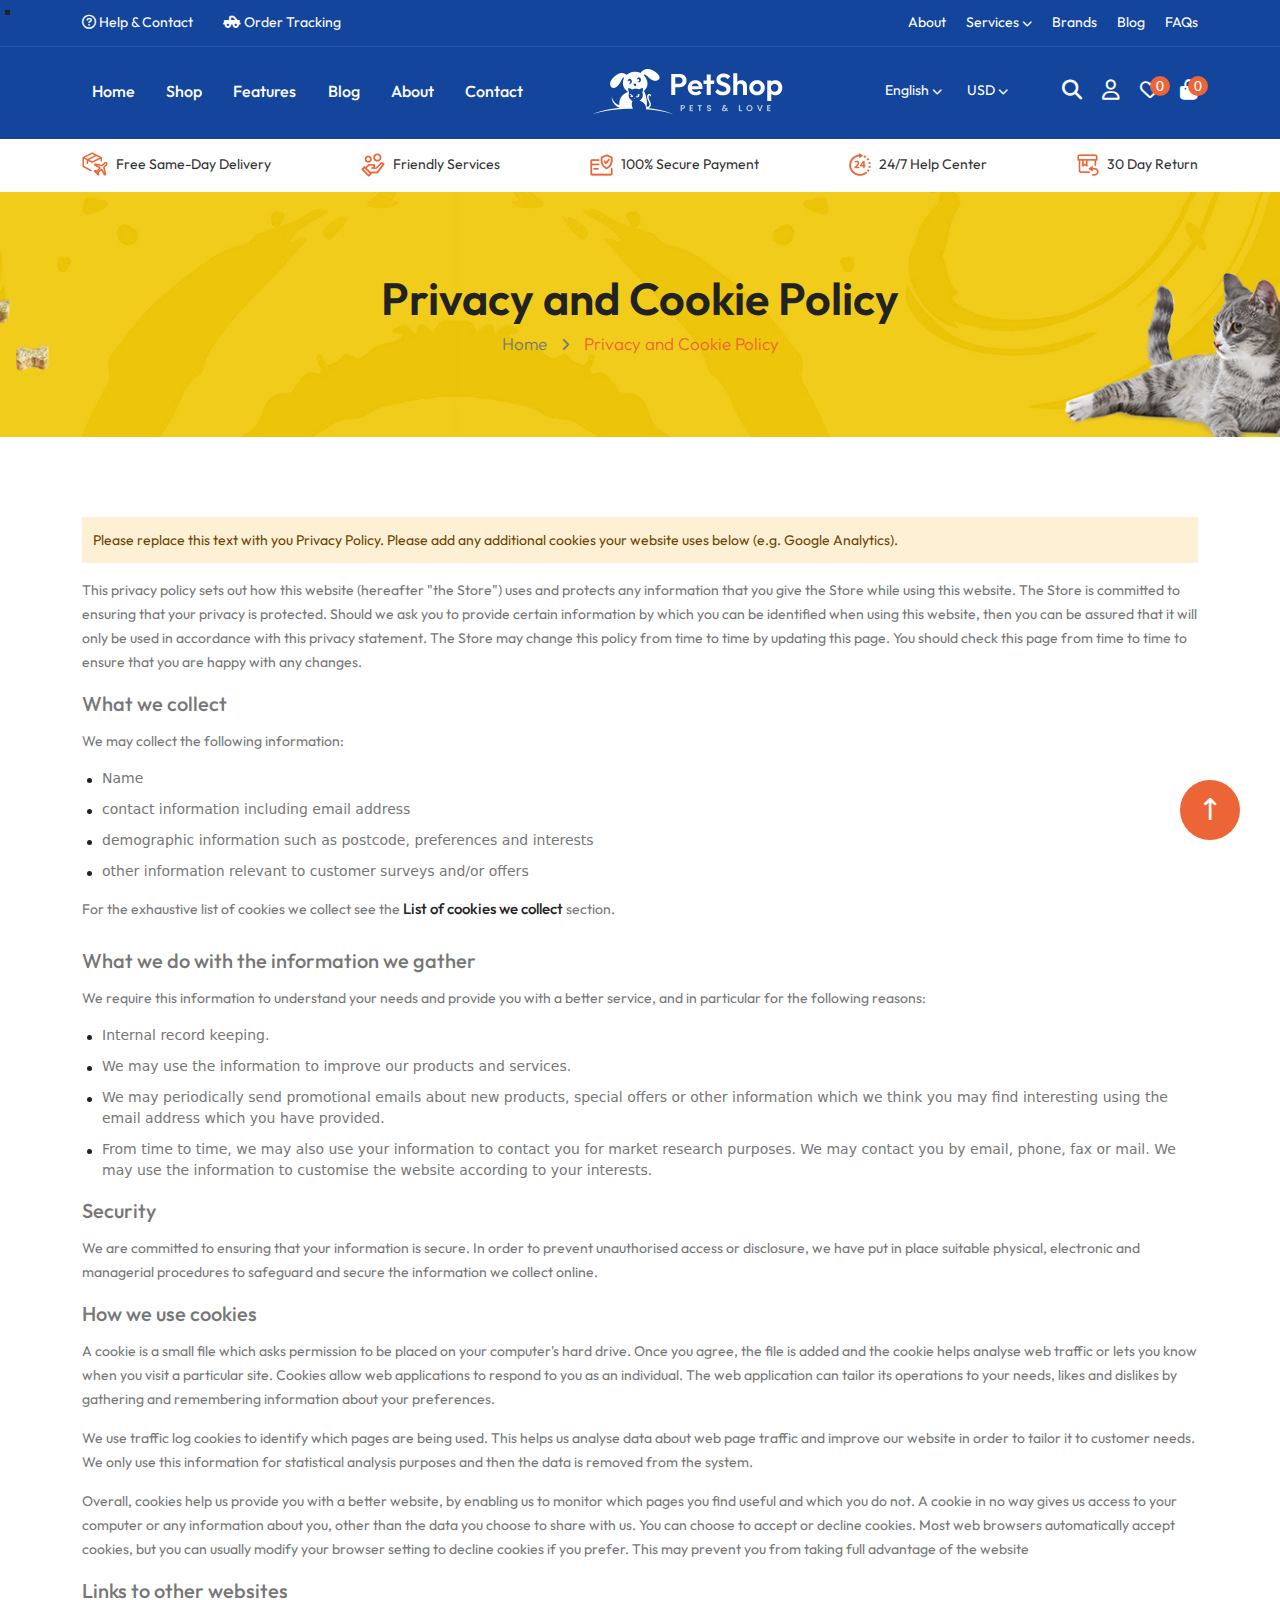
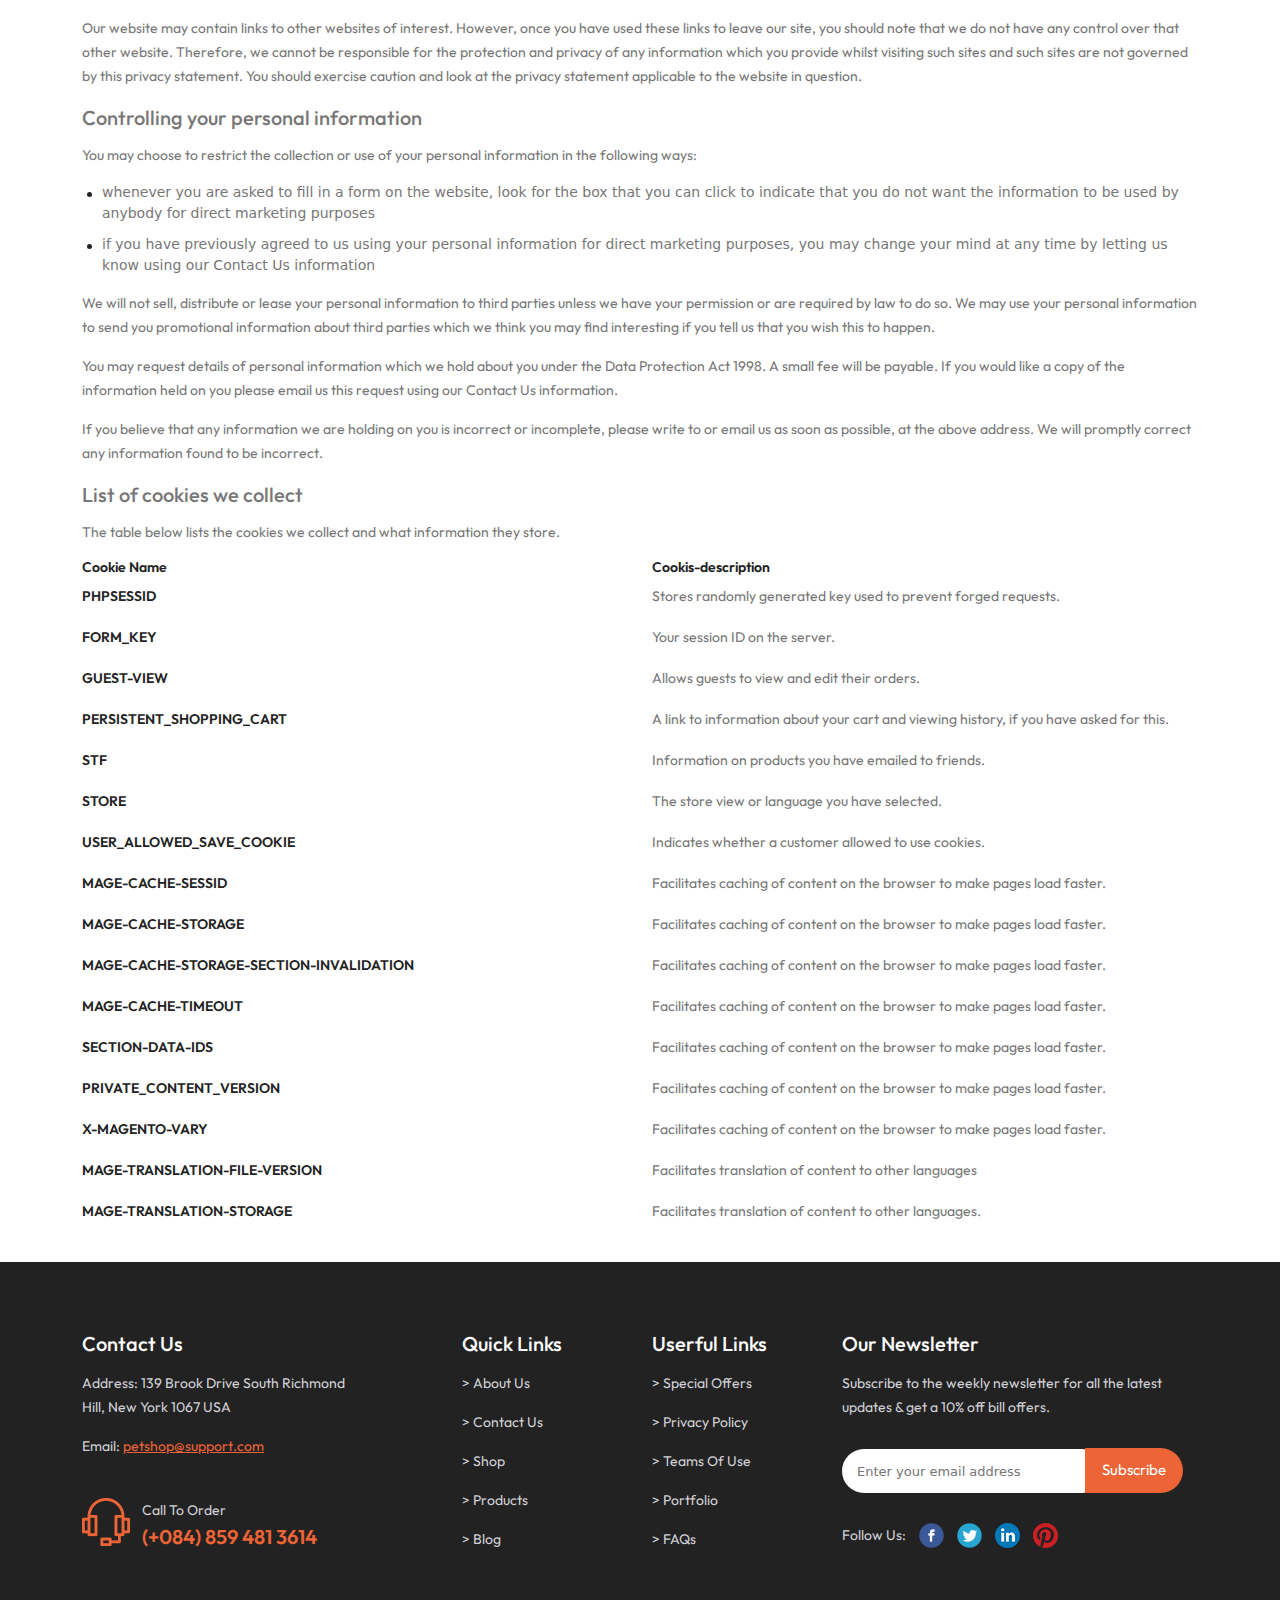
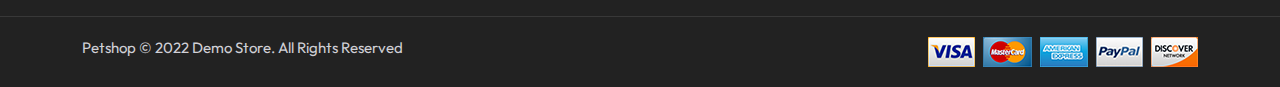
<file: Privecy.html>
<!DOCTYPE html>
<html lang="en">

<head>
    <meta charset="UTF-8">
    <meta http-equiv="X-UA-Compatible" content="IE=edge">
    <meta name="viewport" content="width=device-width, initial-scale=1.0">
    <title>Privacy and Cookie Policy</title>
    <link href="https://fonts.googleapis.com/css2?family=Outfit:wght@100;200;300;400;500;600;700;800;900&display=swap"
        rel="stylesheet">
    <link rel="stylesheet" href="./assets/css/bootstrap.min.css">
    <link rel="stylesheet" href="./assets/css/slick.css">
    <link rel="stylesheet" href="./assets/css/all.min.css">
    <link rel="stylesheet" href="./assets/css/style.css">
    <link rel="stylesheet" href="./assets/css/responsive.css">
</head>

<body>
    <!-- -------------------- header area start --------------------- -->
    <header id="header" class="d-none d-lg-block">
        <div class="header-top">
            <div class="container">
                <div class="row">
                    <div class="col-lg-6">
                        <div class="htop-left">
                            <ul class="d-flex">
                                <li><a href="contact.html"><i class="fa-regular fa-circle-question"></i> Help & Contact</a></li>

                                <li><a href="order_returns.html"><i class="fa-solid fa-truck-pickup"></i> Order Tracking</a></li>
                            </ul>
                        </div>
                    </div>
                    <div class="col-lg-6">
                        <div class="htop-right">
                            <ul class="d-flex justify-content-end">
                                <li><a href="aboutus.html">About</a></li>
                                <li><a href="index.html">Services <i class="fa-solid fa-chevron-down"></i></a>
                                    <ul class="serv">
                                        <li><a href="#">Pet traning</a></li>
                                        <li><a href="#">trauma treatment</a></li>
                                        <li><a href="#">vaccination</a></li>
                                        <li><a href="#">home care</a></li>
                                        <li><a href="#">surgery</a></li>
                                    </ul>
                                </li>
                                <li><a href="partner.html">Brands</a></li>
                                <li><a href="blog.html">Blog</a></li>
                                <li><a href="faqs.html">FAQs</a></li>
                            </ul>
                        </div>
                    </div>
                </div>
            </div>
        </div>
        <div class="header-middle">
            <div class="container">
                <div class="row" style="align-items: center;">
                    <div class="col-lg-5">
                        <div class="hm-left">
                            <ul>
                                <li><a class="bdr" href="index.html">Home</a></li>
                                <li class="menu_item"><a class="bdr" href="#">Shop</a>
                                    <ul class="mymenu">
                                        <li>
                                            <div class="row">
                                                <div class="mega-col d-flex" style="justify-content: space-between;">
                                                    <div class="mega-menu-item" style="width: 220px;">
                                                        <ul class="megul" style="display: flex; flex-direction: column;">
                                                            <h2>Food</h2>
                                                            <li><a href="#">Dry Food</a></li>
                                                            <li><a href="#">Veterinary Diets</a></li>
                                                            <li><a href="#">Minimally Processed Dog</a></li>
                                                            <li><a href="#">Grain Free Food</a></li>
                                                            <li><a href="#">Human-Grade Food</a></li>
                                                            <li><a href="#">Puppy Food</a></li>
                                                            <li><a href="#">Fresh & Frozen Food</a></li>
                                                            <li><a href="#"> Dog Food Toppers</a></li>
                                                        </ul>
                                                    </div>
                                                    <div class="mega-menu-item" style="width: 220px;">
                                                        <ul class="megul" style="display: flex; flex-direction: column;">
                                                            <h2>Accessories</h2>
                                                            <li><a href="#">Supplies</a></li>
                                                            <li><a href="#">Clothes</a></li>
                                                            <li><a href="#">Beds</a></li>
                                                            <li><a href="#">Bowls & Feeders</a></li>
                                                            <li><a href="#">Cameras & Trackers</a></li>
                                                            <li><a href="#">Collars & Harnesses</a></li>
                                                            <li><a href="#">Crates & Kennels</a></li>
                                                            <li><a href="#"> Grooming</a></li>
                                                        </ul>
                                                    </div>
                                                    <div class="mega-menu-item" style="width: 220px;">
                                                        <ul class="megul" style="display: flex; flex-direction: column;">
                                                            <h2>Health & Wellness</h2>
                                                            <li><a href="#">Vitamins</a></li>
                                                            <li><a href="#">Supplements</a></li>
                                                            <li><a href="#">Flea & Tick</a></li>
                                                            <li><a href="#">Calming Aids</a></li>
                                                            <li><a href="#">Dental Care</a></li>
                                                            <li><a href="#">Pharmacy</a></li>
                                                            <li><a href="#">DNA Kits</a></li>
                                                            <li><a href="#">Dog Obesity</a></li>
                                                        </ul>
                                                    </div>
                                                    <div class="mega-menu-item" style="width: 220px;">
                                                        <ul class="megul" style="display: flex; flex-direction: column;">
                                                            <h2>Popular Brands</h2>
                                                            <li><a href="#">Salerock</a></li>
                                                            <li><a href="#">Colorvia</a></li>
                                                            <li><a href="#">Velotoyou</a></li>
                                                            <li><a href="#">Mayacache</a></li>
                                                            <li><a href="#">Callism</a></li>
                                                            <li><a href="#">Heavypay</a></li>
                                                            <li><a href="#">Appsportal</a></li>
                                                            <li><a href="#">Pandacc</a></li>
                                                        </ul>
                                                    </div>
                                                    <div class="mega-menu-item" style="width: 340px;">
                                                        <a href="#"> <img src="./assets/images/menu.jpg" class="w-100"
                                                                style="height: 280px; object-fit: cover;" alt=""></a>
                                                    </div>
                                                </div>
                                            </div>
                                        </li>
                                    </ul>
                                </li>
                                <li class="megamenu-item"><a class="bdr" href="Features.html">Features</a>
                                    <ul class="megamenu">
                                        <li style="padding: 0;">
                                            <div class="row">
                                                <div class="megamenu-col d-flex"
                                                    style="justify-content: space-between;">
                                                    <div class="mgm-item">
                                                        <ul class="itmul">
                                                            <h2>Layouts</h2>
                                                            <li class="itmli"><a href="#">Home Demo 01</a></li>
                                                            <li><a href="#">RTL Demo</a></li>
                                                            <h2>Categories</h2>
                                                            <li><a href="#">Without Sidebar</a></li>
                                                            <li><a href="#">Left Sidebar</a></li>
                                                            <li><a href="#">Right Sidebar</a></li>
                                                        </ul>
                                                    </div>
                                                    <div class="mgm-item">
                                                        <ul class="itmul">
                                                            <h2>Product Pages</h2>
                                                            <li><a href="#">Without Sidebar</a></li>
                                                            <li><a href="#">Left Sidebar</a></li>
                                                            <li><a href="#">Right Sidebar</a></li>
                                                            <h2>Product Types</h2>
                                                            <li><a href="#">Simple Product</a></li>
                                                            <li><a href="#">Configurable Product</a></li>
                                                            <li><a href="#">Grouped Product</a></li>
                                                            <li><a href="#">Bundle Product</a></li>
                                                            <li><a href="#">Downloadable Product</a></li>
                                                        </ul>
                                                    </div>
                                                    <div class="mgm-item">
                                                        <ul class="itmul">
                                                            <h2>Blog Category Pages</h2>
                                                            <li><a href="#">Without Sidebar</a></li>
                                                            <li><a href="#">Left Sidebar</a></li>
                                                            <li><a href="#">Right Sidebar</a></li>
                                                            <h2>Blog Detail Pages</h2>
                                                            <li><a href="#">Without Sidebar</a></li>
                                                            <li><a href="#">Left Sidebar</a></li>
                                                            <li><a href="#">Right Sidebar</a></li>
                                                        </ul>
                                                    </div>
                                                    <div class="mgm-item">
                                                        <ul class="itmul">
                                                            <h2>Other Pages</h2>
                                                            <li><a href="#">About Us</a></li>
                                                            <li><a href="#">Contact Us</a></li>
                                                            <li><a href="#">FAQs</a></li>
                                                            <li><a href="#">Partner</a></li>
                                                            <li><a href="#">404 Page</a></li>
                                                            <li><a href="#">Brands - Manufactures</a></li>
                                                            <li><a href="#">Best Sellers</a></li>
                                                            <li><a href="#">New Arrivals</a></li>
                                                            <li><a href="#">Under Price $400</a></li>
                                                        </ul>
                                                    </div>
                                                </div>
                                            </div>
                                        </li>
                                    </ul>
                                </li>
                                <li><a class="bdr" href="blog.html">Blog</a></li>
                                <li><a class="bdr" href="aboutus.html">About</a></li>
                                <li><a class="bdr" href="contact.html">Contact</a></li>
                            </ul>
                        </div>
                    </div>
                    <div class="col-lg-3">
                        <div class="head-logo text-center"><a href="#"> <img src="./assets/images/logo-mobile.png" alt=""></a> </div>
                    </div>
                    <div class="col-lg-4">
                        <div class="hm-right">
                            <div class="row">
                                <div class="col-lg-6">
                                    <div class="hmr-left">
                                        <ul class="d-flex justify-content-end">
                                            <li>English <i class="fa-solid fa-chevron-down"></i>
                                                <ul class="language">
                                                    <li>Arabic - RTL</li>
                                                </ul>
                                            </li>
                                            <li>USD <i class="fa-solid fa-chevron-down"></i>
                                                <ul class="money">
                                                    <li class="usd">EUR-Euro</li>
                                                </ul>
                                            </li>
                                        </ul>
                                    </div>
                                </div>
                                <div class="col-lg-6">
                                    <div class="hmr-right">
                                        <ul class="d-flex justify-content-end">
                                            <li><a href="#"><i class="fa-solid fa-magnifying-glass"></i></a>
                                                <ul class="inpo">
                                                    <li class="inform">
                                                        <form>
                                                            <input type="search" placeholder="Enter your Kyeword..">
                                                        </form>
                                                    </li>
                                                </ul>
                                            </li>
                                            <li><a href="#"><i class="fa-regular fa-user"></i></a>
                                                <ul class="sin">
                                                    <li class="reg-cust-show">sign in</li>
                                                    <li class="log-frm-show">register</li>
                                                </ul>
                                            </li>
                                            <li><a href="customerlogin.html"><i class="fa-regular fa-heart"></i> <span>0</span></a>
                                                <ul class="wis">
                                                    <li>Wishlist</li>
                                                </ul>
                                            </li>
                                            <li><a href="#"><i class="fa-solid fa-bag-shopping"></i> <span>0</span></a>
                                                <div class="cart-item">
                                                    <p>You have no item in your shopping cart.</p>
                                                </div>
                                            </li>
                                        </ul>
                                    </div>
                                </div>
                            </div>
                        </div>
                    </div>
                </div>
            </div>
        </div>
        <div class="header-bottom">
            <div class="container">
                <div class="row">
                    <div class="col-lg-12">
                        <ul>
                            <li><a href="#"> <img src="./assets/images/icon-1.png" alt="icon"> Free Same-Day Delivery</a></li>
                            <li><a href="#"> <img src="./assets/images/icon-2.png" alt="icon"> Friendly Services</a></li>
                            <li><a href="#"> <img src="./assets/images/icon-3.png" alt="icon"> 100% Secure Payment</a></li>
                            <li><a href="#"> <img src="./assets/images/icon-4.png" alt="icon"> 24/7 Help Center</a></li>
                            <li><a href="#"> <img src="./assets/images/icon-5.png" alt="icon"> 30 Day Return</a></li>
                        </ul>
                    </div>
                </div>
            </div>
        </div>
    </header>

    <!-- -------------------- header area end --------------------- -->    

    

    <!-- ------------------- Responsive header area start --------------------->
    <div id="responsive-header" class="d-block d-lg-none">
        <div class="container">
            <div class="res-head-row">
                    <div class="res-head-icon">
                        <i class="fa-solid fa-bars mobile-nav-show"></i>
                    </div>
                    <div class="res-head-logo text-center">
                       <a href="index.html"> <img src="./assets/images/logo-mobile.png" alt="logo-mobile"></a>
                </div>
                    <div class="res-head-cart">
                        <i class="fa-solid fa-cart-plus res-shop-cart-show"></i>
                        <div class="res-cart-item">
                            <p>You have no item in your shopping cart.</p>
                            <i class="fa-solid fa-xmark rcart_hide"></i> 
                        </div>
                </div>
            </div>
            <div class="res-header-input">
                <input type="text" placeholder="Enter your kyeword...">
                <i class="fa-solid fa-magnifying-glass"></i>
            </div>
        </div>
    </div>
    <!-- ------------------- Responsive header area end --------------------->

    <!-- ------------------- Responsive navpage area start --------------------->
    <div class="mobile-navpage d-block d-lg-none">
        <div class="mnavpage-area">
            <div class="mobile-navpage-head">
                <div class="container">
                    <div class="row">
                        <div class="col-4">
                            <div class="mnavpage-avatar">
                                <img src="./assets/images/user.png" alt="user">
                            </div>
                        </div>
                        <div class="col-8" style="padding: 0;">
                            <div class="mnavpage-text">
                                <h4>Welcome!</h4>
                                <span><a class="reg-cust-show" href="#">Sign In</a> / <a class="log-frm-show" href="#">Register</a></span>
                                <i class="fa-solid fa-xmark mobile-nav-hide"></i>
                            </div>
                        </div>
                    </div>
                </div>
            </div>
          <div class="mobile-navpage-wrapper">
            <div class="container">
                <ul class="mobile-navpage-body">
                    <li><a href="index.html">Home</a></li>
                    <li class="mobile-dropdown-item"><a href="shop.html">shop</a><i class="fa-solid fa-angle-down ms-drop-show"></i> <i class="fa-solid fa-angle-up dropdown-icon-up"></i>
                    <div class="mobile-dropdown-shop">
                        <ul class="mo-megamenu">
                            <h5>Food</h5>
                            <li><a href="#">Dry Food</a></li>
                            <li><a href="#">Wet Food</a></li>
                            <li><a href="#">Veterinary Diets</a></li>
                            <li><a href="#">Minimally Processed Dog </a></li>
                            <li><a href="#">Grain Free Food</a></li>
                            <li><a href="#">Human-Grade Food</a></li>
                            <li><a href="#">Puppy Food</a></li>
                            <li><a href="#">Fresh & Frozen Food</a></li>
                            <li><a href="#">Dog Food Toppers</a></li>
                        </ul>
                        <ul class="mo-megamenu">
                            <h5>Accessories</h5>
                            <li><a href="#">Supplies</a></li>
                            <li><a href="#">Clothes</a></li>
                            <li><a href="#">Beds</a></li>
                            <li><a href="#">Bowls & Feeders</a></li>
                            <li><a href="#">Cameras & Trackers</a></li>
                            <li><a href="#">Collars & Harnesses</a></li>
                            <li><a href="#">Crates & Kennels</a></li>
                            <li><a href="#">Grooming</a></li>
                            <li><a href="#">Toys</a></li>
                        </ul>
                        <ul class="mo-megamenu">
                            <h5>Health & Wellness</h5>
                            <li><a href="#">Vitamins</a></li>
                            <li><a href="#">Supplements</a></li>
                            <li><a href="#">Flea & Tick</a></li>
                            <li><a href="#">Calming Aids</a></li>
                            <li><a href="#">Dental Care</a></li>
                            <li><a href="#">Pharmacy</a></li>
                            <li><a href="#">DNA Kits</a></li>
                            <li><a href="#">Dog Obesity</a></li>
                            <li><a href="#">Petco Health Pillars</a></li>
                        </ul>
                        <ul class="mo-megamenu">
                            <h5>Popular Brands</h5>
                            <li><a href="#">Salerock</a></li>
                            <li><a href="#">Colorvia</a></li>
                            <li><a href="#">Velotoyou</a></li>
                            <li><a href="#">Mayacache</a></li>
                            <li><a href="#">Callism</a></li>
                            <li><a href="#">Heavypay</a></li>
                            <li><a href="#">Appsportal</a></li>
                            <li><a href="#">Pandacc</a></li>
                            <li><a href="#">View All Brands</a></li>
                            <li><a href="#"><img src="./assets/images/menu.jpg" class="w-100 img-fluid" alt="menu"></a></li>
                        </ul>
                    </div>
                    </li>
                    <li class="mobile-dropdown-item-feature"><a href="Features.html">features</a><i class="fa-solid fa-angle-down mf-drop-show"></i><i class="fa-solid fa-angle-up mf-drop-hide"></i>
                        <div class="mobile-dropdown-feature">
                            <ul class="mo-megamenu">
                                <h5>Layouts</h5>
                                <li><a href="#">Home Demo 01</a></li>
                                <li><a href="#">RTL Demo</a></li>
                            </ul>
                            <ul class="mo-megamenu">
                                <h5>Categories</h5>
                                <li><a href="#">Without Sidebar</a></li>
                                <li><a href="#">Left Sidebar</a></li>
                                <li><a href="#">Right Sidebar</a></li>
                            </ul>
                            <ul class="mo-megamenu">
                                <h5>Product Pages</h5>
                                <li><a href="#">Without Sidebar</a></li>
                                <li><a href="#">Left Sidebar</a></li>
                                <li><a href="#">right Sidebar</a></li>
                            </ul>
                            <ul class="mo-megamenu">
                                <h5>Product Types</h5>
                                <li><a href="#">Simple Product</a></li>
                                <li><a href="#">Configurable Product</a></li>
                                <li><a href="#">Grouped Product</a></li>
                                <li><a href="#">Bundle Product</a></li>
                                <li><a href="#">Downloadable Product</a></li>
                            </ul>
                            <ul class="mo-megamenu">
                                <h5>Blog Category Pages</h5>
                                <li><a href="#">Without Sidebar</a></li>
                                <li><a href="#">Left Sidebar</a></li>
                                <li><a href="#">Right Sidebar</a></li>
                                <li><a href="#">Blog Detail Pages</a></li>
                                <li><a href="#">Without Sidebar</a></li>
                                <li><a href="#">Left Sidebar</a></li>
                                <li><a href="#">Right Sidebar</a></li>
                            </ul>
                            <ul class="mo-megamenu">
                                <h5>Other Pages</h5>
                                <li><a href="aboutus.html">About Us</a></li>
                                <li><a href="contact.html">Contact Us</a></li>
                                <li><a href="faqs.html">FAQs</a></li>
                                <li><a href="partner.html">Partner</a></li>
                                <li><a href="#">404 Page</a></li>
                                <li><a href="#">Brands - Manufactures</a></li>
                                <li><a href="best-seller.html">Best Sellers</a></li>
                                <li><a href="#">New Arrivals</a></li>
                                <li><a href="#">Best Sellers</a></li>
                            </ul>
                        </div>
                    </li>
                    <li><a href="blog.html">blog</a></li>
                    <li><a href="aboutus.html">about</a></li>
                    <li><a href="contact.html">contact</a></li>
                </ul>
               </div>
          </div>
        </div>
    </div>
    <!-- ------------------- Responsive navpage area end --------------------->

    
    <!-- -------------------- Resister customer modal area start --------------------- -->
    <div class="reg-cust-modal">
        <div class="container">
            <div class="reg-cust-inner">
                <div class="reg-cust-inner-title text-center">
                    <h3>Registered Customer</h3>
                </div>
                <div class="res-cust-form">
                    <label for="email">email</label> <br>
                    <input type="email">
                    <label for="email">password</label> <br>
                    <input type="password">
                    <button>SIGN IN</button>
                    <a href="#">Forgot your password?</a>
                    <p>Don't have an account?</p>
                    <div class="res-cust-sign">
                        <a class="log-cust-show" href="#">Sign up now</a>
                    </div>
                </div>
                <i class="fa-solid fa-xmark reg-cust-hide"></i>
            </div>
            <div class="log-cust-inner">
                <div class="log-cust-inner-title text-center">
                    <h3>Create New Account</h3>
                </div>
                <div class="log-cust-form">
                    <label for="email">first name</label> <br>
                    <input type="email">
                    <label for="email">last name</label> <br>
                    <input type="password">
                    <label for="email">email</label> <br>
                    <input type="email">
                    <label for="email">password</label> <br>
                    <input type="password">
                    <label for="email">confirm password</label> <br>
                    <input type="password">
                    <button>REGISTER</button>
                    <div class="log-cust-sign">
                        <a href="#" class="log-cust-hide">Go To Login</a>
                    </div>
                </div>
                <i class="fa-solid fa-xmark login-cust-hide"></i>
            </div>
        </div>
    </div>
    <!-- -------------------- Resister customer modal area end --------------------- -->

    <!-- -------------------- breadcumb area start --------------------- -->
    <section id="breadcum" style="background: url(./assets/images/bg-breadcrumbs.jpg) no-repeat center/cover; padding: 80px 0;">
        <div class="container">
            <div class="bread-text text-center">
                <h1>Privacy and Cookie Policy</h1>
                <span><a href="index.html">Home</a> <i class="fa-solid fa-angle-right"></i> Privacy and Cookie Policy</span>
            </div>
        </div>
    </section>
    <!-- -------------------- breadcumb area end --------------------- -->

    <!-- -------------------- Privecy and cookie area start --------------------- -->
    <section id="privecy">
        <div class="container">
            <div class="privecy-content">
                <div class="message-info">
                    <p>Please replace this text with you Privacy Policy.
                        Please add any additional cookies your website uses below (e.g. Google Analytics).</p>
                </div>
                <p>This privacy policy sets out how this website (hereafter "the Store") uses and protects any information that you give the Store while using this website. The Store is committed to ensuring that your privacy is protected. Should we ask you to provide certain information by which you can be identified when using this website, then you can be assured that it will only be used in accordance with this privacy statement. The Store may change this policy from time to time by updating this page. You should check this page from time to time to ensure that you are happy with any changes. </p>
                <span>What we collect</span>
                <p>We may collect the following information:</p>
                <ul>
                    <li>Name</li>
                    <li>contact information including email address</li>
                    <li>demographic information such as postcode, preferences and interests</li>
                    <li>other information relevant to customer surveys and/or offers</li>
                </ul>
                <p>For the exhaustive list of cookies we collect see the <a href="#">List of cookies we collect</a> section.</p>
                <span>What we do with the information we gather</span>
                <p>We require this information to understand your needs and provide you with a better service, and in particular for the following reasons:</p>
                <ul>
                    <li>Internal record keeping.</li>
                    <li>We may use the information to improve our products and services.</li>
                    <li>We may periodically send promotional emails about new products, special offers or other information which we think you may find interesting using the email address which you have provided. </li>
                    <li>From time to time, we may also use your information to contact you for market research purposes. We may contact you by email, phone, fax or mail. We may use the information to customise the website according to your interests. </li>
                </ul>
                <span>Security</span>
                    <p>We are committed to ensuring that your information is secure. In order to prevent unauthorised access or disclosure, we have put in place suitable physical, electronic and managerial procedures to safeguard and secure the information we collect online. </p>
                    <span>How we use cookies</span>
                    <p>A cookie is a small file which asks permission to be placed on your computer's hard drive. Once you agree, the file is added and the cookie helps analyse web traffic or lets you know when you visit a particular site. Cookies allow web applications to respond to you as an individual. The web application can tailor its operations to your needs, likes and dislikes by gathering and remembering information about your preferences. </p>
                    <p>We use traffic log cookies to identify which pages are being used. This helps us analyse data about web page traffic and improve our website in order to tailor it to customer needs. We only use this information for statistical analysis purposes and then the data is removed from the system. </p>
                    <p>Overall, cookies help us provide you with a better website, by enabling us to monitor which pages you find useful and which you do not. A cookie in no way gives us access to your computer or any information about you, other than the data you choose to share with us. You can choose to accept or decline cookies. Most web browsers automatically accept cookies, but you can usually modify your browser setting to decline cookies if you prefer. This may prevent you from taking full advantage of the website</p>
                    <span>Links to other websites</span>
                    <p>Our website may contain links to other websites of interest. However, once you have used these links to leave our site, you should note that we do not have any control over that other website. Therefore, we cannot be responsible for the protection and privacy of any information which you provide whilst visiting such sites and such sites are not governed by this privacy statement. You should exercise caution and look at the privacy statement applicable to the website in question.</p>
                    <span>Controlling your personal information</span>
                    <p>You may choose to restrict the collection or use of your personal information in the following ways:</p>
                    <ul>
                        <li>whenever you are asked to fill in a form on the website, look for the box that you can click to indicate that you do not want the information to be used by anybody for direct marketing purposes </li>
                        <li>if you have previously agreed to us using your personal information for direct marketing purposes, you may change your mind at any time by letting us know using our Contact Us information </li>
                    </ul>
                    <p>We will not sell, distribute or lease your personal information to third parties unless we have your permission or are required by law to do so. We may use your personal information to send you promotional information about third parties which we think you may find interesting if you tell us that you wish this to happen.</p>
                    <p>You may request details of personal information which we hold about you under the Data Protection Act 1998. A small fee will be payable. If you would like a copy of the information held on you please email us this request using our Contact Us information. </p>
                    <p>If you believe that any information we are holding on you is incorrect or incomplete, please write to or email us as soon as possible, at the above address. We will promptly correct any information found to be incorrect. </p>
                    <span>List of cookies we collect</span>
                    <p>The table below lists the cookies we collect and what information they store.</p>
                 <div class="cookie-collection">
                    <div class="row">
                        <div class="col-lg-6">
                            <ul class="cookie-name">
                                <h5>Cookie Name</h5>
                                <li>PHPSESSID</li>
                                <li>FORM_KEY</li>
                                <li>GUEST-VIEW</li>
                                <li>PERSISTENT_SHOPPING_CART</li>
                                <li>STF</li>
                                <li>STORE</li>
                                <li>USER_ALLOWED_SAVE_COOKIE</li>
                                <li>MAGE-CACHE-SESSID</li>
                                <li>MAGE-CACHE-STORAGE</li>
                                <li>MAGE-CACHE-STORAGE-SECTION-INVALIDATION</li>
                                <li>MAGE-CACHE-TIMEOUT</li>
                                <li>SECTION-DATA-IDS</li>
                                <li>PRIVATE_CONTENT_VERSION</li>
                                <li>X-MAGENTO-VARY</li>
                                <li>MAGE-TRANSLATION-FILE-VERSION</li>
                                <li>MAGE-TRANSLATION-STORAGE</li>
                            </ul>
                        </div>
                        <div class="col-lg-6">
                            <ul class="cookis-description">
                                <h5>Cookis-description</h5>
                                <li>Stores randomly generated key used to prevent forged requests.</li>
                                <li>Your session ID on the server.</li>
                                <li>Allows guests to view and edit their orders.</li>
                                <li>A link to information about your cart and viewing history, if you have asked for this.</li>
                                <li>Information on products you have emailed to friends.</li>
                                <li>The store view or language you have selected.</li>
                                <li>Indicates whether a customer allowed to use cookies.</li>
                                <li>Facilitates caching of content on the browser to make pages load faster.</li>
                                <li>Facilitates caching of content on the browser to make pages load faster.</li>
                                <li>Facilitates caching of content on the browser to make pages load faster.</li>
                                <li>Facilitates caching of content on the browser to make pages load faster.</li>
                                <li>Facilitates caching of content on the browser to make pages load faster.</li>
                                <li>Facilitates caching of content on the browser to make pages load faster.</li>
                                <li>Facilitates caching of content on the browser to make pages load faster.</li>
                                <li>Facilitates translation of content to other languages</li>
                                <li>Facilitates translation of content to other languages.</li>
                            </ul>
                        </div>
                    </div>
                 </div>   
            </div>
        </div>
    </section>
    <!-- -------------------- Privecy and cookie area end --------------------- -->

    <!-- -------------------- footer area start ---------------------- -->
    <footer id="footer">
        <div class="container">
            <div class="footer-top">
                <div class="row">
                    <div class="col-md-6 col-lg-4">
                        <div class="fot-topl">
                            <h4>Contact Us</h4>
                            <p>Address: 139 Brook Drive South Richmond Hill, New York 1067 USA</p>
                            <div class="email">
                                <span>Email: <a href="#">petshop@support.com</a></span>
                            </div>
                            <div class="call">
                                <p>Call To Order</p>
                                <a href="tel:(+084) 859 481 3614">(+084) 859 481 3614</a>
                            </div>
                        </div>
                    </div>
                    <div class="col-6 col-md-3 col-lg-2">
                        <div class="quick">
                            <h4>Quick Links</h4>
                            <ul>
                                <li><a href="aboutus.html"> > about us </a></li>
                                <li><a href="contact.html"> > contact us</a></li>
                                <li><a href="shop.html"> > shop </a></li>
                                <li><a href="shop.html"> > products </a></li>
                                <li><a href="blog.html"> > blog </a></li>
                            </ul>
                        </div>
                    </div>
                    <div class="col-6 col-md-3 col-lg-2">
                        <div class="quick">
                            <h4>Userful Links</h4>
                            <ul>
                                <li><a href="#"> > Special Offers </a></li>
                                <li><a href="Privecy.html"> > Privacy Policy </a></li>
                                <li><a href="Privecy.html"> > Teams of Use </a></li>
                                <li><a href="aboutus.html"> > Portfolio </a></li>
                                <li><a href="faqs.html"> > FAQs </a></li>
                            </ul>
                        </div>
                    </div>
                    <div class="col-lg-4">
                        <div class="fot-topr">
                            <h4>Our Newsletter</h4>
                            <p>Subscribe to the weekly newsletter for all the latest updates & get a 10% off bill
                                offers.</p>
                            <div class="input">
                                <form>
                                    <input type="text" placeholder="Enter your email address">
                                    <button>Subscribe</button>
                                </form>
                            </div>
                            <div class="social-icon">
                                <span>Follow Us:</span>
                                <a href="#">
                                    <img src="./assets/images/social-1.png" alt="social">
                                </a>
                                <a href="#">
                                    <img src="./assets/images/social-2.png" alt="social">
                                </a>
                                <a href="#">
                                    <img src="./assets/images/social-3.png" alt="social">
                                </a>
                                <a href="#">
                                    <img src="./assets/images/social-4.png" alt="social">
                                </a>
                            </div>
                        </div>
                    </div>
                </div>
            </div>
        </div>
        <div class="footer-btm">
            <div class="container">
                <div class="row">
                    <div class="col-lg-6">
                        <div class="fot-btml">
                            <p>Petshop © 2022 Demo Store. All Rights Reserved</p>
                        </div>
                    </div>
                    <div class="col-lg-6">
                        <div class="fot-btmr text-end">
                            <img src="./assets/images/payment.png" alt="payment">
                        </div>
                    </div>
                </div>
            </div>
        </div>
    </footer>


    <div class="bttb">
        <h3>↑</h3>
    </div>
    <!-- -------------------- footer area end ---------------------- -->




    <script src="./assets/js/jquery-1.12.4.min.js"></script>
    <script src="./assets/js/slick.min.js"></script>
    <script src="./assets/js/bootstrap.bundle.min.js"></script>
    <script src="./assets/js/script.js"></script>

</body>

</html>
</file>
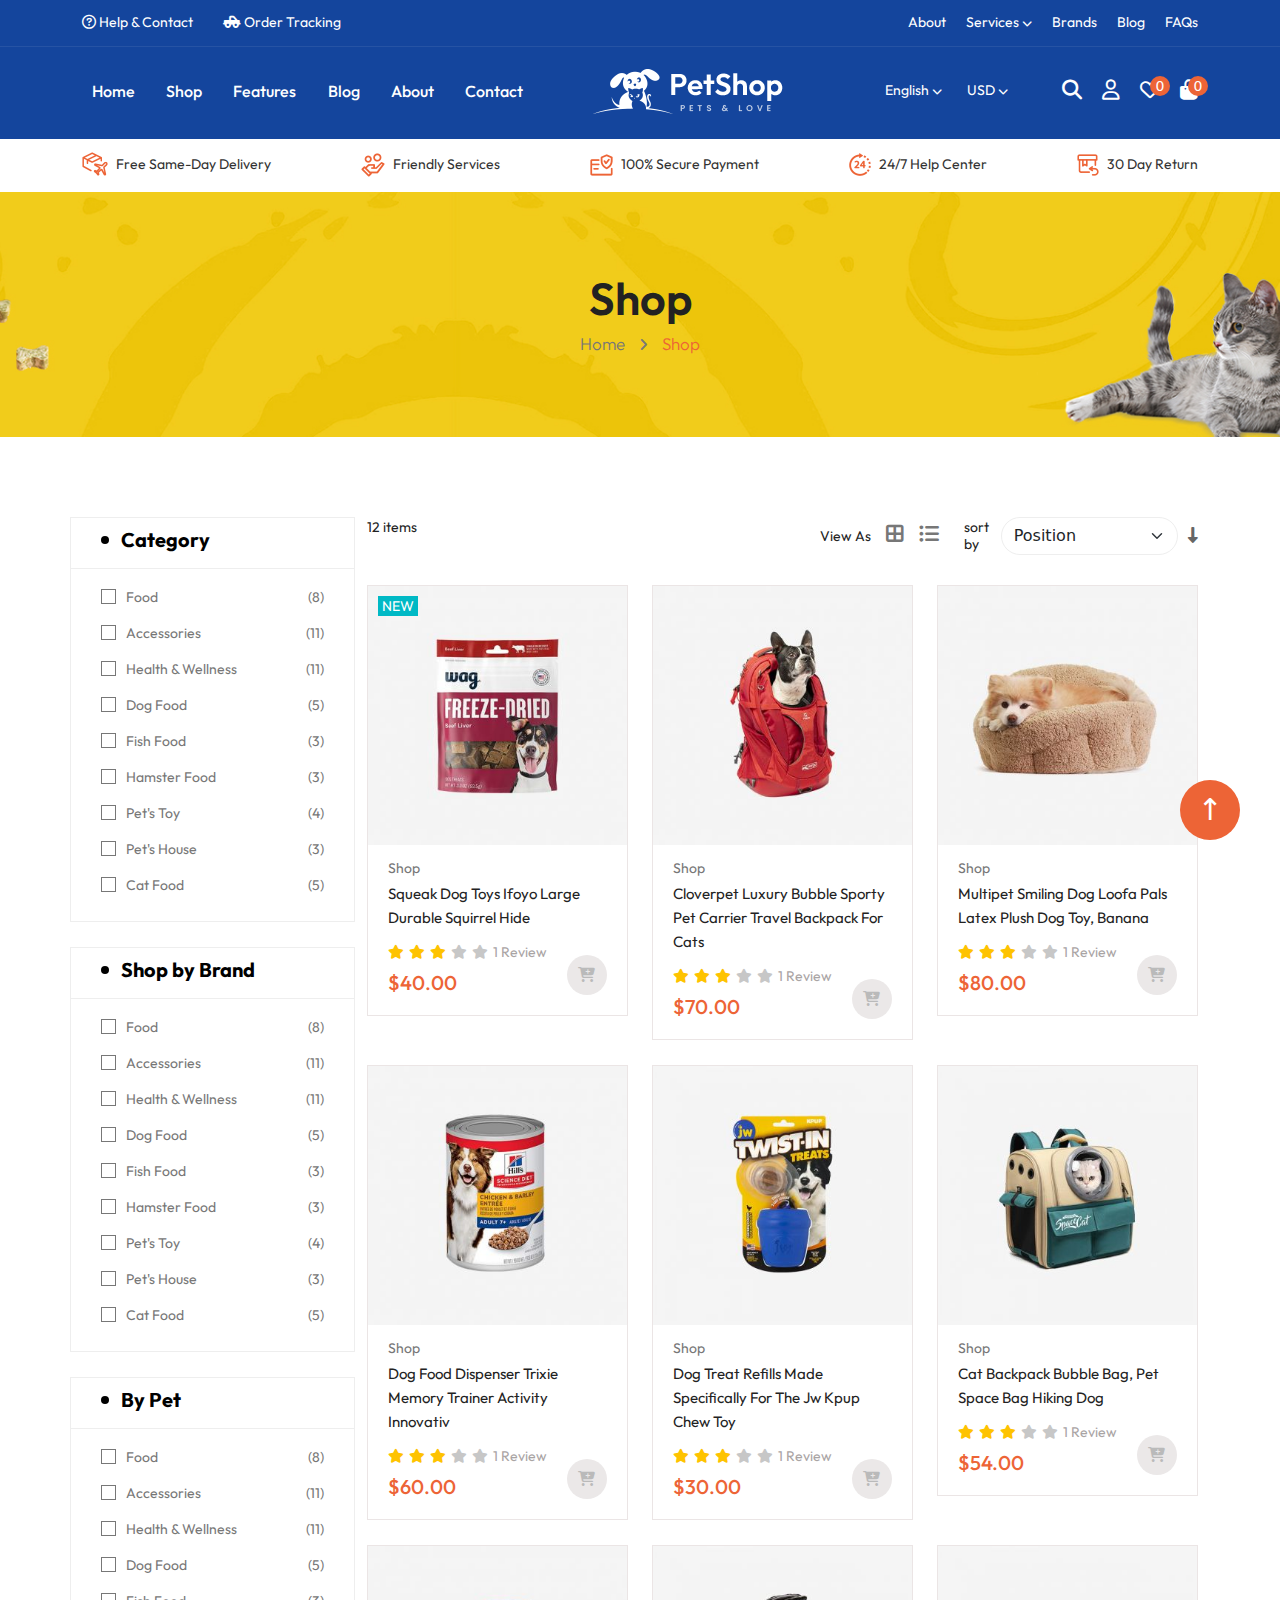
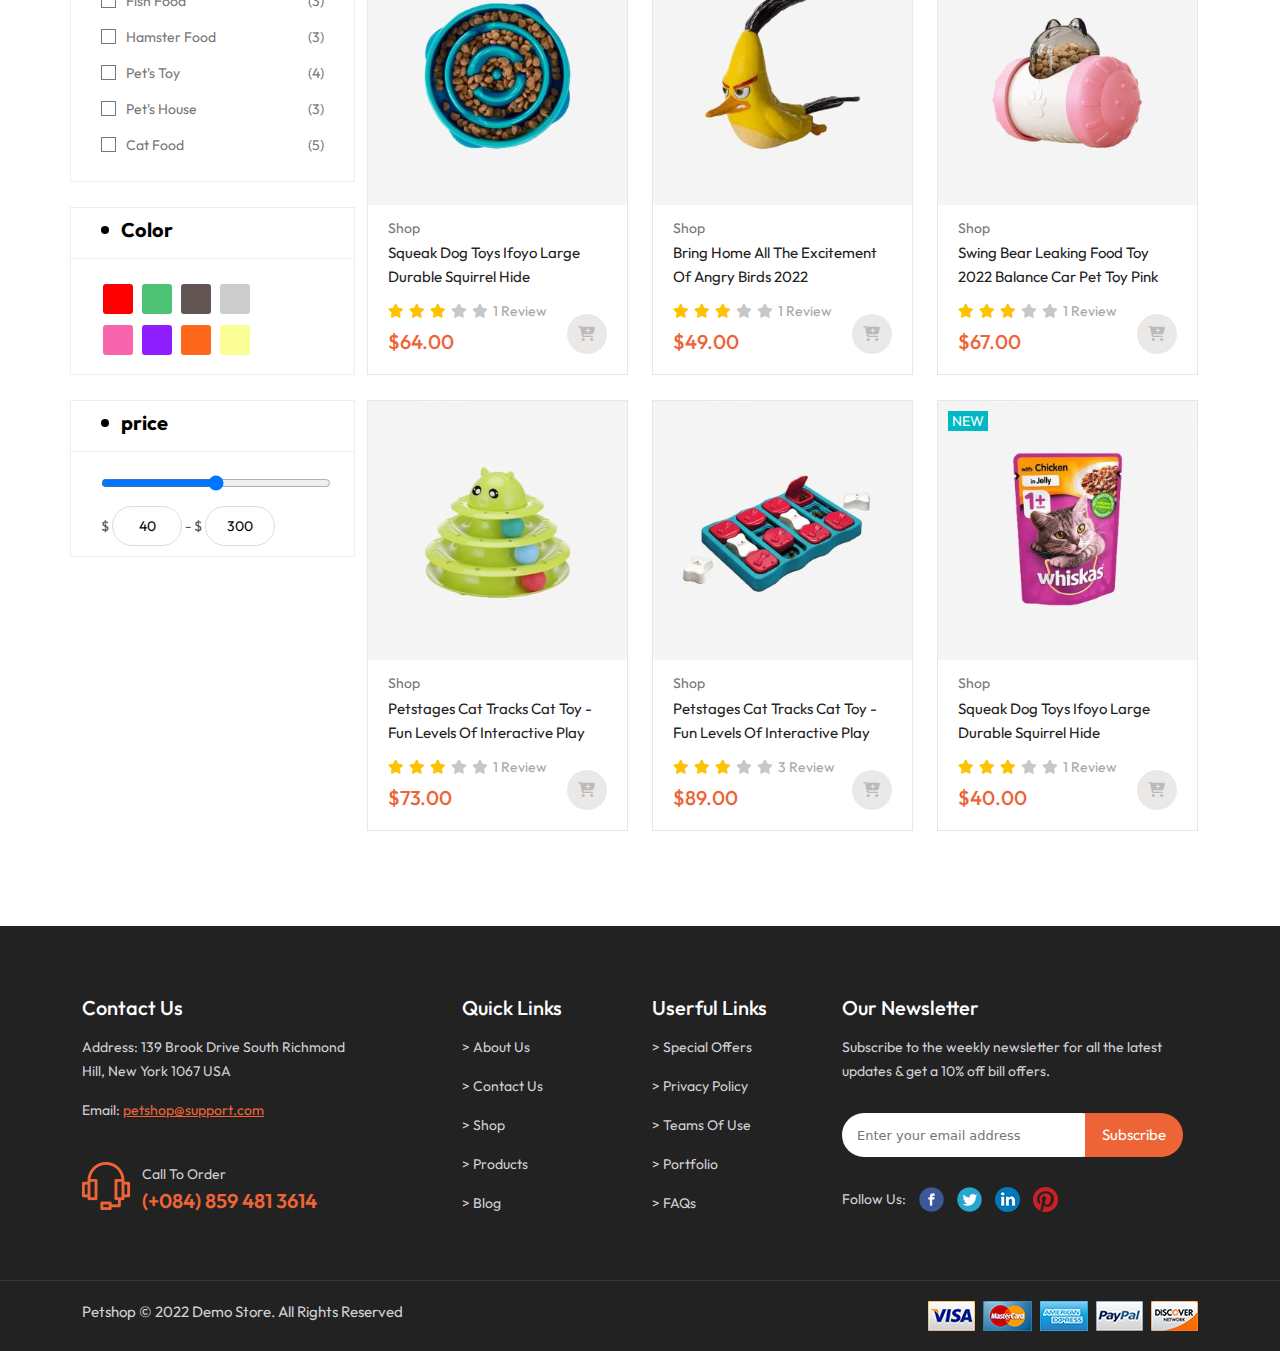
<file: shop.html>
<!DOCTYPE html>
<html lang="en">

<head>
    <meta charset="UTF-8">
    <meta http-equiv="X-UA-Compatible" content="IE=edge">
    <meta name="viewport" content="width=device-width, initial-scale=1.0">
    <title>shop</title>
    <link href="https://fonts.googleapis.com/css2?family=Outfit:wght@100;200;300;400;500;600;700;800;900&display=swap"
        rel="stylesheet">
    <link rel="stylesheet" href="./assets/css/bootstrap.min.css">
    <link rel="stylesheet" href="./assets/css/slick.css">
    <link rel="stylesheet" href="./assets/css/all.min.css">
    <link rel="stylesheet" href="./assets/css/style.css">
    <link rel="stylesheet" href="./assets/css/responsive.css">
</head>

<body>
    <!-- -------------------- header area start --------------------- -->
    <header id="header" class="d-none d-lg-block">
        <div class="header-top">
            <div class="container">
                <div class="row">
                    <div class="col-lg-6">
                        <div class="htop-left">
                            <ul class="d-flex">
                                <li><a href="contact.html"><i class="fa-regular fa-circle-question"></i> Help & Contact</a></li>

                                <li><a href="order_returns.html"><i class="fa-solid fa-truck-pickup"></i> Order Tracking</a></li>
                            </ul>
                        </div>
                    </div>
                    <div class="col-lg-6">
                        <div class="htop-right">
                            <ul class="d-flex justify-content-end">
                                <li><a href="aboutus.html">About</a></li>
                                <li><a href="index.html">Services <i class="fa-solid fa-chevron-down"></i></a>
                                    <ul class="serv">
                                        <li><a href="#">Pet traning</a></li>
                                        <li><a href="#">trauma treatment</a></li>
                                        <li><a href="#">vaccination</a></li>
                                        <li><a href="#">home care</a></li>
                                        <li><a href="#">surgery</a></li>
                                    </ul>
                                </li>
                                <li><a href="partner.html">Brands</a></li>
                                <li><a href="blog.html">Blog</a></li>
                                <li><a href="faqs.html">FAQs</a></li>
                            </ul>
                        </div>
                    </div>
                </div>
            </div>
        </div>
        <div class="header-middle">
            <div class="container">
                <div class="row" style="align-items: center;">
                    <div class="col-lg-5">
                        <div class="hm-left">
                            <ul>
                                <li><a class="bdr" href="index.html">Home</a></li>
                                <li class="menu_item"><a class="bdr" href="#">Shop</a>
                                    <ul class="mymenu">
                                        <li>
                                            <div class="row">
                                                <div class="mega-col d-flex" style="justify-content: space-between;">
                                                    <div class="mega-menu-item" style="width: 220px;">
                                                        <ul class="megul" style="display: flex; flex-direction: column;">
                                                            <h2>Food</h2>
                                                            <li><a href="#">Dry Food</a></li>
                                                            <li><a href="#">Veterinary Diets</a></li>
                                                            <li><a href="#">Minimally Processed Dog</a></li>
                                                            <li><a href="#">Grain Free Food</a></li>
                                                            <li><a href="#">Human-Grade Food</a></li>
                                                            <li><a href="#">Puppy Food</a></li>
                                                            <li><a href="#">Fresh & Frozen Food</a></li>
                                                            <li><a href="#"> Dog Food Toppers</a></li>
                                                        </ul>
                                                    </div>
                                                    <div class="mega-menu-item" style="width: 220px;">
                                                        <ul class="megul" style="display: flex; flex-direction: column;">
                                                            <h2>Accessories</h2>
                                                            <li><a href="#">Supplies</a></li>
                                                            <li><a href="#">Clothes</a></li>
                                                            <li><a href="#">Beds</a></li>
                                                            <li><a href="#">Bowls & Feeders</a></li>
                                                            <li><a href="#">Cameras & Trackers</a></li>
                                                            <li><a href="#">Collars & Harnesses</a></li>
                                                            <li><a href="#">Crates & Kennels</a></li>
                                                            <li><a href="#"> Grooming</a></li>
                                                        </ul>
                                                    </div>
                                                    <div class="mega-menu-item" style="width: 220px;">
                                                        <ul class="megul" style="display: flex; flex-direction: column;">
                                                            <h2>Health & Wellness</h2>
                                                            <li><a href="#">Vitamins</a></li>
                                                            <li><a href="#">Supplements</a></li>
                                                            <li><a href="#">Flea & Tick</a></li>
                                                            <li><a href="#">Calming Aids</a></li>
                                                            <li><a href="#">Dental Care</a></li>
                                                            <li><a href="#">Pharmacy</a></li>
                                                            <li><a href="#">DNA Kits</a></li>
                                                            <li><a href="#">Dog Obesity</a></li>
                                                        </ul>
                                                    </div>
                                                    <div class="mega-menu-item" style="width: 220px;">
                                                        <ul class="megul" style="display: flex; flex-direction: column;">
                                                            <h2>Popular Brands</h2>
                                                            <li><a href="#">Salerock</a></li>
                                                            <li><a href="#">Colorvia</a></li>
                                                            <li><a href="#">Velotoyou</a></li>
                                                            <li><a href="#">Mayacache</a></li>
                                                            <li><a href="#">Callism</a></li>
                                                            <li><a href="#">Heavypay</a></li>
                                                            <li><a href="#">Appsportal</a></li>
                                                            <li><a href="#">Pandacc</a></li>
                                                        </ul>
                                                    </div>
                                                    <div class="mega-menu-item" style="width: 340px;">
                                                        <a href="#"> <img src="./assets/images/menu.jpg" class="w-100"
                                                                style="height: 280px; object-fit: cover;" alt=""></a>
                                                    </div>
                                                </div>
                                            </div>
                                        </li>
                                    </ul>
                                </li>
                                <li class="megamenu-item"><a class="bdr" href="Features.html">Features</a>
                                    <ul class="megamenu">
                                        <li style="padding: 0;">
                                            <div class="row">
                                                <div class="megamenu-col d-flex"
                                                    style="justify-content: space-between;">
                                                    <div class="mgm-item">
                                                        <ul class="itmul">
                                                            <h2>Layouts</h2>
                                                            <li class="itmli"><a href="#">Home Demo 01</a></li>
                                                            <li><a href="#">RTL Demo</a></li>
                                                            <h2>Categories</h2>
                                                            <li><a href="#">Without Sidebar</a></li>
                                                            <li><a href="#">Left Sidebar</a></li>
                                                            <li><a href="#">Right Sidebar</a></li>
                                                        </ul>
                                                    </div>
                                                    <div class="mgm-item">
                                                        <ul class="itmul">
                                                            <h2>Product Pages</h2>
                                                            <li><a href="#">Without Sidebar</a></li>
                                                            <li><a href="#">Left Sidebar</a></li>
                                                            <li><a href="#">Right Sidebar</a></li>
                                                            <h2>Product Types</h2>
                                                            <li><a href="#">Simple Product</a></li>
                                                            <li><a href="#">Configurable Product</a></li>
                                                            <li><a href="#">Grouped Product</a></li>
                                                            <li><a href="#">Bundle Product</a></li>
                                                            <li><a href="#">Downloadable Product</a></li>
                                                        </ul>
                                                    </div>
                                                    <div class="mgm-item">
                                                        <ul class="itmul">
                                                            <h2>Blog Category Pages</h2>
                                                            <li><a href="#">Without Sidebar</a></li>
                                                            <li><a href="#">Left Sidebar</a></li>
                                                            <li><a href="#">Right Sidebar</a></li>
                                                            <h2>Blog Detail Pages</h2>
                                                            <li><a href="#">Without Sidebar</a></li>
                                                            <li><a href="#">Left Sidebar</a></li>
                                                            <li><a href="#">Right Sidebar</a></li>
                                                        </ul>
                                                    </div>
                                                    <div class="mgm-item">
                                                        <ul class="itmul">
                                                            <h2>Other Pages</h2>
                                                            <li><a href="#">About Us</a></li>
                                                            <li><a href="#">Contact Us</a></li>
                                                            <li><a href="#">FAQs</a></li>
                                                            <li><a href="#">Partner</a></li>
                                                            <li><a href="#">404 Page</a></li>
                                                            <li><a href="#">Brands - Manufactures</a></li>
                                                            <li><a href="#">Best Sellers</a></li>
                                                            <li><a href="#">New Arrivals</a></li>
                                                            <li><a href="#">Under Price $400</a></li>
                                                        </ul>
                                                    </div>
                                                </div>
                                            </div>
                                        </li>
                                    </ul>
                                </li>
                                <li><a class="bdr" href="blog.html">Blog</a></li>
                                <li><a class="bdr" href="aboutus.html">About</a></li>
                                <li><a class="bdr" href="contact.html">Contact</a></li>
                            </ul>
                        </div>
                    </div>
                    <div class="col-lg-3">
                    <div class="head-logo text-center"> <a href="#">
                            <img src="./assets/images/logo-mobile.png" alt="logo-mobile">
                        </a>
                    </div>
                    </div>
                    <div class="col-lg-4">
                        <div class="hm-right">
                            <div class="row">
                                <div class="col-lg-6">
                                    <div class="hmr-left">
                                        <ul class="d-flex justify-content-end">
                                            <li>English <i class="fa-solid fa-chevron-down"></i>
                                                <ul class="language">
                                                    <li>Arabic - RTL</li>
                                                </ul>
                                            </li>
                                            <li>USD <i class="fa-solid fa-chevron-down"></i>
                                                <ul class="money">
                                                    <li class="usd">EUR-Euro</li>
                                                </ul>
                                            </li>
                                        </ul>
                                    </div>
                                </div>
                                <div class="col-lg-6">
                                    <div class="hmr-right">
                                        <ul class="d-flex justify-content-end">
                                            <li><a href="#"><i class="fa-solid fa-magnifying-glass"></i></a>
                                                <ul class="inpo">
                                                    <li class="inform">
                                                        <form>
                                                            <input type="search" placeholder="Enter your Kyeword..">
                                                        </form>
                                                    </li>
                                                </ul>
                                            </li>
                                            <li><a href="#"><i class="fa-regular fa-user"></i></a>
                                                <ul class="sin">
                                                    <li class="reg-cust-show">sign in</li>
                                                    <li class="log-frm-show">register</li>
                                                </ul>
                                            </li>
                                            <li><a href="customerlogin.html"><i class="fa-regular fa-heart"></i> <span>0</span></a>
                                                <ul class="wis">
                                                    <li>Wishlist</li>
                                                </ul>
                                            </li>
                                            <li><a href="#"><i class="fa-solid fa-bag-shopping"></i> <span>0</span></a>
                                                <div class="cart-item">
                                                    <p>You have no item in your shopping cart.</p>
                                                </div>
                                            </li>
                                        </ul>
                                    </div>
                                </div>
                            </div>
                        </div>
                    </div>
                </div>
            </div>
        </div>
        <div class="header-bottom">
            <div class="container">
                <div class="row">
                    <div class="col-lg-12">
                        <ul>
                            <li><a href="#"> <img src="./assets/images/icon-1.png" alt="icon"> Free Same-Day Delivery</a></li>
                            <li><a href="#"> <img src="./assets/images/icon-2.png" alt="icon"> Friendly Services</a></li>
                            <li><a href="#"> <img src="./assets/images/icon-3.png" alt="icon"> 100% Secure Payment</a></li>
                            <li><a href="#"> <img src="./assets/images/icon-4.png" alt="icon"> 24/7 Help Center</a></li>
                            <li><a href="#"> <img src="./assets/images/icon-5.png" alt="icon"> 30 Day Return</a></li>
                        </ul>
                    </div>
                </div>
            </div>
        </div>
    </header>

    <!-- -------------------- header area end --------------------- -->

    

    <!-- ------------------- Responsive header area start --------------------->
    <div id="responsive-header" class="d-block d-lg-none">
        <div class="container">
            <div class="res-head-row">
                    <div class="res-head-icon">
                        <i class="fa-solid fa-bars mobile-nav-show"></i>
                    </div>
                    <div class="res-head-logo text-center">
                       <a href="index.html"> <img src="./assets/images/logo-mobile.png" alt="logo-mobile"></a>
                </div>
                    <div class="res-head-cart">
                        <i class="fa-solid fa-cart-plus res-shop-cart-show"></i>
                        <div class="res-cart-item">
                            <p>You have no item in your shopping cart.</p>
                            <i class="fa-solid fa-xmark rcart_hide"></i> 
                        </div>
                </div>
            </div>
            <div class="res-header-input">
                <input type="text" placeholder="Enter your kyeword...">
                <i class="fa-solid fa-magnifying-glass"></i>
            </div>
        </div>
    </div>
    <!-- ------------------- Responsive header area end --------------------->

    <!-- ------------------- Responsive navpage area start --------------------->
    <div class="mobile-navpage d-block d-lg-none">
        <div class="mnavpage-area">
            <div class="mobile-navpage-head">
                <div class="container">
                    <div class="row">
                        <div class="col-4">
                            <div class="mnavpage-avatar">
                                <img src="./assets/images/user.png" alt="user">
                            </div>
                        </div>
                        <div class="col-8" style="padding: 0;">
                            <div class="mnavpage-text">
                                <h4>Welcome!</h4>
                                <span><a class="reg-cust-show" href="#">Sign In</a> / <a class="log-frm-show" href="#">Register</a></span>
                                <i class="fa-solid fa-xmark mobile-nav-hide"></i>
                            </div>
                        </div>
                    </div>
                </div>
            </div>
          <div class="mobile-navpage-wrapper">
            <div class="container">
                <ul class="mobile-navpage-body">
                    <li><a href="index.html">Home</a></li>
                    <li class="mobile-dropdown-item"><a href="shop.html">shop</a><i class="fa-solid fa-angle-down ms-drop-show"></i> <i class="fa-solid fa-angle-up dropdown-icon-up"></i>
                    <div class="mobile-dropdown-shop">
                        <ul class="mo-megamenu">
                            <h5>Food</h5>
                            <li><a href="#">Dry Food</a></li>
                            <li><a href="#">Wet Food</a></li>
                            <li><a href="#">Veterinary Diets</a></li>
                            <li><a href="#">Minimally Processed Dog </a></li>
                            <li><a href="#">Grain Free Food</a></li>
                            <li><a href="#">Human-Grade Food</a></li>
                            <li><a href="#">Puppy Food</a></li>
                            <li><a href="#">Fresh & Frozen Food</a></li>
                            <li><a href="#">Dog Food Toppers</a></li>
                        </ul>
                        <ul class="mo-megamenu">
                            <h5>Accessories</h5>
                            <li><a href="#">Supplies</a></li>
                            <li><a href="#">Clothes</a></li>
                            <li><a href="#">Beds</a></li>
                            <li><a href="#">Bowls & Feeders</a></li>
                            <li><a href="#">Cameras & Trackers</a></li>
                            <li><a href="#">Collars & Harnesses</a></li>
                            <li><a href="#">Crates & Kennels</a></li>
                            <li><a href="#">Grooming</a></li>
                            <li><a href="#">Toys</a></li>
                        </ul>
                        <ul class="mo-megamenu">
                            <h5>Health & Wellness</h5>
                            <li><a href="#">Vitamins</a></li>
                            <li><a href="#">Supplements</a></li>
                            <li><a href="#">Flea & Tick</a></li>
                            <li><a href="#">Calming Aids</a></li>
                            <li><a href="#">Dental Care</a></li>
                            <li><a href="#">Pharmacy</a></li>
                            <li><a href="#">DNA Kits</a></li>
                            <li><a href="#">Dog Obesity</a></li>
                            <li><a href="#">Petco Health Pillars</a></li>
                        </ul>
                        <ul class="mo-megamenu">
                            <h5>Popular Brands</h5>
                            <li><a href="#">Salerock</a></li>
                            <li><a href="#">Colorvia</a></li>
                            <li><a href="#">Velotoyou</a></li>
                            <li><a href="#">Mayacache</a></li>
                            <li><a href="#">Callism</a></li>
                            <li><a href="#">Heavypay</a></li>
                            <li><a href="#">Appsportal</a></li>
                            <li><a href="#">Pandacc</a></li>
                            <li><a href="#">View All Brands</a></li>
                            <li><a href="#"><img src="./assets/images/menu.jpg" class="w-100 img-fluid" alt="menu"></a></li>
                        </ul>
                    </div>
                    </li>
                    <li class="mobile-dropdown-item-feature"><a href="Features.html">features</a><i class="fa-solid fa-angle-down mf-drop-show"></i><i class="fa-solid fa-angle-up mf-drop-hide"></i>
                        <div class="mobile-dropdown-feature">
                            <ul class="mo-megamenu">
                                <h5>Layouts</h5>
                                <li><a href="#">Home Demo 01</a></li>
                                <li><a href="#">RTL Demo</a></li>
                            </ul>
                            <ul class="mo-megamenu">
                                <h5>Categories</h5>
                                <li><a href="#">Without Sidebar</a></li>
                                <li><a href="#">Left Sidebar</a></li>
                                <li><a href="#">Right Sidebar</a></li>
                            </ul>
                            <ul class="mo-megamenu">
                                <h5>Product Pages</h5>
                                <li><a href="#">Without Sidebar</a></li>
                                <li><a href="#">Left Sidebar</a></li>
                                <li><a href="#">right Sidebar</a></li>
                            </ul>
                            <ul class="mo-megamenu">
                                <h5>Product Types</h5>
                                <li><a href="#">Simple Product</a></li>
                                <li><a href="#">Configurable Product</a></li>
                                <li><a href="#">Grouped Product</a></li>
                                <li><a href="#">Bundle Product</a></li>
                                <li><a href="#">Downloadable Product</a></li>
                            </ul>
                            <ul class="mo-megamenu">
                                <h5>Blog Category Pages</h5>
                                <li><a href="#">Without Sidebar</a></li>
                                <li><a href="#">Left Sidebar</a></li>
                                <li><a href="#">Right Sidebar</a></li>
                                <li><a href="#">Blog Detail Pages</a></li>
                                <li><a href="#">Without Sidebar</a></li>
                                <li><a href="#">Left Sidebar</a></li>
                                <li><a href="#">Right Sidebar</a></li>
                            </ul>
                            <ul class="mo-megamenu">
                                <h5>Other Pages</h5>
                                <li><a href="aboutus.html">About Us</a></li>
                                <li><a href="contact.html">Contact Us</a></li>
                                <li><a href="faqs.html">FAQs</a></li>
                                <li><a href="partner.html">Partner</a></li>
                                <li><a href="#">404 Page</a></li>
                                <li><a href="#">Brands - Manufactures</a></li>
                                <li><a href="best-seller.html">Best Sellers</a></li>
                                <li><a href="#">New Arrivals</a></li>
                                <li><a href="#">Best Sellers</a></li>
                            </ul>
                        </div>
                    </li>
                    <li><a href="blog.html">blog</a></li>
                    <li><a href="aboutus.html">about</a></li>
                    <li><a href="contact.html">contact</a></li>
                </ul>
               </div>
          </div>
        </div>
    </div>
    <!-- ------------------- Responsive navpage area end --------------------->

    
    <!-- -------------------- Resister customer modal area start --------------------- -->
    <div class="reg-cust-modal">
        <div class="container">
            <div class="reg-cust-inner">
                <div class="reg-cust-inner-title text-center">
                    <h3>Registered Customer</h3>
                </div>
                <div class="res-cust-form">
                    <label for="email">email</label> <br>
                    <input type="email">
                    <label for="email">password</label> <br>
                    <input type="password">
                    <button>SIGN IN</button>
                    <a href="#">Forgot your password?</a>
                    <p>Don't have an account?</p>
                    <div class="res-cust-sign">
                        <a class="log-cust-show" href="#">Sign up now</a>
                    </div>
                </div>
                <i class="fa-solid fa-xmark reg-cust-hide"></i>
            </div>
            <div class="log-cust-inner">
                <div class="log-cust-inner-title text-center">
                    <h3>Create New Account</h3>
                </div>
                <div class="log-cust-form">
                    <label for="email">first name</label> <br>
                    <input type="email">
                    <label for="email">last name</label> <br>
                    <input type="password">
                    <label for="email">email</label> <br>
                    <input type="email">
                    <label for="email">password</label> <br>
                    <input type="password">
                    <label for="email">confirm password</label> <br>
                    <input type="password">
                    <button>REGISTER</button>
                    <div class="log-cust-sign">
                        <a href="#" class="log-cust-hide">Go To Login</a>
                    </div>
                </div>
                <i class="fa-solid fa-xmark login-cust-hide"></i>
            </div>
        </div>
    </div>
    <!-- -------------------- Resister customer modal area end --------------------- -->

    <!-- -------------------- breadcumb area start --------------------- -->
    <section id="breadcum" style="background: url(./assets/images/bg-breadcrumbs.jpg) no-repeat center/cover; padding: 80px 0;">
        <div class="container">
            <div class="bread-text text-center">
                <h1>Shop</h1>
                <span><a href="index.html">Home</a> <i class="fa-solid fa-angle-right"></i> Shop</span>
            </div>
        </div>
    </section>
    <!-- -------------------- breadcumb area end --------------------- -->

    <section id="shop">
        <div class="container">
            <div class="shop-area">
                <div class="row">
                    <div class="col-lg-3">
                      <div class="res-shop-area-left">
                        <div class="sarea-left">
                            <div class="res-icon d-block d-lg-none">
                                <i class="fa-solid fa-xmark lshop-area-rmv"></i>
                            </div>
                           <div class="row">
                            <div class="category">
                                <div class="cate-head">
                                 <h2>Category</h2>
                                </div>
                                 <ul class="cat-item">
                                     <li><a href="#"><p>food</p> <span>(8)</span></a></li>
                                     <li><a href="#"><p>accessories</p> <span>(11)</span></a></li>
                                     <li><a href="#"><p>health & Wellness</p> <span>(11)</span></a></li>
                                     <li><a href="#"><p>dog Food</p> <span>(5)</span></a></li>
                                     <li><a href="#"><p>fish Food </p><span>(3)</span></a></li>
                                     <li><a href="#"><p>hamster Food</p> <span>(3)</span></a></li>
                                     <li><a href="#"><p>Pet's Toy</p> <span>(4)</span></a></li>
                                     <li><a href="#"><p>Pet's house</p><span>(3)</span></a></li>
                                     <li><a href="#"><p>cat Food </p><span>(5)</span></a></li>
                                 </ul>
                             </div>
                            <div class="sbb">
                                <div class="sbb-head">
                                 <h2>Shop by Brand</h2>
                                </div>
                                 <ul class="sbb-item">
                                     <li><a href="#"><p>food</p> <span>(8)</span></a></li>
                                     <li><a href="#"><p>accessories</p> <span>(11)</span></a></li>
                                     <li><a href="#"><p>health & Wellness</p> <span>(11)</span></a></li>
                                     <li><a href="#"><p>dog Food</p> <span>(5)</span></a></li>
                                     <li><a href="#"><p>fish Food </p><span>(3)</span></a></li>
                                     <li><a href="#"><p>hamster Food</p> <span>(3)</span></a></li>
                                     <li><a href="#"><p>Pet's Toy</p> <span>(4)</span></a></li>
                                     <li><a href="#"><p>Pet's house</p><span>(3)</span></a></li>
                                     <li><a href="#"><p>cat Food </p><span>(5)</span></a></li>
                                 </ul>
                             </div>
                            <div class="pet">
                                <div class="pet-head">
                                 <h2>By Pet</h2>
                                </div>
                                 <ul class="pet-item">
                                     <li><a href="#"><p>food</p> <span>(8)</span></a></li>
                                     <li><a href="#"><p>accessories</p> <span>(11)</span></a></li>
                                     <li><a href="#"><p>health & Wellness</p> <span>(11)</span></a></li>
                                     <li><a href="#"><p>dog Food</p> <span>(5)</span></a></li>
                                     <li><a href="#"><p>fish Food </p><span>(3)</span></a></li>
                                     <li><a href="#"><p>hamster Food</p> <span>(3)</span></a></li>
                                     <li><a href="#"><p>Pet's Toy</p> <span>(4)</span></a></li>
                                     <li><a href="#"><p>Pet's house</p><span>(3)</span></a></li>
                                     <li><a href="#"><p>cat Food </p><span>(5)</span></a></li>
                                 </ul>
                             </div>
                            <div class="color">
                                <div class="color-head">
                                 <h2>Color</h2>
                                </div>
                                <div class="color-item">
                                    <span class="red"></span>
                                    <span class="green"></span>
                                    <span class="coclate"></span>
                                    <span class="ash"></span>
                                    <span class="pink"></span>
                                    <span class="blue"></span>
                                    <span class="orange"></span>
                                    <span class="yellow"></span>
                                </div>
                             </div>
                            <div class="price">
                                <div class="price-head">
                                 <h2>price</h2>
                                </div>
                                <div class="price-range">
                                  <div class="bar">
                                    <input type="range">
                                  </div>
                                  <div class="pinput">
                                    <span>$ <input value="40" type="text"> - </span>
                                    <span>$ <input value="300" type="text"></span>
                                  </div>
                                </div>
                             </div>
                           </div>
                        </div>
                      </div>
                    </div>
                    <div class="col-lg-9">
                        <div class="sarea-right">
                            <div class="sright-head">
                                <div class="row">
                                    <div class="col-4 col-lg-2">
                                        <div class="srhl">
                                            <p class="d-none d-lg-block">12 items</p>
                                            <a class="d-block d-lg-none lshop-area-show" href="#"><i class="fa-solid fa-filter"></i></a>
                                        </div>
                                    </div>
                                    <div class="col-8 col-lg-10">
                                        <div class="srhr d-flex" style="justify-content: flex-end; align-items: center;">
                                          <div class="view d-none d-lg-block">
                                           <span>View As</span>
                                          </div>
                                          <div class="view-icon d-none d-lg-block  d-flex">
                                            <i id="rmvshoplist" class="fa-solid fa-border-all"></i>
                                            <i id="shoplist" class="fa-solid fa-list-ul"></i>
                                           </div>
                                          <div class="sort d-flex" style="align-items: center;">
                                            <h6>sort by</h6>
                                            <select class="form-select sorts" aria-label="Default select example">
                                                <option selected>Position</option>
                                                <option value="1">Position</option>
                                                <option value="2">Price</option>
                                                <option value="3">product Name</option>
                                              </select>
                                              <a href="#"><i class="fa-solid fa-down-long"></i></a>
                                          </div>
                                        </div>
                                    </div>
                                </div>
                            </div>
                            <div class="shop-item">
                                <div class="row">
                                    <div class="col-6 col-md-4 col-lg-4">
                                        <div class="list-item-inner">
                                            <div class="item-img">
                                                <img src="./assets/images/sellingitem1.jpg" class="w-100 img-fluid" alt="sellingitem1">
                                                <div class="item-icon">
                                                    <ul>
                                                        <li><a href="#"><i class="fa-regular fa-heart"></i></a></li>
                                                        <li><a href="#"><i class="fa-solid fa-code-compare"></i></a></li>
                                                        <li><a href="#"><i class="fa-solid fa-magnifying-glass"></i></a></li>
                                                    </ul>
                                                </div>
                                            </div>
                                            <div class="item-text">
                                                <h5>Shop</h5>
                                                <h6>Squeak Dog Toys Ifoyo Large Durable Squirrel Hide</h6>
                                                <div class="review">
                                                    <i class="fa-solid fa-star"></i>
                                                    <i class="fa-solid fa-star"></i>
                                                    <i class="fa-solid fa-star"></i>
                                                    <i class="fa-solid fa-star cfade"></i>
                                                    <i class="fa-solid fa-star cfade"></i>
                                                    <a href="#">1 Review</a>
                                                </div>
                                                <div class="item-price">
                                                    <h4>$40.00</h4>
                                                </div>
                                            </div>
                                            <div class="item-cart">
                                                <a href="#"><i class="fa-solid fa-cart-plus"></i></a>
                                            </div>
                                            <div class="new">
                                                <p>NEW</p>
                                            </div>
                                        </div>
                                    </div>
                                    <div class="col-6 col-md-4 col-lg-4">
                                        <div class="list-item-inner">
                                            <div class="item-img">
                                                <img src="./assets/images/sellingitem2.jpg" class="w-100 img-fluid" alt="sellingitem2">
                                                <div class="item-icon">
                                                    <ul>
                                                        <li><a href="#"><i class="fa-regular fa-heart"></i></a></li>
                                                        <li><a href="#"><i class="fa-solid fa-code-compare"></i></a></li>
                                                        <li><a href="#"><i class="fa-solid fa-magnifying-glass"></i></a></li>
                                                    </ul>
                                                </div>
                                            </div>
                                            <div class="item-text">
                                                <h5>Shop</h5>
                                                <h6>Cloverpet Luxury Bubble Sporty Pet Carrier Travel Backpack For Cats</h6>
                                                <div class="review">
                                                    <i class="fa-solid fa-star"></i>
                                                    <i class="fa-solid fa-star"></i>
                                                    <i class="fa-solid fa-star"></i>
                                                    <i class="fa-solid fa-star cfade"></i>
                                                    <i class="fa-solid fa-star cfade"></i>
                                                    <a href="#">1 Review</a>
                                                </div>
                                                <div class="item-price">
                                                    <h4>$70.00</h4>
                                                </div>
                                            </div>
                                            <div class="item-cart">
                                                <a href="#"><i class="fa-solid fa-cart-plus"></i></a>
                                            </div>
                                        </div>
                                    </div>
                                    <div class="col-6 col-md-4 col-lg-4">
                                        <div class="list-item-inner">
                                            <div class="item-img">
                                                <img src="./assets/images/sellingitem3.jpg" class="w-100 img-fluid" alt="sellingitem3">
                                                <div class="item-icon">
                                                    <ul>
                                                        <li><a href="#"><i class="fa-regular fa-heart"></i></a></li>
                                                        <li><a href="#"><i class="fa-solid fa-code-compare"></i></a></li>
                                                        <li><a href="#"><i class="fa-solid fa-magnifying-glass"></i></a></li>
                                                    </ul>
                                                </div>
                                            </div>
                                            <div class="item-text">
                                                <h5>Shop</h5>
                                                <h6>Multipet Smiling Dog Loofa Pals Latex Plush Dog Toy, Banana</h6>
                                                <div class="review">
                                                    <i class="fa-solid fa-star"></i>
                                                    <i class="fa-solid fa-star"></i>
                                                    <i class="fa-solid fa-star"></i>
                                                    <i class="fa-solid fa-star cfade"></i>
                                                    <i class="fa-solid fa-star cfade"></i>
                                                    <a href="#">1 Review</a>
                                                </div>
                                                <div class="item-price">
                                                    <h4>$80.00</h4>
                                                </div>
                                            </div>
                                            <div class="item-cart">
                                                <a href="#"><i class="fa-solid fa-cart-plus"></i></a>
                                            </div>
                                           
                                        </div>
                                    </div>
                                    <div class="col-6 col-md-4 col-lg-4">
                                        <div class="list-item-inner">
                                            <div class="item-img">
                                                <img src="./assets/images/sellingitem4.jpg" class="w-100 img-fluid" alt="sellingitem4">
                                                <div class="item-icon">
                                                    <ul>
                                                        <li><a href="#"><i class="fa-regular fa-heart"></i></a></li>
                                                        <li><a href="#"><i class="fa-solid fa-code-compare"></i></a></li>
                                                        <li><a href="#"><i class="fa-solid fa-magnifying-glass"></i></a></li>
                                                    </ul>
                                                </div>
                                            </div>
                                            <div class="item-text">
                                                <h5>Shop</h5>
                                                <h6>Dog Food Dispenser Trixie Memory Trainer Activity Innovativ</h6>
                                                <div class="review">
                                                    <i class="fa-solid fa-star"></i>
                                                    <i class="fa-solid fa-star"></i>
                                                    <i class="fa-solid fa-star"></i>
                                                    <i class="fa-solid fa-star cfade"></i>
                                                    <i class="fa-solid fa-star cfade"></i>
                                                    <a href="#">1 Review</a>
                                                </div>
                                                <div class="item-price">
                                                    <h4>$60.00</h4>
                                                </div>
                                            </div>
                                            <div class="item-cart">
                                                <a href="#"><i class="fa-solid fa-cart-plus"></i></a>
                                            </div>
                                        </div>
                                    </div>
                                    <div class="col-6 col-md-4 col-lg-4">
                                        <div class="list-item-inner">
                                            <div class="item-img">
                                                <img src="./assets/images/sellingitem5.jpg" class="w-100 img-fluid" alt="sellingitem5">
                                                <div class="item-icon">
                                                    <ul>
                                                        <li><a href="#"><i class="fa-regular fa-heart"></i></a></li>
                                                        <li><a href="#"><i class="fa-solid fa-code-compare"></i></a></li>
                                                        <li><a href="#"><i class="fa-solid fa-magnifying-glass"></i></a></li>
                                                    </ul>
                                                </div>
                                            </div>
                                            <div class="item-text">
                                                <h5>Shop</h5>
                                                <h6>Dog Treat Refills Made Specifically For The Jw Kpup Chew Toy</h6>
                                                <div class="review">
                                                    <i class="fa-solid fa-star"></i>
                                                    <i class="fa-solid fa-star"></i>
                                                    <i class="fa-solid fa-star"></i>
                                                    <i class="fa-solid fa-star cfade"></i>
                                                    <i class="fa-solid fa-star cfade"></i>
                                                    <a href="#">1 Review</a>
                                                </div>
                                                <div class="item-price">
                                                    <h4>$30.00</h4>
                                                </div>
                                            </div>
                                            <div class="item-cart">
                                                <a href="#"><i class="fa-solid fa-cart-plus"></i></a>
                                            </div>
                                         
                                        </div>
                                    </div>
                                    <div class="col-6 col-md-4 col-lg-4">
                                        <div class="list-item-inner">
                                            <div class="item-img">
                                                <img src="./assets/images/sellingitem6.jpg" class="w-100 img-fluid" alt="sellingitem6">
                                                <div class="item-icon">
                                                    <ul>
                                                        <li><a href="#"><i class="fa-regular fa-heart"></i></a></li>
                                                        <li><a href="#"><i class="fa-solid fa-code-compare"></i></a></li>
                                                        <li><a href="#"><i class="fa-solid fa-magnifying-glass"></i></a></li>
                                                    </ul>
                                                </div>
                                            </div>
                                            <div class="item-text">
                                                <h5>Shop</h5>
                                                <h6>Cat Backpack Bubble Bag, Pet Space Bag Hiking Dog</h6>
                                                <div class="review">
                                                    <i class="fa-solid fa-star"></i>
                                                    <i class="fa-solid fa-star"></i>
                                                    <i class="fa-solid fa-star"></i>
                                                    <i class="fa-solid fa-star cfade"></i>
                                                    <i class="fa-solid fa-star cfade"></i>
                                                    <a href="#">1 Review</a>
                                                </div>
                                                <div class="item-price">
                                                    <h4>$54.00</h4>
                                                </div>
                                            </div>
                                            <div class="item-cart">
                                                <a href="#"><i class="fa-solid fa-cart-plus"></i></a>
                                            </div>
                                          
                                        </div>
                                    </div>
                                    <div class="col-6 col-md-4 col-lg-4">
                                        <div class="list-item-inner">
                                            <div class="item-img">
                                                <img src="./assets/images/sellingitem7.jpg" class="w-100 img-fluid" alt="sellingitem7">
                                                <div class="item-icon">
                                                    <ul>
                                                        <li><a href="#"><i class="fa-regular fa-heart"></i></a></li>
                                                        <li><a href="#"><i class="fa-solid fa-code-compare"></i></a></li>
                                                        <li><a href="#"><i class="fa-solid fa-magnifying-glass"></i></a></li>
                                                    </ul>
                                                </div>
                                            </div>
                                            <div class="item-text">
                                                <h5>Shop</h5>
                                                <h6>Squeak Dog Toys Ifoyo Large Durable Squirrel Hide</h6>
                                                <div class="review">
                                                    <i class="fa-solid fa-star"></i>
                                                    <i class="fa-solid fa-star"></i>
                                                    <i class="fa-solid fa-star"></i>
                                                    <i class="fa-solid fa-star cfade"></i>
                                                    <i class="fa-solid fa-star cfade"></i>
                                                    <a href="#">1 Review</a>
                                                </div>
                                                <div class="item-price">
                                                    <h4>$64.00</h4>
                                                </div>
                                            </div>
                                            <div class="item-cart">
                                                <a href="#"><i class="fa-solid fa-cart-plus"></i></a>
                                            </div>
                                           
                                        </div>
                                    </div>
                                    <div class="col-6 col-md-4 col-lg-4">
                                        <div class="list-item-inner">
                                            <div class="item-img">
                                                <img src="./assets/images/sellingitem9.jpg" class="w-100 img-fluid" alt="sellingitem9">
                                                <div class="item-icon">
                                                    <ul>
                                                        <li><a href="#"><i class="fa-regular fa-heart"></i></a></li>
                                                        <li><a href="#"><i class="fa-solid fa-code-compare"></i></a></li>
                                                        <li><a href="#"><i class="fa-solid fa-magnifying-glass"></i></a></li>
                                                    </ul>
                                                </div>
                                            </div>
                                            <div class="item-text">
                                                <h5>Shop</h5>
                                                <h6>Bring Home All The Excitement Of Angry Birds 2022 </h6>
                                                <div class="review">
                                                    <i class="fa-solid fa-star"></i>
                                                    <i class="fa-solid fa-star"></i>
                                                    <i class="fa-solid fa-star"></i>
                                                    <i class="fa-solid fa-star cfade"></i>
                                                    <i class="fa-solid fa-star cfade"></i>
                                                    <a href="#">1 Review</a>
                                                </div>
                                                <div class="item-price">
                                                    <h4>$49.00</h4>
                                                </div>
                                            </div>
                                            <div class="item-cart">
                                                <a href="#"><i class="fa-solid fa-cart-plus"></i></a>
                                            </div>
                                    
                                        </div>
                                    </div>
                                    <div class="col-6 col-md-4 col-lg-4">
                                        <div class="list-item-inner">
                                            <div class="item-img">
                                                <img src="./assets/images/sellingitem10.jpg" class="w-100 img-fluid" alt="sellingitem10">
                                                <div class="item-icon">
                                                    <ul>
                                                        <li><a href="#"><i class="fa-regular fa-heart"></i></a></li>
                                                        <li><a href="#"><i class="fa-solid fa-code-compare"></i></a></li>
                                                        <li><a href="#"><i class="fa-solid fa-magnifying-glass"></i></a></li>
                                                    </ul>
                                                </div>
                                            </div>
                                            <div class="item-text">
                                                <h5>Shop</h5>
                                                <h6>Swing Bear Leaking Food Toy 2022 Balance Car Pet Toy Pink</h6>
                                                <div class="review">
                                                    <i class="fa-solid fa-star"></i>
                                                    <i class="fa-solid fa-star"></i>
                                                    <i class="fa-solid fa-star"></i>
                                                    <i class="fa-solid fa-star cfade"></i>
                                                    <i class="fa-solid fa-star cfade"></i>
                                                    <a href="#">1 Review</a>
                                                </div>
                                                <div class="item-price">
                                                    <h4>$67.00</h4>
                                                </div>
                                            </div>
                                            <div class="item-cart">
                                                <a href="#"><i class="fa-solid fa-cart-plus"></i></a>
                                            </div>
                                        </div>
                                    </div>
                                    <div class="col-6 col-md-4 col-lg-4">
                                        <div class="list-item-inner">
                                            <div class="item-img">
                                                <img src="./assets/images/sellingitem11.jpg" class="w-100 img-fluid" alt="sellingitem11">
                                                <div class="item-icon">
                                                    <ul>
                                                        <li><a href="#"><i class="fa-regular fa-heart"></i></a></li>
                                                        <li><a href="#"><i class="fa-solid fa-code-compare"></i></a></li>
                                                        <li><a href="#"><i class="fa-solid fa-magnifying-glass"></i></a></li>
                                                    </ul>
                                                </div>
                                            </div>
                                            <div class="item-text">
                                                <h5>Shop</h5>
                                                <h6>Petstages Cat Tracks Cat Toy - Fun Levels Of Interactive Play</h6>
                                                <div class="review">
                                                    <i class="fa-solid fa-star"></i>
                                                    <i class="fa-solid fa-star"></i>
                                                    <i class="fa-solid fa-star"></i>
                                                    <i class="fa-solid fa-star cfade"></i>
                                                    <i class="fa-solid fa-star cfade"></i>
                                                    <a href="#">1 Review</a>
                                                </div>
                                                <div class="item-price">
                                                    <h4>$73.00</h4>
                                                </div>
                                            </div>
                                            <div class="item-cart">
                                                <a href="#"><i class="fa-solid fa-cart-plus"></i></a>
                                            </div>
                                            
                                        </div>
                                    </div>
                                    <div class="col-6 col-md-4 col-lg-4">
                                        <div class="list-item-inner">
                                            <div class="item-img">
                                                <img src="./assets/images/sellingitem12.jpg" class="w-100 img-fluid" alt="sellingitem8">
                                                <div class="item-icon">
                                                    <ul>
                                                        <li><a href="#"><i class="fa-regular fa-heart"></i></a></li>
                                                        <li><a href="#"><i class="fa-solid fa-code-compare"></i></a></li>
                                                        <li><a href="#"><i class="fa-solid fa-magnifying-glass"></i></a></li>
                                                    </ul>
                                                </div>
                                            </div>
                                            <div class="item-text">
                                                <h5>Shop</h5>
                                                <h6>Petstages Cat Tracks Cat Toy - Fun Levels Of Interactive Play</h6>
                                                <div class="review">
                                                    <i class="fa-solid fa-star"></i>
                                                    <i class="fa-solid fa-star"></i>
                                                    <i class="fa-solid fa-star"></i>
                                                    <i class="fa-solid fa-star cfade"></i>
                                                    <i class="fa-solid fa-star cfade"></i>
                                                    <a href="#">3 Review</a>
                                                </div>
                                                <div class="item-price">
                                                    <h4>$89.00</h4>
                                                </div>
                                            </div>
                                            <div class="item-cart">
                                                <a href="#"><i class="fa-solid fa-cart-plus"></i></a>
                                            </div>
                                            
                                        </div>
                                    </div>
                                    <div class="col-6 col-md-4 col-lg-4">
                                        <div class="list-item-inner">
                                            <div class="item-img">
                                                <img src="./assets/images/sellingitem8.jpg" class="w-100 img-fluid" alt="sellingitem8">
                                                <div class="item-icon">
                                                    <ul>
                                                        <li><a href="#"><i class="fa-regular fa-heart"></i></a></li>
                                                        <li><a href="#"><i class="fa-solid fa-code-compare"></i></a></li>
                                                        <li><a href="#"><i class="fa-solid fa-magnifying-glass"></i></a></li>
                                                    </ul>
                                                </div>
                                            </div>
                                            <div class="item-text">
                                                <h5>Shop</h5>
                                                <h6>Squeak Dog Toys Ifoyo Large Durable Squirrel Hide</h6>
                                                <div class="review">
                                                    <i class="fa-solid fa-star"></i>
                                                    <i class="fa-solid fa-star"></i>
                                                    <i class="fa-solid fa-star"></i>
                                                    <i class="fa-solid fa-star cfade"></i>
                                                    <i class="fa-solid fa-star cfade"></i>
                                                    <a href="#">1 Review</a>
                                                </div>
                                                <div class="item-price">
                                                    <h4>$40.00</h4>
                                                </div>
                                            </div>
                                            <div class="item-cart">
                                                <a href="#"><i class="fa-solid fa-cart-plus"></i></a>
                                            </div>
                                            <div class="new">
                                                <p>NEW</p>
                                            </div>
                                        </div>
                                    </div>                      
                                </div>
                                
                            </div>
                            <div class="shop-item-wrapper">
                                <div class="row shop-product" style="align-items: center; border: 1px solid #eee; border-radius: 3px; padding: 10px 0; margin-bottom: 25px;">
                                    <div class="col-lg-4">
                                        <div class="shop-item-img">
                                            <a href="#"><img src="./assets/images/sellingitem8.jpg" class="w-100 img-fluid" alt="sellingitem8"></a>
                                            <div class="new">
                                                <P>new</P>
                                            </div>
                                        </div>
                                    </div>
                                    <div class="col-lg-5">
                                        <div class="shop-item-text">
                                            <div class="product-cat">
                                                <a href="#">Shop</a>
                                            </div>
                                            <div class="product-name">
                                                <a href="#">Yarrah Grain Free Cat Food Chicken. Grain-free Dry Food</a>
                                            </div>
                                            <div class="review-price">
                                                <i class="fa-solid fa-star"></i>
                                                <i class="fa-solid fa-star"></i>
                                                <i class="fa-solid fa-star"></i>
                                                <i class="fa-solid fa-star cfade"></i>
                                                <i class="fa-solid fa-star cfade"></i>
                                                <a href="#">1 Review</a>
                                                <p>$300.00</p>
                                            </div>
                                            <div class="product-description">
                                               <p>Replace your boring monochromatic tail lights with these bolt-on custom tail lights to give your vehicle an exclusive look like nothing else on the road. They stand out for...</p>
                                            </div>
                                        </div>
                                    </div>
                                    <div class="col-lg-3">
                                        <div class="product-cart-area text-center">
                                            <button>Add to Cart</button>
                                            <div class="wishlist-compare text-center">
                                                <a href="#"><i class="fa-regular fa-heart"></i> wishlist</a>
                                                <a href="#"><i class="fa-solid fa-code-compare"></i>Compare</a>
                                            </div>
                                        </div>
                                    </div>
                                </div>     
                                <div class="row shop-product" style="align-items: center; border: 1px solid #eee; border-radius: 3px; padding: 10px 0; margin-bottom: 25px;">
                                    <div class="col-lg-4">
                                        <div class="shop-item-img">
                                            <a href="#"><img src="./assets/images/sellingitem9.jpg" class="w-100 img-fluid" alt="sellingitem9"></a>
                                           
                                        </div>
                                    </div>
                                    <div class="col-lg-5">
                                        <div class="shop-item-text">
                                            <div class="product-cat">
                                                <a href="#">Shop</a>
                                            </div>
                                            <div class="product-name">
                                                <a href="#">Bring Home All The Excitement Of Angry Birds 2022 </a>
                                            </div>
                                            <div class="review-price">
                                                <i class="fa-solid fa-star"></i>
                                                <i class="fa-solid fa-star"></i>
                                                <i class="fa-solid fa-star"></i>
                                                <i class="fa-solid fa-star cfade"></i>
                                                <i class="fa-solid fa-star cfade"></i>
                                                <a href="#">1 Review</a>
                                                <p>$45.00</p>
                                            </div>
                                            <div class="product-description">
                                               <p>Replace your boring monochromatic tail lights with these bolt-on custom tail lights to give your vehicle an exclusive look like nothing else on the road. They stand out for...</p>
                                            </div>
                                        </div>
                                    </div>
                                    <div class="col-lg-3">
                                        <div class="product-cart-area text-center">
                                            <button>Add to Cart</button>
                                            <div class="wishlist-compare text-center">
                                                <a href="#"><i class="fa-regular fa-heart"></i> wishlist</a>
                                                <a href="#"><i class="fa-solid fa-code-compare"></i>Compare</a>
                                            </div>
                                        </div>
                                    </div>
                                </div>     
                                <div class="row shop-product" style="align-items: center; border: 1px solid #eee; border-radius: 3px; padding: 10px 0; margin-bottom: 25px;">
                                    <div class="col-lg-4">
                                        <div class="shop-item-img">
                                            <a href="#"><img src="./assets/images/sellingitem10.jpg" class="w-100 img-fluid" alt="sellingitem10"></a>
                                            
                                        </div>
                                    </div>
                                    <div class="col-lg-5">
                                        <div class="shop-item-text">
                                            <div class="product-cat">
                                                <a href="#">Shop</a>
                                            </div>
                                            <div class="product-name">
                                                <a href="#">Swing Bear Leaking Food Toy 2022 Balance Car Pet Toy Pink </a>
                                            </div>
                                            <div class="review-price">
                                                <i class="fa-solid fa-star"></i>
                                                <i class="fa-solid fa-star"></i>
                                                <i class="fa-solid fa-star"></i>
                                                <i class="fa-solid fa-star "></i>
                                                <i class="fa-solid fa-star "></i>
                                                <a href="#">4 Review</a>
                                                <p>$59.00</p>
                                            </div>
                                            <div class="product-description">
                                               <p>Replace your boring monochromatic tail lights with these bolt-on custom tail lights to give your vehicle an exclusive look like nothing else on the road. They stand out for...</p>
                                            </div>
                                        </div>
                                    </div>
                                    <div class="col-lg-3">
                                        <div class="product-cart-area text-center">
                                            <button>Add to Cart</button>
                                            <div class="wishlist-compare text-center">
                                                <a href="#"><i class="fa-regular fa-heart"></i> wishlist</a>
                                                <a href="#"><i class="fa-solid fa-code-compare"></i>Compare</a>
                                            </div>
                                        </div>
                                    </div>
                                </div>     
                                <div class="row shop-product" style="align-items: center; border: 1px solid #eee; border-radius: 3px; padding: 10px 0; margin-bottom: 25px;">
                                    <div class="col-lg-4">
                                        <div class="shop-item-img">
                                            <a href="#"><img src="./assets/images/sellingitem11.jpg" class="w-100 img-fluid" alt="sellingitem11"></a>
                                            
                                        </div>
                                    </div>
                                    <div class="col-lg-5">
                                        <div class="shop-item-text">
                                            <div class="product-cat">
                                                <a href="#">Shop</a>
                                            </div>
                                            <div class="product-name">
                                                <a href="#"> Shop
                                                    Petstages Cat Tracks Cat Toy - Fun Levels Of Interactive Play</a>
                                            </div>
                                            <div class="review-price">
                                                <i class="fa-solid fa-star"></i>
                                                <i class="fa-solid fa-star"></i>
                                                <i class="fa-solid fa-star"></i>
                                                <i class="fa-solid fa-star cfade"></i>
                                                <i class="fa-solid fa-star cfade"></i>
                                                <a href="#">1 Review</a>
                                                <p>$80.00</p>
                                            </div>
                                            <div class="product-description">
                                               <p>Replace your boring monochromatic tail lights with these bolt-on custom tail lights to give your vehicle an exclusive look like nothing else on the road. They stand out for...</p>
                                            </div>
                                        </div>
                                    </div>
                                    <div class="col-lg-3">
                                        <div class="product-cart-area text-center">
                                            <button>Add to Cart</button>
                                            <div class="wishlist-compare text-center">
                                                <a href="#"><i class="fa-regular fa-heart"></i> wishlist</a>
                                                <a href="#"><i class="fa-solid fa-code-compare"></i>Compare</a>
                                            </div>
                                        </div>
                                    </div>
                                </div>     
                                <div class="row shop-product" style="align-items: center; border: 1px solid #eee; border-radius: 3px; padding: 10px 0;
                                margin-bottom: 25px;">
                                    <div class="col-lg-4">
                                        <div class="shop-item-img">
                                            <a href="#"><img src="./assets/images/sellingitem6.jpg" class="w-100 img-fluid" alt="sellingitem6"></a>
                                           
                                        </div>
                                    </div>
                                    <div class="col-lg-5">
                                        <div class="shop-item-text">
                                            <div class="product-cat">
                                                <a href="#">Shop</a>
                                            </div>
                                            <div class="product-name">
                                                <a href="#">Cat Backpack Bubble Bag, Pet Space Bag Hiking Dog</a>
                                            </div>
                                            <div class="review-price">
                                                <i class="fa-solid fa-star"></i>
                                                <i class="fa-solid fa-star"></i>
                                                <i class="fa-solid fa-star"></i>
                                                <i class="fa-solid fa-star "></i>
                                                <i class="fa-solid fa-star "></i>
                                                <a href="#">5 Review</a>
                                                <p>$110.00</p>
                                            </div>
                                            <div class="product-description">
                                               <p>Replace your boring monochromatic tail lights with these bolt-on custom tail lights to give your vehicle an exclusive look like nothing else on the road. They stand out for...</p>
                                            </div>
                                        </div>
                                    </div>
                                    <div class="col-lg-3">
                                        <div class="product-cart-area text-center">
                                            <button>Add to Cart</button>
                                            <div class="wishlist-compare text-center">
                                                <a href="#"><i class="fa-regular fa-heart"></i> wishlist</a>
                                                <a href="#"><i class="fa-solid fa-code-compare"></i>Compare</a>
                                            </div>
                                        </div>
                                    </div>
                                </div>     
                                <div class="row shop-product" style="align-items: center; border: 1px solid #eee; border-radius: 3px; padding: 10px 0; margin-bottom: 25px;">
                                    <div class="col-lg-4">
                                        <div class="shop-item-img">
                                            <a href="#"><img src="./assets/images/sellingitem5.jpg" class="w-100 img-fluid" alt="sellingitem5"></a>
                                            
                                        </div>
                                    </div>
                                    <div class="col-lg-5">
                                        <div class="shop-item-text">
                                            <div class="product-cat">
                                                <a href="#">Shop</a>
                                            </div>
                                            <div class="product-name">
                                                <a href="#">Dog Treat Refills Made Specifically For The Jw Kpup Chew Toy </a>
                                            </div>
                                            <div class="review-price">
                                                <i class="fa-solid fa-star"></i>
                                                <i class="fa-solid fa-star"></i>
                                                <i class="fa-solid fa-star"></i>
                                                <i class="fa-solid fa-star cfade"></i>
                                                <i class="fa-solid fa-star cfade"></i>
                                                <a href="#">1 Review</a>
                                                <p>$69.00</p>
                                            </div>
                                            <div class="product-description">
                                               <p>Replace your boring monochromatic tail lights with these bolt-on custom tail lights to give your vehicle an exclusive look like nothing else on the road. They stand out for...</p>
                                            </div>
                                        </div>
                                    </div>
                                    <div class="col-lg-3">
                                        <div class="product-cart-area text-center">
                                            <button>Add to Cart</button>
                                            <div class="wishlist-compare text-center">
                                                <a href="#"><i class="fa-regular fa-heart"></i> wishlist</a>
                                                <a href="#"><i class="fa-solid fa-code-compare"></i>Compare</a>
                                            </div>
                                        </div>
                                    </div>
                                </div>     
                                <div class="row shop-product" style="align-items: center; border: 1px solid #eee; border-radius: 3px; padding: 10px 0; margin-bottom: 25px;">
                                    <div class="col-lg-4">
                                        <div class="shop-item-img">
                                            <a href="#"><img src="./assets/images/sellingitem5.jpg" class="w-100 img-fluid" alt="sellingitem5"></a>
                                            
                                        </div>
                                    </div>
                                    <div class="col-lg-5">
                                        <div class="shop-item-text">
                                            <div class="product-cat">
                                                <a href="#">Shop</a>
                                            </div>
                                            <div class="product-name">
                                                <a href="#">Dog Food Dispenser Trixie Memory Trainer Activity Innovativ </a>
                                            </div>
                                            <div class="review-price">
                                                <i class="fa-solid fa-star"></i>
                                                <i class="fa-solid fa-star"></i>
                                                <i class="fa-solid fa-star"></i>
                                                <i class="fa-solid fa-star"></i>
                                                <i class="fa-solid fa-star cfade"></i>
                                                <a href="#">3 Review</a>
                                                <p>$78.00</p>
                                            </div>
                                            <div class="product-description">
                                               <p>Replace your boring monochromatic tail lights with these bolt-on custom tail lights to give your vehicle an exclusive look like nothing else on the road. They stand out for...</p>
                                            </div>
                                        </div>
                                    </div>
                                    <div class="col-lg-3">
                                        <div class="product-cart-area text-center">
                                            <button>Add to Cart</button>
                                            <div class="wishlist-compare text-center">
                                                <a href="#"><i class="fa-regular fa-heart"></i> wishlist</a>
                                                <a href="#"><i class="fa-solid fa-code-compare"></i>Compare</a>
                                            </div>
                                        </div>
                                    </div>
                                </div>     
                                <div class="row shop-product" style="align-items: center; border: 1px solid #eee; border-radius: 3px; padding: 10px 0; margin-bottom: 25px;">
                                    <div class="col-lg-4">
                                        <div class="shop-item-img">
                                            <a href="#"><img src="./assets/images/sellingitem3.jpg" class="w-100 img-fluid" alt="sellingitem3"></a>
                                            <div class="new">
                                                <P>new</P>
                                            </div>
                                        </div>
                                    </div>
                                    <div class="col-lg-5">
                                        <div class="shop-item-text">
                                            <div class="product-cat">
                                                <a href="#">Shop</a>
                                            </div>
                                            <div class="product-name">
                                                <a href="#">Multipet Smiling Dog Loofa Pals Latex Plush Dog Toy, Banana Shaped</a>
                                            </div>
                                            <div class="review-price">
                                                <i class="fa-solid fa-star"></i>
                                                <i class="fa-solid fa-star"></i>
                                                <i class="fa-solid fa-star"></i>
                                                <i class="fa-solid fa-star "></i>
                                                <i class="fa-solid fa-star "></i>
                                                <a href="#">7 Review</a>
                                                <p>$105.00</p>
                                            </div>
                                            <div class="product-description">
                                               <p>Replace your boring monochromatic tail lights with these bolt-on custom tail lights to give your vehicle an exclusive look like nothing else on the road. They stand out for...</p>
                                            </div>
                                        </div>
                                    </div>
                                    <div class="col-lg-3">
                                        <div class="product-cart-area text-center">
                                            <button>Add to Cart</button>
                                            <div class="wishlist-compare text-center">
                                                <a href="#"><i class="fa-regular fa-heart"></i> wishlist</a>
                                                <a href="#"><i class="fa-solid fa-code-compare"></i>Compare</a>
                                            </div>
                                        </div>
                                    </div>
                                </div>     
                                <div class="row shop-product" style="align-items: center; border: 1px solid #eee; border-radius: 3px; padding: 10px 0; margin-bottom: 25px;">
                                    <div class="col-lg-4">
                                        <div class="shop-item-img">
                                            <a href="#"><img src="./assets/images/sellingitem2.jpg" class="w-100 img-fluid" alt="sellingitem2"></a>
                                        
                                        </div>
                                    </div>
                                    <div class="col-lg-5">
                                        <div class="shop-item-text">
                                            <div class="product-cat">
                                                <a href="#">Shop</a>
                                            </div>
                                            <div class="product-name">
                                                <a href="#">Cloverpet Luxury Bubble Sporty Pet Carrier Travel Backpack For Cats </a>
                                            </div>
                                            <div class="review-price">
                                                <i class="fa-solid fa-star"></i>
                                                <i class="fa-solid fa-star"></i>
                                                <i class="fa-solid fa-star"></i>
                                                <i class="fa-solid fa-star"></i>
                                                <i class="fa-solid fa-star cfade"></i>
                                                <a href="#">1 Review</a>
                                                <p>$75.00</p>
                                            </div>
                                            <div class="product-description">
                                               <p>Replace your boring monochromatic tail lights with these bolt-on custom tail lights to give your vehicle an exclusive look like nothing else on the road. They stand out for...</p>
                                            </div>
                                        </div>
                                    </div>
                                    <div class="col-lg-3">
                                        <div class="product-cart-area text-center">
                                            <button>Add to Cart</button>
                                            <div class="wishlist-compare text-center">
                                                <a href="#"><i class="fa-regular fa-heart"></i> wishlist</a>
                                                <a href="#"><i class="fa-solid fa-code-compare"></i>Compare</a>
                                            </div>
                                        </div>
                                    </div>
                                </div>     
                                <div class="row shop-product" style="align-items: center; border: 1px solid #eee; border-radius: 3px; padding: 10px 0; margin-bottom: 25px;">
                                    <div class="col-lg-4">
                                        <div class="shop-item-img">
                                            <a href="#"><img src="./assets/images/sellingitem1.jpg" class="w-100 img-fluid" alt="sellingitem1"></a>
                                           
                                        </div>
                                    </div>
                                    <div class="col-lg-5">
                                        <div class="shop-item-text">
                                            <div class="product-cat">
                                                <a href="#">Shop</a>
                                            </div>
                                            <div class="product-name">
                                                <a href="#">Squeak Dog Toys Ifoyo Large Durable Squirrel Hide </a>
                                            </div>
                                            <div class="review-price">
                                                <i class="fa-solid fa-star"></i>
                                                <i class="fa-solid fa-star"></i>
                                                <i class="fa-solid fa-star"></i>
                                                <i class="fa-solid fa-star cfade"></i>
                                                <i class="fa-solid fa-star cfade"></i>
                                                <a href="#">1 Review</a>
                                                <p>$40.00</p>
                                            </div>
                                            <div class="product-description">
                                               <p>Replace your boring monochromatic tail lights with these bolt-on custom tail lights to give your vehicle an exclusive look like nothing else on the road. They stand out for...</p>
                                            </div>
                                        </div>
                                    </div>
                                    <div class="col-lg-3">
                                        <div class="product-cart-area text-center">
                                            <button>Add to Cart</button>
                                            <div class="wishlist-compare text-center">
                                                <a href="#"><i class="fa-regular fa-heart"></i> wishlist</a>
                                                <a href="#"><i class="fa-solid fa-code-compare"></i>Compare</a>
                                            </div>
                                        </div>
                                    </div>
                                </div>     
                                <div class="row shop-product" style="align-items: center; border: 1px solid #eee; border-radius: 3px; padding: 10px 0;">
                                    <div class="col-lg-4">
                                        <div class="shop-item-img">
                                            <a href="#"><img src="./assets/images/sellingitem12.jpg" class="w-100 img-fluid" alt="sellingitem12"></a>
                                            
                                        </div>
                                    </div>
                                    <div class="col-lg-5">
                                        <div class="shop-item-text">
                                            <div class="product-cat">
                                                <a href="#">Shop</a>
                                            </div>
                                            <div class="product-name">
                                                <a href="#">Dogs Food Puzzle Feeder Toys For IQ Training & Mental Enrichment </a>
                                            </div>
                                            <div class="review-price">
                                                <i class="fa-solid fa-star"></i>
                                                <i class="fa-solid fa-star"></i>
                                                <i class="fa-solid fa-star"></i>
                                                <i class="fa-solid fa-star "></i>
                                                <i class="fa-solid fa-star "></i>
                                                <a href="#">1 Review</a>
                                                <p>$65.00</p>
                                            </div>
                                            <div class="product-description">
                                               <p>Replace your boring monochromatic tail lights with these bolt-on custom tail lights to give your vehicle an exclusive look like nothing else on the road. They stand out for...</p>
                                            </div>
                                        </div>
                                    </div>
                                    <div class="col-lg-3">
                                        <div class="product-cart-area text-center">
                                            <button>Add to Cart</button>
                                            <div class="wishlist-compare text-center">
                                                <a href="#"><i class="fa-regular fa-heart"></i> wishlist</a>
                                                <a href="#"><i class="fa-solid fa-code-compare"></i>Compare</a>
                                            </div>
                                        </div>
                                    </div>
                                </div>     
                                <div class="row shop-product" style="align-items: center; border: 1px solid #eee; border-radius: 3px; padding: 10px 0;">
                                    <div class="col-lg-4">
                                        <div class="shop-item-img">
                                            <a href="#"><img src="./assets/images/sellingitem7.jpg" class="w-100 img-fluid" alt="sellingitem7"></a>
                                            <div class="new">
                                                <P>new</P>
                                            </div>
                                        </div>
                                    </div>
                                    <div class="col-lg-5">
                                        <div class="shop-item-text">
                                            <div class="product-cat">
                                                <a href="#">Shop</a>
                                            </div>
                                            <div class="product-name">
                                                <a href="#">Moomin For Pets Food Bowl Blue S - The Official Moomin Shop </a>
                                            </div>
                                            <div class="review-price">
                                                <i class="fa-solid fa-star"></i>
                                                <i class="fa-solid fa-star"></i>
                                                <i class="fa-solid fa-star"></i>
                                                <i class="fa-solid fa-star "></i>
                                                <i class="fa-solid fa-star "></i>
                                                <a href="#">1 Review</a>
                                                <p>$150.00</p>
                                            </div>
                                            <div class="product-description">
                                               <p>Replace your boring monochromatic tail lights with these bolt-on custom tail lights to give your vehicle an exclusive look like nothing else on the road. They stand out for...</p>
                                            </div>
                                        </div>
                                    </div>
                                    <div class="col-lg-3">
                                        <div class="product-cart-area text-center">
                                            <button>Add to Cart</button>
                                            <div class="wishlist-compare text-center">
                                                <a href="#"><i class="fa-regular fa-heart"></i> wishlist</a>
                                                <a href="#"><i class="fa-solid fa-code-compare"></i>Compare</a>
                                            </div>
                                        </div>
                                    </div>
                                </div>     
                            </div>
                        </div>
                    </div>
                </div>
            </div>
        </div>
    </section>

    <!-- -------------------- footer area start ---------------------- -->
    <footer id="footer">
        <div class="container">
            <div class="footer-top">
                <div class="row">
                    <div class="col-md-6 col-lg-4">
                        <div class="fot-topl">
                            <h4>Contact Us</h4>
                            <p>Address: 139 Brook Drive South Richmond Hill, New York 1067 USA</p>
                            <div class="email">
                                <span>Email: <a href="#">petshop@support.com</a></span>
                            </div>
                            <div class="call">
                                <p>Call To Order</p>
                                <a href="tel:(+084) 859 481 3614">(+084) 859 481 3614</a>
                            </div>
                        </div>
                    </div>
                    <div class="col-6 col-md-3 col-lg-2">
                        <div class="quick">
                            <h4>Quick Links</h4>
                            <ul>
                                <li><a href="aboutus.html"> > about us </a></li>
                                <li><a href="contact.html"> > contact us</a></li>
                                <li><a href="shop.html"> > shop </a></li>
                                <li><a href="shop.html"> > products </a></li>
                                <li><a href="blog.html"> > blog </a></li>
                            </ul>
                        </div>
                    </div>
                    <div class="col-6 col-md-3 col-lg-2">
                        <div class="quick">
                            <h4>Userful Links</h4>
                            <ul>
                                <li><a href="#"> > Special Offers </a></li>
                                <li><a href="Privecy.html"> > Privacy Policy </a></li>
                                <li><a href="Privecy.html"> > Teams of Use </a></li>
                                <li><a href="aboutus.html"> > Portfolio </a></li>
                                <li><a href="faqs.html"> > FAQs </a></li>
                            </ul>
                        </div>
                    </div>
                    <div class="col-lg-4">
                        <div class="fot-topr">
                            <h4>Our Newsletter</h4>
                            <p>Subscribe to the weekly newsletter for all the latest updates & get a 10% off bill
                                offers.</p>
                            <div class="input">
                                <form>
                                    <input type="text" placeholder="Enter your email address">
                                    <button>Subscribe</button>
                                </form>
                            </div>
                            <div class="social-icon">
                                <span>Follow Us:</span>
                                <a href="#">
                                    <img src="./assets/images/social-1.png" alt="social">
                                </a>
                                <a href="#">
                                    <img src="./assets/images/social-2.png" alt="social">
                                </a>
                                <a href="#">
                                    <img src="./assets/images/social-3.png" alt="social">
                                </a>
                                <a href="#">
                                    <img src="./assets/images/social-4.png" alt="social">
                                </a>
                            </div>
                        </div>
                    </div>
                </div>
            </div>
        </div>
        <div class="footer-btm">
            <div class="container">
                <div class="row">
                    <div class="col-lg-6">
                        <div class="fot-btml">
                            <p>Petshop © 2022 Demo Store. All Rights Reserved</p>
                        </div>
                    </div>
                    <div class="col-lg-6">
                        <div class="fot-btmr text-end">
                            <img src="./assets/images/payment.png" alt="payment">
                        </div>
                    </div>
                </div>
            </div>
        </div>
    </footer>




    <div class="bttb">
        <h3>↑</h3>
    </div>
    <!-- -------------------- footer area end ---------------------- -->




    <script src="./assets/js/jquery-1.12.4.min.js"></script>
    <script src="./assets/js/slick.min.js"></script>
    <script src="./assets/js/bootstrap.bundle.min.js"></script>
    <script src="./assets/js/script.js"></script>

</body>

</html>
</file>
<file: assets/css/style.css>
* {
    margin: 0;
    padding: 0;
    box-sizing: border-box;
}

ul,
ol,
li {
    list-style: none;
    padding: 0;
    margin: 0;
}

a {
    display: inline-block;
    text-decoration: none;
}

h1,
h2,
h3,
h4,
h5,
h6,
p {
    margin: 0;
    padding: 0;
}

:root {
    --outfit: 'Outfit', sans-serif;
}

/* ====================== Common css area end ==================== */

/* ====================== header area start ==================== */
.header-top {
    padding: 10px 0;
    background: #14459d;
    position: relative;
}

.header-top::after {
    position: absolute;
    content: '';
    left: 0;
    bottom: -3px;
    width: 100%;
    height: 1px;
    background: rgba(255, 255, 255, 0.08);
}

.header-top .htop-left ul li a {
    margin-right: 30px;
    font-size: 14px;
    font-family: var(--outfit);
    font-weight: 400;
    color: #fff;
    transition: all linear .2s;
}

.header-top .htop-left ul li a:hover {
    color: #ED6436;
}

.header-top .htop-right ul li {
    margin-left: 20px;
}

.header-top .htop-right ul li a {
    font-size: 14px;
    font-weight: 400;
    font-family: var(--outfit);
    color: #fff;
    transition: all linear .2s;
}

.header-top .htop-right ul li a i {
    font-size: 10px;
}

.header-top .htop-right ul li a:hover {
    color: #ED6436;
}

.header-top .htop-right ul li {
    position: relative;
}

.header-top .htop-right ul li .serv {
    position: absolute;
    right: 0;
    bottom: -203px;
    background: #fff;
    width: 147px;
    z-index: 999999;
    padding: 10px 0px;
    opacity: 0;
    visibility: hidden;
    transition: all linear .3s;
}

.header-top .htop-right ul li:hover .serv {
    opacity: 1;
    visibility: visible;

}

.header-top .htop-right ul li .serv li a {
    font-size: 14px;
    font-weight: 400;
    color: #222;
    font-family: var(--outfit);
    margin-bottom: 10px;
    text-transform: capitalize;
}

.header-top .htop-right ul li .serv li a:hover {
    color: #ED6436;
}

.header-middle {
    background: #14459d;
}

.header-middle .hm-left ul {
    display: flex;
    justify-content: space-between;
}

.header-middle .hm-left ul li {
    position: relative;
    padding: 35px 0;
}

.header-middle .hm-left ul li:hover .bdr {
    color: #ED6436;
}

.header-middle .hm-left ul li .bdr::after {
    position: absolute;
    content: '';
    left: 0;
    bottom: -5px;
    width: 100%;
    height: 2px;
    background: #ED6436;
    transform: scale(0, 1);
    transform-origin: right center;
    transition: transform linear .3s;
    z-index: 99999;
}

.header-middle .hm-left ul li .bdr:hover::after {
    transform-origin: left center;
    transform: scale(1, 1);
}

.header-middle .hm-left ul li>a {
    font-size: 16px;
    font-weight: 500;
    font-family: var(--outfit);
    color: #fff;
}

.header-middle .hm-right .hmr-left ul li {
    font-size: 14px;
    font-weight: 400;
    font-family: var(--outfit);
    color: #fff;
    margin-left: 25px;
    cursor: pointer;
    padding: 35px 0;
    position: relative;
}

.header-middle .hm-right .hmr-left ul li:hover .money {
    opacity: 1;
    visibility: visible;
}

.header-middle .hm-right .hmr-left ul li i {
    font-size: 10px;
}

.header-middle .hm-right .hmr-left ul li .money {
    padding: 10px 15px;
    background: #fff;
    position: absolute;
    left: 0;
    bottom: -52px;
    width: 130px;
    box-shadow: 0 0 15px rgb(0 0 0 / 15%);
    padding: 15px 15px;
    opacity: 0;
    visibility: hidden;
}
.header-middle .hm-right .hmr-left ul li .language {
    padding: 10px 15px;
    background: #fff;
    position: absolute;
    left: 0;
    bottom: -52px;
    width: 130px;
    box-shadow: 0 0 15px rgb(0 0 0 / 15%);
    padding: 15px 15px;
    opacity: 0;
    visibility: hidden;
}
.header-middle .hm-right .hmr-left ul li .language li {
    font-size: 14px;
    font-weight: 400;
    font-family: var(--outfit);
    color: #222;
    margin: 0;
    padding: 0;
}

.header-middle .hm-right .hmr-left ul li:hover .language{
    visibility: visible;
    opacity: 1;
}
.header-middle .hm-right .hmr-left ul li:hover .language li:hover{
    color: #ED6436;
}

.header-middle .hm-right .hmr-left ul li .money .usd {
    font-size: 14px;
    font-weight: 400;
    font-family: var(--outfit);
    color: #222;
    margin: 0;
    padding: 0;
}

.header-middle .hm-right .hmr-left ul li .money .usd:hover {
    color: #ED6436;
}

.header-middle .hm-right .hmr-right ul li>a {
    position: relative;
}

.header-middle .hm-right .hmr-right ul li>a span {
    position: absolute;
    right: -10px;
    top: -4px;
    width: 20px;
    height: 20px;
    border-radius: 50%;
    line-height: 20px;
    background: #ED6436;
    border-radius: 50%;
    color: #fff;
    font-size: 14px;
    text-align: center;
}

.header-middle .hm-right .hmr-right ul li>a i {
    font-size: 25px;
    color: #fff;
    margin-left: 30px;
}


.header-middle .hm-right .hmr-right ul li {
    padding: 35px 0;
    position: relative;
}

.header-middle .hm-left ul li {
    position: relative;
    padding: 35px 0;
    margin: 0 10px;
}


.header-middle .hm-right .hmr-right ul li:hover .cart-item{
    opacity: 1;
    visibility: visible;
}

.header-middle .hm-right .hmr-right ul li .cart-item {
    width: 300px;
    background: #fff;
    padding: 20px;
    height: 120px;
    align-items: center;
    display: flex;
    justify-content: center;
    position: absolute;
    right: 0;
    bottom: -120px;
    visibility: hidden;
    opacity: 0;
    transition: all linear .3s;
    -webkit-transition: all linear .3s;
    -moz-transition: all linear .3s;
    -ms-transition: all linear .3s;
    -o-transition: all linear .3s;
    z-index: 9999;
}
.header-middle .hm-right .hmr-right ul li .cart-item p{
    font-size: 14px;
    font-weight: 400;
    font-family: var(--outfit);
    color: #222222;
}

.header-middle .hm-right .hmr-right ul li .inpo li {
    padding: 0;
}

.header-middle .hm-right .hmr-right ul li:hover .wis {
    opacity: 1;
    visibility: visible;
}

.header-middle .hm-right .hmr-right ul li .wis {
    position: absolute;
    left: 40px;
    bottom: 13px;
    opacity: 0;
    visibility: hidden;
}

.header-middle .hm-right .hmr-right ul li:hover .sin {
    opacity: 1;
    visibility: visible;
}

.header-middle .hm-right .hmr-right ul li .sin {
    z-index: 9999;
    position: absolute;
    left: -80px;
    bottom: -82px;
    opacity: 0;
    visibility: hidden;
    width: 145px;
    padding: 10px 5px;
    background: #fff;
    box-shadow: 0 0 15px rgb(0 0 0 / 10%);
    border-radius: 3px;
}

.header-middle .hm-right .hmr-right ul li .wis li {
    font-size: 14px;
    font-weight: 400;
    font-family: var(--outfit);
    color: #222;
    background: #fff;
    padding: 2px 5px;
}

.header-middle .hm-right .hmr-right ul li .sin li {
    font-size: 14px;
    font-weight: 400;
    font-family: var(--outfit);
    color: #222;
    background: #fff;
    padding: 5px 10px;
    cursor: pointer;
}

.header-middle .hm-right .hmr-right ul li .sin li:hover {
    color: #ED6436;
}

.header-middle .hm-right .hmr-right ul li .inpo {
    padding: 15px 20px;
    background: #fff;
}

.header-middle .hm-right .hmr-right ul li .inpo {
    position: absolute;
    right: 0;
    bottom: -60px;
    z-index: 999;
    box-shadow: 0 0 15px rgb(0 0 0 / 15%);
    visibility: hidden;
    opacity: 0;
    border-radius: 3px;
}

.header-middle .hm-right .hmr-right ul li:hover .inpo {
    visibility: visible;
    opacity: 1;
}

.header-middle .hm-right .hmr-right ul li .inpo li input {
    padding: 7px 25px;
    border: 1px solid #bababa;
    border-radius: 23px;
    outline: 0;
    width: 250px;
}

.header-bottom {
    padding: 10px 0;
}

.header-bottom ul {
    display: flex;
    justify-content: space-between;
}

.header-bottom ul li>a {
    font-size: 14px;
    font-weight: 400;
    font-family: var(--outfit);
    color: #333;
    transition: all linear .3s;
}

.header-bottom ul li>a:hover {
    color: #ED6436;
}

.header-bottom ul li>a img {
    margin-right: 5px;
}

.header-middle .hm-left .menu_item {
    position: relative;
}

.header-middle .hm-left .menu_item .mymenu {
    position: absolute;
    top: 96px;
    left: -75px;
    padding: 40px 40px;
    height: auto;
    background: #fff;
    z-index: 999;
    opacity: none;
    visibility: hidden;
    transition: all linear .3s;
}

.header-middle .hm-left .menu_item:hover .mymenu {
    opacity: 1;
    visibility: visible;
}

.hm-left .menu_item .mymenu .mega-col .mega-menu-item ul h2 {
    font-size: 18px;
    font-weight: 600;
    font-family: var(--outfit);
    color: #222222;
    margin-bottom: 10px;
}

.hm-left .menu_item .mymenu .mega-col .mega-menu-item .megul li {
    margin-bottom: 8px;
    padding: 0;
}

.hm-left .menu_item .mymenu .mega-col .mega-menu-item ul li a {
    font-size: 14px;
    font-weight: 400;
    font-family: var(--outfit);
    color: #666;
}

.hm-left .menu_item .mymenu .mega-col .mega-menu-item ul li a:hover {
    color: #ED6436;
}

.hm-left .megamenu-item {
    position: relative;
}

.hm-left .megamenu-item:hover .megamenu {
    visibility: visible;
    opacity: 1;
}

.hm-left .megamenu-item .megamenu {
    position: absolute;
    left: -136px;
    top: 96px;
    background: #fff;
    padding: 30px 40px 25px 40px;
    height: auto;
    z-index: 9999;
    opacity: 0;
    visibility: hidden;
    transition: all linear .2s;
}

.hm-left .megamenu-item .megamenu .megamenu-col .mgm-item {
    width: 307px;
}

.hm-left .megamenu-item .megamenu .megamenu-col .mgm-item .itmul {
    display: block;
}

.hm-left .megamenu-item .megamenu .megamenu-col .mgm-item .itmul li {
    display: block;
    padding: 0;
    margin: 20px 0;
}

.hm-left .megamenu-item .megamenu .megamenu-col .mgm-item ul h2 {
    font-size: 18px;
    font-weight: 700;
    font-family: var(--outfit);
    color: #222;
    margin-bottom: 15px;
    margin-top: 10px;
}

.hm-left .megamenu-item .megamenu .megamenu-col .mgm-item ul li {
    padding-bottom: 10px;
}

.hm-left .megamenu-item .megamenu .megamenu-col .mgm-item ul li a {
    font-size: 14px;
    font-weight: 400;
    font-family: var(--outfit);
    color: #777;
}

.hm-left .megamenu-item .megamenu .megamenu-col .mgm-item ul li a:hover {
    color: #ED6436;
}

/* ====================== header area end ==================== */

/* ====================== responsive header area start ==================== */
#responsive-header{
    background: #031424;
    padding: 14px 10px;
}
.res-head-row{
    display: flex;
    justify-content: space-between;
    align-items: center;
}
.res-head-row .res-head-logo a{
    transform: scale(0.7);
    -webkit-transform: scale(0.7);
    -moz-transform: scale(0.7);
    -ms-transform: scale(0.7);
    -o-transform: scale(0.7);
}

.res-head-row .res-head-icon i{
    font-size: 28px;
    color: #fff;
    cursor: pointer;
}
.res-head-row .res-head-cart i{
    font-size: 20px;
    color: #fff;
    position: relative;
    cursor: pointer;
}

.res-head-row .res-head-cart i::after {
	position: absolute;
	content: '0';
	right: -5px;
	top: -5px;
	font-size: 12px;
	font-weight: 500;
	font-family: var(--outfit);
	color: #222;
	width: 15px;
	height: 15px;
	background: #fec300;
	text-align: center;
	line-height: 15px;
	border-radius: 2px;
}
.res-head-row .res-head-cart .res-cart-item {
	width: 300px;
	height: 140px;
	background: #fff;
	position: absolute;
	right: 0px;
	top: 70px;
	z-index: 99999;
	padding: 20px;
	text-align: center;
}
.res-head-row .res-head-cart .res-cart-item::after {
	position: absolute;
	content: '';
	width: 15px;
	height: 15px;
	right: 25px;
	top: -8px;
	background: #ffff;
	transform: rotate(60deg);
	-webkit-transform: rotate(60deg);
	-moz-transform: rotate(45deg);
	-ms-transform: rotate(60deg);
	-o-transform: rotate(60deg);
}
.res-head-row .res-head-cart  .res-cart-item p {
	font-size: 14px;
	font-weight: 400;
	font-family: var(--outfit);
	color: #777777;
	line-height: 90px;
}
.res-head-row .res-head-cart  .res-cart-item i::after{
    display: none;
}
.res-head-row .res-head-cart .res-cart-item i {
	font-size: 23px;
	position: absolute;
	right: 14px;
	top: 8px;
	color: #a9a4a4;
}

.res-cart-item {
    display: none;
}

.res-cart-item.show {
    display: block;
}
.res-header-input {
    position: relative;
}
.res-header-input input{
    display: block;
    width: 100%;
    height: 40px;
    padding: 10px 20px;
    background: #fff;
    outline: 0;
    border: none;
    margin-top: 20px;
    border-radius: 30px;
    -webkit-border-radius: 30px;
    -moz-border-radius: 30px;
    -ms-border-radius: 30px;
    -o-border-radius: 30px;
    font-size: 14px;
    font-weight: 400;
    color: #222;
    font-family: var(--outfit);
}.res-header-input input::placeholder{
    font-size: 13px;
    font-weight: 300;
    font-family: var(--outfit);
    color: #a9a4a4;
}
.res-header-input i{
    font-size: 20px;
    color: #222;
    position: absolute;
    right: 15px;
    top: 8px;
    cursor: pointer;
}
/* ====================== responsive header area end ==================== */

/* ====================== responsive navpage area start ==================== */
.mobile-navpage{
    width: 100%;
    height: 100%;
    background: rgba(0, 0, 0, 0.7);
    position: fixed;
    left: -200%;
    top: 0;
    height: 100%;
    z-index: 9999999;
    transition: all linear .2s;
    -webkit-transition: all linear .2s;
    -moz-transition: all linear .2s;
    -ms-transition: all linear .2s;
    -o-transition: all linear .2s;
    overflow: scroll;
}
.mobile-navpage-wrapper{
    background: #fff;
}
.mnavpage-area {
	background: #fff;
	width: 320px;
	height: 100%;
}
.mobile-navpage-head{
    padding: 20px 0;
    background: #222222;
}
.mobile-navpage-head .mnavpage-avatar{
    width: 60px;
    height: 60px;
    border-radius: 50%;
    -webkit-border-radius: 50%;
    -moz-border-radius: 50%;
    -ms-border-radius: 50%;
    -o-border-radius: 50%;
    text-align: center;
    background: #fff;
    margin: 0 auto;
}
.mobile-navpage-head .mnavpage-avatar img{
    size: 30px;
    transform: scale(0.5);
    -webkit-transform: scale(0.5);
    -moz-transform: scale(0.5);
    -ms-transform: scale(0.5);
    -o-transform: scale(0.5);
}
.mobile-navpage-head .mnavpage-text{
    padding-top: 5px;
    margin-left: -10px;
    position: relative;
}
.mobile-navpage-head .mnavpage-text h4{
    font-size: 20px;
    font-weight: 700;
    color: #fff;
    font-family: var(--outfit);
    margin-bottom: 5px;
}
.mobile-navpage-head .mnavpage-text span{
    font-size: 14px;
    font-weight:400;
    color: #fff;
    font-family: var(--outfit);
}
.mobile-navpage-head .mnavpage-text span a{
    color: #fff;
    margin: 0 2px;
}
.mobile-navpage-head .mnavpage-text span a:hover{
    color: #ED6436;
}
.mobile-navpage-head .mnavpage-text i {
    font-size: 22px;
    color: #fff;
    position: absolute;
    right: 26px;
    top: 0;
    padding: 2px 6px;
    border: 1px solid #fff;
    transition: all linear .2s;
    -webkit-transition: all linear .2s;
    -moz-transition: all linear .2s;
    -ms-transition: all linear .2s;
    -o-transition: all linear .2s;
    border-radius: 2px;
    -webkit-border-radius: 2px;
    -moz-border-radius: 2px;
    -ms-border-radius: 2px;
    -o-border-radius: 2px;
    cursor: pointer;
}
.mobile-navpage-head .mnavpage-text i:hover{
	background: #ED6436;
    border-color: #ED6436;
}
.mobile-navpage-body{
    margin-top: 30px;
    padding-bottom: 20px;
}
.mobile-navpage-body li{
    margin-bottom: 20px;
    padding: 0 10px ;
}
.mobile-navpage-body li i{
    font-size: 18px;
    color: #222222;
    width: 20%;
    text-align: right;

}
.mobile-navpage-body li a{
    font-size: 14px;
    font-weight: 400;
    font-family: var(--outfit);
    color: #222222;
    text-transform: capitalize;
    width: 75%;
}
.mobile-navpage-body li a:hover{
    color: #ED6436;
}
.mobile-navpage-body li .mobile-dropdown-shop{
   padding: 0 20px;
   margin-top: 20px;
   margin-bottom: 30px;
}
.mobile-navpage-body li .mobile-dropdown-shop .mo-megamenu h5{
   font-size: 18px;
   font-weight: 500;
   font-family: var(--outfit);
   color: #222222;
   margin-bottom: 15px;
   margin-left: -7px;
}
.mobile-navpage-body li .mobile-dropdown-shop .mo-megamenu li a{
    color: #666;
    width: 100%;
    overflow: hidden;
}
.mobile-navpage-body li .mobile-dropdown-shop .mo-megamenu li a:hover{
    color: #ED6436;
}
.mobile-navpage-body li .mobile-dropdown-shop .mo-megamenu li a img{
    transition: all linear .3s;
    -webkit-transition: all linear .3s;
    -moz-transition: all linear .3s;
    -ms-transition: all linear .3s;
    -o-transition: all linear .3s;
}
.mobile-navpage-body li .mobile-dropdown-shop .mo-megamenu li:hover a img{
    transform: scale(1.2);
    -webkit-transform: scale(1.2);
    -moz-transform: scale(1.2);
    -ms-transform: scale(1.2);
    -o-transform: scale(1.2);
}
.mobile-dropdown-shop{
    display: none;
}
.mobile-dropdown-item.active .mobile-dropdown-shop{
    display: block;
}
.mobile-dropdown-item.active .ms-drop-show{
    transform: rotate(180deg);
    -webkit-transform: rotate(180deg);
    -moz-transform: rotate(180deg);
    -ms-transform: rotate(180deg);
    -o-transform: rotate(180deg);
    text-align: right !important;
}
.mobile-navpage-body li{
    position: relative;
}
.mobile-navpage-body .mobile-dropdown-item .dropdown-icon-up {
	position: absolute;
	right: 24px;
	top: -3px;
    display: none;
}
.mobile-navpage-body .mobile-dropdown-item.active .dropdown-icon-up {
	display: block;
}
.mobile-navpage-body .mobile-dropdown-item.active .ms-drop-show {
	display: none;
}
.mobile-dropdown-item-feature .mf-drop-hide {
	position: absolute;
	right: 24px;
	top: -2px;
}
.mobile-dropdown-feature{
    margin-top: 30px;
    margin-bottom: 30px;
    padding: 0 20px;
    display: none;
}
.mobile-dropdown-feature .mo-megamenu h5{
    font-size: 18px;
    font-weight: 500;
    font-family: var(--outfit);
    color: #222222;
    margin-bottom: 20px;
}
.mobile-dropdown-feature .mo-megamenu li a{
    color: #777777;
}
.mobile-dropdown-item-feature.active .mobile-dropdown-feature{
    display: block;
}
.mobile-dropdown-item-feature.active .mf-drop-show{
    display: none;
}
.mobile-dropdown-item-feature .mf-drop-hide{
    display: none;
}
.mobile-dropdown-item-feature.active .mf-drop-hide{
    display: block;
}
/* ====================== responsive navpage area end ==================== */

/* ===================== Register Customer modal area start===============+ */
.reg-cust-modal{
    background: rgba(0, 0, 0, 0.7);
    width: 100%;
    height: 100%;
    position: fixed;
    left: 0;
    top: -1000%;
    z-index: 999999999;
    transition: all linear .2s;
    -webkit-transition: all linear .2s;
    -moz-transition: all linear .2s;
    -ms-transition: all linear .2s;
    -o-transition: all linear .2s;
}
/* .reg-cust-modal .log-cust-inner{
    display: none;
} */
.reg-cust-modal .log-cust-inner,
.reg-cust-modal .reg-cust-inner{
    margin: 40px auto auto auto;
    width: 400px;
    background: #fff;
    padding: 50px 30px 30px 30px;
    position: relative;
}
.reg-cust-modal .log-cust-inner i:hover,
.reg-cust-modal .reg-cust-inner i:hover{
    color: #ED6436;
}
.reg-cust-modal .log-cust-inner i,
.reg-cust-modal .reg-cust-inner i{
    font-size: 25px;
    color: #222;
    cursor: pointer;
    position: absolute;
    right: 25px;
    top: 13px;
}
.reg-cust-modal .reg-cust-inner .reg-cust-inner-title,
.reg-cust-modal .log-cust-inner .log-cust-inner-title{
    padding-bottom: 20px;
    border-bottom: 1px solid #ddd;
    margin-bottom: 20px;
}
.reg-cust-modal .log-cust-inner .log-cust-inner-title h3,
.reg-cust-modal .reg-cust-inner .reg-cust-inner-title h3{
    font-size: 23px;
    font-weight: 600;
    font-family: var(--outfit);
    color: #222222;
}
.reg-cust-modal .log-cust-inner .log-cust-form label,
.reg-cust-modal .reg-cust-inner .res-cust-form label{
    font-size: 14px;
    font-weight: 400;
    font-family: var(--outfit);
     color: #222222;
     position: relative;
     text-transform: capitalize;
     margin-bottom: 4px;
}
.reg-cust-modal .log-cust-inner .log-cust-form label::after,
.reg-cust-modal .reg-cust-inner .res-cust-form label::after{
    position: absolute;
    content: '*';
    right: -10px;
    top: 2px;
    color: #e02b27;
}
.reg-cust-modal .log-cust-inner .log-cust-form input,
.reg-cust-modal .reg-cust-inner .res-cust-form input{
    width: 100%;
    height: 50px;
    padding: 0 15px;
    border-radius: 30px;
    -webkit-border-radius: 30px;
    -moz-border-radius: 30px;
    -ms-border-radius: 30px;
    -o-border-radius: 30px;
    border: 1px solid #ddd;
    margin-bottom: 10px;
    font-size: 14px;
    font-weight: 400;
    font-family: var(--outfit);
    color: #222;
    outline: 0;
}
.reg-cust-modal .log-cust-inner .log-cust-form button,
.reg-cust-modal .reg-cust-inner .res-cust-form button{
    width: 100%;
    height: 50px;
    text-align: center;
    border-radius: 30px;
    -webkit-border-radius: 30px;
    -moz-border-radius: 30px;
    -ms-border-radius: 30px;
    -o-border-radius: 30px;
    border: none;
    margin: 10px 0;
    background: #ED6436;
    font-size: 15px;
    font-weight: 500;
    font-family: var(--outfit);
    color: #fff;
}
.reg-cust-modal .log-cust-inner .log-cust-form input:focus,
.reg-cust-modal .reg-cust-inner .res-cust-form input:focus{
    box-shadow: 0 1px 1px rgba(0,0,0,0.075) inset,0 0 8px rgba(102,175,233,0.6);
}
.reg-cust-modal .log-cust-inner .log-cust-form a,
.reg-cust-modal .reg-cust-inner .res-cust-form a{
    display: block;
    text-align: center;
    margin-bottom: 20px;
    font-size: 14px;
    font-weight: 500;
    font-family: var(--outfit);
    color: #222;
    padding-bottom: 20px;
    border-bottom: 1px solid #ddd;
    text-transform: capitalize;
}
.reg-cust-modal .log-cust-inner .log-cust-form a:hover,
.reg-cust-modal .reg-cust-inner .res-cust-form a:hover{
    color: #ED6436;
}
.reg-cust-modal .log-cust-inner .log-cust-form p,
.reg-cust-modal .reg-cust-inner .res-cust-form p{
    text-align: center;
    font-size: 17px;
    font-weight: 500;
    font-family: var(--outfit);
    color: #222;
    text-transform: capitalize;
    margin-bottom: 10px;
}
.reg-cust-modal .log-cust-inner .log-cust-form .log-cust-sign a,
.reg-cust-modal .reg-cust-inner .res-cust-form .res-cust-sign a{
    position: unset;
    margin: 0;
    padding: 0;
    border: none;
}
/* ===================== Register Customer modal area end===============+ */

/* ====================== banner area start ==================== */
#banner {
    position: relative;
}

.ban-button .next-arrow i, 
.ban-button .next-arrow i{
    font-size: 16px;
    color: #777777;
} 
.ban-button .next-arrow {
    position: absolute;
    left: 30px;
    top: 50%;
    transform: translateY(-50%);
    background: rgba(225, 225, 225, 0.4);
    border: 0;
    padding: 7px 15px;
    border-radius: 5px;
    cursor: pointer;
    transition: all linear .2s;
}

.ban-button .prev-arrow {
    position: absolute;
    right: 30px;
    top: 50%;
    transform: translateY(-50%);
    background: rgba(225, 225, 225, 0.4);
    border: 0;
    padding: 7px 15px;
    border-radius: 5px;
    cursor: pointer;
    transition: all linear .2s;
}

.ban-button .prev-arrow:hover,
.ban-button .next-arrow:hover {
    background: #ffff;
    color: #000;
}

.ban-button {
    visibility: hidden;
    transition: all linear .2s;
}

#banner:hover .ban-button {
    visibility: visible;
}

/* ====================== banner  area end ==================== */

/* ====================== category area start ==================== */
#category {
    padding: 50px 0;
}

.cate-header {
    margin-bottom: 30px;
}

.cate-header h2 {
    font-size: 40px;
    font-weight: 600;
    font-family: var(--outfit);
    color: #000;
}

.cate-slider .cate-slider-inner .cat-slider-items .item-img a img {
    border: 20px solid rgb(243, 241, 241);
    border-radius: 50%;
    transition: all linear .3s;
}

.cate-slider .cate-slider-inner .cat-slider-items .item-img a img:hover {
    border-color: rgb(211, 208, 208);
}

.cate-slider .cate-slider-inner .cat-slider-items .item-text a {
    font-size: 18px;
    font-weight: 400;
    font-family: var(--outfit);
    color: #222222;
    margin-top: 10px;
}

.cate-slider .cate-slider-inner .cat-slider-items .item-text p {
    font-size: 14px;
}

.cate-slider {
    position: relative;
}
.cate-slider .cat-button .Cnext-arrow i,
.cate-slider .cat-button .Cprev-arrow i{
    font-size: 16px;
    color: #777777;
    line-height: 14px;
}
.cate-slider .cat-button .Cnext-arrow:hover i,
.cate-slider .cat-button .Cprev-arrow:hover i{
    color: #fafafa;
}
.cate-slider .cat-button .Cnext-arrow {
    position: absolute;
    left: -8px;
    top: 40%;
    transform: translateY(-50%);
    background: #fff;
    color: #444;
    box-shadow: 0 0 15px rgb(0 0 0 / 10%);
    border: 0;
    padding: 7px 15px;
    font-size: 20px;
    border-radius: 5px;
    cursor: pointer;
    transition: all linear .2s;
}

.cate-slider .cat-button .Cprev-arrow {
    position: absolute;
    right: -10px;
    top: 40%;
    transform: translateY(-50%);
    background: #fff;
    box-shadow: 0 0 15px rgb(0 0 0 / 10%);
    color: #444;
    border: 0;
    padding: 7px 15px;
    font-size: 20px;
    border-radius: 5px;
    cursor: pointer;
    transition: all linear .2s;
}

.cate-slider .cat-button .Cnext-arrow:hover,
.cate-slider .cat-button .Cprev-arrow:hover {
    color: #fff;
    background: #ED6436;
}

.cate-slider .cat-button {
    display: none;
    transition: all linear .3s;
}

.cate-slider:hover .cat-button {
    display: block;
}

/* ====================== category area end ==================== */

/* ====================== selling area start ==================== */
#selling {
    margin-bottom: 60px;
    margin-top: 30px;

}

.selling-header {
    margin-bottom: 30px;
}

.selling-header h2 {
    font-size: 40px;
    font-weight: 600;
    font-family: var(--outfit);
    color: #000;
}

.selling-items .itmes-slider .item-inner .item-img {
    position: relative;
    margin-bottom: 15px;
}

.selling-items .itmes-slider .item-inner .item-img .item-icon {
    position: absolute;
    right: 25px;
    top: 50%;
    transform: translateY(-50%);
}

.selling-items .itmes-slider .item-inner .item-img .item-icon ul li a i {
    font-size: 15px;
    width: 40px;
    height: 40px;
    color: #fff;
    text-align: center;
    line-height: 40px;
    background: #222222;
    border-radius: 50%;
    margin: 5px 0;
    transition: all linear .3s;
    display: none;
}

.selling-items .itmes-slider .item-inner .item-img .item-icon ul li a i:hover {
    background: #ED6436;
}

.selling-items .itmes-slider .item-inner:hover .item-img .item-icon ul li a i {
    display: block;
}

.selling-items .itmes-slider .item-inner {
    border: 1px solid rgb(235, 229, 229);
    position: relative;
    padding-bottom: 20px;
    margin: 0 12px;
}

.selling-items .itmes-slider .item-inner:hover {
    box-shadow: 0 0 15px rgb(0 0 0 / 6%);
}

.selling-items .itmes-slider .item-inner .item-cart {
    position: absolute;
    right: 20px;
    bottom: 20px;
}

.selling-items .itmes-slider .item-inner .new {
    background: #00b9c5;
    width: 40px;
    height: 20px;
    text-align: center;
    position: absolute;
    left: 10px;
    top: 10px;
}

.selling-items .itmes-slider .item-inner .new p {
    font-size: 14px;
    font-weight: 400;
    font-family: var(--outfit);
    color: #fff;
}

.selling-items .itmes-slider .item-inner .item-cart a i {
    font-size: 15px;
    color: #bababa;
    width: 40px;
    height: 40px;
    line-height: 40px;
    text-align: center;
    background: rgb(235, 232, 232);
    border-radius: 50%;
    transition: all linear .3s;
}

.selling-items .itmes-slider .item-inner .item-cart a i:hover {
    background: #ED6436;
    color: #fff;
}

.selling-items .itmes-slider .item-inner .item-text {
    padding: 0 20px;
}

.selling-items .itmes-slider .item-inner .item-text h5 {
    font-size: 14px;
    font-weight: 400;
    color: #777;
    font-family: var(--outfit);
    margin-bottom: 5px;
}

.selling-items .itmes-slider .item-inner .item-text h6 {
    font-size: 15px;
    font-weight: 400;
    color: #222;
    font-family: var(--outfit);
    margin-bottom: 10px;
    line-height: 24px;
}

.selling-items .itmes-slider .item-inner .item-text .review i {
    font-size: 14px;
    color: #fec300;
}

.selling-items .itmes-slider .item-inner .item-text .review .cfade {
    color: #c7c7c7;
}

.selling-items .itmes-slider .item-inner .item-text .review a {
    font-size: 14px;
    font-weight: 400;
    font-family: var(--outfit);
    color: #a9a4a4;
}

.selling-items .itmes-slider .item-inner .item-text .item-price h4 {
    font-size: 20px;
    font-weight: 500;
    font-family: var(--outfit);
    color: #ED6436;
    margin-top: 7px;
}

.selling-items .itmes-slider .item-inner .item-text .item-price h4 span {
    font-size: 16px;
    color: #a9a4a4;
    position: relative;
}

.selling-items .itmes-slider .item-inner .item-text .item-price h4 span::after {
    position: absolute;
    content: '';
    left: 0;
    top: 50%;
    transform: translateY(-50%);
    width: 100%;
    height: 1px;
    background: #777;
}

.selling-items .selling-button .Snext-arrow i,
.selling-items .selling-button .Sprev-arrow{
    font-size: 16px;
    color: #777777;
}
.selling-items .selling-button .Snext-arrow {
    position: absolute;
    left: -12px;
    top: 40%;
    transform: translateY(-50%);
    background: #fff;
    color: #444;
    box-shadow: 0 0 15px rgb(0 0 0 / 10%);
    border: 0;
    padding: 7px 15px;
    font-size: 20px;
    border-radius: 5px;
    cursor: pointer;
    transition: all linear .2s;
}

.selling-items .selling-button .Sprev-arrow {
    position: absolute;
    right: -12px;
    top: 40%;
    transform: translateY(-50%);
    background: #fff;
    box-shadow: 0 0 15px rgb(0 0 0 / 10%);
    color: #444;
    border: 0;
    padding: 7px 15px;
    font-size: 20px;
    border-radius: 5px;
    cursor: pointer;
    transition: all linear .2s;
}

.selling-items .selling-button .Snext-arrow:hover i,
.selling-items .selling-button .Sprev-arrow:hover i{
    color: #fff;
}
.selling-items .selling-button .Snext-arrow:hover,
.selling-items .selling-button .Sprev-arrow:hover{
    background: #ED6436;
}

.selling-items {
    position: relative;
}

.selling-items:hover .selling-button {
    display: block;
}

.selling-items .selling-button {
    display: none;
}

.selling-bottom {
    margin-top: 80px;
}

.selling-bottom .sellb-img {
    overflow: hidden;
}

.selling-bottom .sellb-img a img {
    transition: all linear .2s;
}

.selling-bottom .sellb-img a:hover img {
    transform: scale(1.05);
}

/* ====================== selling area end ==================== */

/* ====================== product area start ==================== */
#product {
    padding-top: 70px;
    padding-bottom: 60px;
    background: #f4ece2;
}

.product-header {
    margin-bottom: 25px;
}

.product-header .phd-left h2 {
    font-size: 40px;
    font-weight: 600;
    font-family: var(--outfit);
    color: #222;
}

.product-header .phd-right button {
    font-size: 15px;
    font-weight: 400;
    font-family: var(--outfit);
    color: #fff;
    padding: 10px 40px;
    border-radius: 30px;
    background: #ED6436;
    border: 0;
}

.product-area .prod-area-left {
    background: #14459d;
    padding: 30px 30px 17px 30px;
}

.product-area .prod-area-left ul li {
    width: 230px;
    padding: 10px 20px 10px 45px;
    background: #14459d;
    margin-bottom: 15px;
    border-radius: 30px;
    position: relative;
    cursor: pointer;
}

.product-area .prod-area-left ul li:hover {
    background: #ED6436;
}

.product-area .prod-area-left ul li::after {
    position: absolute;
    content: '';
    left: 20px;
    bottom: 20px;
    width: 8px;
    height: 8px;
    border-radius: 50%;
    background: #14459d;
}

.product-area .prod-area-left ul li:hover::after {
    background: #fff;
}

.product-area .prod-area-left ul li a {
    font-size: 17px;
    font-weight: 400;
    font-family: var(--outfit);
    color: #fff;
}

.product-items .pitmes-slider .item-inner .item-img {
    position: relative;
}

.product-items .pitmes-slider .item-inner .item-img .item-icon {
    position: absolute;
    right: 25px;
    top: 50%;
    transform: translateY(-50%);
}

.product-items .pitmes-slider .item-inner .item-img .item-icon ul li a i {
    font-size: 15px;
    width: 40px;
    height: 40px;
    color: #fff;
    text-align: center;
    line-height: 40px;
    background: #222222;
    border-radius: 50%;
    margin: 5px 0;
    transition: all linear .3s;
    display: none;
}

.product-items .pitmes-slider .item-inner .item-img .item-icon ul li a i:hover {
    background: #ED6436;
}

.product-items .pitmes-slider .item-inner:hover .item-img .item-icon ul li a i {
    display: block;
}

.product-items .pitmes-slider .item-inner {
    border: 1px solid rgb(235, 229, 229);
    position: relative;
    margin: 0 12px;
}

.product-items .pitmes-slider .item-inner:hover {
    box-shadow: 0 0 15px rgb(0 0 0 / 6%);
}

.product-items .pitmes-slider .item-inner .item-cart {
    position: absolute;
    right: 20px;
    bottom: 20px;
}

.product-items .pitmes-slider .item-inner .new {
    background: #00b9c5;
    width: 40px;
    height: 20px;
    text-align: center;
    position: absolute;
    left: 10px;
    top: 10px;
}

.product-items .pitmes-slider .item-inner .new p {
    font-size: 14px;
    font-weight: 400;
    font-family: var(--outfit);
    color: #fff;
}

.product-items .pitmes-slider .item-inner .item-cart a i {
    font-size: 15px;
    color: #bababa;
    width: 40px;
    height: 40px;
    line-height: 40px;
    text-align: center;
    background: rgb(235, 232, 232);
    border-radius: 50%;
    transition: all linear .3s;
}

.product-items .pitmes-slider .item-inner .item-cart a i:hover {
    background: #ED6436;
    color: #fff;
}

.product-items .pitmes-slider .item-inner .item-text {
    padding: 15px 20px 25px 20px;
    background: #fff;
}

.product-items .pitmes-slider .item-inner .item-text h5 {
    font-size: 14px;
    font-weight: 400;
    color: #777;
    font-family: var(--outfit);
    margin-bottom: 5px;
}

.product-items .pitmes-slider .item-inner .item-text h6 {
    font-size: 15px;
    font-weight: 400;
    color: #222;
    font-family: var(--outfit);
    margin-bottom: 10px;
    line-height: 24px;
}

.product-items .pitmes-slider .item-inner .item-text .review i {
    font-size: 14px;
    color: #fec300;
}

.product-items .pitmes-slider .item-inner .item-text .review .cfade {
    color: #c7c7c7;
}

.product-items .pitmes-slider .item-inner .item-text .review a {
    font-size: 14px;
    font-weight: 400;
    font-family: var(--outfit);
    color: #a9a4a4;
}

.product-items .pitmes-slider .item-inner .item-text .item-price h4 {
    font-size: 20px;
    font-weight: 500;
    font-family: var(--outfit);
    color: #ED6436;
    margin-top: 7px;
}

.product-items .pitmes-slider .item-inner .item-text .item-price h4 span {
    font-size: 16px;
    color: #a9a4a4;
    position: relative;
}

.product-items .pitmes-slider .item-inner .item-text .item-price h4 span::after {
    position: absolute;
    content: '';
    left: 0;
    top: 50%;
    transform: translateY(-50%);
    width: 100%;
    height: 1px;
    background: #777;
}

.product-items .product-button .Pfnext-arrow, 
.product-items .product-button .Pfprev-arrow{
    font-size: 16px;
    color: #777777;
}
.product-items .product-button .Pfnext-arrow:hover i, 
.product-items .product-button .Pfprev-arrow:hover i{
    color: #fff;
}
.product-items .product-button .Pfnext-arrow, 
.product-items .product-button .Pfprev-arrow{
    background: #ED6436;
}

.product-items .product-button .Pfnext-arrow {
    position: absolute;
    left: -12px;
    top: 40%;
    transform: translateY(-50%);
    background: #fff;
    box-shadow: 0 0 15px rgb(0 0 0 / 10%);
    border: 0;
    padding: 7px 15px;
    border-radius: 5px;
    cursor: pointer;
    transition: all linear .2s;
}

.product-items .product-button .Pfprev-arrow {
    position: absolute;
    right: -12px;
    top: 40%;
    transform: translateY(-50%);
    background: #fff;
    box-shadow: 0 0 15px rgb(0 0 0 / 10%);
    color: #444;
    border: 0;
    padding: 7px 15px;
    font-size: 20px;
    border-radius: 5px;
    cursor: pointer;
    transition: all linear .2s;
}

.product-items .product-button .Pfnext-arrow:hover,
.product-items .product-button .Pfprev-arrow:hover {
    color: #fff;
    background: #ED6436;
}

.product-items {
    position: relative;
}

.product-items:hover .product-button {
    display: block;
}

.product-items .product-button {
    display: none;
}

/* ====================== product area end ==================== */

/* ====================== arrivals area start ==================== */
#arrivals {
    margin: 80px 0;
}

.arrivals-head .head-left h2 {
    font-size: 40px;
    font-weight: 600;
    font-family: var(--outfit);
    color: #222;
}

.arrivals-head .head-right button {
    font-size: 15px;
    font-weight: 400;
    font-family: var(--outfit);
    color: #fff;
    padding: 10px 40px;
    border-radius: 30px;
    background: #ED6436;
    border: 0;
}

.arrivals-head {
    margin-bottom: 30px;
}

.arrivals-area .arrivals-item .arrivals-text .shop a {
    font-size: 14px;
    font-weight: 400;
    font-family: var(--outfit);
    color: #777;
    transition: all linear .2s;
}

.arrivals-area .arrivals-item .arrivals-text .shop a:hover {
    color: #ED6436;
}

.arrivals-area .arrivals-item .arrivals-text .descp a {
    font-size: 15px;
    font-weight: 400;
    font-family: var(--outfit);
    color: #222222;
    transition: all linear .2s;
}

.arrivals-area .arrivals-item .arrivals-text .descp a:hover {
    color: #ED6436;
}

.arrivals-area .arrivals-item .arrivals-text .review ul li i {
    font-size: 13px;
    color: #fec300;
    margin: 0 2px;
}

.arrivals-area .arrivals-item .arrivals-text .review ul li .cnai {
    color: #c7c7c7;
}

.arrivals-area .arrivals-item .arrivals-text .review ul a {
    font-size: 14px;
    font-weight: 400;
    font-family: var(--outfit);
    color: #a9a4a4;
    line-height: 29px;
    margin-left: 5px;
}

.arrivals-area .arrivals-item .arrivals-text .price h4 {
    font-size: 18px;
    font-weight: 700;
    font-family: var(--outfit);
    color: #ED6436;
}

.arrivals-area .arrivals-item .arrivals-text .price h4 span {
    position: relative;
    color: #777;
    font-weight: 500;
    font-size: 16px;
    margin-left: 3px;
}

.arrivals-area .arrivals-item .arrivals-text .price h4 span::after {
    position: absolute;
    content: '';
    left: 0;
    bottom: 10px;
    width: 100%;
    height: 1px;
    background: #777;
}

.arrivals-area .arrivals-item {
    position: relative;
    margin-bottom: 30px;
    border: 1px solid #eee;
    padding: 15px;
    transition: all linear .2s;
}

.arrivals-area .arrivals-item:hover {
    border-color: #ED6436;
}

.arrivals-area .arrivals-item .shop-icon i {
    font-size: 15px;
    color: #bababa;
    width: 40px;
    height: 40px;
    line-height: 40px;
    text-align: center;
    background: rgb(235, 232, 232);
    border-radius: 50%;
    transition: all linear .3s;
}

.arrivals-area .arrivals-item .shop-icon i:hover {
    background: #ED6436;
    color: #fff;
}

.arrivals-area .arrivals-item .shop-icon {
    position: absolute;
    right: 20px;
    bottom: 15px;
}

.arrivals-btm {
    margin-top: 70px;
    position: relative;
}

.arrivals-btm h5 {
    font-size: 18px;
    font-weight: 500;
    font-family: var(--outfit);
    color: #fff;
}

.arrivals-btm a {
    font-size: 30px;
    font-weight: 700;
    font-family: var(--outfit);
    color: #fff;
}

.arrivals-btm .arrib-img {
    position: absolute;
    left: 50%;
    transform: translateX(-50%) translateY(-50%);
    top: 50%;
}

/* ====================== arrivals area end ==================== */

/* ====================== services area start ==================== */
#service {
    margin: 80px 0;
}

.service-head {
    margin-bottom: 40px;
}

.service-head .head-left h2 {
    font-size: 40px;
    font-weight: 600;
    font-family: var(--outfit);
    color: #222;
}

.service-head .head-right button {
    font-size: 15px;
    font-weight: 400;
    font-family: var(--outfit);
    color: #fff;
    padding: 10px 40px;
    border-radius: 30px;
    background: #ED6436;
    border: 0;
}

.service-row .service-item {
    width: 244px;
    padding: 30px 20px;
    border: 1px solid #eee;
    transition: all linear .2s;
}

.service-row .service-item:hover {
    border-color: #ED6436;
}

.service-row .service-item .serv-info a {
    font-size: 18px;
    font-weight: 500;
    font-family: var(--outfit);
    color: #222222;
    margin-top: 15px;
}

.service-row .service-item .serv-info a:hover {
    color: #ED6436;
    transition: all linear .2s;
}

.service-row .service-item .serv-info p {
    font-size: 14px;
    font-weight: 300;
    font-family: var(--outfit);
    color: #222222;
    margin-top: 5px;
}

.service-row .service-item .serv-info .read a {
    font-size: 15px;
    font-weight: 500;
    font-family: var(--outfit);
    color: #ED6436;
    margin-top: 5px;
    transition: all linear .2s;
}

.service-row .service-item .serv-info .read a:hover {
    text-decoration: underline;
    color: #ED6436;
}

/* ====================== services area end ==================== */

/* ====================== choose area start ==================== */
#choose {
    padding: 70px 0;
}

.choose-head h2 {
    font-size: 40px;
    font-weight: 600;
    font-family: var(--outfit);
    color: #fff;
}

.choose-head {
    margin-bottom: 40px;
}

.choose-area .choose-item li {
    position: relative;
    padding-left: 70px;
    margin-bottom: 40px;
}

.choose-area ul li:before {
    content: "";
    display: block;
    width: 42px;
    height: 40px;
    background: url("../../images/home.png") no-repeat -23px -26px;
    position: absolute;
    top: 5px;
    left: 0;
    opacity: .2;
}

.choose-area ul li:after {
    content: "";
    display: block;
    width: 2px;
    height: 75px;
    background-color: #fff;
    opacity: .2;
    position: absolute;
    top: 45px;
    left: 19px;
    bottom: -6px;
}

.choose-area ul li:last-child::after {
    display: none;
}

.choose-area ul li h4 {
    font-size: 18px;
    font-family: 500;
    font-family: var(--outfit);
    color: #fff;
    margin-bottom: 10px;
}

.choose-area ul li p {
    font-size: 14px;
    font-family: 300;
    font-family: var(--outfit);
    color: #d0d0d6;
}

/* ====================== choose area end ==================== */

/* ======================  partner area start ==================== */
#partner {
    margin-top: 80px;
    margin-bottom: 60px;
}

.partner-head .head-left h2 {
    font-size: 40px;
    font-weight: 600;
    font-family: var(--outfit);
    color: #222;
}

.partner-head .head-right button {
    font-size: 15px;
    font-weight: 400;
    font-family: var(--outfit);
    color: #fff;
    padding: 10px 40px;
    border-radius: 30px;
    background: #ED6436;
    border: 0;
}

.partner-head {
    margin-bottom: 30px;
}

.partner-area {
    display: flex;
    flex-wrap: wrap;
    justify-content: space-between;
}

.partner-area .partner-item {
    width: 244px;
    margin-bottom: 20px;
    border: 1px solid #eee;
    transition: all linear .2s;
}

.partner-area .partner-item:hover {
    border-color: #ED6436;
}

/* ====================== partner area end ==================== */

/* ====================== blog area start ==================== */
#blog {
    margin-bottom: 60px;
}

.blog-head h2 {
    font-size: 40px;
    font-weight: 600;
    font-family: var(--outfit);
    color: #222;
}

.blog-head {
    margin-bottom: 30px;
}

.blog-area .blog-slider .slider-item {
    position: relative;
    padding-bottom: 100px;
    margin: 0 12px;
}

.blog-area .blog-slider .slider-item .slider-text {
    padding: 0 20px 15px;
    position: absolute;
    left: 0;
    bottom: -0;
}

.blog-area .blog-slider .slider-item .slider-text .text-inner {
    padding: 0 20px 15px;
    background-color: #fff;
    padding: 20px 30px 20px;
    border-radius: 3px;
    box-shadow: 0 0 15px rgb(0 0 0 / 10%);
}

.blog-area .blog-slider .slider-item .slider-text .text-inner .text-top span {
    font-size: 15px;
    font-weight: 400;
    font-family: var(--outfit);
    color: #a9a4a4;
}

.blog-area .blog-slider .slider-item .slider-text .text-inner .text-top span a {
    font-size: 16px;
    font-weight: 500;
    font-family: var(--outfit);
    color: #ED6436;
}

.blog-area .blog-slider .slider-item .slider-text .text-inner .text-middle a {
    font-size: 18px;
    font-weight: 500;
    font-family: var(--outfit);
    color: #222222;
    margin: 10px 0;
    transition: all linear .2s;
}

.blog-area .blog-slider .slider-item .slider-text .text-inner .text-middle a:hover {
    color: #ED6436;
}

.blog-area .blog-slider .slider-item .slider-text .text-inner .text-btm a {
    font-size: 16px;
    font-weight: 500;
    font-family: var(--outfit);
    color: #ED6436;
}

.blog-area .blog-slider .slider-item .slider-text .text-inner .text-btm a:hover {
    text-decoration: underline;
}

.blog-area {
    position: relative;
}

.blog-area .blog-button .bnext-arrow i,
.blog-area .blog-button .bprev-arrow i{
    font-size: 16px;
    color: #777777;
}
.blog-area .blog-button .bnext-arrow:hover i,
.blog-area .blog-button .bprev-arrow:hover i{
    color: #ffff;
}

.blog-area .blog-button .bnext-arrow {
    position: absolute;
    left: -12px;
    top: 35%;
    transform: translateY(-50%);
    background: #fff;
    color: #444;
    box-shadow: 0 0 15px rgb(0 0 0 / 10%);
    border: 0;
    padding: 7px 15px;
    font-size: 20px;
    border-radius: 5px;
    cursor: pointer;
    transition: all linear .2s;
}

.blog-area .blog-button .bprev-arrow {
    position: absolute;
    right: -12px;
    top: 35%;
    transform: translateY(-50%);
    background: #fff;
    box-shadow: 0 0 15px rgb(0 0 0 / 10%);
    color: #444;
    border: 0;
    padding: 7px 15px;
    font-size: 20px;
    border-radius: 5px;
    cursor: pointer;
    transition: all linear .2s;
}

.blog-area .blog-button .bnext-arrow:hover,
.blog-area .blog-button .bprev-arrow:hover {
    background: #ED6436;
}

.blog-area .blog-button {
    display: none;
    transition: all linear .2s;
}

.blog-area:hover .blog-button {
    display: block;
}

/* ====================== blog area end ==================== */

/* ====================== footer area start ==================== */
#footer {
    background: #222;
}

.footer-top {
    padding-top: 70px;
    padding-bottom: 50px;
}

.footer-top .fot-topl h4 {
    font-size: 20px;
    font-weight: 500;
    font-family: var(--outfit);
    color: #fff;
}

.footer-top .fot-topl p {
    font-size: 14px;
    font-weight: 400;
    font-family: var(--outfit);
    color: #d0d0d6;
    line-height: 24px;
    margin: 15px 0;
    padding-right: 80px;
}

.footer-top .fot-topl .email span {
    font-size: 14px;
    font-weight: 400;
    font-family: var(--outfit);
    color: #d0d0d6;
}

.footer-top .fot-topl .email span a {
    color: #ED6436;
    text-decoration: underline;
}

.footer-top .fot-topl .call {
    position: relative;
    padding-left: 60px;
    margin-top: 40px;
}

.footer-top .fot-topl .call:before {
    content: "";
    display: block;
    width: 49px;
    height: 48px;
    background: url("../images/footer.png") no-repeat 0 0;
    position: absolute;
    top: 0;
    left: 0;
}

.footer-top .fot-topl .call p {
    font-size: 14px;
    font-weight: 400;
    font-family: var(--outfit);
    color: #d0d0d6;
    margin: 0;
}

.footer-top .fot-topl .call a {
    font-size: 20px;
    font-weight: 600;
    font-family: var(--outfit);
    color: #ED6436;
}

.footer-top .quick h4 {
    font-size: 20px;
    font-weight: 500;
    font-family: var(--outfit);
    color: #fff;
    margin-bottom: 15px;
}

.footer-top .quick ul li {
    margin-bottom: 15px;
}

.footer-top .quick ul li a {
    font-size: 14px;
    font-weight: 400;
    font-family: var(--outfit);
    color: #d0d0d6;
    text-transform: capitalize;
}

.footer-top .quick ul li a:hover {
    color: #ED6436;
}

.footer-top .fot-topr h4 {
    font-size: 20px;
    font-weight: 500;
    font-family: var(--outfit);
    color: #fff;
}

.footer-top .fot-topr p {
    font-size: 14px;
    font-weight: 400;
    font-family: var(--outfit);
    color: #d0d0d6;
    line-height: 24px;
    margin: 15px 0;
    padding-right: 30px;
}

.footer-top .fot-topr .input {
    margin-top: 30px;
    position: relative;
}

.footer-top .fot-topr .input form input {
    padding: 10px 15px;
    border: 0;
    background: #fff;
    width: 360px;
    border-radius: 30px;
    outline: 0;
}

.footer-top .fot-topr .input button {
    font-size: 15px;
    font-weight: 400;
    font-family: var(--outfit);
    color: #fff;
    padding: 11px 40px;
    border-radius: 0px 30px 30px 0px;
    background: #ED6436;
    border: 0;
    position: absolute;
    right: 15px;
    bottom: 0;
}

.footer-top .fot-topr .social-icon {
    margin-top: 30px;
}

.footer-top .fot-topr .social-icon span {
    font-size: 14px;
    font-weight: 400;
    font-family: var(--outfit);
    color: #d0d0d6;
    margin-right: 4px;
}

.footer-top .fot-topr .social-icon a {
    margin: 0 4px;
}

.footer-btm {
    padding: 20px 0;
    border-top: 1px solid rgba(255, 255, 255, 0.1);
}

.footer-btm .fot-btml p {
    font-size: 15px;
    font-weight: 400;
    font-family: var(--outfit);
    color: #d0d0d6;
}

/* ====================== footer area end ==================== */
.bttb h3 {
    width: 60px;
    height: 60px;
    font-size: 30px;
    color: #ffff;
    text-align: center;
    line-height: 60px;
    background: #ED6436;
    position: fixed;
    right: 40px;
    bottom: 60px;
    z-index: 999999;
    cursor: pointer;
    border-radius: 50%;
}


/* =====================================================================
                            home page end
========================================================================*/


/* =====================================================================
                            shop page start
========================================================================*/


/* ------------------------- Breadcumb area start ---------------------- */
#breadcum {
    margin-bottom: 80px;
}

.bread-text h1 {
    font-size: 45px;
    font-weight: 600;
    font-family: var(--outfit);
    color: #222222;
    margin-bottom: 5px;
}

.bread-text span {
    font-size: 17px;
    font-weight: 300;
    font-family: var(--outfit);
    color: #ED6436;
}

.bread-text span a {
    font-size: 17px;
    font-weight: 300;
    font-family: var(--outfit);
    color: #777;
}

.bread-text span a:hover {
    color: #ED6436;
}

.bread-text span i {
    font-size: 14px;
    color: #777;
    margin: 0 10px;
}

/* ------------------------- Breadcumb area end ---------------------- */

/* ------------------------- shop area start ---------------------- */
#shop {
    margin-bottom: 70px;
}
.sarea-left{
    position: relative;
}
.sarea-left .res-icon {
	position: absolute;
	right: 25px;
	top: 18px;
}
.sarea-left .res-icon i{
    font-size: 18px;
    color: #222;
    cursor: pointer;
}

.shop-area .sarea-left .sbb,
.shop-area .sarea-left .pet,
.shop-area .sarea-left .color,
.shop-area .sarea-left .price,
.shop-area .sarea-left .category {
    padding: 10px 30px;
    border: 1px solid #eee;
    position: relative;
    margin-bottom: 25px;
}

.shop-area .sarea-left .sbb::after,
.shop-area .sarea-left .pet::after,
.shop-area .sarea-left .color::after,
.shop-area .sarea-left .price::after,
.shop-area .sarea-left .category::after {
    position: absolute;
    content: '';
    left: 0;
    top: 50px;
    width: 100%;
    height: 1px;
    background: #eee;
}

.shop-area .sarea-left .sbb .sbb-head h2,
.shop-area .sarea-left .pet .pet-head h2,
.shop-area .sarea-left .color .color-head h2,
.shop-area .sarea-left .price .price-head h2,
.shop-area .sarea-left .category .cate-head h2 {
    font-size: 20px;
    font-weight: 700;
    font-family: var(--outfit);
    color: #000;
    margin-bottom: 15px;
    position: relative;
    padding-left: 20px;
}

.shop-area .sarea-left .sbb .sbb-head H2::after,
.shop-area .sarea-left .pet .pet-head H2::after,
.shop-area .sarea-left .color .color-head H2::after,
.shop-area .sarea-left .price .price-head H2::after,
.shop-area .sarea-left .category .cate-head H2::after {
    position: absolute;
    content: '';
    width: 8px;
    height: 8px;
    background: #000;
    border-radius: 50%;
    left: 0;
    top: 8PX;

}

.shop-area .sarea-left .sbb .sbb-item,
.shop-area .sarea-left .pet .pet-item,
.shop-area .sarea-left .category .cat-item {
    margin-top: 35px;
}

.shop-area .sarea-left .sbb .sbb-item li,
.shop-area .sarea-left .pet .pet-item li,
.shop-area .sarea-left .category .cat-item li {
    margin: 15px 0;
}

.shop-area .sarea-left .sbb .sbb-item li a,
.shop-area .sarea-left .pet .pet-item li a,
.shop-area .sarea-left .category .cat-item li a {
    display: flex;
    justify-content: space-between;
    font-size: 14px;
    font-weight: 400;
    font-family: var(--outfit);
    color: #777;
    padding-left: 25px;
    position: relative;
    text-transform: capitalize;
}

.shop-area .sarea-left .sbb .sbb-item li a::after,
.shop-area .sarea-left .pet .pet-item li a::after,
.shop-area .sarea-left .category .cat-item li a::after {
    position: absolute;
    content: '';
    left: 0;
    top: 2px;
    width: 15px;
    height: 15px;
    border: 1px solid #777;
}

.shop-area .sarea-left .sbb .sbb-item li:hover a p,
.shop-area .sarea-left .pet .pet-item li:hover a p,
.shop-area .sarea-left .category .cat-item li:hover a p {
    color: #ED6436;
}

.shop-area .sarea-left .sbb .sbb-item li:hover a::after,
.shop-area .sarea-left .pet .pet-item li:hover a::after,
.shop-area .sarea-left .category .cat-item li:hover a::after {
    border-color: #ED6436;
}

.shop-area .sarea-left .color .color-item {
    margin-top: 40px;
    padding-right: 50px;
}

.shop-area .sarea-left .color .color-item span {
    width: 30px;
    height: 30px;
    border-radius: 3px;
    display: inline-block;
    margin: 2px;
    cursor: pointer;
}

.shop-area .sarea-left .color .color-item .red {
    background: rgb(255, 0, 0);
    border: 3px solid rgb(255, 0, 0);
}

.shop-area .sarea-left .color .color-item .green {
    background: rgb(77, 194, 116);
    border: 3px solid rgb(77, 194, 116);
}

.shop-area .sarea-left .color .color-item .coclate {
    background: rgb(99, 85, 83);
    border: 3px solid rgb(99, 85, 83);
}

.shop-area .sarea-left .color .color-item .ash {
    background: rgb(204, 204, 204);
    border: 3px solid rgb(204, 204, 204);
}

.shop-area .sarea-left .color .color-item .pink {
    background: rgb(247, 102, 172);
    border: 3px solid rgb(247, 102, 172);
}

.shop-area .sarea-left .color .color-item .blue {
    background: rgb(143, 30, 255);
    border: 3px solid rgb(143, 30, 255);
}

.shop-area .sarea-left .color .color-item .orange {
    background: rgb(253, 103, 28);
    border: 3px solid rgb(253, 103, 28);
}

.shop-area .sarea-left .color .color-item .yellow {
    background: rgb(251, 253, 149);
    border: 3px solid rgb(251, 253, 149);
}

.shop-area .sarea-left .color .color-item span:hover {
    outline: 1px solid #ED6436;
    border-color: #fff;
}

.shop-area .sarea-left .price .price-range .bar input {
    width: 230px;
    margin-top: 25px;
    margin-bottom: 15px;
}

.shop-area .sarea-left .price .price-range .pinput span {
    font-size: 14px;
    font-weight: 400;
    font-family: var(--outfit);
    color: #555;
}

.shop-area .sarea-left .price .price-range .pinput span input {
    width: 70px;
    height: 40px;
    border-radius: 25px;
    border: 1px solid #ddd;
    text-align: center;
    outline: 0;
}

.shop-area .sarea-right .sright-head .srhl p {
    font-size: 14px;
    font-weight: 400;
    font-family: var(--outfit);
    color: #222222;
}

.shop-area .sarea-right .sright-head .srhl a {
	font-size: 16px;
	color: #555;
	padding: 5px;
	border: 1px solid #777777;
	margin-left: 15px;
	width: 30px;
}

.shop-area .sarea-right .sright-head .srhr .view {
    margin-right: 5px;
}

.shop-area .sarea-right .sright-head .srhr .view span {
    font-size: 14px;
    font-weight: 400;
    font-family: var(--outfit);
    color: #222222;
    text-transform: capitalize;
    margin-right: 5px;
}

.shop-area .sarea-right .sright-head .srhr .view-icon{
    margin-right: 20px;
}

.shop-area .sarea-right .sright-head .srhr .view-icon i {
    color: #777777;
    font-size: 20px;
    margin: 0 5px;
    cursor: pointer;
}

.shop-area .sarea-right .sright-head .srhr .view-icon i:hover {
    color: #ED6436;
}

.shop-area .sarea-right .sright-head .srhr .view i {
    color: #777777;
    font-size: 20px;
}

.shop-area .sarea-right .sright-head .srhr .view i:hover {
    color: #ED6436;
}

.shop-area .sarea-right .sright-head .srhr .sort h6 {
    font-size: 14px;
    font-weight: 400;
    font-family: var(--outfit);
    color: #222222;
    margin-right: 7px;
}

.shop-area .sarea-right .sright-head .srhr .sort .sorts {
    border-radius: 30px;
    outline: 0;
    border: 1px solid #eee;
}

.shop-area .sarea-right .sright-head .srhr .sort .sorts:focus {
    box-shadow: none;
}

.shop-area .sarea-right .sright-head .srhr .sort a i {
    font-size: 16px;
    margin-left: 10px;
    color: #666;
}

.shop-area .sarea-right .shop-item {
    margin-top: 30px;
}

.shop-area .sarea-right .shop-item .list-item-inner .item-img {
    position: relative;
    margin-bottom: 15px;
}

.shop-area .sarea-right .shop-item .list-item-inner .item-img .item-icon {
    position: absolute;
    right: 25px;
    top: 50%;
    transform: translateY(-50%);
}

.shop-area .sarea-right .shop-item .list-item-inner .item-img .item-icon ul li a i {
    font-size: 15px;
    width: 40px;
    height: 40px;
    color: #fff;
    text-align: center;
    line-height: 40px;
    background: #222222;
    border-radius: 50%;
    margin: 5px 0;
    transition: all linear .3s;
    display: none;
}

.shop-area .sarea-right .shop-item .list-item-inner .item-img .item-icon ul li a i:hover {
    background: #ED6436;
}

.shop-area .sarea-right .shop-item .list-item-inner:hover .item-img .item-icon ul li a i {
    display: block;
}

.shop-area .sarea-right .shop-item .list-item-inner {
    border: 1px solid rgb(235, 229, 229);
    position: relative;
    padding-bottom: 20px;
}

.shop-area .sarea-right .shop-item .list-item-inner:hover {
    box-shadow: 0 0 15px rgb(0 0 0 / 6%);
}

.shop-area .sarea-right .shop-item .list-item-inner .item-cart {
    position: absolute;
    right: 20px;
    bottom: 20px;
}

.shop-area .sarea-right .shop-item .list-item-inner .new {
    background: #00b9c5;
    width: 40px;
    height: 20px;
    text-align: center;
    position: absolute;
    left: 10px;
    top: 10px;
}

.shop-area .sarea-right .shop-item .list-item-inner .new p {
    font-size: 14px;
    font-weight: 400;
    font-family: var(--outfit);
    color: #fff;
}

.shop-area .sarea-right .shop-item .list-item-inner .item-cart a i {
    font-size: 15px;
    color: #bababa;
    width: 40px;
    height: 40px;
    line-height: 40px;
    text-align: center;
    background: rgb(235, 232, 232);
    border-radius: 50%;
    transition: all linear .3s;
}

.shop-area .sarea-right .shop-item .list-item-inner .item-cart a i:hover {
    background: #ED6436;
    color: #fff;
}

.shop-area .sarea-right .shop-item .list-item-inner .item-text {
    padding: 0 20px;
}

.shop-area .sarea-right .shop-item .list-item-inner .item-text h5 {
    font-size: 14px;
    font-weight: 400;
    color: #777;
    font-family: var(--outfit);
    margin-bottom: 5px;
}

.shop-area .sarea-right .shop-item .list-item-inner .item-text h6 {
    font-size: 15px;
    font-weight: 400;
    color: #222;
    font-family: var(--outfit);
    margin-bottom: 10px;
    line-height: 24px;
}

.shop-area .sarea-right .shop-item .list-item-inner .item-text .review i {
    font-size: 14px;
    color: #fec300;
}

.shop-area .sarea-right .shop-item .list-item-inner .item-text .review .cfade {
    color: #c7c7c7;
}

.shop-area .sarea-right .shop-item .list-item-inner {
    margin-bottom: 25px;
}

.shop-area .sarea-right .shop-item .list-item-inner .item-text .review a {
    font-size: 14px;
    font-weight: 400;
    font-family: var(--outfit);
    color: #a9a4a4;
}

.shop-area .sarea-right .shop-item .list-item-inner .item-text .item-price h4 {
    font-size: 20px;
    font-weight: 500;
    font-family: var(--outfit);
    color: #ED6436;
    margin-top: 7px;
}

.shop-area .sarea-right .shop-item .list-item-inner .item-text .item-price h4 span {
    font-size: 16px;
    color: #a9a4a4;
    position: relative;
}

.shop-area .sarea-right .shop-item .list-item-inner .item-text .item-price h4 span::after {
    position: absolute;
    content: '';
    left: 0;
    top: 50%;
    transform: translateY(-50%);
    width: 100%;
    height: 1px;
    background: #777;
}

.shop-item-wrapper {
    display: none;
    margin-top: 30px;
}

.shop-item-wrapper .shop-product .shop-item-text .product-cat a {
    font-size: 14px;
    font-weight: 300;
    font-family: var(--outfit);
    color: #777;
}

.shop-item-wrapper .shop-product .shop-item-text .product-cat a:hover {
    color: #ED6436;
}

.shop-item-wrapper .shop-product .shop-item-text .product-name a {
    font-size: 25px;
    font-weight: 500;
    font-family: var(--outfit);
    color: #222;
    margin-bottom: 7px;
    transition: all linear .3s;
    -webkit-transition: all linear .3s;
    -moz-transition: all linear .3s;
    -ms-transition: all linear .3s;
    -o-transition: all linear .3s;
}

.shop-item-wrapper .shop-product .shop-item-text .product-name a:hover {
    color: #ED6436;
}

.shop-item-wrapper .shop-product .shop-item-img {
    position: relative;
}

.shop-item-wrapper .shop-product .shop-item-img .new {
    position: absolute;
    left: 15px;
    top: 15px;
}

.shop-item-wrapper .shop-product .shop-item-img .new p {
    font-size: 15px;
    font-weight: 400;
    font-family: var(--outfit);
    color: #000;
    padding: 1px 9px;
    background: #00b9c5;
    border-radius: 3px;
}

.shop-item-wrapper .shop-product .shop-item-text .review-price i {
    font-size: 12px;
    color: #fec300;
}

.shop-item-wrapper .shop-product .shop-item-text .review-price .cfade {
    color: #a9a4a4;
}

.shop-item-wrapper .shop-product .shop-item-text .review-price a {
    font-size: 13px;
    font-weight: 300;
    font-family: var(--outfit);
    color: #666;
}

.shop-item-wrapper .shop-product .shop-item-text .review-price a:hover {
    color: #ED6436;
}

.shop-item-wrapper .shop-product .shop-item-text .review-price p {
    font-size: 20px;
    font-weight: 600;
    font-family: var(--outfit);
    color: #ED6436;
    margin-top: 5px;
}

.shop-item-wrapper .shop-product .shop-item-text .product-description p {
    font-size: 14px;
    font-weight: 300;
    font-family: var(--outfit);
    color: #666;
    margin-top: 5px;
}

.shop-item-wrapper .shop-product .product-cart-area button {
    font-size: 14px;
    font-weight: 300;
    font-family: var(--outfit);
    color: #fff;
    width: 200px;
    padding: 12px 20px;
    background: #000;
    border: none;
    border-radius: 30px;
    -webkit-border-radius: 30px;
    -moz-border-radius: 30px;
    -ms-border-radius: 30px;
    -o-border-radius: 30px;
    transition: all linear .3s;
    -webkit-transition: all linear .3s;
    -moz-transition: all linear .3s;
    -ms-transition: all linear .3s;
    -o-transition: all linear .3s;
}

.shop-item-wrapper .shop-product .product-cart-area button:hover {
    background-color: #ED6436;
}

.shop-item-wrapper .shop-product .product-cart-area .wishlist-compare a {
    font-size: 14px;
    font-weight: 400;
    font-family: var(--outfit);
    color: #222;
    padding: 0 10px;
    position: relative;
    margin-top: 20px;
    transition: all linear .3s;
    -webkit-transition: all linear .3s;
    -moz-transition: all linear .3s;
    -ms-transition: all linear .3s;
    -o-transition: all linear .3s;
}

.shop-item-wrapper .shop-product .product-cart-area .wishlist-compare a:hover {
    color: #ED6436;
}

.shop-item-wrapper .shop-product .product-cart-area .wishlist-compare a i {
    margin-right: 8px;
}

.shop-item-wrapper .shop-product .product-cart-area .wishlist-compare a::after {
    content: '';
    position: absolute;
    right: -2px;
    top: 3px;
    width: 1px;
    height: 15px;
    background: #777;
}

.shop-item-wrapper .shop-product .product-cart-area .wishlist-compare a:last-child::after {
    display: none;
}

/* =====================================================================
                            shop page end
========================================================================*/


/* =====================================================================
                            order_returns page start
========================================================================*/
#order-info {
    margin-top: 90px;
    margin-bottom: 40px;
}

.order-info-area .info-head h2 {
    font-size: 20px;
    font-weight: 500;
    font-family: var(--outfit);
    color: #777777;
    margin-bottom: 30px;

}

.order-info-area .info-inner {
    margin-bottom: 25px;
}

.order-info-area .info-inner label {
    font-size: 14px;
    font-weight: 400;
    font-family: var(--outfit);
    color: #777777;
    margin-bottom: 30px;
    position: relative;
    display: inline-block;
    margin-bottom: 8px;
    text-transform: capitalize;

}

.order-info-area .info-inner label::after {
    position: absolute;
    content: '*';
    color: #e02b27;
    font-size: 16px;
    margin: 0 0 0 5.75px;
    right: -15px;
    top: 0px;
}

.order-info-area .info-inner input {
    width: 100%;
    padding: 13px 30px;
    border: 1px solid #ddd;
    border-radius: 30px;
    -webkit-border-radius: 30px;
    -moz-border-radius: 30px;
    -ms-border-radius: 30px;
    -o-border-radius: 30px;
    outline: 0;
    color: #666;
    font-size: 14px;
    font-weight: 400;
    font-family: var(--outfit);
}

.order-info-area .info-inner input:focus {
    border-color: #66afe9;
    box-shadow: 0 1px 1px rgba(0, 0, 0, 0.075) inset, 0 0 8px rgba(102, 175, 233, 0.6);
}

.order-info-area .info-inner select {
    padding: 13px 30px;
    border: 1px solid #ddd;
    border-radius: 30px;
    -webkit-border-radius: 30px;
    -moz-border-radius: 30px;
    -ms-border-radius: 30px;
    -o-border-radius: 30px;
    outline: 0;
    color: #666;
    font-size: 14px;
    font-weight: 400;
    font-family: var(--outfit);
}

.order-info-area .info-inner select:focus {
    box-shadow: none;
    border-color: unset;
}

.order-info-area .info-inner select option {
    padding: 4px 0;
}

.order-info-area .submit-btn button {
    font-size: 14px;
    font-weight: 500;
    font-family: var(--outfit);
    color: #fff;
    padding: 13px 30px;
    background: #000;
    border: none;
    border-radius: 30px;
    -webkit-border-radius: 30px;
    -moz-border-radius: 30px;
    -ms-border-radius: 30px;
    -o-border-radius: 30px;
    transition: all linear .3s;
    -webkit-transition: all linear .3s;
    -moz-transition: all linear .3s;
    -ms-transition: all linear .3s;
    -o-transition: all linear .3s;
}

.order-info-area .submit-btn button:hover {
    background: #ED6436;
}

/* =====================================================================
                            order_returns page end
========================================================================*/

/* =====================================================================
                            contact page start
========================================================================*/
.contact-info {
    margin: 80px 0;
}

.contact-info .contact-info-left {
    background: url(../images/bg-info-contact.png) no-repeat bottom left #f7f2eb;
    padding: 30px 40px 90px 40px;
}

.contact-info .contact-info-left .left-info-head h2 {
    font-size: 30px;
    font-weight: 600;
    font-family: var(--outfit);
    color: #333333;
    margin-bottom: 5px;
}

.contact-info .contact-info-left .left-info-head p {
    font-size: 14px;
    font-weight: 400;
    font-family: var(--outfit);
    color: #333333;
    margin-bottom: 20px;
    line-height: 24px;
}

.contact-info .contact-info-left .contact-detail li {
    position: relative;
    margin-left: 44px;
    margin-bottom: 20px;
}

.contact-info .contact-info-left .contact-detail li::before {
    content: "";
    display: block;
    position: absolute;
    left: -45px;
    top: 8px;
    background-image: url(../images/contact.png);
    background-repeat: no-repeat;
}

.contact-info .contact-info-left .contact-detail li.address::before {
    width: 24px;
    height: 30px;
    background-position: -8px -3px;
}

.contact-info .contact-info-left .contact-detail li.phone::before {
    width: 28px;
    height: 28px;
    background-position: -7px -104px;
}

.contact-info .contact-info-left .contact-detail li.mail::before {
    width: 26px;
    height: 30px;
    background-position: -7px -202px;
}

.contact-info .contact-info-left .contact-detail li.time::before {
    width: 30px;
    height: 30px;
    background-position: -6px -303px;
}

.contact-detail .info-title {
    font-size: 20px;
    font-weight: 700;
    font-family: var(--outfit);
    color: #222;
}

.contact-detail .info-des {
    font-size: 14px;
    font-weight: 400;
    font-family: var(--outfit);
    color: #222;
    line-height: 24px;
    margin: 5px;
}

.contact-detail .info-des span {
    color: #ED6436;
}

.contact-detail .info-des a {
    font-size: 14px;
    font-weight: 400;
    font-family: var(--outfit);
    color: #000;
}

.contact-detail .info-des a:hover {
    color: #ED6436;
}

.contact-info-right {
    background: #14459d;
    padding: 30px 30px 40px;
}

.contact-info-right .right-info-title h3 {
    font-size: 30px;
    font-weight: 500;
    color: #fff;
    font-family: var(--outfit);
}

.contact-info-right .right-info-title p {
    font-size: 14px;
    font-weight: 400;
    color: #fff;
    font-family: var(--outfit);
    margin-top: 6px;
    margin-bottom: 40px;
}

.contact-info-right .info-form label {
    font-size: 14px;
    font-weight: 400;
    color: #fff;
    font-family: var(--outfit);
    margin-bottom: 8px;
    position: relative;
}

.contact-info-right .info-form label::before {
    content: '*';
    position: absolute;
    right: -13px;
    top: 0;
    font-size: 16px;
    color: #e02b27;
}

.contact-info-right .info-form input {
	width: 100%;
	padding: 10px 30px;
	border: none;
	outline: none;
	background: #fff;
	border-radius: 30px;
	-webkit-border-radius: 30px;
	-moz-border-radius: 30px;
	-ms-border-radius: 30px;
	-o-border-radius: 30px;
	font-size: 14px;
	font-weight: 400;
	color: #000;
	font-family: var(--outfit);
}

.contact-info-right .info-form textarea {
    width: 100%;
    height: 140px;
    padding: 20px;
    border-radius: 10px;
    border: none;
    outline: 0;
    -webkit-border-radius: 10px;
    -moz-border-radius: 10px;
    -ms-border-radius: 10px;
    -o-border-radius: 10px;
    font-size: 14px;
    font-weight: 400;
    color: #000;
    font-family: var(--outfit);
}

.contact-info-right .info-form .phone {
    margin: 30px 0;
}

.contact-info-right .info-form .phone input {
    width: 100%;
}

.contact-info-right .info-form .contact-info-btn button {
    margin-top: 30px;
    font-size: 15px;
    font-weight: 400;
    color: #fff;
    background: #ED6436;
    padding: 10px 30px;
    border: none;
    outline: 0;
    border-radius: 30px;
    -webkit-border-radius: 30px;
    -moz-border-radius: 30px;
    -ms-border-radius: 30px;
    -o-border-radius: 30px;
}

#contact .map iframe {
    width: 100%;
}

/* =====================================================================
                            contact page end
========================================================================*/


/* =====================================================================
                            contact page end
========================================================================*/

#aboutus {
    margin: 80px 0;
}

.experience .experience-text .text-title h2 {
    font-size: 30px;
    font-weight: 500;
    font-family: var(--outfit);
    color: #000;
}

.experience .experience-text p {
    font-size: 14px;
    font-weight: 400;
    font-family: var(--outfit);
    color: #222222;
    line-height: 24px;
    margin-top: 30px;
}

.experience .experience-text span {
    margin-top: 25px;
    display: block;
}

.experience .experience-text .mission {
    margin-top: 30px;
}

.experience .experience-text .mission .sub-title h4 {
    font-size: 20px;
    font-weight: 500;
    font-family: var(--outfit);
    color: #000;
    margin-bottom: 7px;
}

.experience .experience-text .mission .sub-title p {
    margin: 0;
}

.customer-service {
    margin: 80px 0;
}

.customer-service .service-text .text-title h2 {
    font-size: 30px;
    font-weight: 500;
    font-family: var(--outfit);
    color: #000;
}

.customer-service .service-text p {
    font-size: 14px;
    font-weight: 400;
    font-family: var(--outfit);
    color: #222222;
    line-height: 24px;
    margin-top: 30px;
}

.customer-service .service-text .mission .sub-title h4 {
    font-size: 20px;
    font-weight: 500;
    font-family: var(--outfit);
    color: #000;
    margin-bottom: 7px;
}

.customer-service .service-text .mission .sub-title p {
    margin: 0;
}

.customer-service .service-text .mission .sub-title {
    margin-top: 30px;
}

.customer-service .service-text .signature {
    margin-top: 25px;
}

.customer-service .service-text .signature h4 {
    font-size: 25px;
    font-weight: 700;
    font-family: var(--outfit);
    color: #000;
    margin-top: 15px;
}

.customer-service .service-text .signature h4 span {
    font-size: 15px;
    font-weight: 300;
    font-family: var(--outfit);
    color: #000;
}

.faq {
    background: #f4ebe2;
    padding: 80px 0;
}

.faq .faq-title h4 {
    font-size: 30px;
    font-weight: 500;
    font-family: var(--outfit);
    color: #000;
}

.faq .faq-accordion {
    margin-top: 30px;
}

.faq .faq-accordion .accordion .accordion-item {
    margin-bottom: 10px;
    border: 0;
    border-radius: 30px;
    background: #fff;
    -webkit-border-radius: 30px;
    -moz-border-radius: 30px;
    -ms-border-radius: 30px;
    -o-border-radius: 30px;
}

.faq .faq-accordion .accordion .accordion-item .accordion-button {
    margin-bottom: 15px;
    border-radius: 30px;
    -webkit-border-radius: 30px;
    -moz-border-radius: 30px;
    -ms-border-radius: 30px;
    -o-border-radius: 30px;
    background: #fff;
    font-size: 18px;
    font-weight: 500;
    font-family: var(--outfit);
    color: #000;
}

.faq .faq-accordion .accordion .accordion-item .accordion-button:focus {
    border-color: #fff;
    box-shadow: none;
}

.faq .faq-accordion .accordion-button:not(.collapsed) {
    background-color: #fff;
}

.faq .faq-accordion .accordion .accordion-item .accordion-body {
    font-size: 14px;
    font-weight: 300;
    font-family: var(--outfit);
    color: #222222;
    line-height: 24px;
}

.team {
    margin: 70px 0;
}

.team .team-title h2 {
    font-size: 30px;
    font-weight: 500;
    font-family: var(--outfit);
    color: #000;
}

.team .team-row .team-item {
    width: 244px;
    text-align: center;
}

.team .team-row .team-item .team-img img {
    border-radius: 50%;
    -webkit-border-radius: 50%;
    -moz-border-radius: 50%;
    -ms-border-radius: 50%;
    -o-border-radius: 50%;
    margin-bottom: 20px;
}

.team .team-row .team-item .team-text h5 {
    font-size: 18px;
    font-weight: 500;
    font-family: var(--outfit);
    color: #222222;
}

.team .team-row .team-item .team-text p {
    font-size: 14px;
    font-weight: 400;
    font-family: var(--outfit);
    color: #777;
}


/* =====================================================================
                            contact page end
========================================================================*/

/* =====================================================================
                            features page start
========================================================================*/

/* ------------------------- shop area start ---------------------- */
#Features {
    margin-bottom: 70px;
}

.Features-area .farea-left{
    position: relative;
}

.Features-area .farea-left .feat-icon{
    position: absolute;
    right: 25px;
    top: 18px;
}
.Features-area .farea-left .feat-icon i{
    font-size: 18px;
    color: #222;
    cursor: pointer;
}


.Features-area .farea-left .sbb,
.Features-area .farea-left .pet,
.Features-area .farea-left .color,
.Features-area .farea-left .price
 {
    padding: 10px 30px;
    border: 1px solid #eee;
    position: relative;
    margin-bottom: 25px;
}

.Features-area .farea-left .sbb::after,
.Features-area .farea-left .pet::after,
.Features-area .farea-left .color::after,
.Features-area .farea-left .price::after {
    position: absolute;
    content: '';
    left: 0;
    top: 50px;
    width: 100%;
    height: 1px;
    background: #eee;
}

.Features-area .farea-left .sbb .sbb-head h2,
.Features-area .farea-left .pet .pet-head h2,
.Features-area .farea-left .color .color-head h2,
.Features-area .farea-left .price .price-head h2 {
    font-size: 20px;
    font-weight: 700;
    font-family: var(--outfit);
    color: #000;
    margin-bottom: 15px;
    position: relative;
    padding-left: 20px;
}

.Features-area .farea-left .sbb .sbb-head H2::after,
.Features-area .farea-left .pet .pet-head H2::after,
.Features-area .farea-left .color .color-head H2::after,
.Features-area .farea-left .price .price-head H2::after {
    position: absolute;
    content: '';
    width: 8px;
    height: 8px;
    background: #000;
    border-radius: 50%;
    left: 0;
    top: 8PX;

}

.Features-area .farea-left .sbb .sbb-item,
.Features-area .farea-left .pet .pet-item{
    margin-top: 35px;
}

.Features-area .farea-left .sbb .sbb-item li,
.Features-area .farea-left .pet .pet-item li {
    margin: 15px 0;
}

.Features-area .farea-left .sbb .sbb-item li a,
.Features-area .farea-left .pet .pet-item li a {
    display: flex;
    justify-content: space-between;
    font-size: 14px;
    font-weight: 400;
    font-family: var(--outfit);
    color: #777;
    padding-left: 25px;
    position: relative;
    text-transform: capitalize;
}

.Features-area .farea-left .sbb .sbb-item li a::after,
.Features-area .farea-left .pet .pet-item li a::after {
    position: absolute;
    content: '';
    left: 0;
    top: 2px;
    width: 15px;
    height: 15px;
    border: 1px solid #777;
}

.Features-area .farea-left .sbb .sbb-item li:hover a p,
.Features-area .farea-left .pet .pet-item li:hover a p {
    color: #ED6436;
}

.Features-area .farea-left .sbb .sbb-item li:hover a::after,
.Features-area .farea-left .pet .pet-item li:hover a::after {
    border-color: #ED6436;
}

.Features-area .farea-left .color .color-item {
    margin-top: 40px;
    padding-right: 50px;
}

.Features-area .farea-left .color .color-item span {
    width: 30px;
    height: 30px;
    border-radius: 3px;
    display: inline-block;
    margin: 2px;
    cursor: pointer;
}

.Features-area .farea-left .color .color-item .red {
    background: rgb(255, 0, 0);
    border: 3px solid rgb(255, 0, 0);
}

.Features-area .farea-left .color .color-item .green {
    background: rgb(77, 194, 116);
    border: 3px solid rgb(77, 194, 116);
}

.Features-area .farea-left .color .color-item .coclate {
    background: rgb(99, 85, 83);
    border: 3px solid rgb(99, 85, 83);
}

.Features-area .farea-left .color .color-item .ash {
    background: rgb(204, 204, 204);
    border: 3px solid rgb(204, 204, 204);
}

.Features-area .farea-left .color .color-item .pink {
    background: rgb(247, 102, 172);
    border: 3px solid rgb(247, 102, 172);
}

.Features-area .farea-left .color .color-item .blue {
    background: rgb(143, 30, 255);
    border: 3px solid rgb(143, 30, 255);
}

.Features-area .farea-left .color .color-item .orange {
    background: rgb(253, 103, 28);
    border: 3px solid rgb(253, 103, 28);
}

.Features-area .farea-left .color .color-item .yellow {
    background: rgb(251, 253, 149);
    border: 3px solid rgb(251, 253, 149);
}

.Features-area .farea-left .color .color-item span:hover {
    outline: 1px solid #ED6436;
    border-color: #fff;
}

.Features-area .farea-left .price .price-range .bar input {
    width: 230px;
    margin-top: 25px;
    margin-bottom: 15px;
}

.Features-area .farea-left .price .price-range .pinput span {
    font-size: 14px;
    font-weight: 400;
    font-family: var(--outfit);
    color: #555;
}

.Features-area .farea-left .price .price-range .pinput span input {
    width: 70px;
    height: 40px;
    border-radius: 25px;
    border: 1px solid #ddd;
    text-align: center;
    outline: 0;
}

.Features-area .farea-right .fright-head .lfeat-area-show {
	font-size: 16px;
	color: #555;
	padding: 5px;
	border: 1px solid #777777;
	margin-left: 15px;
	width: 30px;
}

.Features-area .farea-right .fright-head .srhl p {
    font-size: 14px;
    font-weight: 400;
    font-family: var(--outfit);
    color: #222222;
}
.Features-area .farea-right .fright-head .srhr .view {
	margin-right: 5px;
}

.Features-area .farea-right .fright-head .srhr .view p {
    font-size: 14px;
    font-weight: 400;
    font-family: var(--outfit);
    color: #222222;
    text-transform: capitalize;
    margin-right: 5px;
}

.Features-area .farea-right .fright-head .srhr .feat-view-icon{
    margin-right: 20px;
}

.Features-area .farea-right .fright-head .srhr .feat-view-icon i {
    color: #777777;
    font-size: 20px;
    margin: 0 5px;
}

.Features-area .farea-right .fright-head .srhr .feat-view-icon i:hover {
    color: #ED6436;
}

.Features-area .farea-right .fright-head .srhr .feat-view-icon i {
    color: #777777;
    font-size: 20px;
}

.Features-area .farea-right .fright-head .srhr .feat-view-icon i:hover {
    color: #ED6436;
}

.Features-area .farea-right .fright-head .srhr .sort h6 {
    font-size: 14px;
    font-weight: 400;
    font-family: var(--outfit);
    color: #222222;
    margin-right: 7px;
}

.Features-area .farea-right .fright-head .srhr .sort .sorts {
    border-radius: 30px;
    outline: 0;
    border: 1px solid #eee;
}

.Features-area .farea-right .fright-head .srhr .sort .sorts:focus {
    box-shadow: none;
}

.Features-area .farea-right .fright-head .srhr .sort a i {
    font-size: 16px;
    margin-left: 10px;
    color: #666;
}

.Features-area .farea-right .features-item {
    margin-top: 30px;
}

.Features-area .farea-right .features-item .list-item-inner .item-img {
    position: relative;
    margin-bottom: 15px;
}

.Features-area .farea-right .features-item .list-item-inner .item-img .item-icon {
    position: absolute;
    right: 25px;
    top: 50%;
    transform: translateY(-50%);
}

.Features-area .farea-right .features-item .list-item-inner .item-img .item-icon ul li a i {
    font-size: 15px;
    width: 40px;
    height: 40px;
    color: #fff;
    text-align: center;
    line-height: 40px;
    background: #222222;
    border-radius: 50%;
    margin: 5px 0;
    transition: all linear .3s;
    display: none;
}

.Features-area .farea-right .features-item .list-item-inner .item-img .item-icon ul li a i:hover {
    background: #ED6436;
}

.Features-area .farea-right .features-item .list-item-inner:hover .item-img .item-icon ul li a i {
    display: block;
}

.Features-area .farea-right .features-item .list-item-inner {
    border: 1px solid rgb(235, 229, 229);
    position: relative;
    padding-bottom: 20px;
}

.Features-area .farea-right .features-item .list-item-inner:hover {
    box-shadow: 0 0 15px rgb(0 0 0 / 6%);
}

.Features-area .farea-right .features-item .list-item-inner .item-cart {
    position: absolute;
    right: 20px;
    bottom: 20px;
}

.Features-area .farea-right .features-item .list-item-inner .new {
    background: #00b9c5;
    width: 40px;
    height: 20px;
    text-align: center;
    position: absolute;
    left: 10px;
    top: 10px;
}

.Features-area .farea-right .features-item .list-item-inner .new p {
    font-size: 14px;
    font-weight: 400;
    font-family: var(--outfit);
    color: #fff;
}

.Features-area .farea-right .features-item .list-item-inner .item-cart a i {
    font-size: 15px;
    color: #bababa;
    width: 40px;
    height: 40px;
    line-height: 40px;
    text-align: center;
    background: rgb(235, 232, 232);
    border-radius: 50%;
    transition: all linear .3s;
}

.Features-area .farea-right .features-item .list-item-inner .item-cart a i:hover {
    background: #ED6436;
    color: #fff;
}

.Features-area .farea-right .features-item .list-item-inner .item-text {
    padding: 0 20px;
}

.Features-area .farea-right .features-item .list-item-inner .item-text h5 {
    font-size: 14px;
    font-weight: 400;
    color: #777;
    font-family: var(--outfit);
    margin-bottom: 5px;
}

.Features-area .farea-right .features-item .list-item-inner .item-text h6 {
    font-size: 15px;
    font-weight: 400;
    color: #222;
    font-family: var(--outfit);
    margin-bottom: 10px;
    line-height: 24px;
}

.Features-area .farea-right .features-item .list-item-inner .item-text .review i {
    font-size: 14px;
    color: #fec300;
}

.Features-area .farea-right .features-item .list-item-inner .item-text .review .cfade {
    color: #c7c7c7;
}

.Features-area .farea-right .features-item .list-item-inner {
    margin-bottom: 25px;
}

.Features-area .farea-right .features-item .list-item-inner .item-text .review a {
    font-size: 14px;
    font-weight: 400;
    font-family: var(--outfit);
    color: #a9a4a4;
}

.Features-area .farea-right .features-item .list-item-inner .item-text .item-price h4 {
    font-size: 20px;
    font-weight: 500;
    font-family: var(--outfit);
    color: #ED6436;
    margin-top: 7px;
}

.Features-area .farea-right .features-item .list-item-inner .item-text .item-price h4 span {
    font-size: 16px;
    color: #a9a4a4;
    position: relative;
}

.Features-area .farea-right .features-item .list-item-inner .item-text .item-price h4 span::after {
    position: absolute;
    content: '';
    left: 0;
    top: 50%;
    transform: translateY(-50%);
    width: 100%;
    height: 1px;
    background: #777;
}

.features-item-wrapper {
    display: none;
    margin-top: 30px;
}

.features-item-wrapper .features-product .features-item-text .product-cat a {
    font-size: 14px;
    font-weight: 300;
    font-family: var(--outfit);
    color: #777;
}

.features-item-wrapper .features-product .features-item-text .product-cat a:hover {
    color: #ED6436;
}

.features-item-wrapper .features-product .features-item-text .product-name a {
    font-size: 25px;
    font-weight: 500;
    font-family: var(--outfit);
    color: #222;
    margin-bottom: 7px;
    transition: all linear .3s;
    -webkit-transition: all linear .3s;
    -moz-transition: all linear .3s;
    -ms-transition: all linear .3s;
    -o-transition: all linear .3s;
}

.features-item-wrapper .features-product .features-item-text .product-name a:hover {
    color: #ED6436;
}

.features-item-wrapper .features-product .features-item-img {
    position: relative;
}

.features-item-wrapper .features-product .features-item-img .new {
    position: absolute;
    left: 15px;
    top: 15px;
}

.features-item-wrapper .features-product .features-item-img .new p {
    font-size: 15px;
    font-weight: 400;
    font-family: var(--outfit);
    color: #000;
    padding: 1px 9px;
    background: #00b9c5;
    border-radius: 3px;
}

.features-item-wrapper .features-product .features-item-text .review-price i {
    font-size: 12px;
    color: #fec300;
}

.features-item-wrapper .features-product .features-item-text .review-price .cfade {
    color: #a9a4a4;
}

.features-item-wrapper .features-product .features-item-text .review-price a {
    font-size: 13px;
    font-weight: 300;
    font-family: var(--outfit);
    color: #666;
}

.features-item-wrapper .features-product .features-item-text .review-price a:hover {
    color: #ED6436;
}

.features-item-wrapper .features-product .features-item-text .review-price p {
    font-size: 20px;
    font-weight: 600;
    font-family: var(--outfit);
    color: #ED6436;
    margin-top: 5px;
}

.features-item-wrapper .features-product .features-item-text .product-description p {
    font-size: 14px;
    font-weight: 300;
    font-family: var(--outfit);
    color: #666;
    margin-top: 5px;
}

.features-item-wrapper .features-product .product-cart-area button {
    font-size: 14px;
    font-weight: 300;
    font-family: var(--outfit);
    color: #fff;
    width: 200px;
    padding: 12px 20px;
    background: #000;
    border: none;
    border-radius: 30px;
    -webkit-border-radius: 30px;
    -moz-border-radius: 30px;
    -ms-border-radius: 30px;
    -o-border-radius: 30px;
    transition: all linear .3s;
    -webkit-transition: all linear .3s;
    -moz-transition: all linear .3s;
    -ms-transition: all linear .3s;
    -o-transition: all linear .3s;
}

.features-item-wrapper .features-product .product-cart-area button:hover {
    background-color: #ED6436;
}

.features-item-wrapper .features-product .product-cart-area .wishlist-compare a {
    font-size: 14px;
    font-weight: 400;
    font-family: var(--outfit);
    color: #222;
    padding: 0 10px;
    position: relative;
    margin-top: 20px;
    transition: all linear .3s;
    -webkit-transition: all linear .3s;
    -moz-transition: all linear .3s;
    -ms-transition: all linear .3s;
    -o-transition: all linear .3s;
}

.features-item-wrapper .features-product .product-cart-area .wishlist-compare a:hover {
    color: #ED6436;
}

.features-item-wrapper .features-product .product-cart-area .wishlist-compare a i {
    margin-right: 8px;
}

.features-item-wrapper .features-product .product-cart-area .wishlist-compare a::after {
    content: '';
    position: absolute;
    right: -2px;
    top: 3px;
    width: 1px;
    height: 15px;
    background: #777;
}

.features-item-wrapper .features-product .product-cart-area .wishlist-compare a:last-child::after {
    display: none;
}

/* =====================================================================
                            features page end
========================================================================*/

/* =====================================================================
                            Brand page start
========================================================================*/
#Featured-Brand{
    margin: 80px 0;
}
.feat-brad-title h2{
    font-size: 40px;
    font-weight: 600;
    font-family: var(--outfit);
    color: #000;
}
.Featured-brand-row{
    margin-top: 40px;
    position: relative;
}
.Featured-brand-row .brand-silder .brand-item{
    margin: 0 12px;
    padding: 30px 25px 25px;
    border: 1px solid #e2e2e2;
    transition: all linear .2s;
    -webkit-transition: all linear .2s;
    -moz-transition: all linear .2s;
    -ms-transition: all linear .2s;
    -o-transition: all linear .2s;
}
.Featured-brand-row .brand-silder .brand-item:hover{
    border-color: #ED6436;
}
.Featured-brand-row .brand-silder .brand-item .brand-item-text .name a{
    font-size: 16px;
    font-weight: 600;
    font-family: var(--outfit);
    color: #222222;
    margin-bottom: 10px;
    transition: all linear .3s;
    -webkit-transition: all linear .3s;
    -moz-transition: all linear .3s;
    -ms-transition: all linear .3s;
    -o-transition: all linear .3s;
}
.Featured-brand-row .brand-silder .brand-item .brand-item-text .name a:hover{
    color: #ED6436;
}
.Featured-brand-row .brand-silder .brand-item .brand-item-text .description p{
    font-size: 14px;
    font-weight: 400;
    font-family: var(--outfit);
    color: #777777;
    line-height: 24px;
    margin-bottom: 10px;
}
.Featured-brand-row .brand-silder .brand-item .brand-item-text .go-shop a{
    font-size: 15px;
    font-weight: 600;
    font-family: var(--outfit);
    color: #333333;
    line-height: 24px;
    margin-top: 5px;
}
.Featured-brand-row .brand-silder .brand-item .brand-item-text .go-shop a i{
    margin-left: 5px;
    transition: all linear .3;
    -webkit-transition: all linear .3;
    -moz-transition: all linear .3;
    -ms-transition: all linear .3;
    -o-transition: all linear .3;
}
.Featured-brand-row .brand-silder .brand-item .brand-item-text .go-shop a:hover i{
    margin-left: 13px;
}
.Featured-brand-row .feature-brand-btn .fbnext-arrow {
    position: absolute;
    left: -20px;
    top: 45%;
    transform: translateY(-50%);
    background: #fff;
    color: #444;
    box-shadow: 0 0 15px rgb(0 0 0 / 10%);
    border: 0;
    padding: 7px 15px;
    font-size: 20px;
    border-radius: 5px;
    cursor: pointer;
    transition: all linear .2s;
}
.Featured-brand-row .feature-brand-btn .fbprev-arrow {
    position: absolute;
    right: -20px;
    top: 45%;
    transform: translateY(-50%);
    background: #fff;
    color: #444;
    box-shadow: 0 0 15px rgb(0 0 0 / 10%);
    border: 0;
    padding: 7px 15px;
    font-size: 20px;
    border-radius: 5px;
    cursor: pointer;
    transition: all linear .2s;
}
.Featured-brand-row .feature-brand-btn .fbnext-arrow:hover,
.Featured-brand-row .feature-brand-btn .fbprev-arrow:hover{
    background: #ED6436;
    color: #fff;
}
.Featured-brand-row .feature-brand-btn{
    opacity: 0;
    visibility: hidden;
}
.Featured-brand-row:hover .feature-brand-btn{
    opacity: 1;
    visibility: visible;
}
#Popular-brand{
    margin: 80px 0;
}
.pop-brad-title h2{
    font-size: 40px;
    font-weight: 600;
    font-family: var(--outfit);
    color: #000;
}
.populer-brand-row{
    margin-top: 40px;
    display: flex;
    flex-wrap: wrap;
    justify-content: space-between;
}
.populer-brand-row .populer-brand-item{
    width: 244px;
    border: 1px solid #e2e2e2;
    margin-bottom: 25px;
    border-radius: 3px;
    -webkit-border-radius: 3px;
    -moz-border-radius: 3px;
    -ms-border-radius: 3px;
    -o-border-radius: 3px;
    transition: all linear .2s;
    -webkit-transition: all linear .2s;
    -moz-transition: all linear .2s;
    -ms-transition: all linear .2s;
    -o-transition: all linear .2s;
}
.populer-brand-row .populer-brand-item:hover{
    border-color: #ED6436;
}
#Popular-article{
    margin-bottom: 80px;
}
.pop-article-title h2{
    font-size: 40px;
    font-weight: 600;
    font-family: var(--outfit);
    color: #000;
}
.article-area .article-slider .article-slider-item {
    position: relative;
    padding-bottom: 100px;
    margin: 0 12px;
}

.article-area .article-slider .article-slider-item .article-slider-text {
    padding: 0 20px 15px;
    position: absolute;
    left: 0;
    bottom: -0;
}

.article-area .article-slider .article-slider-item .article-slider-text .article-text-inner {
    padding: 0 20px 15px;
    background-color: #fff;
    padding: 20px 30px 20px;
    border-radius: 3px;
    box-shadow: 0 0 15px rgb(0 0 0 / 10%);
}

.article-area .article-slider .article-slider-item .article-slider-text .article-text-inner .text-top span {
    font-size: 15px;
    font-weight: 400;
    font-family: var(--outfit);
    color: #a9a4a4;
}

.article-area .article-slider .article-slider-item .article-slider-text .article-text-inner .text-top span a {
    font-size: 16px;
    font-weight: 500;
    font-family: var(--outfit);
    color: #ED6436;
}

.article-area .article-slider .article-slider-item .article-slider-text .article-text-inner .text-middle a {
    font-size: 18px;
    font-weight: 500;
    font-family: var(--outfit);
    color: #222222;
    margin: 10px 0;
    transition: all linear .2s;
}

.article-area .article-slider .article-slider-item .article-slider-text .article-text-inner .text-middle a:hover {
    color: #ED6436;
}

.article-area .article-slider .article-slider-item .article-slider-text .article-text-inner .text-btm a {
    font-size: 16px;
    font-weight: 500;
    font-family: var(--outfit);
    color: #ED6436;
}

.article-area .article-slider .article-slider-item .article-slider-text .article-text-inner .text-btm a:hover {
    text-decoration: underline;
}

.article-area {
    position: relative;
    margin-top: 45px;
}

.article-area .article-button .artnext-arrow i{
    position: absolute;
    left: -25px;
    top: 35%;
    transform: translateY(-50%);
    background: #fff;
    color: #444;
    box-shadow: 0 0 15px rgb(0 0 0 / 10%);
    border: 0;
    padding: 10px 15px;
    font-size: 20px;
    border-radius: 5px;
    cursor: pointer;
    transition: all linear .2s;
}

.article-area .article-button .artprev-arrow i{
    position: absolute;
    right: -25px;
    top: 35%;
    transform: translateY(-50%);
    background: #fff;
    box-shadow: 0 0 15px rgb(0 0 0 / 10%);
    color: #444;
    border: 0;
    padding: 10px 15px;
    font-size: 20px;
    border-radius: 5px;
    cursor: pointer;
    transition: all linear .2s;
}

.article-area .article-button .artnext-arrow i:hover,
.article-area .article-button .artprev-arrow i:hover {
    color: #fff;
    background: #ED6436;
}

.article-area .article-button i{
    opacity: 0;
    visibility: hidden;
    transition: all linear .2s;
}

.article-area:hover .article-button i{
    opacity: 1;
    visibility: visible;
}

/* =====================================================================
                            Brand page end
========================================================================*/


/* =====================================================================
                            customer-login page start
========================================================================*/
#customer-login{
    margin: 70px 0;
}
.login-content .register-customer,
.login-content .new-customer{
    padding: 30px;
    min-height: 485px;
    background-color: #fafafa;
    border: 1px solid #ddd;
    border-radius: 4px;
    -webkit-border-radius: 4px;
    -moz-border-radius: 4px;
    -ms-border-radius: 4px;
    -o-border-radius: 4px;
}
.login-content .register-customer .register-title{
    padding-bottom: 15px;
    border-bottom: 1px solid #c8c8c8;
}
.login-content .register-customer .register-title h4{
    font-size: 18px;
    font-weight: 600;
    font-family: var(--outfit);
    color: #222;
}
.login-content .register-customer .field-note p{
    font-size: 14px;
    font-weight: 400;
    font-family: var(--outfit);
    color: #777777;
    margin-top: 15px;
    margin-bottom: 30px;
}
.login-content .register-customer .login-information input{
    width: 100%;
    padding: 12px 20px;
    background: #fff;
    border: 1px solid #ddd;
    border-radius: 30px;
    -webkit-border-radius: 30px;
    -moz-border-radius: 30px;
    -ms-border-radius: 30px;
    -o-border-radius: 30px;
    outline: 0;
    font-size: 15px;
    font-weight: 400;
    font-family: var(--outfit);
    color: #222;
    margin-bottom: 30px;
}
.login-content .register-customer .login-information input:focus{
    box-shadow: 0 1px 1px rgba(0,0,0,0.075) inset,0 0 8px rgba(102,175,233,0.6);
}

.login-content .register-customer .login-information label{
    font-size: 16px;
    font-weight: 400;
    font-family: var(--outfit);
    color: #777777;
    margin-bottom: 5px;
    position: relative;
}
.login-content .register-customer .login-information label::before{
    position: absolute;
    content: '*';
    color: #e02b27;
    right: -10px;
    top: 0;
}
.login-content .register-customer .login-information .show-pass span{
    font-size: 15px;
    font-weight: 400;
    font-family: var(--outfit);
    color: #777777;
}
.login-content .register-customer .login-information .show-pass span input{
    width: 16px;
    height: 18px;
    margin-right: 5px;
    line-height: 24px;
    margin: 0 5px 0 0;
    padding: 0;
}
.login-content .register-customer .login-information .submit-btn{
    margin-top: 30px;
}
.login-content .register-customer .login-information .submit-btn button{
    border: none;
    background: #000;
    color: #fff;
    font-size: 15px;
    font-weight: 500;
    font-family: var(--outfit);
    padding: 10px 25px;
    border-radius: 30px;
    -webkit-border-radius: 30px;
    -moz-border-radius: 30px;
    -ms-border-radius: 30px;
    -o-border-radius: 30px;
    margin-right: 60px;
}
.login-content .register-customer .login-information .submit-btn a{
    font-size: 14px;
    font-weight: 500;
    font-family: var(--outfit);
    color: #222;

}
.login-content .register-customer .login-information .submit-btn a:hover{
    color: #ED6436;
}
.login-content .new-customer .register-title{
    padding-bottom: 15px;
    border-bottom: 1px solid #c8c8c8;
}
.login-content .new-customer .register-title h4{
    font-size: 18px;
    font-weight: 600;
    font-family: var(--outfit);
    color: #222;
}
.login-content .new-customer .field-note p{
    font-size: 14px;
    font-weight: 400;
    font-family: var(--outfit);
    color: #777777;
    margin-top: 15px;
    margin-bottom: 30px;
}
.login-content .new-customer button{
    border: none;
    background: #000;
    color: #fff;
    font-size: 15px;
    font-weight: 500;
    font-family: var(--outfit);
    padding: 10px 25px;
    border-radius: 30px;
    -webkit-border-radius: 30px;
    -moz-border-radius: 30px;
    -ms-border-radius: 30px;
    -o-border-radius: 30px;
    margin-right: 60px;
}
/* =====================================================================
                            customer-login page end
========================================================================*/

/* =====================================================================
                            faqs page start
========================================================================*/
#faqs{
    margin-bottom: 60px;
}
.faq-title h2{
    font-size: 30px;
    font-weight: 600;
    font-family: var(--outfit);
    color: #222222;
    margin-bottom: 10px;
}
.faq-title p{
    font-size: 14px;
    font-weight: 400;
    font-family: var(--outfit);
    color: #777777;
    margin-bottom: 10px;
}
.faq-accordion{
    margin-top: 40px;
}
.faq-accordion .faq-accordion-title{
    padding-bottom: 15px;
    border-bottom:1px solid #c8c8c8;
    margin-bottom: 20px;
}
.faq-accordion .faq-accordion-title h5{
    font-size: 18px;
    font-weight: 600;
    font-family: var(--outfit);
    color: #333333;
}
.faq-accordion .accordion-item{
    border: none;
    border-bottom: 1px solid #c8c8c8;
}
.faq-accordion .accordion-item .accordion-button {
    border: none;
    box-shadow: none;
    font-size: 15px;
    font-weight: 600;
    font-family: var(--outfit);
    color: #222;
}
.faq-accordion .accordion-item .accordion-body {
    font-size: 14px;
    font-weight: 400;
    font-family: var(--outfit);
    color: #777777;
    line-height: 24px;
}
/* =====================================================================
                            faqs page end
========================================================================*/

/* =====================================================================
                            Blog page start
========================================================================*/
.blog-row{
    margin-top: 30px;
}
.blog-row .blog-post {
	margin-bottom: 35px;
}
.blog-row .blog-post .blog-post-img a{
    overflow: hidden;
}
.blog-row .blog-post .blog-post-img a img{
    transition: all ease .5s;
    -webkit-transition: all ease .5s;
    -moz-transition: all ease .5s;
    -ms-transition: all ease .5s;
    -o-transition: all ease .5s;
}
.blog-row .blog-post .blog-post-img a:hover img{
    transform: scale(1.2);
    -webkit-transform: scale(1.2);
    -moz-transform: scale(1.2);
    -ms-transform: scale(1.2);
    -o-transform: scale(1.2);
}
.blog-row .blog-post .blog-post-text .blog-post-category span{
    font-size: 15px;
    font-weight: 400;
    font-family: var(--outfit);
    color: #777777;
    text-transform: capitalize;
}
.blog-row .blog-post .blog-post-text .blog-post-category a{
    font-size: 15px;
    font-weight: 500;
    font-family: var(--outfit);
    color: #222;
    margin: 0 3px;
    text-transform: capitalize;
    transition: all linear .3s;
    -webkit-transition: all linear .3s;
    -moz-transition: all linear .3s;
    -ms-transition: all linear .3s;
    -o-transition: all linear .3s;
}
.blog-row .blog-post .blog-post-text .blog-post-category a:hover{
    color: #ED6436;
}
.blog-row .blog-post .blog-post-text .blog-post-title a{
    font-size: 25px;
    font-weight: 500;
    font-family: var(--outfit);
    color: #222;
    text-transform: capitalize;
    line-height: 30px;
    margin: 10px 0;
    transition: all linear .3s;
    -webkit-transition: all linear .3s;
    -moz-transition: all linear .3s;
    -ms-transition: all linear .3s;
    -o-transition: all linear .3s;
}
.blog-row .blog-post .blog-post-text .blog-post-title a:hover{
    color: #ED6436;
}
.blog-row .blog-post .blog-post-text .blog-post-description p{
    font-size: 14px;
    font-size: 400;
    font-family: var(--outfit);
    color: #777777;
}
.blog-row .blog-post .blog-post-text .blog-post-btn a{
    font-size: 14px;
    font-weight: 500;
    font-family: var(--outfit);
    color: #222222;
    padding: 8px 30px;
    border: 1px solid #222;
    border-radius: 30px;
    -webkit-border-radius: 30px;
    -moz-border-radius: 30px;
    -ms-border-radius: 30px;
    -o-border-radius: 30px;
    margin-top: 20px;
    transition: all linear .3s;
    -webkit-transition: all linear .3s;
    -moz-transition: all linear .3s;
    -ms-transition: all linear .3s;
    -o-transition: all linear .3s;
}
.blog-row .blog-post .blog-post-text .blog-post-btn a:hover{
    background: #ED6436;
    border-color: #ED6436;
    color: #fff;
}
.blog-post-sidebar .blog-sidebar-title h4{
    font-size: 20px;
    font-weight: 700;
    font-family: var(--outfit);
    color: #222;
    position: relative;
    padding: 15px 15px 15px 35px;
    border-bottom: 1px solid #eee;
}
.blog-post-sidebar .blog-sidebar-title h4::after{
    position: absolute;
    content: '';
    width: 8px;
    height: 8px;
    border-radius: 50%;
    -webkit-border-radius: 50%;
    -moz-border-radius: 50%;
    -ms-border-radius: 50%;
    -o-border-radius: 50%;
    background: #222;
    left: 15px;
    top: 25px;
}
.blog-post-sidebar .blog-sidebar-item{
    border: 1px solid #eee;
    border-radius: 3px;
    -webkit-border-radius: 3px;
    -moz-border-radius: 3px;
    -ms-border-radius: 3px;
    -o-border-radius: 3px;
    margin-bottom: 50px;
}
.blog-post-sidebar .blog-sidebar-item .search{
    padding: 25px;

}
.blog-post-sidebar .blog-sidebar-item .search .search-input{
    position: relative;
}
.blog-post-sidebar .blog-sidebar-item .search .search-input i{
    position: absolute;
    right: 20px;
    top: 15px;
}
.blog-post-sidebar .blog-sidebar-item .search .search-input input{
    border: none;
    background-color: #f5f5f5;
    height: 45px;
    padding-right: 50px;
    padding-left: 10px;
    outline: 0;
    font-size: 14px;
    font-weight: 400;
    font-family: var(--outfit);
    color: #222222;
    width: 100%;
}
.blog-post-sidebar .blog-sidebar-item .search .search-input input:hover{
    box-shadow:   0 1px 1px rgba(0,0,0,0.075) inset,0 0 8px rgba(102,175,233,0.6);
}
.blog-post-sidebar .blog-sidebar-item .blog-Category .blog-cat-item{
    margin-top: 15px;
    margin: 10px 30px;
}
.blog-post-sidebar .blog-sidebar-item .blog-Category .blog-cat-item li{
    margin: 15px 0;
}
.blog-post-sidebar .blog-sidebar-item .blog-Category .blog-cat-item li a{
    display: flex;
    justify-content: space-between;
    font-size: 14px;
    font-weight: 400;
    font-family: var(--outfit);
    color: #777;
    padding-left: 25px;
    position: relative;
    text-transform: capitalize;
}
.blog-post-sidebar .blog-sidebar-item .blog-Category .blog-cat-item li a::after{
    position: absolute;
    content: '';
    left: 0;
    top: 2px;
    width: 15px;
    height: 15px;
    border: 1px solid #777;
}
.blog-post-sidebar .blog-sidebar-item .blog-Category .blog-cat-item li:hover a p{
    color: #ED6436;
}
.blog-post-sidebar .blog-sidebar-item .recentpost .recent-post-item{
    margin-top: 20px;
    padding: 0 30px;
}
.blog-post-sidebar .blog-sidebar-item .recentpost .recent-post-item .re-post-col{
   padding-left: 0 !important;
   padding-right: 0 !important;
   padding-bottom: 15px;
}
.blog-post-sidebar .blog-sidebar-item .recentpost .recent-post-item .recent-post-text p{
    font-size: 14px;
    color: #777777;
    font-weight: 400;
    font-family: var(--outfit);
}
.blog-post-sidebar .blog-sidebar-item .recentpost .recent-post-item .recent-post-text a{
    font-size: 15px;
    color: #222;
    font-weight: 500;
    font-family: var(--outfit);
}
.blog-post-sidebar .blog-sidebar-item .recentpost .recent-post-item .recent-post-text a:hover{
    color: #ED6436;
}
.blog-post-sidebar .blog-sidebar-item .blog-Archive .blog-arch-item{
    margin-top: 15px;
    margin: 10px 30px;
}
.blog-post-sidebar .blog-sidebar-item .blog-Archive .blog-arch-item li{
    margin: 15px 0;
}

.blog-post-sidebar .blog-sidebar-item .blog-Archive .blog-arch-item li a{
    display: flex;
    justify-content: space-between;
    font-size: 14px;
    font-weight: 400;
    font-family: var(--outfit);
    color: #777;
    padding-left: 25px;
    position: relative;
    text-transform: capitalize;
}
.blog-post-sidebar .blog-sidebar-item .blog-Archive .blog-arch-item li a::after{
    position: absolute;
    content: '';
    left: 0;
    top: 2px;
    width: 15px;
    height: 15px;
    border: 1px solid #777;
}
.blog-post-sidebar .blog-sidebar-item .blog-Tag .blog-Tag-item{
    margin: 25px 28px;
}
.blog-post-sidebar .blog-sidebar-item .blog-Tag{
    display: flex;
    flex-wrap: wrap;
}
.blog-post-sidebar .blog-sidebar-item .blog-Tag .blog-Tag-item li {
	display: inline-block;
	padding-left: 5px;
	padding-right: 5px;
	margin-bottom: 15px;
}
.blog-post-sidebar .blog-sidebar-item .blog-Tag .blog-Tag-item li a{
    display: inline-block;
    padding: 6px 12px;
    background: #f5f5f5;
    font-size: 15px;
    font-weight: 500;
    font-family: var(--outfit);
    text-transform: uppercase;
    color: #222;
    transition: all linear .3s;
    -webkit-transition: all linear .3s;
    -moz-transition: all linear .3s;
    -ms-transition: all linear .3s;
    -o-transition: all linear .3s;
    border-radius: 3px;
    -webkit-border-radius: 3px;
    -moz-border-radius: 3px;
    -ms-border-radius: 3px;
    -o-border-radius: 3px;
}
.blog-post-sidebar .blog-sidebar-item .blog-Tag .blog-Tag-item li a:hover{
    background: #ED6436;
    color: #fff;
}
/* =====================================================================
                            blog page end
========================================================================*/

/* =====================================================================
                            Guide and tips page start
========================================================================*/
.guide-bread{
    margin-bottom: 30px !important;
}
.guide-top-info a{
    position: relative;
    font-size: 15px;
    font-weight: 400;
    font-family: var(--outfit);
    color: #222222;
    margin-left: 40px;
}
.guide-top-info a::before{
    content: "";
    display: block;
    width: 30px;
    height: 30px;
    background-position: 0 0;
    position: absolute;
    top: -4px;
    left: -40px;
    background: url(../images/blog-icon.png) no-repeat;
}

.guide-top-info a:hover{
    color: #ED6436;
}
.guide-top-info span{
    font-size: 15px;
    font-weight: 400;
    font-family: var(--outfit);
    color: #222222;
    margin-left: 45px;
}
.guide-top-info span i{
    margin-right: 5px;
}
.guide-body .guide-img{
    margin: 30px 0;
}
.guide-body .guide-text p{
    font-size: 14px;
    font-weight: 400;
    font-family: var(--outfit);
    color: #777777;
    line-height: 24px;
    margin: 10px 0;
}
.guide-body .guide-text span{
    font-size: 16px;
    font-weight: 500;
    font-family: var(--outfit);
    color: #000;
}
.guide-body .guide-text .guide-text-btm .guide-btm-tag span{
    font-size: 16px;
    font-weight: 500;
    font-family: var(--outfit);
    color: #222;
}
.guide-body .guide-text .guide-text-btm {
    margin-top: 45px;
    padding-bottom: 30px;
    border-bottom: 1px solid #ddd;
    margin-bottom: 30px;
}
.guide-body .guide-text .guide-text-btm .guide-btm-tag a{
    font-size: 14px;
    font-weight: 500;
    font-family: var(--outfit);
    color: #777;
    transition: all linear .2s;
    -webkit-transition: all linear .2s;
    -moz-transition: all linear .2s;
    -ms-transition: all linear .2s;
    -o-transition: all linear .2s;
}
.guide-body .guide-text .guide-text-btm .guide-btm-tag a:hover{
    color: #ED6436;
}
.guide-body .guide-text .guide-text-btm .guide-share p{
    font-size: 16px;
    font-weight: 500;
    font-family: var(--outfit);
    color: #222;
    display: inline-block;
}
.guide-body .guide-text .guide-text-btm .guide-share span i{
    font-size: 16px;
    color: #fff;
    padding: 6px 7px;
    border-radius: 50%;
    -webkit-border-radius: 50%;
    -moz-border-radius: 50%;
    -ms-border-radius: 50%;
    -o-border-radius: 50%;
    margin: 0 2px;
    cursor: pointer;
}
.guide-body .guide-text .guide-text-btm .guide-share .facebook i{
    background-color: rgb(59, 89, 152);
}
.guide-body .guide-text .guide-text-btm .guide-share .twitter i{
    background-color: rgb(29, 161, 242);
}
.guide-body .guide-text .guide-text-btm .guide-share .email i{
    background-color: rgb(132, 132, 132);
}
.guide-body .guide-text .guide-text-btm .guide-share .plus i{
    background-color: rgb(255, 101, 80);
}
.guide-body .post-btm-comment{
    margin-bottom: 60px;
}
.guide-body .post-btm-comment .post-comment-title p{
    font-family: 15px;
    font-weight: 400;
    font-family: var(--outfit);
    color: #777777;
}
.guide-body .post-btm-comment .post-comment-title a{
    font-size: 20px;
    font-weight: 500;
    font-family: var(--outfit);
    color: #000;
    margin-top: 15px;
    margin-bottom: 30px;
}
.guide-body .post-btm-comment .post-comment-input label{
    font-size: 25px;
    font-weight: 500;
    font-family: var(--outfit);
    color: #000;
    padding-bottom: 5px;
    border-bottom: 1px solid #ddd;
    display: block;
}
.guide-body .post-btm-comment .post-comment-input textarea{
    height: 150px;
    padding: 20px;
    border: 1px solid #e2e2e2 !important;
    display: block;
    outline: 0;
    width: 800px;
    border-radius: 20px;
    -webkit-border-radius: 20px;
    -moz-border-radius: 20px;
    -ms-border-radius: 20px;
    -o-border-radius: 20px;
    margin-bottom: 20px;
}
.guide-body .post-btm-comment .post-comment-input ::placeholder{
    font-size: 14px;
    color: #e2e2e2;
    font-weight: 400;
    font-family: var(--outfit);
}
.guide-body .post-btm-comment .post-comment-input textarea:focus{
    border-color: #66afe9 !important;
}
.guide-body .post-btm-comment .post-comment-input input{
    height: 44px;
    padding: 0 20px;
    width: 380px;
    border: 1px solid #e2e2e2 !important;
    outline: 0;
    border-radius: 20px;
    -webkit-border-radius: 20px;
    -moz-border-radius: 20px;
    -ms-border-radius: 20px;
    -o-border-radius: 20px;
    margin-bottom: 20px;
    margin: 0 5px;
}
.guide-body .post-btm-comment .post-comment-input input:focus{
    border-color: #66afe9 !important;
}
.guide-body .post-btm-comment .post-comment-input button{
    font-size: 14px;
    font-weight: 500;
    font-family: var(--outfit);
    color: #fff;
    display: block;
    margin-top: 20px;
    border: none;
    background: #ED6436;
    border-radius: 4px;
    -webkit-border-radius: 4px;
    -moz-border-radius: 4px;
    -ms-border-radius: 4px;
    -o-border-radius: 4px;
    padding: 7px 30px;
    width: 150px;
}
/* =====================================================================
                            Guide and tips page end
========================================================================*/


/* =====================================================================
                            Privecy and cookie page start
========================================================================*/
#privecy{
    margin-bottom: 20px;
}
.privecy-content p{
    font-size: 14px;
    font-weight: 400;
    font-family: var(--outfit);
    color: #777777;
    line-height: 24px;
    margin-bottom: 15px;
}
.privecy-content p a{
    font-size: 15px;
    font-weight: 500;
    font-family: var(--outfit);
    color: #222222;
    line-height: 24px;
    margin-bottom: 10px;
}
.privecy-content p a:hover{
    color: #ED6436;
}
.privecy-content span{
    font-size: 20px;
    font-weight: 500;
    font-family: var(--outfit);
    color: #777777;
    margin-bottom: 10px;
    display: block;
}
.privecy-content .message-info p{
    padding: 11px;
    font-size: 14px;
    font-weight: 400;
    font-family: var(--outfit);
    color: #6f4400;
    background: #fdf0d5;
    margin-bottom: 15px;
    line-height: 24px;

}
.privecy-content ul{
  margin-bottom: 15px;
}
.privecy-content ul li{
    padding-left: 20px;
    font-size: 14px;
    font-weight: 400;
    color: #777777;
    margin: 10px 0;
    position: relative;
}
.privecy-content ul li::after{
    position: absolute;
    content: '';
    left: 5px;
    top: 10px;
    width: 5px;
    height: 5px;
    background: #222;
    border-radius: 50%;
    -webkit-border-radius: 50%;
    -moz-border-radius: 50%;
    -ms-border-radius: 50%;
    -o-border-radius: 50%;
}
.privecy-content .cookie-collection .cookis-description h5,
.privecy-content .cookie-collection .cookie-name h5{
    font-size: 14px;
    font-weight: 600;
    font-family: var(--outfit);
    color: #222222;
}
.privecy-content .cookie-collection .cookie-name li{
    font-size: 14px;
    font-weight: 600;
    font-family: var(--outfit);
    color: #222222;
    text-transform: capitalize;
    position: unset;
    padding: 0;
    margin-bottom: 20px;
}
.privecy-content .cookie-collection .cookis-description li{
    font-size: 14px;
    font-weight: 400;
    font-family: var(--outfit);
    color: #777;
    position: unset;
    padding: 0;
    margin-bottom: 20px;
}
/* =====================================================================
                            Privecy and cookie page end
========================================================================*/

/* =====================================================================
                            best seller page start
========================================================================*/
#best-seller{
    margin-bottom: 70px;
}
.selling-items .itmes-slider .item-inner .item-img {
    position: relative;
    margin-bottom: 15px;
}

.selling-item .itmes-slider .item-inner .item-img .item-icon {
    position: absolute;
    right: 25px;
    top: 50%;
    transform: translateY(-50%);
}

.selling-item .itmes-slider .item-inner .item-img .item-icon ul li a i {
    font-size: 15px;
    width: 40px;
    height: 40px;
    color: #fff;
    text-align: center;
    line-height: 40px;
    background: #222222;
    border-radius: 50%;
    margin: 5px 0;
    transition: all linear .3s;
    display: none;
}

.selling-item .itmes-slider .item-inner .item-img .item-icon ul li a i:hover {
    background: #ED6436;
}

.selling-item .itmes-slider .item-inner:hover .item-img .item-icon ul li a i {
    display: block;
}

.selling-item .itmes-slider .item-inner {
    border: 1px solid rgb(235, 229, 229);
    position: relative;
    padding-bottom: 20px;
    margin-bottom: 25px;
}

.selling-item .itmes-slider .item-inner:hover {
    box-shadow: 0 0 15px rgb(0 0 0 / 6%);
}

.selling-item .itmes-slider .item-inner .item-cart {
    position: absolute;
    right: 20px;
    bottom: 20px;
}

.selling-item .itmes-slider .item-inner .new {
    background: #00b9c5;
    width: 40px;
    height: 20px;
    text-align: center;
    position: absolute;
    left: 10px;
    top: 10px;
}

.selling-item .itmes-slider .item-inner .new p {
    font-size: 14px;
    font-weight: 400;
    font-family: var(--outfit);
    color: #fff;
}

.selling-item .itmes-slider .item-inner .item-cart a i {
    font-size: 15px;
    color: #bababa;
    width: 40px;
    height: 40px;
    line-height: 40px;
    text-align: center;
    background: rgb(235, 232, 232);
    border-radius: 50%;
    transition: all linear .3s;
}

.selling-item .itmes-slider .item-inner .item-cart a i:hover {
    background: #ED6436;
    color: #fff;
}

.selling-item .itmes-slider .item-inner .item-text {
    padding: 0 20px;
}

.selling-item .itmes-slider .item-inner .item-text h5 {
    font-size: 14px;
    font-weight: 400;
    color: #777;
    font-family: var(--outfit);
    margin-bottom: 5px;
}

.selling-item .itmes-slider .item-inner .item-text h6 {
    font-size: 15px;
    font-weight: 400;
    color: #222;
    font-family: var(--outfit);
    margin-bottom: 10px;
    line-height: 24px;
}

.selling-item .itmes-slider .item-inner .item-text .review i {
    font-size: 14px;
    color: #fec300;
}

.selling-item .itmes-slider .item-inner .item-text .review .cfade {
    color: #c7c7c7;
}

.selling-item .itmes-slider .item-inner .item-text .review a {
    font-size: 14px;
    font-weight: 400;
    font-family: var(--outfit);
    color: #a9a4a4;
}

.selling-item .itmes-slider .item-inner .item-text .item-price h4 {
    font-size: 20px;
    font-weight: 500;
    font-family: var(--outfit);
    color: #ED6436;
    margin-top: 7px;
}

.selling-item .itmes-slider .item-inner .item-text .item-price h4 span {
    font-size: 16px;
    color: #a9a4a4;
    position: relative;
}

.selling-item .itmes-slider .item-inner .item-text .item-price h4 span::after {
    position: absolute;
    content: '';
    left: 0;
    top: 50%;
    transform: translateY(-50%);
    width: 100%;
    height: 1px;
    background: #777;
}
.best-selliing-nav{
    margin-bottom: 25px;
}
.best-selliing-nav button{
    font-size: 14px;
    font-weight: 400;
    font-family: var(--outfit);
    color: #777;
    padding: 8px 15px;
    border-radius: 3px;
    -webkit-border-radius: 3px;
    -moz-border-radius: 3px;
    -ms-border-radius: 3px;
    -o-border-radius: 3px;
    transition: all linear .3s;
    -webkit-transition: all linear .3s;
    -moz-transition: all linear .3s;
    -ms-transition: all linear .3s;
    -o-transition: all linear .3s;
    border: 1px solid #ddd;
    margin: 0 3px;
}
.best-selliing-nav button:hover{
    background: #ED6436;
    color: #fff;
    border-color: #ED6436;
}
/* =====================================================================
                            best seller page end
========================================================================*/
</file>
<file: assets/css/responsive.css>
/* ========================= Extra small area start ======================= */
@media (max-width: 575.99px) {

    .reg-cust-modal .log-cust-inner,
    .reg-cust-modal .reg-cust-inner {
        margin: 25px auto auto auto;
        width: 290px;
        overflow: scroll;
    }

    .ban-button .next-arrow {
        left: 22px;
        top: 44%;
        padding: 1px 8px;
        transform: translateY(-44%);
        -webkit-transform: translateY(-44%);
        -moz-transform: translateY(-44%);
        -ms-transform: translateY(-44%);
        -o-transform: translateY(-44%);
    }

    .ban-button .prev-arrow {
        right: 22px;
        top: 44%;
        padding: 1px 8px;
        transform: translateY(-44%);
        -webkit-transform: translateY(-44%);
        -moz-transform: translateY(-44%);
        -ms-transform: translateY(-44%);
        -o-transform: translateY(-44%);
    }

    #category {
        padding: 30px 0;
    }

    .cat-slider-items {
        margin: 0 12px;
    }
    .cate-slider .cat-button .Cnext-arrow {
        left: -8px;
        top: 33%;
        padding: 7px 10px;
    }
    .cate-slider .cat-button .Cprev-arrow {
        right: -8px;
        top: 33%;
        padding: 7px 10px;
    }

    #selling {
        margin-bottom: 40px;
    }

    .selling-header {
        margin-bottom: 50px;
    }

    .selling-bottom .sellb-img {
        margin-bottom: 35px;
    }

    #product {
        padding-top: 30px;
    }

    .product-header {
        margin-bottom: 40px;
        text-align: center;
    }

    .phd-right {
        text-align: center !important;
        margin-top: 30px;
    }

    .product-area .prod-area-left {
        margin-bottom: 40px;
    }

    #arrivals {
        margin: 50px 0;
    }

    .arrivals-head {
        text-align: center;
    }

    .arrivals-head .head-right {
        text-align: center !important;
        margin-top: 30px;
    }

    .arrivals-area .arrivals-item .arrivals-img a {
        display: block;
    }

    .arrivals-btm {
        margin-top: 20px;
    }

    .arrivals-btm {
        background: url(../images/bg-support-pet.jpg) no-repeat top center/cover !important;
        padding: 50px 20px !important;
    }

    .arrib-left {
        margin-bottom: 120px;
    }

    .arrivals-btm a {
        word-break: break-word;
    }

    .arrivals-area .arrivals-item .arrivals-text .review ul {
        flex-wrap: wrap;
    }

    .arrivals-area .arrivals-item .arrivals-text .review {
        margin-top: 15px;
    }

    .arrivals-area .arrivals-item .arrivals-text .review ul a {
        margin-bottom: 10px;
    }
    .arrivals-area .arrivals-item .shop-icon i {
        font-size: 14px;
        width: 30px;
        height: 30px;
        line-height: 30px;
    }

    .arrivals-area .arrivals-item .shop-icon {
        right: 10px;
        bottom: 20px;
    }

    #service {
        margin: 65px 0;
    }

    .service-head {
        text-align: center;
    }

    .service-head .head-right {
        text-align: center !important;
        margin-top: 30px;
    }

    .service-row {
        display: flex;
        flex-wrap: wrap;
    }

    .service-row .service-item {
        width: 100%;
        padding: 25px 10px;
        border: 1px solid #eee;
        transition: all linear .2s;
        margin-bottom: 20px;
        margin-left: 12px;
        margin-right: 12px;
    }

    .choose-head h2 {
        font-size: 39px;
    }

    #choose {
        padding: 25px 0;
    }

    .choose-area ul li::after {
        height: 137px;
    }

    #partner {
        margin-top: 60px;
        margin-bottom: 50px;
    }

    .partner-head {
        text-align: center;
    }

    .partner-head .head-right {
        text-align: center !important;
        margin-top: 30px;
    }

    .partner-area .partner-item {
        width: 123px;
        margin: 10px 12px;
    }

    #blog {
        margin-bottom: 30px;
    }

    .blog-head {
        margin-bottom: 40px;
    }

    .blog-area .blog-slider .slider-item {
        padding-bottom: 160px;
    }

    .blog-area .blog-slider .slider-item .slider-text {
        bottom: -3px;
    }

    .footer-top {
        padding-top: 50px;
    }

    .footer-top .fot-topl .call {
        margin-top: 20px;
        margin-bottom: 40px;
    }

    .fot-topr {
        margin-top: 30px;
    }

    .footer-top .fot-topr .input form input {
        width: 100%;
    }

    .footer-top .fot-topr .input button {
        padding: 11px 12px;
    }

    .footer-top .fot-topr .input form input::placeholder {
        font-size: 14px;
    }

    .fot-btmr {
        text-align: center !important;
        margin-top: 30px;
    }

    .footer-top .fot-topr .input button {
        position: unset;
        width: 100%;
        margin-top: 20px;
        border-radius: 30px;
        -webkit-border-radius: 30px;
        -moz-border-radius: 30px;
        -ms-border-radius: 30px;
        -o-border-radius: 30px;
        font-size: 18px;
    }

    .bttb h3 {
        width: 50px;
        height: 50px;
        line-height: 50px;
        right: 25px;
        bottom: 55px;
    }

    /* ------------------- Blog page start --------------- */
    #breadcum {
        padding: 40px 0 !important;
        margin-bottom: 40px;
    }

    .bread-text span {
        font-size: 20px;
    }

    .bread-text span a {
        font-size: 20px;
    }

    .blog-post-category {
        margin-top: 10px;
    }

    .blog-post-text {
        margin-bottom: 30px;
    }

    .blog-post-sidebar .blog-sidebar-item .recentpost .recent-post-item {
        margin-bottom: 30px;
    }

    .blog-post-sidebar .blog-sidebar-item .blog-Tag .blog-Tag-item li {
        padding-left: 10px;
        padding-right: 10px;
        margin-bottom: 20px;
    }

    .blog-post-sidebar .blog-sidebar-item .search .search-input input {
        width: 100%;
    }

    /* ------------------- Blog page end --------------- */

    /* ------------------- about us page start --------------- */
    #aboutus {
        margin: 50px 0;
    }

    .customer-service {
        margin: 40px 0;
    }

    .customer-service .service-text .text-title h2 {
        margin-top: 20px;
    }

    .team-row {
        flex-wrap: wrap;
        justify-content: unset;
    }

    .team .team-row .team-item {
        margin-bottom: 25px;
        margin-left: auto;
        margin-right: auto;
    }

    .team {
        margin: 40px 0;
    }

    /* ------------------- about us page end --------------- */

    /* ------------------- best seller page start --------------- */
    #best-seller {
        margin-bottom: 40px;
    }

    .best-selliing-nav {
        text-align: center;
    }

    .best-selliing-nav button {
        margin: 0 5px 15px 5px;
    }

    .selling-item .itmes-slider .item-inner .item-img .item-icon {
        position: absolute;
        right: 10px;
        top: 17%;
    }

    .selling-item .itmes-slider .item-inner .item-text .review i {
        font-size: 13px;
    }

    .selling-item .itmes-slider .item-inner .item-text .item-price h4 {
        font-size: 18px;
    }

    .selling-item .itmes-slider .item-inner .item-cart a i {
        font-size: 14px;
        width: 30px;
        height: 30px;
        line-height: 30px;
    }

    .selling-item .itmes-slider .item-inner .item-cart {
        right: 10px;
        bottom: 20px;
    }

    .selling-item .itmes-slider .item-inner .item-img .item-icon ul li a i {
        font-size: 13px;
        width: 30px;
        height: 30px;
        line-height: 30px;
        margin: 3px 0;
    }

    /* ------------------- best seller page end --------------- */

    /* ------------------- contact  page start --------------- */
    .contact-info-right .info-form input {
        width: 100%;
    }

    .contact-info {
        margin: 30px 0;
    }

    .identity {
        display: block !important;
    }

    .contact-info-right .info-form .contact-info-btn button {
        width: 100%;
    }

    /* ------------------- contact  page end --------------- */

    /* ------------------- Customer login page start --------------- */
    #customer-login {
        margin: 30px 0;
    }

    .login-content .register-customer .login-information .submit-btn button {
        margin-bottom: 20px;
        margin-right: 0;
        width: 100%;
    }

    .login-content .register-customer .login-information .submit-btn a {
        display: block;
        text-align: center;
    }

    .login-content .register-customer,
    .login-content .new-customer {
        min-height: 275px;
    }

    .login-content .new-customer button {
        margin-right: 0;
        width: 100%;
    }

    /* ------------------- Customer login page end --------------- */

    /* ------------------- faqs page start --------------- */
    .faq-accordion .faq-accordion-title h5 {
        font-size: 20px
    }

    .faq-accordion .accordion-item .accordion-button {
        border: none;
        box-shadow: none;
        font-size: 15px;
        font-weight: 500;
    }

    /* ------------------- faqs page end --------------- */

    /* ------------------- shop page start --------------- */


    .res-shop-area-left {
        position: fixed;
        left: -200%;
        top: 0;
        width: 100%;
        height: 100%;
        background-color: rgba(0, 0, 0, 0.8);
        z-index: 9999999;
        overflow: scroll;
        transition: all linear .2s;
        -webkit-transition: all linear .2s;
        -moz-transition: all linear .2s;
        -ms-transition: all linear .2s;
        -o-transition: all linear .2s;
    }

    .sarea-left {
        background: #fff;
        padding-top: 70px;
        width: 320px;
        padding-left: 30px;
        padding-right: 30px;
        padding-bottom: 50px;
    }

    .shop-area .sarea-left .price .price-range .bar input {
        width: 100%;
    }

    .shop-area .sarea-right .shop-item .list-item-inner .item-img .item-icon ul li a i {
        font-size: 13px;
        width: 25px;
        height: 25px;
        line-height: 25px;
        margin: 3px 0;
    }

    .shop-area .sarea-right .shop-item .list-item-inner .item-img .item-icon {
        right: 15px;
    }

    .shop-area .sarea-right .shop-item .list-item-inner .item-text .review i {
        font-size: 12px;
    }

    .shop-area .sarea-right .shop-item .list-item-inner .item-cart a i {
        font-size: 13px;
        width: 30px;
        height: 30px;
        line-height: 30px;
    }

    .shop-area .sarea-right .shop-item .list-item-inner .item-cart {
        position: absolute;
        right: 8px;
        bottom: 15px;
    }

    .shop-area .sarea-right .sright-head .srhr .sort .sorts {
        border-radius: 30px;
        outline: 0;
        border: 1px solid #eee;
        width: 100px;
        font-size: 14px;
    }

    /* ------------------- shop page end --------------- */

    /* ------------------- features page start --------------- */
    .res-feature-area-left {
        position: fixed;
        left: -200%;
        top: 0;
        width: 100%;
        height: 100%;
        background-color: rgba(0, 0, 0, 0.8);
        z-index: 9999999;
        overflow: scroll;
        transition: all linear .2s;
        -webkit-transition: all linear .2s;
        -moz-transition: all linear .2s;
        -ms-transition: all linear .2s;
        -o-transition: all linear .2s;
    }

    .farea-left {
        background: #fff;
        padding-top: 70px;
        width: 320px;
        padding-left: 30px;
        padding-right: 30px;
        padding-bottom: 50px;
    }

    .Features-area .farea-right .fright-head .srhr .sort .sorts {
        width: 100px;
        font-size: 14px;
        font-weight: 400;
        font-family: var(--outfit);
    }

    .Features-area .farea-left .price .price-range .bar input {
        width: 100%;
    }

    .Features-area .farea-right .features-item .list-item-inner .item-img .item-icon ul li a i {
        font-size: 13px;
        width: 25px;
        height: 25px;
        line-height: 25px;
        margin: 3px 0;
    }

    .Features-area .farea-right .features-item .list-item-inner .item-img .item-icon {
        right: 15px;
    }

    .Features-area .farea-right .features-item .list-item-inner .item-text .review i {
        font-size: 12px;
    }

    .Features-area .farea-right .features-item .list-item-inner .item-cart a i {
        font-size: 13px;
        width: 30px;
        height: 30px;
        line-height: 30px;
    }

    .Features-area .farea-right .features-item .list-item-inner .item-cart {
        position: absolute;
        right: 8px;
        bottom: 15px;
    }

    /* ------------------- feature page end --------------- */

    /* ------------------- Guide and tips page start --------------- */
    .guide-bread-text h1 {
        font-size: 30px;
    }

    .guide-bread-text span {
        font-size: 17px;
    }

    .guide-bread-text span a {
        font-size: 17px;
    }

    .guide-body .post-btm-comment .post-comment-input textarea {
        width: 100%;

    }

    .guide-body .post-btm-comment .post-comment-input input {
        width: 100%;
        margin-bottom: 15px;
    }

    .guide-body .post-btm-comment .post-comment-input button {
        width: 100%;
    }

    /* ------------------- Guide and tips page end --------------- */

    /* ------------------- brands page start --------------- */
    .feat-brad-title h2 {
        font-size: 30px;
    }
    .pop-brad-title h2 {
        font-size: 30px;
    }
    .populer-brand-row {
        justify-content: center;
    }
    .pop-article-title h2 {
        font-size: 30px;
    }
    .article-area .article-slider .article-slider-item {
        padding-bottom: 150px;
    }
    /* ------------------- brands page end --------------- */

}



@media (min-width: 400px) and (max-width: 575.99px) {
    .service-row .service-item {
        width: 43%;
    }

    .choose-area ul li p {
        padding-right: 30px;
    }

    .choose-area ul li::after {
        height: 101%;
    }

    .partner-area .partner-item {
        width: 43%;
    }

    .quick {
        text-align: center;
    }

    .product-area .prod-area-left ul li {
        width: 100%;
        text-align: center;
    }

    .selling-item .itmes-slider .item-inner .item-img .item-icon {
        right: 15px;
        top: 28%;
    }

    .blog-area .blog-slider .slider-item {
        padding-bottom: 80px;
    }
}

/* ========================= Extra small area end ======================= */

/* =========================  small area start ======================= */
@media (min-width: 576px) and (max-width: 767.99px) {
    .res-head-logo a img {
        transform: scale(1.2);
        -webkit-transform: scale(1.2);
        -moz-transform: scale(1.2);
        -ms-transform: scale(1.2);
        -o-transform: scale(1.2);
    }

    .cate-header {
        margin-bottom: 50px;
    }

    .cat-slider-items {
        margin: 0 12px;
    }

    .selling-header {
        margin-bottom: 50px;
    }

    .selling-items .itmes-slider .item-inner .item-cart a i {
        font-size: 14px;
        width: 30px;
        height: 30px;
        line-height: 30px;
    }

    .selling-items .itmes-slider .item-inner .item-cart {
        right: 8px;
        bottom: 18px;
    }

    .selling-items .itmes-slider .item-inner .item-img .item-icon {
        right: 15px;
    }

    .selling-items .itmes-slider .item-inner .item-img .item-icon ul li a i {
        font-size: 14px;
        width: 30px;
        height: 30px;
        line-height: 30px;
    }

    .selling-bottom {
        margin-top: 50px;
    }

    .selling-bottom .sellb-img {
        margin-bottom: 30px;
    }

    .product-items .pitmes-slider .item-inner .item-img .item-icon {
        right: 18px;
    }

    .product-items .pitmes-slider .item-inner .item-img .item-icon ul li a i {
        font-size: 14px;
        width: 30px;
        height: 30px;
        line-height: 30px;
    }

    .smcenter {
        align-items: center;
    }

    .product-area .prod-area-left {
        margin-top: 30px;
        margin-bottom: 50px;
    }

    .product-area .prod-area-left ul li {
        width: 100%;
        text-align: center;
    }

    .product-items .pitmes-slider .item-inner .item-cart a i {
        font-size: 14px;
        width: 30px;
        height: 30px;
        line-height: 30px;
    }

    .product-items .pitmes-slider .item-inner .item-cart {
        right: 10px;
    }

    .arrivals-head {
        margin-bottom: 40px;
    }

    .arrivals-btm {
        background: url(../images/bg-support-pet.jpg) no-repeat center/cover !important;
    }

    .arrivals-btm .arrib-left {
        margin-bottom: 110px;
    }

    #service {
        margin: 50px 0;
    }

    .service-head .head-right button {
        padding: 10px 25px;
    }

    .service-row {
        flex-wrap: wrap;
    }

    .service-row .service-item {
        margin-bottom: 30px;
        text-align: center;
    }

    .service-row .service-item .serv-info .read a {
        margin-top: 10px;
    }

    #choose {
        padding: 50px 0;
    }

    .choose-area ul li::after {
        height: 101%;
    }

    #partner {
        margin-top: 70px;
    }

    .partner-head {
        margin-bottom: 45px;
    }

    .partner-area .partner-item {
        width: 32%;
    }

    .blog-head {
        margin-bottom: 45px;
    }

    .blog-area .blog-slider .slider-item {
        padding-bottom: 170px;
    }

    .blog-area .blog-slider .slider-item .slider-text .text-inner {
        padding: 20px 25px 20px;
    }

    .footer-top {
        padding-top: 50px;
    }

    .footer-top .fot-topl p {
        padding-right: 203px;
    }

    .footer-top .fot-topl .call {
        margin-bottom: 40px;
    }

    .fot-topr {
        margin-top: 30px;
    }

    .footer-top .fot-topr .input form input {
        width: 380px;
    }

    .footer-btm {
        text-align: center;
    }

    .fot-btmr {
        text-align: center !important;
        margin-top: 20px;
    }

    .cate-slider .cat-button .Cprev-arrow {
        right: -26px;
        top: 35%;
    }

    .cate-slider .cat-button .Cnext-arrow {
        left: -26px;
        top: 35%;
    }

    /* ------------------ blog page area start -------------------- */
    #breadcum {
        padding: 60px 0 !important;
        margin-bottom: 60px;
    }

    .bread-text span {
        font-size: 22px;
    }

    .bread-text span a {
        font-size: 22px;
    }

    .blog-row .blog-post .blog-post-text .blog-post-description p {
        display: none;
    }

    .blog-post-btn {
        display: none;
    }

    .blog-post-sidebar .blog-sidebar-item .search .search-input input {
        width: 100%;
    }

    .blog-post-sidebar .blog-sidebar-item .recentpost .recent-post-item .recent-post-text a {
        padding-right: 100px;
    }

    .blog-post-sidebar .blog-sidebar-item .blog-Tag .blog-Tag-item li {
        padding-left: 10px;
        padding-right: 10px;
        margin-bottom: 20px;
    }

    .blog-row .blog-post {
        margin-bottom: 30px;
    }

    /* ------------------ blog page area end -------------------- */

    /* ------------------ About us  page area start -------------------- */
    #aboutus {
        margin: 50px 0;
    }

    .customer-service .service-text .text-title h2 {
        margin-top: 20px;
    }

    .team-row {
        flex-wrap: wrap;
    }

    .team .team-row .team-item {
        width: 200px;
        text-align: center;
        margin-bottom: 20px;
        margin-left: auto;
        margin-right: auto;
    }

    /* ------------------ about us page area end -------------------- */

    /* ------------------ best seller page area start -------------------- */
    .best-selliing-nav button {
        margin: 0 7px;
        margin-bottom: 15px;
    }

    .best-selliing-nav {
        text-align: center;
    }

    .selling-item .itmes-slider .item-inner .item-img .item-icon {
        right: 15px;
        top: 20%;
        transform: translateY(-30%);
        -webkit-transform: translateY(-30%);
        -moz-transform: translateY(-30%);
        -ms-transform: translateY(-30%);
        -o-transform: translateY(-30%);
    }

    /* ------------------ best seller page area end -------------------- */

    /* ------------------- contact  page start --------------- */
    .contact-info-right .info-form input {
        width: 100%;
    }

    .contact-info {
        margin: 30px 0;
    }

    .identity {
        display: block !important;
    }

    .contact-info-right .info-form .contact-info-btn button {
        width: 100%;
    }

    /* ------------------- contact  page end --------------- */

    /* ------------------- Customer login page start --------------- */
    #customer-login {
        margin: 30px 0;
    }

    .login-content .register-customer .login-information .submit-btn button {
        margin-bottom: 20px;
        margin-right: 0;
        width: 100%;
    }

    .login-content .register-customer .login-information .submit-btn a {
        display: block;
        text-align: center;
    }

    .login-content .register-customer,
    .login-content .new-customer {
        min-height: 300px;
    }

    .login-content .new-customer button {
        margin-right: 0;
        width: 100%;
    }

    /* ------------------- Customer login page end --------------- */

    /* ------------------- faqs page start --------------- */
    .faq-accordion .faq-accordion-title h5 {
        font-size: 20px
    }

    .faq-accordion .accordion-item .accordion-button {
        border: none;
        box-shadow: none;
        font-size: 15px;
        font-weight: 500;
    }

    /* ------------------- faqs page end --------------- */

    /* ------------------- shop page start --------------- */


    .res-shop-area-left {
        position: fixed;
        left: -200%;
        top: 0;
        width: 100%;
        height: 100%;
        background-color: rgba(0, 0, 0, 0.8);
        z-index: 9999999;
        overflow: scroll;
        transition: all linear .2s;
        -webkit-transition: all linear .2s;
        -moz-transition: all linear .2s;
        -ms-transition: all linear .2s;
        -o-transition: all linear .2s;
    }

    .sarea-left {
        background: #fff;
        padding-top: 70px;
        width: 320px;
        padding-left: 30px;
        padding-right: 30px;
        padding-bottom: 50px;
    }

    .shop-area .sarea-left .price .price-range .bar input {
        width: 100%;
    }

    .shop-area .sarea-right .shop-item .list-item-inner .item-img .item-icon {
        right: 15px;
    }

    .shop-area .sarea-right .shop-item .list-item-inner .item-text .review i {
        font-size: 12px;
    }

    .shop-area .sarea-right .shop-item .list-item-inner .item-cart {
        position: absolute;
        right: 8px;
        bottom: 15px;
    }

    /* ------------------- shop page end --------------- */

    /* ------------------- feature page start --------------- */


    .res-feature-area-left {
        position: fixed;
        left: -200%;
        top: 0;
        width: 100%;
        height: 100%;
        background-color: rgba(0, 0, 0, 0.8);
        z-index: 9999999;
        overflow: scroll;
        transition: all linear .2s;
        -webkit-transition: all linear .2s;
        -moz-transition: all linear .2s;
        -ms-transition: all linear .2s;
        -o-transition: all linear .2s;
    }

    .farea-left {
        background: #fff;
        padding-top: 70px;
        width: 320px;
        padding-left: 30px;
        padding-right: 30px;
        padding-bottom: 50px;
    }

    .Features-area .farea-left .price .price-range .bar input {
        width: 100%;
    }

    .Features-area .farea-right .features-item .list-item-inner .item-img .item-icon {
        right: 15px;
    }

    .Features-area .farea-right .features-item .list-item-inner .item-text .review i {
        font-size: 12px;
    }

    .Features-area .farea-right .features-item .list-item-inner .item-cart {
        position: absolute;
        right: 8px;
        bottom: 15px;
    }

    /* ------------------- feature page end --------------- */


    /* ------------------- Guide and tips page start --------------- */
    .guide-bread-text h1 {
        font-size: 35px;
    }

    .guide-bread-text span {
        font-size: 20px;
    }

    .guide-bread-text span a {
        font-size: 17px;
    }

    .guide-body .post-btm-comment .post-comment-input textarea {
        width: 100%;

    }

    .guide-body .post-btm-comment .post-comment-input input {
        width: 100%;
        margin-bottom: 15px;
    }

    .guide-body .post-btm-comment .post-comment-input button {
        width: 100%;
    }

    /* ------------------- Guide and tips page end --------------- */

    
    /* ------------------- brands page start --------------- */
    .populer-brand-row {
        justify-content: space-between;
    }
    .article-area .article-slider .article-slider-item {
        padding-bottom: 160px;
    }
    .article-area .article-slider .article-slider-item .article-slider-text .article-text-inner {
        padding: 20px 24px 20px;
    }
    /* ------------------- brands page end --------------- */

}

/* =========================  small area end ======================= */




/* =========================  Medium area start ======================= */
@media (min-width: 768px) and (max-width: 991.99px) {
    .res-head-logo a img {
        transform: scale(1.3);
        -webkit-transform: scale(1.3);
        -moz-transform: scale(1.3);
        -ms-transform: scale(1.3);
        -o-transform: scale(1.3);
    }

    .cat-slider-items {
        margin: 0 12px;
    }

    .cate-slider .cat-button .Cprev-arrow {
        right: -26px;
        top: 35%;
    }

    .cate-slider .cat-button .Cnext-arrow {
        left: -26px;
        top: 35%;
    }

    .selling-items .itmes-slider .item-inner .item-cart a i {
        font-size: 14px;
        width: 30px;
        height: 30px;
        line-height: 30px;
    }

    .selling-items .itmes-slider .item-inner .item-cart {
        right: 10px;
    }

    .selling-items .itmes-slider .item-inner .item-img .item-icon ul li a i {
        font-size: 13px;
        width: 30px;
        height: 30px;
        line-height: 30px;
    }

    .selling-items .itmes-slider .item-inner .item-img .item-icon {
        right: 12px;
    }

    .selling-bottom {
        margin-top: 50px;
    }

    .product-area .prod-area-left ul li {
        width: 189px;
        padding: 10px 10px 10px 36px;
        margin-bottom: 9px;
    }

    .product-area .prod-area-left {
        padding: 30px 30px 17px 15px;
    }

    .product-items .pitmes-slider .item-inner .item-cart {
        right: 10px;
        bottom: 10px;
    }

    .arrivals-head {
        margin-bottom: 50px;
    }

    .arrivals-area .arrivals-item .shop-icon {
        right: 5px;
        bottom: 10px;
    }

    .arrivals-btm {
        background: url(../images/bg-support-pet.jpg) no-repeat center/cover !important;
    }

    .arrib-left {
        margin-bottom: 106px;
    }

    .service-row {
        flex-wrap: wrap;
        justify-content: unset !important;
    }

    .service-row .service-item {
        width: 28%;
        margin: 10px 12px;
    }

    .partner-area .partner-item {
        width: 32%;
    }

    .blog-head {
        margin-bottom: 50px;
    }

    .footer-top .fot-topl .call {
        margin-bottom: 40px;
    }

    .footer-top .fot-topr .input form input {
        width: 400px;
        display: inline-block;
    }

    .footer-top .fot-topr .input button {
        right: 184px;
    }

    /* ---------------------Blog page area start ------------------ */
    #breadcum {
        margin-bottom: 60px !important;
        padding: 30px 0 !important;
    }

    .blog-row .blog-post .blog-post-text .blog-post-category a {
        font-size: 14px;
    }

    .blog-row .blog-post {
        margin-bottom: 40px;
    }

    .blog-post-sidebar .blog-sidebar-item .search .search-input input {
        width: 100%;
    }

    .blog-post-sidebar .blog-sidebar-item .blog-Tag .blog-Tag-item li {
        margin-left: 5px;
        margin-right: 5px;
    }

    /* ---------------------Blog page area end ------------------ */

    /* ---------------------about us page area start ------------------ */
    #aboutus {
        margin: 40px 0;
    }

    .team-row {
        flex-wrap: wrap;
    }

    .team .team-row .team-item {
        width: 200px;
        margin-left: auto;
        margin-right: auto;
        margin-bottom: 30px;
    }

    /* ---------------------about us page area end ------------------ */

    /* ---------------------best seller page area start ------------------ */
    .selling-item .itmes-slider .item-inner .item-img .item-icon {
        right: 13px;
        top: 26%;
        transform: translateY(-50%);
    }

    .selling-item .itmes-slider .item-inner .item-cart a i {
        font-size: 14px;
        width: 30px;
        height: 30px;
        line-height: 30px;
    }

    .selling-item .itmes-slider .item-inner .item-cart {
        right: 10px;
    }

    .best-selliing-nav {
        margin-bottom: 40px;
        text-align: center;
    }

    /* ---------------------best seller us page area end ------------------ */
    /* ------------------- contact  page start --------------- */
    .contact-info-right .info-form input {
        width: 100%;
    }

    .contact-info {
        margin: 30px 0;
    }

    .identity {
        display: block !important;
    }

    .contact-info-right .info-form .contact-info-btn button {
        width: 100%;
    }

    /* ------------------- contact  page end --------------- */

    /* ------------------- Customer login page start --------------- */
    #customer-login {
        margin: 30px 0;
    }

    .login-content .register-customer .login-information .submit-btn button {
        margin-bottom: 20px;
        margin-right: 0;
        width: 100%;
    }

    .login-content .register-customer .login-information .submit-btn a {
        display: block;
        text-align: center;
    }

    .login-content .register-customer,
    .login-content .new-customer {
        min-height: 350px;
    }

    .login-content .new-customer button {
        margin-right: 0;
        width: 100%;
    }

    /* ------------------- Customer login page end --------------- */

    /* ------------------- faqs page start --------------- */
    .faq-accordion .faq-accordion-title h5 {
        font-size: 20px
    }

    .faq-accordion .accordion-item .accordion-button {
        border: none;
        box-shadow: none;
        font-size: 15px;
        font-weight: 500;
    }

    /* ------------------- faqs page end --------------- */

    /* ------------------- shop page start --------------- */


    .res-shop-area-left {
        position: fixed;
        left: -200%;
        top: 0;
        width: 100%;
        height: 100%;
        background-color: rgba(0, 0, 0, 0.8);
        z-index: 9999999;
        overflow: scroll;
        transition: all linear .2s;
        -webkit-transition: all linear .2s;
        -moz-transition: all linear .2s;
        -ms-transition: all linear .2s;
        -o-transition: all linear .2s;
    }

    .sarea-left {
        background: #fff;
        padding-top: 70px;
        width: 320px;
        padding-left: 30px;
        padding-right: 30px;
        padding-bottom: 50px;
    }

    .shop-area .sarea-left .price .price-range .bar input {
        width: 100%;
    }

    .shop-area .sarea-right .shop-item .list-item-inner .item-img .item-icon {
        right: 15px;
    }

    .shop-area .sarea-right .shop-item .list-item-inner .item-text .review i {
        font-size: 12px;
    }

    .shop-area .sarea-right .shop-item .list-item-inner .item-cart {
        position: absolute;
        right: 8px;
        bottom: 15px;
    }

    /* ------------------- shop page end --------------- */

    /* ------------------- feature page start --------------- */


    .res-feature-area-left {
        position: fixed;
        left: -200%;
        top: 0;
        width: 100%;
        height: 100%;
        background-color: rgba(0, 0, 0, 0.8);
        z-index: 9999999;
        overflow: scroll;
        transition: all linear .2s;
        -webkit-transition: all linear .2s;
        -moz-transition: all linear .2s;
        -ms-transition: all linear .2s;
        -o-transition: all linear .2s;
    }

    .farea-left {
        background: #fff;
        padding-top: 70px;
        width: 320px;
        padding-left: 30px;
        padding-right: 30px;
        padding-bottom: 50px;
    }

    .Features-area .farea-left .price .price-range .bar input {
        width: 100%;
    }

    .Features-area .farea-right .features-item .list-item-inner .item-img .item-icon {
        right: 15px;
    }

    .Features-area .farea-right .features-item .list-item-inner .item-text .review i {
        font-size: 12px;
    }

    .Features-area .farea-right .features-item .list-item-inner .item-cart {
        position: absolute;
        right: 8px;
        bottom: 15px;
    }

    /* ------------------- feature page end --------------- */


    /* ------------------- Guide and tips page start --------------- */
    .guide-bread-text h1 {
        font-size: 30px;
    }

    .guide-bread-text span {
        font-size: 20px;
    }

    .guide-bread-text span a {
        font-size: 17px;
    }

    .guide-body .post-btm-comment .post-comment-input textarea {
        width: 100%;

    }

    .guide-body .post-btm-comment .post-comment-input input {
        width: 48%;
        margin-bottom: 15px;
    }

    .guide-body .post-btm-comment .post-comment-input button {
        width: 100%;
    }

    /* ------------------- Guide and tips page end --------------- */


    /* ------------------- brands page start --------------- */
    .populer-brand-row {
        justify-content: center;
    }
    .populer-brand-row .populer-brand-item a{
        display: block;
    }

    .populer-brand-row .populer-brand-item {
        margin: 0 12px;
        margin-bottom: 20px;
        width: 200px;
    }
    .article-area .article-slider .article-slider-item {
        padding-bottom: 160px;
    }
    .article-area .article-slider .article-slider-item .article-slider-text .article-text-inner {
        padding: 20px 24px 20px;
    }
    /* ------------------- brands page end --------------- */
    
}

/* =========================  Medium area end ======================= */

/* =========================  large area start ======================= */

@media (min-width: 992px) and (max-width: 1199.99px) {
    .header-middle .hm-right .hmr-left ul li {
        margin-left: 15px;
    }

    .header-middle .hm-right .hmr-right ul li>a i {
        font-size: 23px;
        margin-left: 16px;
    }

    .cat-slider-items {
        margin: 0 12px;
    }

    .cate-slider .cat-button .Cnext-arrow {
        left: -26px;
        top: 35%;
    }

    .cate-slider .cat-button .Cprev-arrow {
        right: -26px;
        top: 35%;
    }

    .selling-items .itmes-slider .item-inner .item-img .item-icon {
        right: 15px;
    }

    .selling-items .itmes-slider .item-inner .item-cart a i {
        font-size: 12px;
        width: 30px;
        height: 30px;
        line-height: 30px;
    }

    .selling-items .itmes-slider .item-inner .item-cart {
        right: 10px;
        bottom: 12px;
    }

    .product-area .prod-area-left ul li a {
        font-size: 15px;
    }

    .product-area .prod-area-left ul li {
        width: 190px;
        padding: 10px 20px 10px 35px;
        margin-bottom: 10px;
    }

    .product-area .prod-area-left {
        padding: 25px 20px 17px 20px;
    }

    .product-area .prod-area-left ul li::after {
        left: 15px;
        bottom: 17px;

    }

    .product-items .pitmes-slider .item-inner .item-cart a i {
        font-size: 12px;
        width: 30px;
        height: 30px;
        line-height: 30px;
    }

    .product-items .pitmes-slider .item-inner .item-cart {
        right: 13px;
        bottom: 13px;
    }

    .arrivals-area .arrivals-item .shop-icon i {
        font-size: 12px;
        width: 30px;
        height: 30px;
        line-height: 30px;
    }

    .arrivals-area .arrivals-item .shop-icon {
        right: 8px;
        bottom: 8px;
    }

    .service-row .service-item {
        margin: 0 12px;
        padding: 15px 10px;
    }

    .service-row .service-item .serv-info .read a {
        margin-top: 10px;
    }

    .choose-area ul li::after {
        height: 102%;
    }

    .partner-area .partner-item {
        width: 209px;
        margin-bottom: 20px;
        border: 1px solid #eee;
        transition: all linear .2s;
        margin-left: 12px;
        margin-right: 12px;
    }

    .partner-area {
        display: flex;
        flex-wrap: wrap;
        justify-content: unset;
    }

    .blog-area .blog-slider .slider-item .slider-text .text-inner .text-middle a {
        font-size: 16px;
    }

    .blog-area .blog-slider .slider-item .slider-text .text-inner {
        padding-top: 15px;
    }

    .footer-top .fot-topr .input button {
        padding: 11px 20px;
    }

    .footer-top .fot-topr .input form input {
        width: 194px;
    }

    .footer-top .fot-topr .input form input::placeholder {
        font-size: 12px;
    }

    .hm-left .megamenu-item .megamenu .megamenu-col .mgm-item {
        width: 211px;
    }

    .hm-left .megamenu-item .megamenu {
        padding: 30px 35px 25px 35px;
    }

    .hm-left .megamenu-item .megamenu {
        left: -128px;
    }

    .header-middle .hm-left .menu_item .mymenu {
        padding: 40px 10px;
    }

    .hm-left .menu_item .mymenu .mega-col .mega-menu-item ul li a {
        font-size: 13px;
    }

    .mega-menu-item {
        width: 180px !important;
    }

    .mega-menu-item img {
        height: 136px;
        object-fit: cover;
        margin-top: 75px;
    }

    /* ------------------- blog page area start ----------------- */
    .blog-post-sidebar .blog-sidebar-item .search {
        padding: 15px;
    }

    .blog-post-sidebar .blog-sidebar-item .search .search-input input {
        width: 100%;
    }

    .blog-post-sidebar .blog-sidebar-item .search .search-input i {
        right: 10px;
    }

    .blog-post-sidebar .blog-sidebar-item .blog-Category .blog-cat-item {
        margin: 10px 20px;
    }

    .blog-post-sidebar .blog-sidebar-item .blog-Tag .blog-Tag-item {
        margin: 25px 10px;
    }

    .blog-post-sidebar .blog-sidebar-item .blog-Tag .blog-Tag-item li {
        margin: 0 5px 15px 5px;
    }

    .blog-row .blog-post {
        margin-bottom: 40px;
    }

    /* ------------------- blog page area end ----------------- */

    /* ------------------- About us page area start ----------------- */
    .team .team-row .team-item {
        width: 170px;
    }

    /* ------------------- about us page area end ----------------- */

    /* ------------------- best selling page area start ----------------- */
    .selling-item .itmes-slider .item-inner .item-cart a i {
        font-size: 14px;
        width: 30px;
        height: 30px;
        line-height: 30px;
    }

    .selling-item .itmes-slider .item-inner .item-cart {
        right: 10px;
    }

    .best-selliing-nav {
        margin-bottom: 45px;
        text-align: center;
    }

    .selling-item .itmes-slider .item-inner .item-img .item-icon {
        right: 15px;
        top: 26%;
    }

    /* ------------------- best selling page area end ----------------- */

    /* ------------------- Contact page area start ----------------- */
    .contact-info-right .name {
        width: 48%;
    }

    .contact-info-right .info-form .email {
        width: 48%;
    }

    /* ------------------- Contact page area end ----------------- */

    /* ------------------- faqs page start --------------- */
    .faq-accordion .faq-accordion-title h5 {
        font-size: 20px
    }

    .faq-accordion .accordion-item .accordion-button {
        border: none;
        box-shadow: none;
        font-size: 15px;
        font-weight: 500;
    }

    /* ------------------- faqs page end --------------- */

    /* ------------------- shop page start --------------- */
    .shop-area .sarea-left .price .price-range .bar input {
        width: 100%;
    }

    .shop-area .sarea-right .shop-item .list-item-inner .item-cart {
        position: absolute;
        right: 10px;
        bottom: 10px;
    }

    .shop-item-wrapper .shop-product .product-cart-area button {
        width: 140px;
    }

    /* ------------------- shop page end --------------- */

    /* ------------------- feature page start --------------- */
    .Features-area .farea-left .price .price-range .bar input {
        width: 100%;
    }

    .Features-area .farea-right .features-item .list-item-inner .item-cart {
        position: absolute;
        right: 10px;
        bottom: 10px;
    }

    .features-item-wrapper .features-product .product-cart-area button {
        width: 140px;
    }

    /* ------------------- feature page end --------------- */

    /* ------------------- Guide and tips page start --------------- */
    .guide-body .post-btm-comment .post-comment-input textarea {
        width: 100%;

    }

    .guide-body .post-btm-comment .post-comment-input input {
        width: 48%;
        margin-bottom: 15px;
    }

    .guide-body .post-btm-comment .post-comment-input button {
        width: 30%;
    }

    /* ------------------- Guide and tips page end --------------- */

    
    /* ------------------- brands page start --------------- */
    .populer-brand-row {
        justify-content: center;
    }
    .populer-brand-row .populer-brand-item a{
        display: block;
    }

    .populer-brand-row .populer-brand-item {
        margin: 0 12px;
        margin-bottom: 20px;
        width: 200px;
    }
    .article-area .article-slider .article-slider-item {
        padding-bottom: 120px;
    }
    .article-area .article-slider .article-slider-item .article-slider-text .article-text-inner {
        padding: 20px 24px 20px;
    }
    /* ------------------- brands page end --------------- */

}

/* =========================  large area end ======================= */

/* ========================= Extra large area start ======================= */

@media (min-width:1200px) and (max-width: 1399.99px) {
    .header-middle .hm-right .hmr-right ul li>a i {
        font-size: 20px;
        margin-left: 20px;
    }

    .cate-slider .cat-button .Cnext-arrow {
        left: -21px;
        top: 38%;
    }

    .cate-slider .cat-button .Cprev-arrow {
        right: -21px;
        top: 38%;
    }

    .mega-menu-item {
        width: 187px !important;
    }

    .header-middle .hm-left .menu_item .mymenu {
        padding: 40px 10px;
    }

    .mega-menu-item-img {
        width: 310px !important;
    }

    element {
        height: 237px;
    }

    .hm-left .megamenu-item .megamenu .megamenu-col .mgm-item {
        width: 250px;
    }

    .arrivals-area .arrivals-item .shop-icon {
        right: 15px;
        bottom: 15px;
    }

    .service-item {
        margin: 0 12px;
    }

    .service-row .service-item {
        padding: 20px 15px;
    }

    .service-row .service-item .serv-info .read a {
        margin-top: 10px;
    }

    .partner-area .partner-item {
        margin-left: 12px;
        margin-right: 12px;
        margin-bottom: 20px;
        width: 199px;
    }

    .partner-area {
        display: flex;
        flex-wrap: wrap;
        justify-content: unset;
    }

    .footer-top .fot-topr .input button {
        padding: 11px 17px;
    }

    .footer-top .fot-topr .input form input {
        padding: 10px 15px;
        border: 0;
        background: #fff;
        width: 262px;
    }

    .footer-top .fot-topr .input form input::placeholder {
        font-size: 13px;
    }

    /* ------------------ about us page area start -------------------- */
    .team .team-row .team-item {
        width: 200px;
        text-align: center;
    }

    /* ------------------ about us page area end -------------------- */

    /* ------------------ best selling page area start -------------------- */
    .best-selliing-nav {
        margin-bottom: 50px;
        text-align: center;
    }

    .selling-item .itmes-slider .item-inner .item-img .item-icon {
        right: 20px;
        top: 30%;
    }

    /* ------------------ best selling page area end -------------------- */

    /* ------------------- Contact page area start ----------------- */
    .contact-info-right .name {
        width: 48%;
    }

    .contact-info-right .info-form .email {
        width: 48%;
    }

    /* ------------------- Contact page area end ----------------- */

    /* ------------------- faqs page start --------------- */
    .faq-accordion .faq-accordion-title h5 {
        font-size: 20px
    }

    .faq-accordion .accordion-item .accordion-button {
        border: none;
        box-shadow: none;
        font-size: 15px;
        font-weight: 500;
    }

    /* ------------------- faqs page end --------------- */

    /* ------------------- shop page start --------------- */
    .shop-item-wrapper .shop-product .product-cart-area button {
        width: 180px;
    }

    /* ------------------- faqs page end --------------- */

    /* ------------------- shop page start --------------- */
    .features-item-wrapper .features-product .product-cart-area button {
        width: 180px;
    }

    /* ------------------- faqs page end --------------- */


    /* ------------------- Guide and tips page start --------------- */
    .guide-body .post-btm-comment .post-comment-input textarea {
        width: 100%;

    }

    .guide-body .post-btm-comment .post-comment-input input {
        width: 48%;
        margin-bottom: 15px;
    }

    .guide-body .post-btm-comment .post-comment-input button {
        width: 30%;
    }

    /* ------------------- Guide and tips page end --------------- */

    /* ------------------- brands page start --------------- */
    .populer-brand-row {
        justify-content: center;
    }
    .populer-brand-row .populer-brand-item a{
        display: block;
    }

    .populer-brand-row .populer-brand-item {
        margin: 0 12px;
        margin-bottom: 20px;
    }

    .article-area .article-slider .article-slider-item .article-slider-text .article-text-inner {
        padding: 20px 24px 20px;
    }
    /* ------------------- brands page end --------------- */    

}

/* ========================= Extra large area end ======================= */

/* ========================= Extra extra large area start ======================= */
@media (min-width: 1400px) {
    .hm-left .megamenu-item .megamenu {
        left: -183px;
        padding: 30px 25px 25px 25px;
    }

    .header-middle .hm-left .menu_item .mymenu {
        padding: 40px 25px;
    }

    .mega-menu-item {
        width: 215px !important;
    }

    .mega-menu-item-img {
        width: 345px !important;
    }

    /* ------------------ best selling page area start -------------------- */
    .best-selliing-nav {
        margin-bottom: 50px;
        text-align: center;
    }

    .selling-item .itmes-slider .item-inner .item-img .item-icon {
        right: 20px;
        top: 30%;
    }

    /* ------------------ best selling page area end -------------------- */

    /* ------------------- Contact page area start ----------------- */
    .contact-info-right .name {
        width: 48%;
    }

    .contact-info-right .info-form .email {
        width: 48%;
    }

    /* ------------------- Contact page area end ----------------- */

    /* ------------------- faqs page start --------------- */
    .faq-accordion .faq-accordion-title h5 {
        font-size: 20px
    }

    .faq-accordion .accordion-item .accordion-button {
        border: none;
        box-shadow: none;
        font-size: 15px;
        font-weight: 500;
    }

    /* ------------------- faqs page end --------------- */

}

/* ========================= Extra extra large area end ======================= */
</file>
